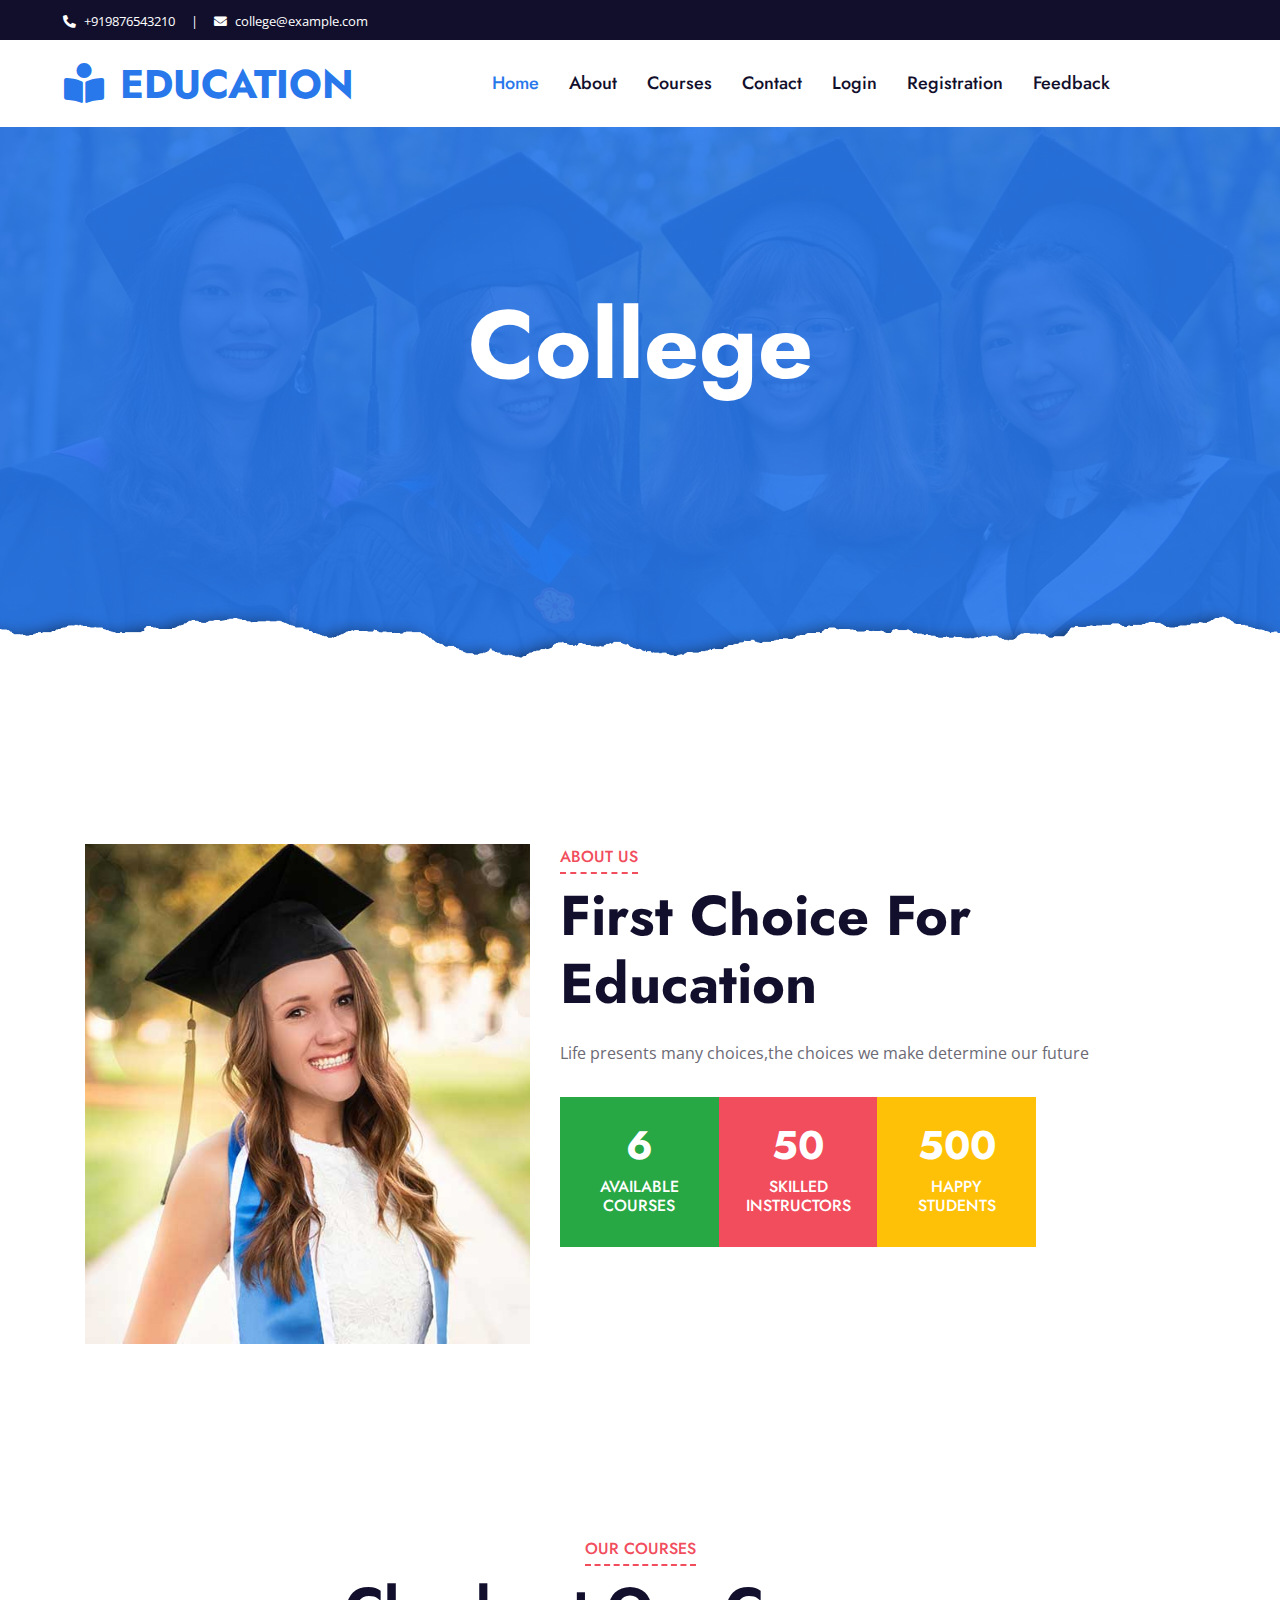
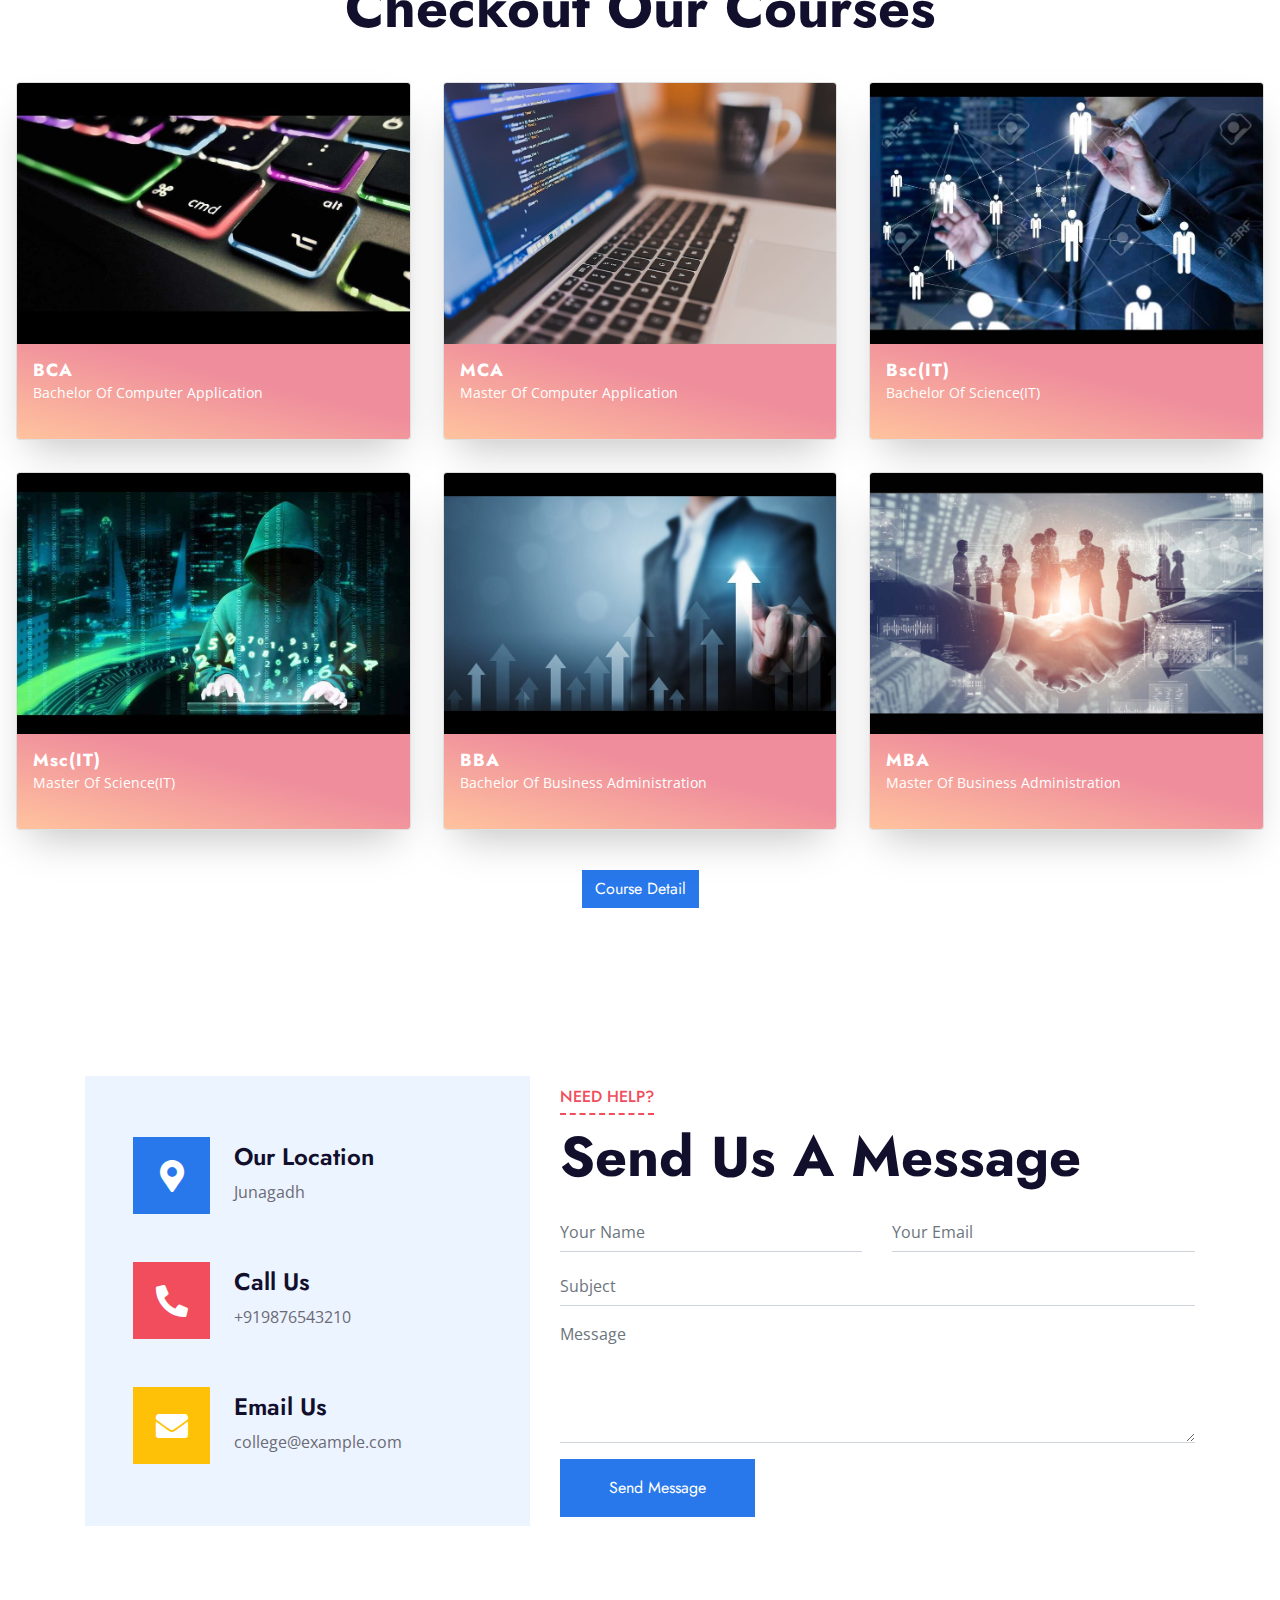
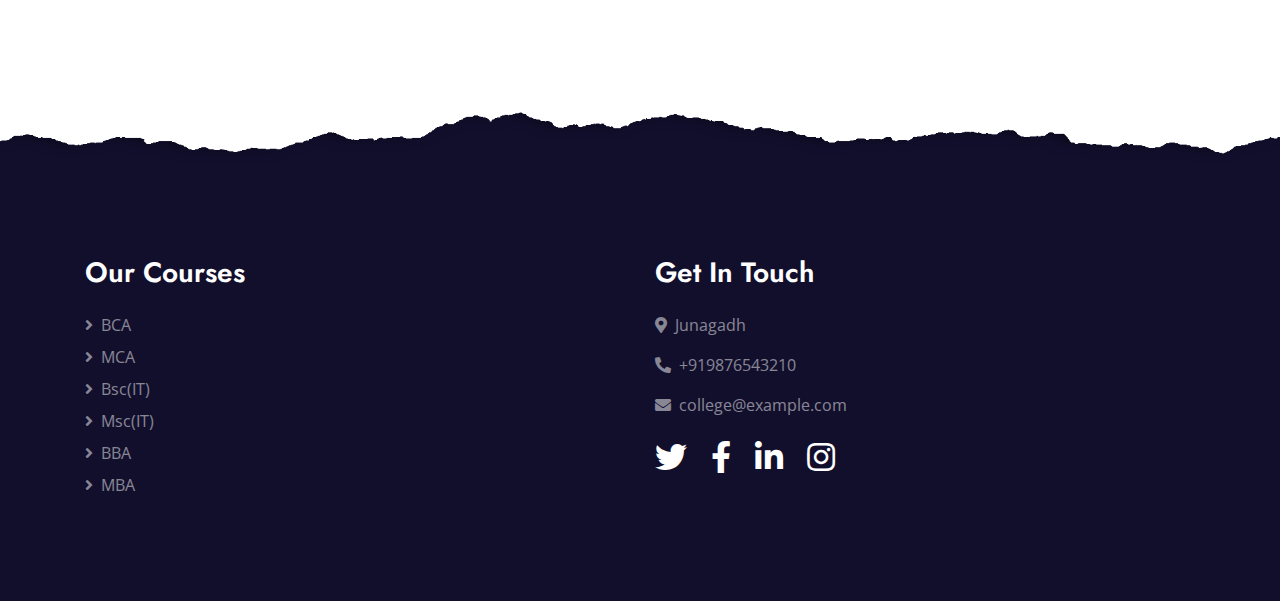
<file: index.html>
<!DOCTYPE html>
<html lang="en">

<head>
    <meta charset="utf-8">
    <title>Education</title>
    <meta content="width=device-width, initial-scale=1.0" name="viewport">
    <meta content="Free HTML Templates" name="keywords">
    <meta content="Free HTML Templates" name="description">

    <!-- Favicon -->
    <link href="img/favicon.ico" rel="icon">

    <!-- Google Web Fonts -->
    <link rel="preconnect" href="https://fonts.gstatic.com">
    <link href="https://fonts.googleapis.com/css2?family=Jost:wght@500;600;700&family=Open+Sans:wght@400;600&display=swap" rel="stylesheet"> 

    <!-- Font Awesome -->
    <link href="https://cdnjs.cloudflare.com/ajax/libs/font-awesome/5.10.0/css/all.min.css" rel="stylesheet">

    <!-- Libraries Stylesheet -->
    <link href="lib/owlcarousel/assets/owl.carousel.min.css" rel="stylesheet">

    <!-- Customized Bootstrap Stylesheet -->
    <link href="css/style.css" rel="stylesheet">
</head>
<body>
    <!-- Topbar Start -->
    <div class="container-fluid bg-dark">
        <div class="row py-2 px-lg-5">
            <div class="col-lg-6 text-center text-lg-left mb-2 mb-lg-0">
                <div class="d-inline-flex align-items-center text-white">
                    <small><i class="fa fa-phone-alt mr-2"></i>+919876543210</small>
                    <small class="px-3">|</small>
                    <small><i class="fa fa-envelope mr-2"></i>college@example.com</small>
                </div>
            </div>
            
        </div>
    </div>
    <!-- Topbar End -->


    <!-- Navbar Start -->
    <div class="container-fluid p-0">
        <nav class="navbar navbar-expand-lg bg-white navbar-light py-3 py-lg-0 px-lg-5">
            <a href="index.html" class="navbar-brand ml-lg-3">
                <h1 class="m-0 text-uppercase text-primary"><i class="fa fa-book-reader mr-3"></i>Education</h1>
            </a>
            <button type="button" class="navbar-toggler" data-toggle="collapse" data-target="#navbarCollapse">
                <span class="navbar-toggler-icon"></span>
            </button>
            <div class="collapse navbar-collapse justify-content-between px-lg-3" id="navbarCollapse">
                <div class="navbar-nav mx-auto py-0">
                    <a href="index.html" class="nav-item nav-link active">Home</a>
                    <a href="about.html" class="nav-item nav-link">About</a>
                    <a href="course.html" class="nav-item nav-link">Courses</a>
                    
                    <a href="contact.html" class="nav-item nav-link">Contact</a>
					<a href="login.html" class="nav-item nav-link">Login</a>
					<a href="reg.html" class="nav-item nav-link">Registration</a>
                    <a href="feed.html" class="nav-item nav-link">Feedback</a>
                </div>
                
            </div>
        </nav>
    </div>
    <!-- Navbar End -->


    <!-- Header Start -->
    <div class="jumbotron jumbotron-fluid position-relative overlay-bottom" style="margin-bottom: 90px;">
        <div class="container text-center my-5 py-5">
            <h1 class="text-white display-1 mb-5"> College</h1>
            <div class="mx-auto mb-5" style="width: 100%; max-width: 600px;">
                <div class="input-group">
                    <div class="input-group-prepend">
                    </div>
                </div>
            </div>
        </div>
    </div>
    <!-- Header End -->
    <!-- About Start -->
    <div class="container-fluid py-5">
        <div class="container py-5">
            <div class="row">
                <div class="col-lg-5 mb-5 mb-lg-0" style="min-height: 500px;">
                    <div class="position-relative h-100">
                        <img class="position-absolute w-100 h-100" src="img/about.jpg" style="object-fit: cover;">
                    </div>
                </div>
                <div class="col-lg-7">
                    <div class="section-title position-relative mb-4">
                        <h6 class="d-inline-block position-relative text-secondary text-uppercase pb-2">About Us</h6>
                        <h1 class="display-4">First Choice For  Education </h1>
                    </div>
                    <p>Life presents many choices,the choices we make determine our future </p>
                    <div class="row pt-3 mx-0">
                        <div class="col-3 px-0">
                            <div class="bg-success text-center p-4">
                                <h1 class="text-white" data-toggle="counter-up">6</h1>
                                <h6 class="text-uppercase text-white">Available<span class="d-block">Courses</span></h6>
                            </div>
                        </div>
                       
                        <div class="col-3 px-0">
                            <div class="bg-secondary text-center p-4">
                                <h1 class="text-white" data-toggle="counter-up">50</h1>
                                <h6 class="text-uppercase text-white">Skilled<span class="d-block">Instructors</span></h6>
                            </div>
                        </div>
                        <div class="col-3 px-0">
                            <div class="bg-warning text-center p-4">
                                <h1 class="text-white" data-toggle="counter-up">500</h1>
                                <h6 class="text-uppercase text-white">Happy<span class="d-block">Students</span></h6>
                            </div>
                        </div>
                    </div>
                </div>
            </div>
        </div>
    </div>
    <!-- About End -->
    <!-- Courses Start -->
    <div class="container-fluid px-0 py-5">
        <div class="row mx-0 justify-content-center pt-5">
            <div class="col-lg-6">
                <div class="section-title text-center position-relative mb-4">
                    <h6 class="d-inline-block position-relative text-secondary text-uppercase pb-2">Our Courses</h6>
                    <h1 class="display-4">Checkout Our Courses</h1>
                </div>
            </div>
        </div>
        
        <ul class="cards">
            <li class="cards_item">
              <div class="card">
                <div class="card_image"><img src="img/pic1.jpg"></div>
                <div class="card_content">
                  <h2 class="card_title">BCA</h2>
                  <p class="card_text">Bachelor Of Computer Application</p>
              </div>
            </li>
            <li class="cards_item">
              <div class="card">
                <div class="card_image"><img src="img/pic3.jpg"></div>
                <div class="card_content">
                  <h2 class="card_title">MCA</h2>
                  <p class="card_text">Master Of Computer Application</p>
                </div>
              </div>
            </li>
            <li class="cards_item">
              <div class="card">
                <div class="card_image"><img src="img/pic7.jpg"></div>
                <div class="card_content">
                  <h2 class="card_title">Bsc(IT)</h2>
                  <p class="card_text">Bachelor Of Science(IT)</p>
                </div>
              </div>
            </li>
            <li class="cards_item">
              <div class="card">
                <div class="card_image"><img src="img/pic8.jpg"></div>
                <div class="card_content">
                  <h2 class="card_title">Msc(IT)</h2>
                  <p class="card_text">Master Of Science(IT)</p>
                </div>
              </div>
            </li>
            <li class="cards_item">
              <div class="card">
                <div class="card_image"><img src="img/pic6.jpg"></div>
                <div class="card_content">
                  <h2 class="card_title">BBA</h2>
                  <p class="card_text">Bachelor Of Business Administration</p>
                </div>
              </div>
            </li>
            <li class="cards_item">
              <div class="card">
                <div class="card_image"><img src="img/pic5.jpg"></div>
                <div class="card_content">
                  <h2 class="card_title">MBA</h2>
                  <p class="card_text">Master Of Business Administration</p>
                </div>
              </div>
            </li>
          </ul>        <div class="w-100 bg-white text-center p-4" >
                        <a class="btn btn-primary" href="detail.html">Course Detail</a>
                    </div>
                </div>
            </div>
        </div>
            </div>
    <!-- Courses End -->
   
    <!-- Contact Start -->
    <div class="container-fluid py-5">
        <div class="container py-5">
            <div class="row align-items-center">
                <div class="col-lg-5 mb-5 mb-lg-0">
                    <div class="bg-light d-flex flex-column justify-content-center px-5" style="height: 450px;">
                        <div class="d-flex align-items-center mb-5">
                            <div class="btn-icon bg-primary mr-4">
                                <i class="fa fa-2x fa-map-marker-alt text-white"></i>
                            </div>
                            <div class="mt-n1">
                                <h4>Our Location</h4>
                                <p class="m-0">Junagadh</p>
                            </div>
                        </div>
                        <div class="d-flex align-items-center mb-5">
                            <div class="btn-icon bg-secondary mr-4">
                                <i class="fa fa-2x fa-phone-alt text-white"></i>
                            </div>
                            <div class="mt-n1">
                                <h4>Call Us</h4>
                                <p class="m-0">+919876543210</p>
                            </div>
                        </div>
                        <div class="d-flex align-items-center">
                            <div class="btn-icon bg-warning mr-4">
                                <i class="fa fa-2x fa-envelope text-white"></i>
                            </div>
                            <div class="mt-n1">
                                <h4>Email Us</h4>
                                <p class="m-0">college@example.com</p>
                            </div>
                        </div>
                    </div>
                </div>
                <div class="col-lg-7">
                    <div class="section-title position-relative mb-4">
                        <h6 class="d-inline-block position-relative text-secondary text-uppercase pb-2">Need Help?</h6>
                        <h1 class="display-4">Send Us A Message</h1>
                    </div>
                    <div class="contact-form">
                        <form>
                            <div class="row">
                                <div class="col-6 form-group">
                                    <input type="text" class="form-control border-top-0 border-right-0 border-left-0 p-0" placeholder="Your Name" required="required">
                                </div>
                                <div class="col-6 form-group">
                                    <input type="email" class="form-control border-top-0 border-right-0 border-left-0 p-0" placeholder="Your Email" required="required">
                                </div>
                            </div>
                            <div class="form-group">
                                <input type="text" class="form-control border-top-0 border-right-0 border-left-0 p-0" placeholder="Subject" required="required">
                            </div>
                            <div class="form-group">
                                <textarea class="form-control border-top-0 border-right-0 border-left-0 p-0" rows="5" placeholder="Message" required="required"></textarea>
                            </div>
                            <div>
                                <button class="btn btn-primary py-3 px-5" type="submit">Send Message</button>
                            </div>
                        </form>
                    </div>
                </div>
            </div>
        </div>
    </div>
    <!-- Contact End -->


    <!-- Footer Start -->
    <div class="container-fluid position-relative overlay-top bg-dark text-white-50 py-5" style="margin-top: 90px;">
        <div class="container mt-5 pt-5">
            <div class="row">
                <div class="col-md-6 mb-5">
                    <h3 class="text-white mb-4">Our Courses</h3>
                    <div class="d-flex flex-column justify-content-start">
                        <a class="text-white-50 mb-2" href="bca.html"><i class="fa fa-angle-right mr-2"></i>BCA</a>
                        <a class="text-white-50 mb-2" href="mca.html"><i class="fa fa-angle-right mr-2"></i>MCA</a>
                        <a class="text-white-50 mb-2" href="bsc.html"><i class="fa fa-angle-right mr-2"></i>Bsc(IT)</a>
                        <a class="text-white-50 mb-2" href="msc.html"><i class="fa fa-angle-right mr-2"></i>Msc(IT)</a>
                        <a class="text-white-50 mb-2" href="bba.html"><i class="fa fa-angle-right mr-2"></i>BBA</a>
                        <a class="text-white-50 mb-2" href="mba.html"><i class="fa fa-angle-right mr-2"></i>MBA</a>
                    </div>
                </div>
                <div class="col-md-6 mb-5">
                    <h3 class="text-white mb-4">Get In Touch</h3>
                    <p><i class="fa fa-map-marker-alt mr-2"></i>Junagadh</p>
                    <p><i class="fa fa-phone-alt mr-2"></i>+919876543210</p>
                    <p><i class="fa fa-envelope mr-2"></i>college@example.com</p>
                    <div class="d-flex justify-content-start mt-4">
                        <a class="text-white mr-4" href="#"><i class="fab fa-2x fa-twitter"></i></a>
                        <a class="text-white mr-4" href="#"><i class="fab fa-2x fa-facebook-f"></i></a>
                        <a class="text-white mr-4" href="#"><i class="fab fa-2x fa-linkedin-in"></i></a>
                        <a class="text-white" href="#"><i class="fab fa-2x fa-instagram"></i></a>
                    </div>
                </div>
            </div>
    <!-- Footer End -->


    <!-- Back to Top -->
    <a href="#" class="btn btn-lg btn-primary rounded-0 btn-lg-square back-to-top"><i class="fa fa-angle-double-up"></i></a>


    <!-- JavaScript Libraries -->
    <script src="https://code.jquery.com/jquery-3.4.1.min.js"></script>
    <script src="https://stackpath.bootstrapcdn.com/bootstrap/4.4.1/js/bootstrap.bundle.min.js"></script>
    <script src="lib/easing/easing.min.js"></script>
    <script src="lib/waypoints/waypoints.min.js"></script>
    <script src="lib/counterup/counterup.min.js"></script>
    <script src="lib/owlcarousel/owl.carousel.min.js"></script>

    <!-- Template Javascript -->
    <script src="js/main.js"></script>
</body>

</html>
</file>
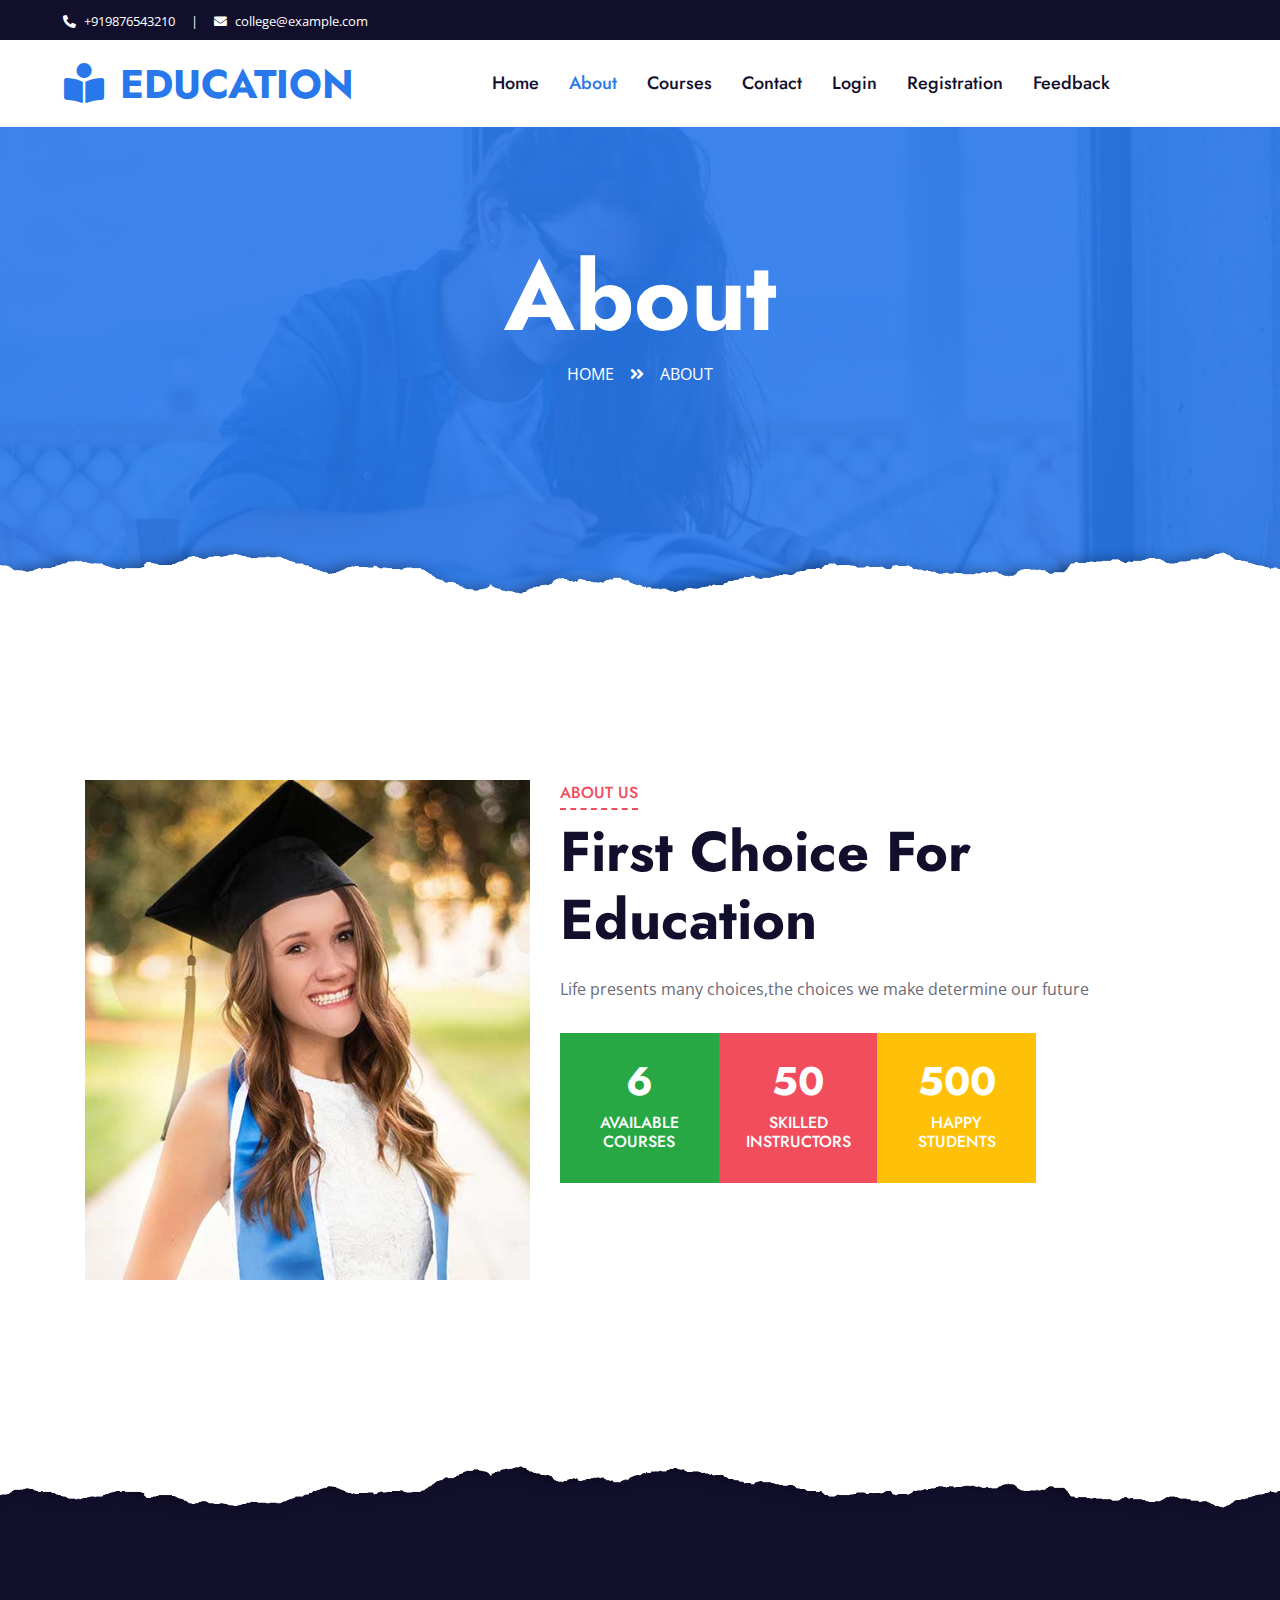
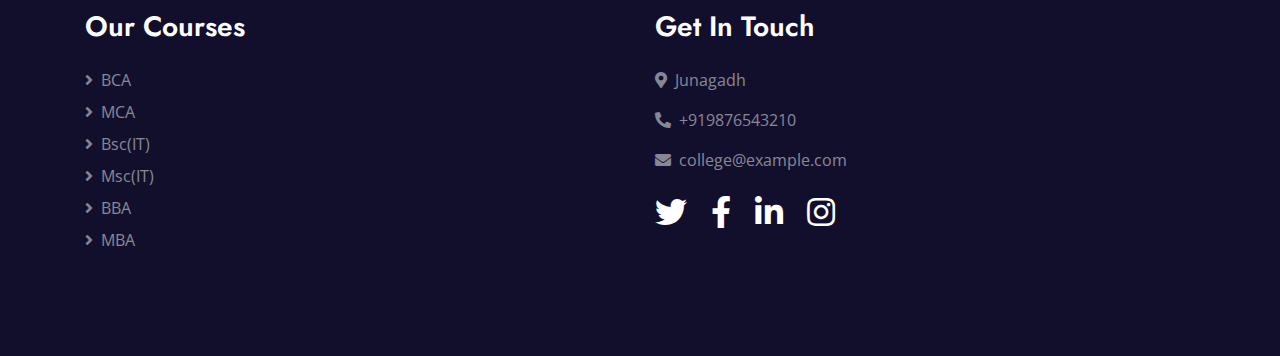
<file: about.html>
<!DOCTYPE html>
<html lang="en">

<head>
    <meta charset="utf-8">
    <title>Education</title>
    <meta content="width=device-width, initial-scale=1.0" name="viewport">
    <meta content="Free HTML Templates" name="keywords">
    <meta content="Free HTML Templates" name="description">

    <!-- Favicon -->
    <link href="img/favicon.ico" rel="icon">

    <!-- Google Web Fonts -->
    <link rel="preconnect" href="https://fonts.gstatic.com">
    <link href="https://fonts.googleapis.com/css2?family=Jost:wght@500;600;700&family=Open+Sans:wght@400;600&display=swap" rel="stylesheet"> 

    <!-- Font Awesome -->
    <link href="https://cdnjs.cloudflare.com/ajax/libs/font-awesome/5.10.0/css/all.min.css" rel="stylesheet">

    <!-- Libraries Stylesheet -->
    <link href="lib/owlcarousel/assets/owl.carousel.min.css" rel="stylesheet">

    <!-- Customized Bootstrap Stylesheet -->
    <link href="css/style.css" rel="stylesheet">
</head>

<body>
    <!-- Topbar Start -->
    <div class="container-fluid bg-dark">
        <div class="row py-2 px-lg-5">
            <div class="col-lg-6 text-center text-lg-left mb-2 mb-lg-0">
                <div class="d-inline-flex align-items-center text-white">
                    <small><i class="fa fa-phone-alt mr-2"></i>+919876543210</small>
                    <small class="px-3">|</small>
                    <small><i class="fa fa-envelope mr-2"></i>college@example.com</small>
                </div>
            </div>
            
        </div>
    </div>
    <!-- Topbar End -->


    <!-- Navbar Start -->
    <div class="container-fluid p-0">
        <nav class="navbar navbar-expand-lg bg-white navbar-light py-3 py-lg-0 px-lg-5">
            <a href="index.html" class="navbar-brand ml-lg-3">
                <h1 class="m-0 text-uppercase text-primary"><i class="fa fa-book-reader mr-3"></i>Education</h1>
            </a>
            <button type="button" class="navbar-toggler" data-toggle="collapse" data-target="#navbarCollapse">
                <span class="navbar-toggler-icon"></span>
            </button>
            <div class="collapse navbar-collapse justify-content-between px-lg-3" id="navbarCollapse">
                <div class="navbar-nav mx-auto py-0">
                    <a href="index.html" class="nav-item nav-link">Home</a>
                    <a href="about.html" class="nav-item nav-link active">About</a>
                    <a href="course.html" class="nav-item nav-link">Courses</a>
                    
                    <a href="contact.html" class="nav-item nav-link">Contact</a>
					<a href="login.html" class="nav-item nav-link">Login</a>
					<a href="reg.html" class="nav-item nav-link">Registration</a>
                    <a href="feed.html" class="nav-item nav-link">Feedback</a>
                </div>
                
            </div>
        </nav>
    </div>
    <!-- Navbar End -->


    <!-- Header Start -->
    <div class="jumbotron jumbotron-fluid page-header position-relative overlay-bottom" style="margin-bottom: 90px;">
        <div class="container text-center py-5">
            <h1 class="text-white display-1">About</h1>
            <div class="d-inline-flex text-white mb-5">
                <p class="m-0 text-uppercase"><a class="text-white" href="index.html">Home</a></p>
                <i class="fa fa-angle-double-right pt-1 px-3"></i>
                <p class="m-0 text-uppercase">About</p>
            </div>
            <div class="mx-auto mb-5" style="width: 100%; max-width: 600px;">
            </div>
        </div>
    </div>
    <!-- Header End -->


    <!-- About Start -->
    <div class="container-fluid py-5">
        <div class="container py-5">
            <div class="row">
                <div class="col-lg-5 mb-5 mb-lg-0" style="min-height: 500px;">
                    <div class="position-relative h-100">
                        <img class="position-absolute w-100 h-100" src="img/about.jpg" style="object-fit: cover;">
                    </div>
                </div>
                <div class="col-lg-7">
                    <div class="section-title position-relative mb-4">
                        <h6 class="d-inline-block position-relative text-secondary text-uppercase pb-2">About Us</h6>
                        <h1 class="display-4">First Choice For  Education </h1>
                    </div>
                    <p>Life presents many choices,the choices we make determine our future </p>
                    <div class="row pt-3 mx-0">
                        <div class="col-3 px-0">
                            <div class="bg-success text-center p-4">
                                <h1 class="text-white" data-toggle="counter-up">6</h1>
                                <h6 class="text-uppercase text-white">Available<span class="d-block">Courses</span></h6>
                            </div>
                        </div>
                       
                        <div class="col-3 px-0">
                            <div class="bg-secondary text-center p-4">
                                <h1 class="text-white" data-toggle="counter-up">50</h1>
                                <h6 class="text-uppercase text-white">Skilled<span class="d-block">Instructors</span></h6>
                            </div>
                        </div>
                        <div class="col-3 px-0">
                            <div class="bg-warning text-center p-4">
                                <h1 class="text-white" data-toggle="counter-up">500</h1>
                                <h6 class="text-uppercase text-white">Happy<span class="d-block">Students</span></h6>
                            </div>
                        </div>
                    </div>
                </div>
            </div>
        </div>
    </div>
    <!-- About End -->
     <!-- Footer Start -->
     <div class="container-fluid position-relative overlay-top bg-dark text-white-50 py-5" style="margin-top: 90px;">
        <div class="container mt-5 pt-5">
            <div class="row">
                <div class="col-md-6 mb-5">
                    <h3 class="text-white mb-4">Our Courses</h3>
                    <div class="d-flex flex-column justify-content-start">
                        <a class="text-white-50 mb-2" href="bca.html"><i class="fa fa-angle-right mr-2"></i>BCA</a>
                        <a class="text-white-50 mb-2" href="mca.html"><i class="fa fa-angle-right mr-2"></i>MCA</a>
                        <a class="text-white-50 mb-2" href="bsc.html"><i class="fa fa-angle-right mr-2"></i>Bsc(IT)</a>
                        <a class="text-white-50 mb-2" href="msc.html"><i class="fa fa-angle-right mr-2"></i>Msc(IT)</a>
                        <a class="text-white-50 mb-2" href="bba.html"><i class="fa fa-angle-right mr-2"></i>BBA</a>
                        <a class="text-white-50 mb-2" href="mba.html"><i class="fa fa-angle-right mr-2"></i>MBA</a>
                    </div>
                </div>
                <div class="col-md-6 mb-5">
                    <h3 class="text-white mb-4">Get In Touch</h3>
                    <p><i class="fa fa-map-marker-alt mr-2"></i>Junagadh</p>
                    <p><i class="fa fa-phone-alt mr-2"></i>+919876543210</p>
                    <p><i class="fa fa-envelope mr-2"></i>college@example.com</p>
                    <div class="d-flex justify-content-start mt-4">
                        <a class="text-white mr-4" href="#"><i class="fab fa-2x fa-twitter"></i></a>
                        <a class="text-white mr-4" href="#"><i class="fab fa-2x fa-facebook-f"></i></a>
                        <a class="text-white mr-4" href="#"><i class="fab fa-2x fa-linkedin-in"></i></a>
                        <a class="text-white" href="#"><i class="fab fa-2x fa-instagram"></i></a>
                    </div>
                </div>
            </div>
    <!-- Footer End -->

    <!-- Back to Top -->
    <a href="#" class="btn btn-lg btn-primary rounded-0 btn-lg-square back-to-top"><i class="fa fa-angle-double-up"></i></a>


    <!-- JavaScript Libraries -->
    <script src="https://code.jquery.com/jquery-3.4.1.min.js"></script>
    <script src="https://stackpath.bootstrapcdn.com/bootstrap/4.4.1/js/bootstrap.bundle.min.js"></script>
    <script src="lib/easing/easing.min.js"></script>
    <script src="lib/waypoints/waypoints.min.js"></script>
    <script src="lib/counterup/counterup.min.js"></script>
    <script src="lib/owlcarousel/owl.carousel.min.js"></script>

    <!-- Template Javascript -->
    <script src="js/main.js"></script>
</body>

</html>
</file>
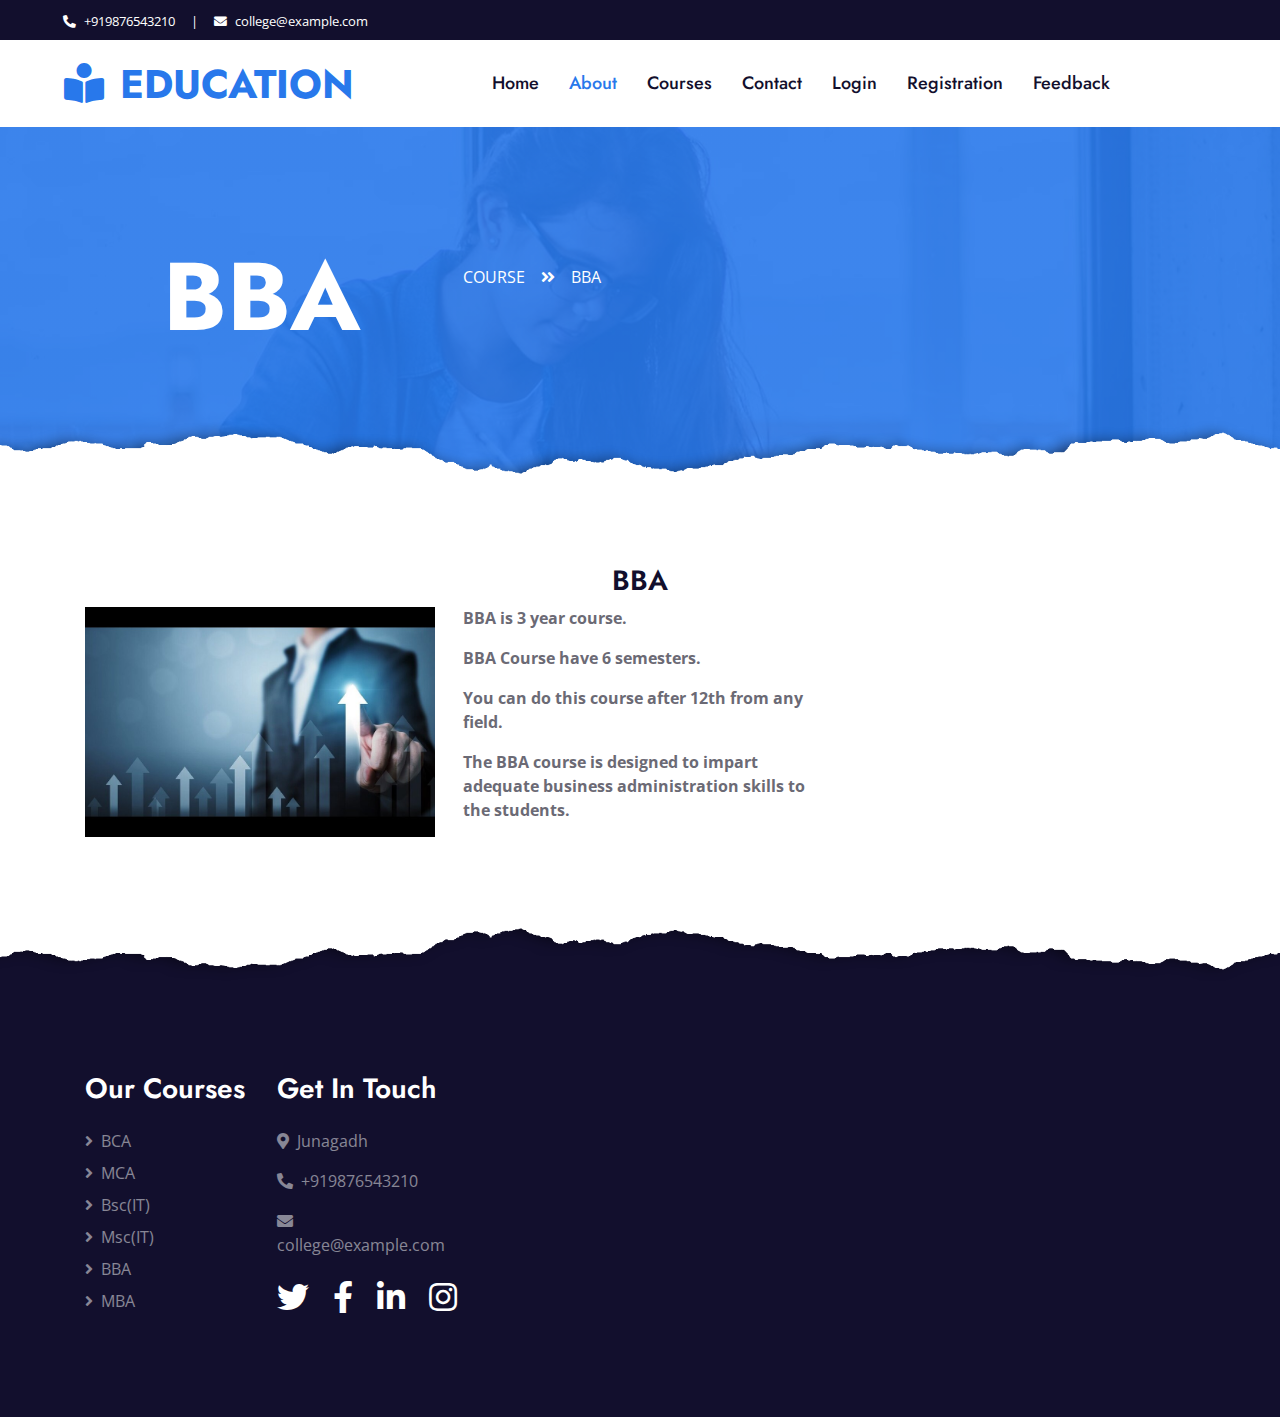
<file: bba.html>
<!DOCTYPE html>
<html lang="en">

<head>
    <meta charset="utf-8">
    <title>Education</title>
    <meta content="width=device-width, initial-scale=1.0" name="viewport">
    <meta content="Free HTML Templates" name="keywords">
    <meta content="Free HTML Templates" name="description">

    <!-- Favicon -->
    <link href="img/favicon.ico" rel="icon">

    <!-- Google Web Fonts -->
    <link rel="preconnect" href="https://fonts.gstatic.com">
    <link href="https://fonts.googleapis.com/css2?family=Jost:wght@500;600;700&family=Open+Sans:wght@400;600&display=swap" rel="stylesheet"> 

    <!-- Font Awesome -->
    <link href="https://cdnjs.cloudflare.com/ajax/libs/font-awesome/5.10.0/css/all.min.css" rel="stylesheet">

    <!-- Libraries Stylesheet -->
    <link href="lib/owlcarousel/assets/owl.carousel.min.css" rel="stylesheet">

    <!-- Customized Bootstrap Stylesheet -->
    <link href="css/style.css" rel="stylesheet">
</head>
<style>
    .container{
  display: grid;
  align-items: center;
  grid-template-columns: 1fr 1fr 1fr;
  column-gap: 25px;
}
img{
  width: 350px;
  height: 230px;
}
text{
  font-size: 80px;
}

</style>

<body>
    <!-- Topbar Start -->
    <div class="container-fluid bg-dark">
        <div class="row py-2 px-lg-5">
            <div class="col-lg-6 text-center text-lg-left mb-2 mb-lg-0">
                <div class="d-inline-flex align-items-center text-white">
                    <small><i class="fa fa-phone-alt mr-2"></i>+919876543210</small>
                    <small class="px-3">|</small>
                    <small><i class="fa fa-envelope mr-2"></i>college@example.com</small>
                </div>
            </div>
            
        </div>
    </div>
    <!-- Topbar End -->


    <!-- Navbar Start -->
    <div class="container-fluid p-0">
        <nav class="navbar navbar-expand-lg bg-white navbar-light py-3 py-lg-0 px-lg-5">
            <a href="index.html" class="navbar-brand ml-lg-3">
                <h1 class="m-0 text-uppercase text-primary"><i class="fa fa-book-reader mr-3"></i>Education</h1>
            </a>
            <button type="button" class="navbar-toggler" data-toggle="collapse" data-target="#navbarCollapse">
                <span class="navbar-toggler-icon"></span>
            </button>
            <div class="collapse navbar-collapse justify-content-between px-lg-3" id="navbarCollapse">
                <div class="navbar-nav mx-auto py-0">
                    <a href="index.html" class="nav-item nav-link">Home</a>
                    <a href="about.html" class="nav-item nav-link active">About</a>
                    <a href="course.html" class="nav-item nav-link">Courses</a>
                    
                    <a href="contact.html" class="nav-item nav-link">Contact</a>
					<a href="login.html" class="nav-item nav-link">Login</a>
					<a href="reg.html" class="nav-item nav-link">Registration</a>
                    <a href="feed.html" class="nav-item nav-link">Feedback</a>
                </div>
                
            </div>
        </nav>
    </div>
    <!-- Navbar End -->


    <!-- Header Start -->
    <div class="jumbotron jumbotron-fluid page-header position-relative overlay-bottom" style="margin-bottom: 90px;">
        <div class="container text-center py-5">
            <h1 class="text-white display-1">BBA</h1>
            <div class="d-inline-flex text-white mb-5">
                <p class="m-0 text-uppercase"><a class="text-white" href="course.html">Course</a></p>
                <i class="fa fa-angle-double-right pt-1 px-3"></i>
                <p class="m-0 text-uppercase">BBA</p>
            </div>
            <div class="mx-auto mb-5" style="width: 100%; max-width: 600px;">
            </div>
        </div>
    </div>
    <!-- Header End -->

    <!-- BCA Start -->
<h3 style="text-align: center;">BBA</h3>
<div class="container">
    <div class="img">
        <img src="img/pic6.jpg">
    </div>
    <div class="text" style="font-weight: bold;">
    <p>BBA is 3 year course.</p>
    <p>BBA Course have 6 semesters.</p>
    <p>You can do this course after 12th from any field.</p>
    <p>The BBA course is designed to impart adequate business administration skills to the students.</p>
    
</div>
    
</div>
<!-- BCA End -->
     <!-- Footer Stasrt -->
     <div class="container-fluid position-relative overlay-top bg-dark text-white-50 py-5" style="margin-top: 90px;">
        <div class="container mt-5 pt-5">
            <div class="row">
                <div class="col-md-6 mb-5">
                    <h3 class="text-white mb-4">Our Courses</h3>
                    <div class="d-flex flex-column justify-content-start">
                        <a class="text-white-50 mb-2" href="bca.html"><i class="fa fa-angle-right mr-2"></i>BCA</a>
                        <a class="text-white-50 mb-2" href="mca.html"><i class="fa fa-angle-right mr-2"></i>MCA</a>
                        <a class="text-white-50 mb-2" href="bsc.html"><i class="fa fa-angle-right mr-2"></i>Bsc(IT)</a>
                        <a class="text-white-50 mb-2" href="msc.html"><i class="fa fa-angle-right mr-2"></i>Msc(IT)</a>
                        <a class="text-white-50 mb-2" href="bba.html"><i class="fa fa-angle-right mr-2"></i>BBA</a>
                        <a class="text-white-50 mb-2" href="mba.html"><i class="fa fa-angle-right mr-2"></i>MBA</a>
                    </div>
                </div>
                <div class="col-md-6 mb-5">
                    <h3 class="text-white mb-4">Get In Touch</h3>
                    <p><i class="fa fa-map-marker-alt mr-2"></i>Junagadh</p>
                    <p><i class="fa fa-phone-alt mr-2"></i>+919876543210</p>
                    <p><i class="fa fa-envelope mr-2"></i>college@example.com</p>
                    <div class="d-flex justify-content-start mt-4">
                        <a class="text-white mr-4" href="#"><i class="fab fa-2x fa-twitter"></i></a>
                        <a class="text-white mr-4" href="#"><i class="fab fa-2x fa-facebook-f"></i></a>
                        <a class="text-white mr-4" href="#"><i class="fab fa-2x fa-linkedin-in"></i></a>
                        <a class="text-white" href="#"><i class="fab fa-2x fa-instagram"></i></a>
                    </div>
                </div>
            </div>
    <!-- Footer End -->

    <!-- Back to Top -->
    <a href="#" class="btn btn-lg btn-primary rounded-0 btn-lg-square back-to-top"><i class="fa fa-angle-double-up"></i></a>


    <!-- JavaScript Libraries -->
    <script src="https://code.jquery.com/jquery-3.4.1.min.js"></script>
    <script src="https://stackpath.bootstrapcdn.com/bootstrap/4.4.1/js/bootstrap.bundle.min.js"></script>
    <script src="lib/easing/easing.min.js"></script>
    <script src="lib/waypoints/waypoints.min.js"></script>
    <script src="lib/counterup/counterup.min.js"></script>
    <script src="lib/owlcarousel/owl.carousel.min.js"></script>

    <!-- Template Javascript -->
    <script src="js/main.js"></script>
</body>

</html>
</file>
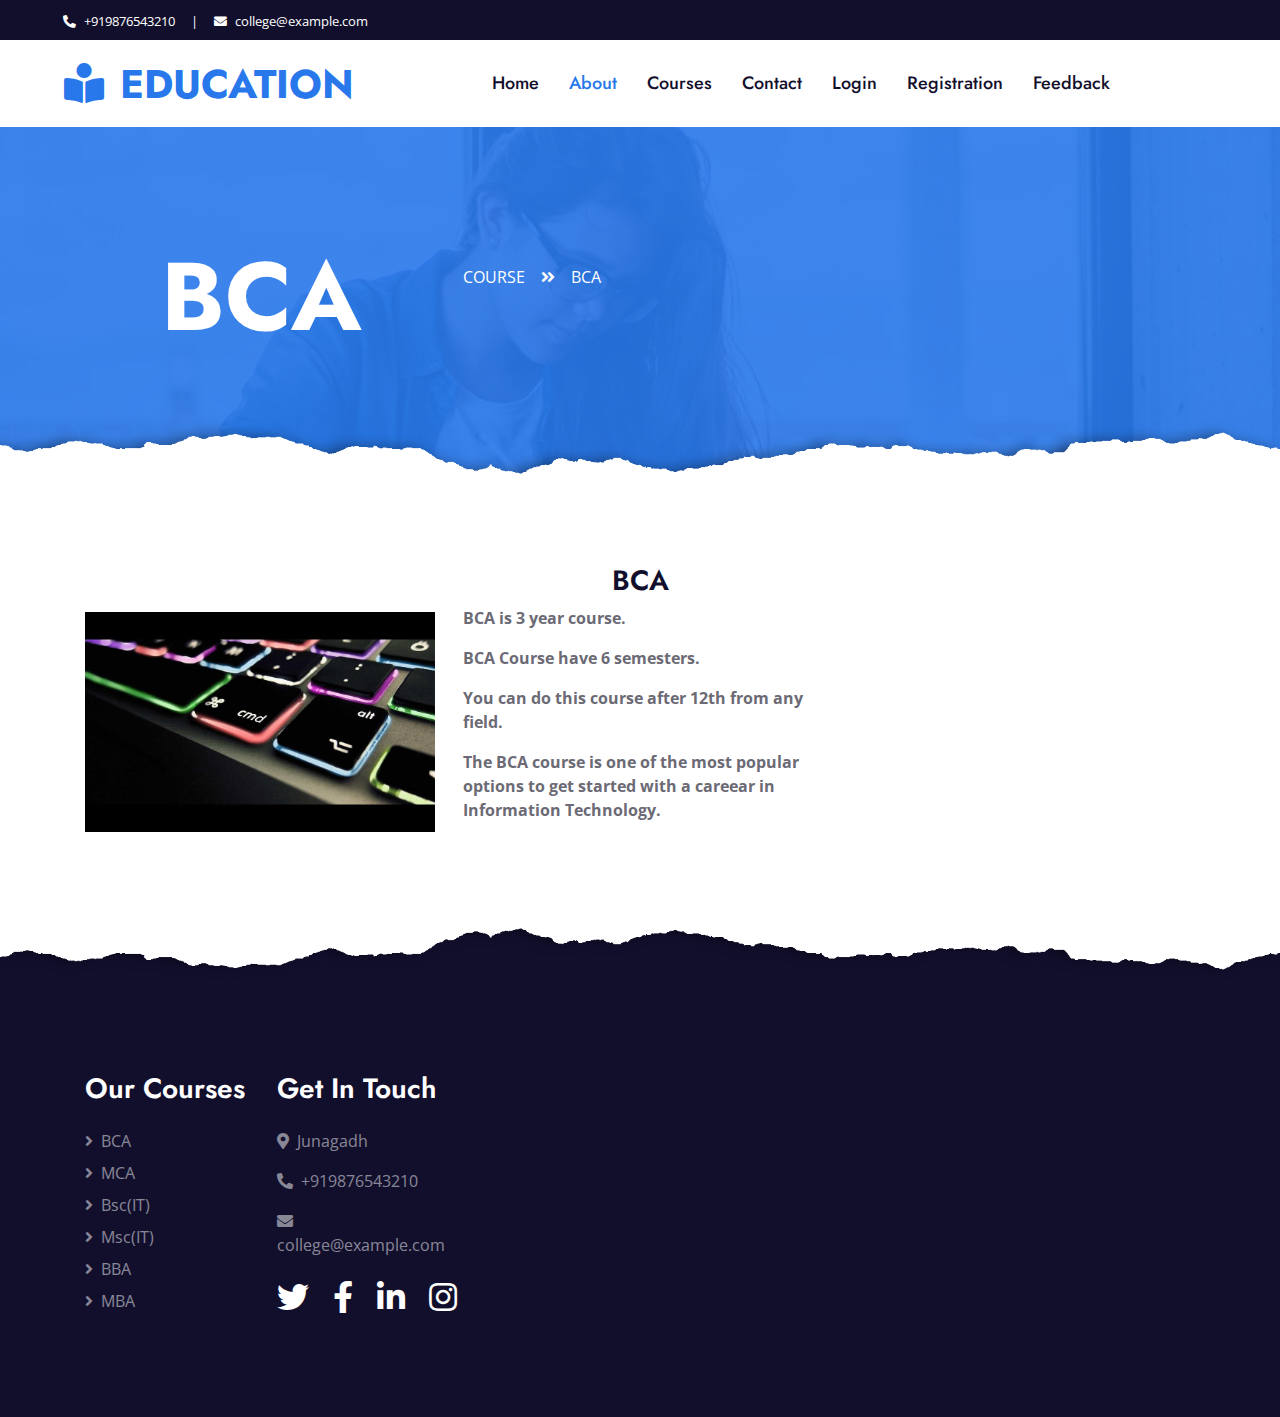
<file: bca.html>
<!DOCTYPE html>
<html lang="en">

<head>
    <meta charset="utf-8">
    <title>Education</title>
    <meta content="width=device-width, initial-scale=1.0" name="viewport">
    <meta content="Free HTML Templates" name="keywords">
    <meta content="Free HTML Templates" name="description">

    <!-- Favicon -->
    <link href="img/favicon.ico" rel="icon">

    <!-- Google Web Fonts -->
    <link rel="preconnect" href="https://fonts.gstatic.com">
    <link href="https://fonts.googleapis.com/css2?family=Jost:wght@500;600;700&family=Open+Sans:wght@400;600&display=swap" rel="stylesheet"> 

    <!-- Font Awesome -->
    <link href="https://cdnjs.cloudflare.com/ajax/libs/font-awesome/5.10.0/css/all.min.css" rel="stylesheet">

    <!-- Libraries Stylesheet -->
    <link href="lib/owlcarousel/assets/owl.carousel.min.css" rel="stylesheet">

    <!-- Customized Bootstrap Stylesheet -->
    <link href="css/style.css" rel="stylesheet">
</head>
<style>
    .container{
  display: grid;
  align-items: center;
  grid-template-columns: 1fr 1fr 1fr;
  column-gap: 25px;
}
img{
  width: 350px;
  height: 220px;
}
text{
  font-size: 80px;
}

</style>

<body>
    <!-- Topbar Start -->
    <div class="container-fluid bg-dark">
        <div class="row py-2 px-lg-5">
            <div class="col-lg-6 text-center text-lg-left mb-2 mb-lg-0">
                <div class="d-inline-flex align-items-center text-white">
                    <small><i class="fa fa-phone-alt mr-2"></i>+919876543210</small>
                    <small class="px-3">|</small>
                    <small><i class="fa fa-envelope mr-2"></i>college@example.com</small>
                </div>
            </div>
            
        </div>
    </div>
    <!-- Topbar End -->


    <!-- Navbar Start -->
    <div class="container-fluid p-0">
        <nav class="navbar navbar-expand-lg bg-white navbar-light py-3 py-lg-0 px-lg-5">
            <a href="index.html" class="navbar-brand ml-lg-3">
                <h1 class="m-0 text-uppercase text-primary"><i class="fa fa-book-reader mr-3"></i>Education</h1>
            </a>
            <button type="button" class="navbar-toggler" data-toggle="collapse" data-target="#navbarCollapse">
                <span class="navbar-toggler-icon"></span>
            </button>
            <div class="collapse navbar-collapse justify-content-between px-lg-3" id="navbarCollapse">
                <div class="navbar-nav mx-auto py-0">
                    <a href="index.html" class="nav-item nav-link">Home</a>
                    <a href="about.html" class="nav-item nav-link active">About</a>
                    <a href="course.html" class="nav-item nav-link">Courses</a>
                    
                    <a href="contact.html" class="nav-item nav-link">Contact</a>
					<a href="login.html" class="nav-item nav-link">Login</a>
					<a href="reg.html" class="nav-item nav-link">Registration</a>
                    <a href="feed.html" class="nav-item nav-link">Feedback</a>
                </div>
                
            </div>
        </nav>
    </div>
    <!-- Navbar End -->


    <!-- Header Start -->
    <div class="jumbotron jumbotron-fluid page-header position-relative overlay-bottom" style="margin-bottom: 90px;">
        <div class="container text-center py-5">
            <h1 class="text-white display-1">BCA</h1>
            <div class="d-inline-flex text-white mb-5">
                <p class="m-0 text-uppercase"><a class="text-white" href="course.html">Course</a></p>
                <i class="fa fa-angle-double-right pt-1 px-3"></i>
                <p class="m-0 text-uppercase">BCA</p>
            </div>
            <div class="mx-auto mb-5" style="width: 100%; max-width: 600px;">
            </div>
        </div>
    </div>
    <!-- Header End -->

    <!-- BCA Start -->
<h3 style="text-align: center;">BCA</h3>
<div class="container">
    <div class="img">
        <img src="img/pic1.jpg">
    </div>
    <div class="text" style="font-weight: bold;">
    <p>BCA is 3 year course.</p>
    <p>BCA Course have 6 semesters.</p>
    <p>You can do this course after 12th from any field.</p>
    <p>The BCA course is one of the most popular options to get started with a careear in Information Technology.</p>
    
</div>
    
</div>
<!-- BCA End -->
     <!-- Footer Stasrt -->
     <div class="container-fluid position-relative overlay-top bg-dark text-white-50 py-5" style="margin-top: 90px;">
        <div class="container mt-5 pt-5">
            <div class="row">
                <div class="col-md-6 mb-5">
                    <h3 class="text-white mb-4">Our Courses</h3>
                    <div class="d-flex flex-column justify-content-start">
                        <a class="text-white-50 mb-2" href="bca.html"><i class="fa fa-angle-right mr-2"></i>BCA</a>
                        <a class="text-white-50 mb-2" href="mca.html"><i class="fa fa-angle-right mr-2"></i>MCA</a>
                        <a class="text-white-50 mb-2" href="bsc.html"><i class="fa fa-angle-right mr-2"></i>Bsc(IT)</a>
                        <a class="text-white-50 mb-2" href="msc.html"><i class="fa fa-angle-right mr-2"></i>Msc(IT)</a>
                        <a class="text-white-50 mb-2" href="bba.html"><i class="fa fa-angle-right mr-2"></i>BBA</a>
                        <a class="text-white-50 mb-2" href="mba.html"><i class="fa fa-angle-right mr-2"></i>MBA</a>
                    </div>
                </div>
                <div class="col-md-6 mb-5">
                    <h3 class="text-white mb-4">Get In Touch</h3>
                    <p><i class="fa fa-map-marker-alt mr-2"></i>Junagadh</p>
                    <p><i class="fa fa-phone-alt mr-2"></i>+919876543210</p>
                    <p><i class="fa fa-envelope mr-2"></i>college@example.com</p>
                    <div class="d-flex justify-content-start mt-4">
                        <a class="text-white mr-4" href="#"><i class="fab fa-2x fa-twitter"></i></a>
                        <a class="text-white mr-4" href="#"><i class="fab fa-2x fa-facebook-f"></i></a>
                        <a class="text-white mr-4" href="#"><i class="fab fa-2x fa-linkedin-in"></i></a>
                        <a class="text-white" href="#"><i class="fab fa-2x fa-instagram"></i></a>
                    </div>
                </div>
            </div>
    <!-- Footer End -->

    <!-- Back to Top -->
    <a href="#" class="btn btn-lg btn-primary rounded-0 btn-lg-square back-to-top"><i class="fa fa-angle-double-up"></i></a>


    <!-- JavaScript Libraries -->
    <script src="https://code.jquery.com/jquery-3.4.1.min.js"></script>
    <script src="https://stackpath.bootstrapcdn.com/bootstrap/4.4.1/js/bootstrap.bundle.min.js"></script>
    <script src="lib/easing/easing.min.js"></script>
    <script src="lib/waypoints/waypoints.min.js"></script>
    <script src="lib/counterup/counterup.min.js"></script>
    <script src="lib/owlcarousel/owl.carousel.min.js"></script>

    <!-- Template Javascript -->
    <script src="js/main.js"></script>
</body>

</html>
</file>
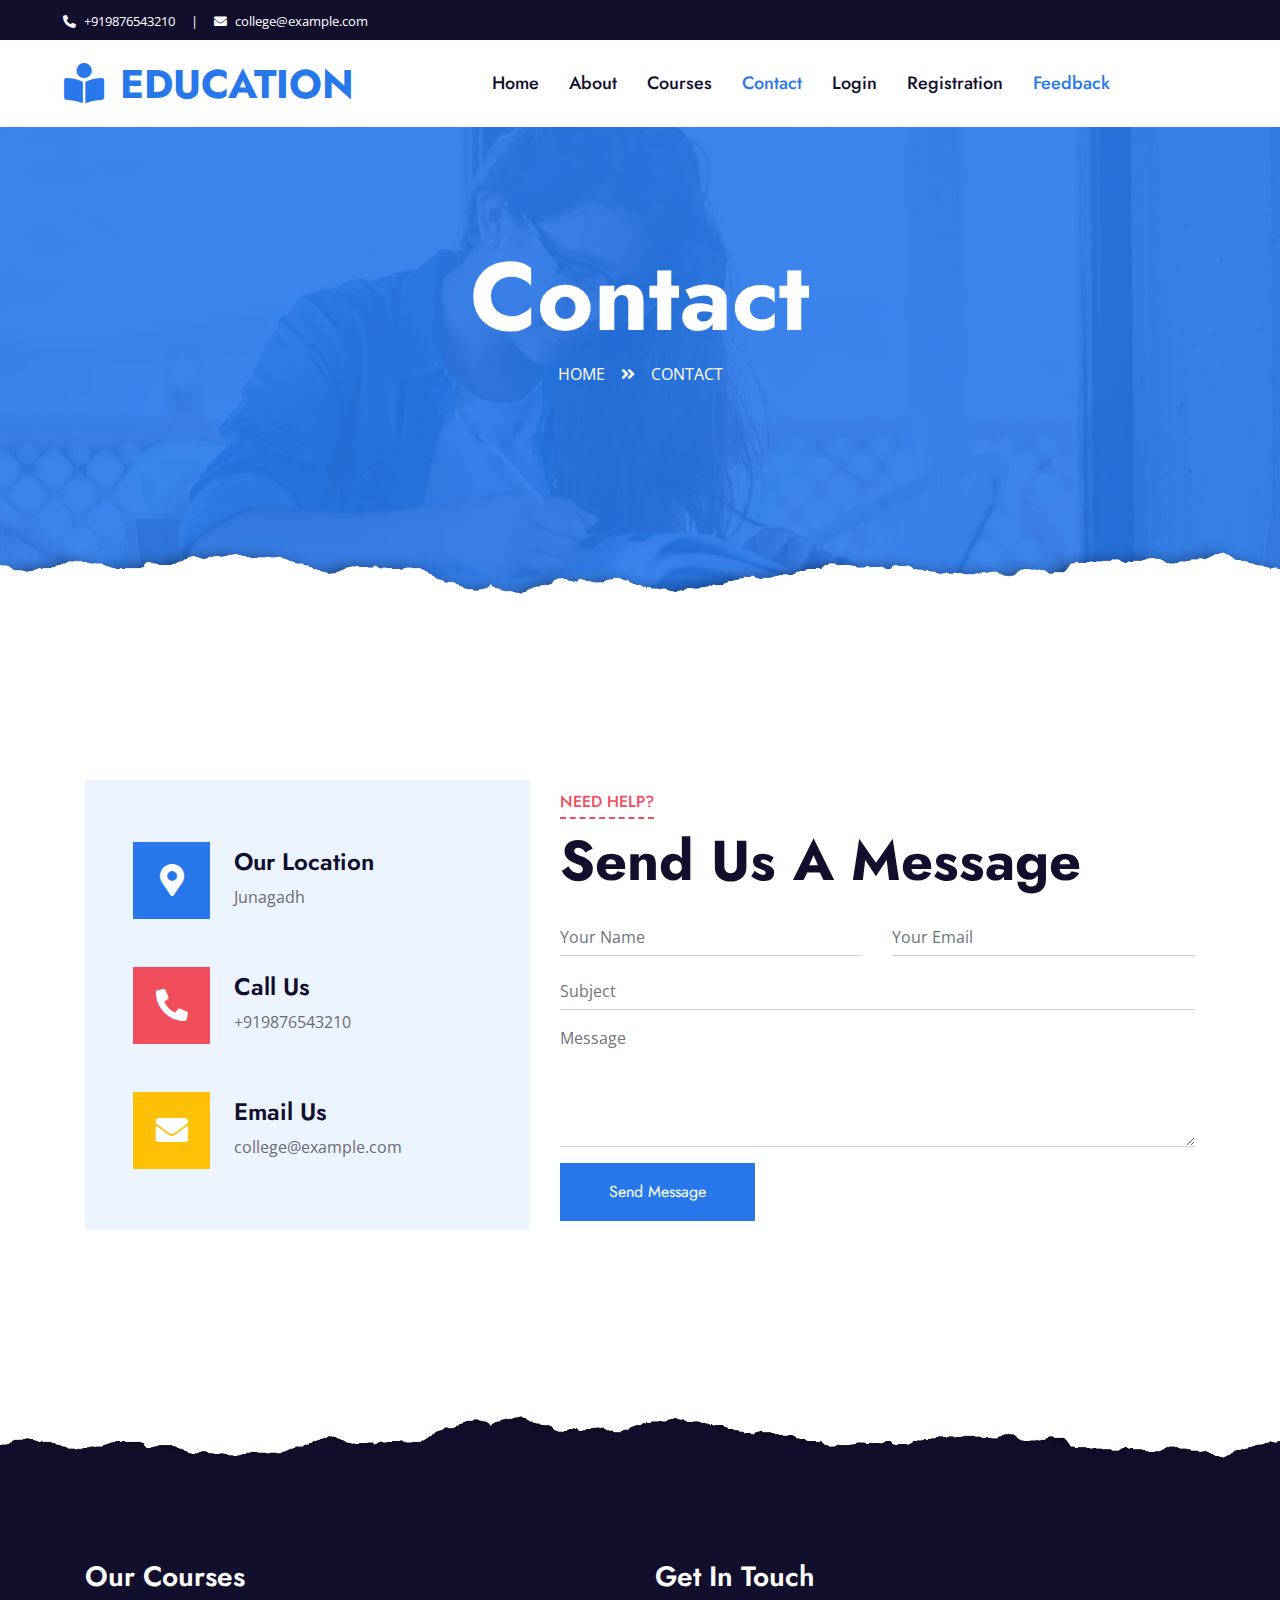
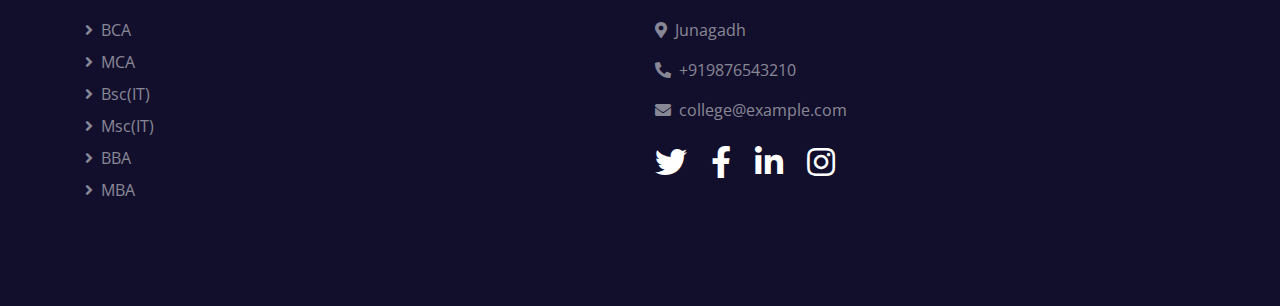
<file: contact.html>
<!DOCTYPE html>
<html lang="en">

<head>
    <meta charset="utf-8">
    <title>Edukate - Online Education Website Template</title>
    <meta content="width=device-width, initial-scale=1.0" name="viewport">
    <meta content="Free HTML Templates" name="keywords">
    <meta content="Free HTML Templates" name="description">

    <!-- Favicon -->
    <link href="img/favicon.ico" rel="icon">

    <!-- Google Web Fonts -->
    <link rel="preconnect" href="https://fonts.gstatic.com">
    <link href="https://fonts.googleapis.com/css2?family=Jost:wght@500;600;700&family=Open+Sans:wght@400;600&display=swap" rel="stylesheet"> 

    <!-- Font Awesome -->
    <link href="https://cdnjs.cloudflare.com/ajax/libs/font-awesome/5.10.0/css/all.min.css" rel="stylesheet">

    <!-- Libraries Stylesheet -->
    <link href="lib/owlcarousel/assets/owl.carousel.min.css" rel="stylesheet">

    <!-- Customized Bootstrap Stylesheet -->
    <link href="css/style.css" rel="stylesheet">
</head>

<body>
    <!-- Topbar Start -->
    <div class="container-fluid bg-dark">
        <div class="row py-2 px-lg-5">
            <div class="col-lg-6 text-center text-lg-left mb-2 mb-lg-0">
                <div class="d-inline-flex align-items-center text-white">
                    <small><i class="fa fa-phone-alt mr-2"></i>+919876543210</small>
                    <small class="px-3">|</small>
                    <small><i class="fa fa-envelope mr-2"></i>college@example.com</small>
                </div>
            </div>
            
        </div>
    </div>
    <!-- Topbar End -->


    <!-- Navbar Start -->
    <div class="container-fluid p-0">
        <nav class="navbar navbar-expand-lg bg-white navbar-light py-3 py-lg-0 px-lg-5">
            <a href="index.html" class="navbar-brand ml-lg-3">
                <h1 class="m-0 text-uppercase text-primary"><i class="fa fa-book-reader mr-3"></i>Education</h1>
            </a>
            <button type="button" class="navbar-toggler" data-toggle="collapse" data-target="#navbarCollapse">
                <span class="navbar-toggler-icon"></span>
            </button>
            <div class="collapse navbar-collapse justify-content-between px-lg-3" id="navbarCollapse">
                <div class="navbar-nav mx-auto py-0">
                    <a href="index.html" class="nav-item nav-link">Home</a>
                    <a href="about.html" class="nav-item nav-link">About</a>
                    <a href="course.html" class="nav-item nav-link">Courses</a>
                    <a href="contact.html" class="nav-item nav-link active">Contact</a>
					<a href="login.html" class="nav-item nav-link">Login</a>
					<a href="reg.html" class="nav-item nav-link">Registration</a>
                    <a href="feed.html" class="nav-item nav-link active">Feedback</a>
                </div>
                
            </div>
        </nav>
    </div>
    <!-- Navbar End -->


    <!-- Header Start -->
    <div class="jumbotron jumbotron-fluid page-header position-relative overlay-bottom" style="margin-bottom: 90px;">
        <div class="container text-center py-5">
            <h1 class="text-white display-1">Contact</h1>
            <div class="d-inline-flex text-white mb-5">
                <p class="m-0 text-uppercase"><a class="text-white" href="index.html">Home</a></p>
                <i class="fa fa-angle-double-right pt-1 px-3"></i>
                <p class="m-0 text-uppercase">Contact</p>
            </div>
            <div class="mx-auto mb-5" style="width: 100%; max-width: 600px;">
            </div>
        </div>
    </div>
    <!-- Header End -->


    <!-- Contact Start -->
    <div class="container-fluid py-5">
        <div class="container py-5">
            <div class="row align-items-center">
                <div class="col-lg-5 mb-5 mb-lg-0">
                    <div class="bg-light d-flex flex-column justify-content-center px-5" style="height: 450px;">
                        <div class="d-flex align-items-center mb-5">
                            <div class="btn-icon bg-primary mr-4">
                                <i class="fa fa-2x fa-map-marker-alt text-white"></i>
                            </div>
                            <div class="mt-n1">
                                <h4>Our Location</h4>
                                <p class="m-0">Junagadh</p>
                            </div>
                        </div>
                        <div class="d-flex align-items-center mb-5">
                            <div class="btn-icon bg-secondary mr-4">
                                <i class="fa fa-2x fa-phone-alt text-white"></i>
                            </div>
                            <div class="mt-n1">
                                <h4>Call Us</h4>
                                <p class="m-0">+919876543210</p>
                            </div>
                        </div>
                        <div class="d-flex align-items-center">
                            <div class="btn-icon bg-warning mr-4">
                                <i class="fa fa-2x fa-envelope text-white"></i>
                            </div>
                            <div class="mt-n1">
                                <h4>Email Us</h4>
                                <p class="m-0">college@example.com</p>
                            </div>
                        </div>
                    </div>
                </div>
                <div class="col-lg-7">
                    <div class="section-title position-relative mb-4">
                        <h6 class="d-inline-block position-relative text-secondary text-uppercase pb-2">Need Help?</h6>
                        <h1 class="display-4">Send Us A Message</h1>
                    </div>
                    <div class="contact-form">
                        <form>
                            <div class="row">
                                <div class="col-6 form-group">
                                    <input type="text" class="form-control border-top-0 border-right-0 border-left-0 p-0" placeholder="Your Name" required="required">
                                </div>
                                <div class="col-6 form-group">
                                    <input type="email" class="form-control border-top-0 border-right-0 border-left-0 p-0" placeholder="Your Email" required="required">
                                </div>
                            </div>
                            <div class="form-group">
                                <input type="text" class="form-control border-top-0 border-right-0 border-left-0 p-0" placeholder="Subject" required="required">
                            </div>
                            <div class="form-group">
                                <textarea class="form-control border-top-0 border-right-0 border-left-0 p-0" rows="5" placeholder="Message" required="required"></textarea>
                            </div>
                            <div>
                                <button class="btn btn-primary py-3 px-5" type="submit">Send Message</button>
                            </div>
                        </form>
                    </div>
                </div>
            </div>
        </div>
    </div>
    <!-- Contact End -->


    <!-- Footer Start -->
     <!-- Footer Start -->
     <div class="container-fluid position-relative overlay-top bg-dark text-white-50 py-5" style="margin-top: 90px;">
        <div class="container mt-5 pt-5">
            <div class="row">
                <div class="col-md-6 mb-5">
                    <h3 class="text-white mb-4">Our Courses</h3>
                    <div class="d-flex flex-column justify-content-start">
                        <a class="text-white-50 mb-2" href="bca.html"><i class="fa fa-angle-right mr-2"></i>BCA</a>
                        <a class="text-white-50 mb-2" href="mca.html"><i class="fa fa-angle-right mr-2"></i>MCA</a>
                        <a class="text-white-50 mb-2" href="bsc.html"><i class="fa fa-angle-right mr-2"></i>Bsc(IT)</a>
                        <a class="text-white-50 mb-2" href="msc.html"><i class="fa fa-angle-right mr-2"></i>Msc(IT)</a>
                        <a class="text-white-50 mb-2" href="bba.html"><i class="fa fa-angle-right mr-2"></i>BBA</a>
                        <a class="text-white-50 mb-2" href="mba.html"><i class="fa fa-angle-right mr-2"></i>MBA</a>
                    </div>
                </div>
                <div class="col-md-6 mb-5">
                    <h3 class="text-white mb-4">Get In Touch</h3>
                    <p><i class="fa fa-map-marker-alt mr-2"></i>Junagadh</p>
                    <p><i class="fa fa-phone-alt mr-2"></i>+919876543210</p>
                    <p><i class="fa fa-envelope mr-2"></i>college@example.com</p>
                    <div class="d-flex justify-content-start mt-4">
                        <a class="text-white mr-4" href="#"><i class="fab fa-2x fa-twitter"></i></a>
                        <a class="text-white mr-4" href="#"><i class="fab fa-2x fa-facebook-f"></i></a>
                        <a class="text-white mr-4" href="#"><i class="fab fa-2x fa-linkedin-in"></i></a>
                        <a class="text-white" href="#"><i class="fab fa-2x fa-instagram"></i></a>
                    </div>
                </div>
            </div>
    <!-- Footer End -->

    <!-- Back to Top -->
    <a href="#" class="btn btn-lg btn-primary rounded-0 btn-lg-square back-to-top"><i class="fa fa-angle-double-up"></i></a>


    <!-- JavaScript Libraries -->
    <script src="https://code.jquery.com/jquery-3.4.1.min.js"></script>
    <script src="https://stackpath.bootstrapcdn.com/bootstrap/4.4.1/js/bootstrap.bundle.min.js"></script>
    <script src="lib/easing/easing.min.js"></script>
    <script src="lib/waypoints/waypoints.min.js"></script>
    <script src="lib/counterup/counterup.min.js"></script>
    <script src="lib/owlcarousel/owl.carousel.min.js"></script>

    <!-- Template Javascript -->
    <script src="js/main.js"></script>
</body>

</html>
</file>
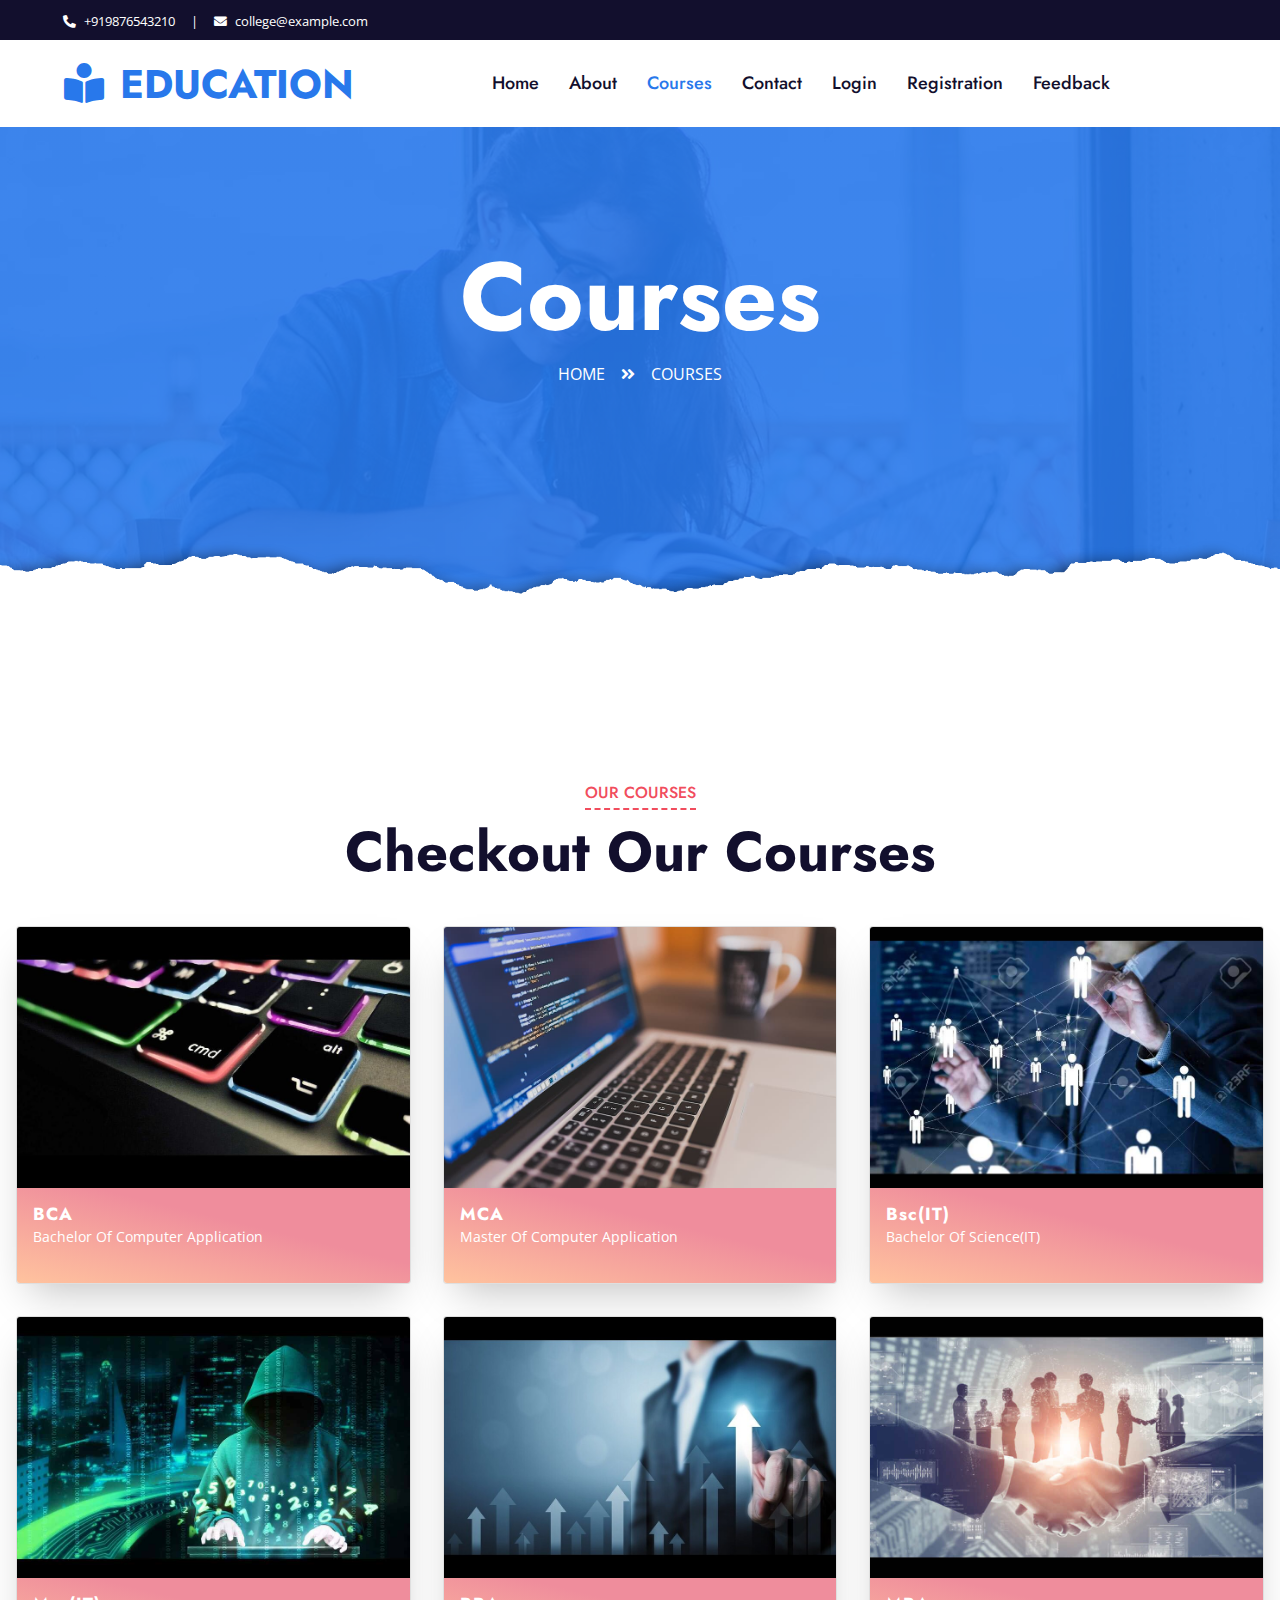
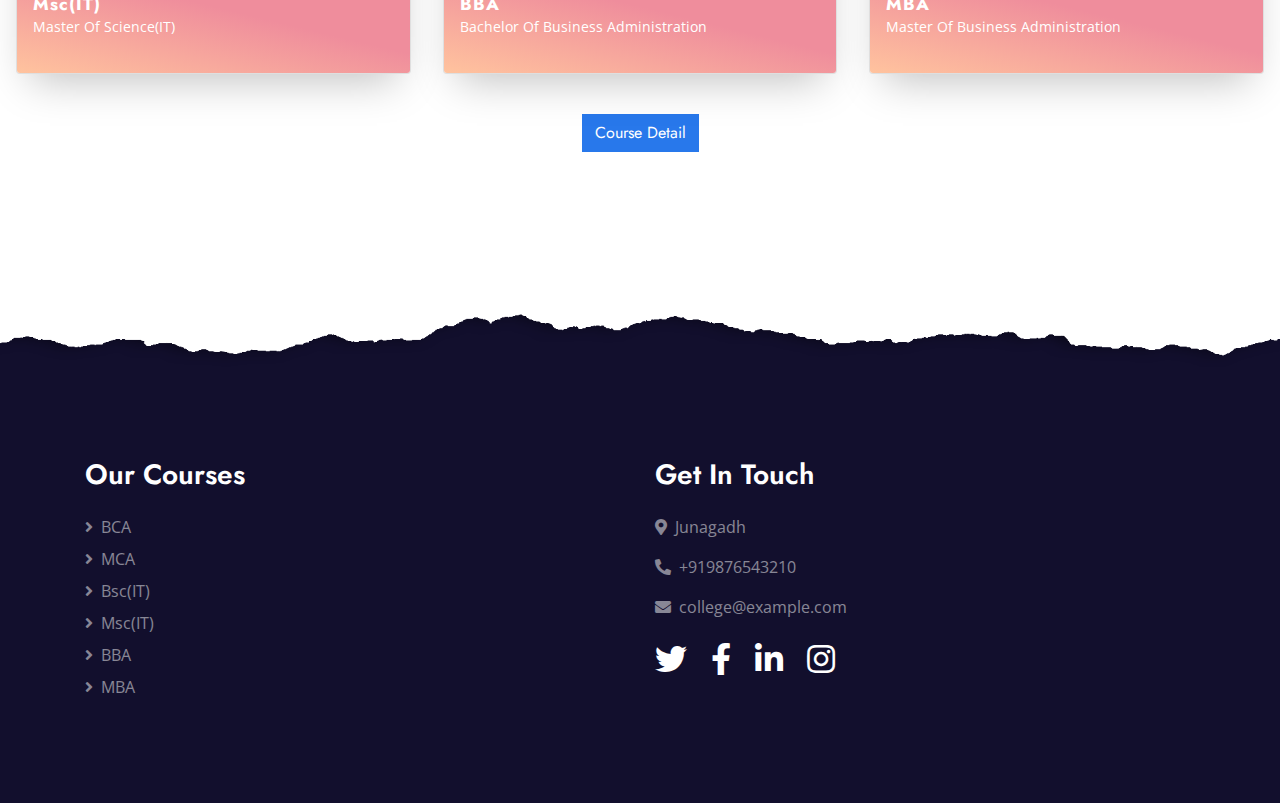
<file: course.html>
<!DOCTYPE html>
<html lang="en">

<head>
    <meta charset="utf-8">
    <title>Education</title>
    <meta content="width=device-width, initial-scale=1.0" name="viewport">
    <meta content="Free HTML Templates" name="keywords">
    <meta content="Free HTML Templates" name="description">

    <!-- Favicon -->
    <link href="img/favicon.ico" rel="icon">

    <!-- Google Web Fonts -->
    <link rel="preconnect" href="https://fonts.gstatic.com">
    <link href="https://fonts.googleapis.com/css2?family=Jost:wght@500;600;700&family=Open+Sans:wght@400;600&display=swap" rel="stylesheet"> 

    <!-- Font Awesome -->
    <link href="https://cdnjs.cloudflare.com/ajax/libs/font-awesome/5.10.0/css/all.min.css" rel="stylesheet">

    <!-- Libraries Stylesheet -->
    <link href="lib/owlcarousel/assets/owl.carousel.min.css" rel="stylesheet">

    <!-- Customized Bootstrap Stylesheet -->
    <link href="css/style.css" rel="stylesheet">
</head>

<body>
    <!-- Topbar Start -->
    <div class="container-fluid bg-dark">
        <div class="row py-2 px-lg-5">
            <div class="col-lg-6 text-center text-lg-left mb-2 mb-lg-0">
                <div class="d-inline-flex align-items-center text-white">
                    <small><i class="fa fa-phone-alt mr-2"></i>+919876543210</small>
                    <small class="px-3">|</small>
                    <small><i class="fa fa-envelope mr-2"></i>college@example.com</small>
                </div>
            </div>
            
        </div>
    </div>
    <!-- Topbar End -->


    <!-- Navbar Start -->
    <div class="container-fluid p-0">
        <nav class="navbar navbar-expand-lg bg-white navbar-light py-3 py-lg-0 px-lg-5">
            <a href="index.html" class="navbar-brand ml-lg-3">
                <h1 class="m-0 text-uppercase text-primary"><i class="fa fa-book-reader mr-3"></i>Education</h1>
            </a>
            <button type="button" class="navbar-toggler" data-toggle="collapse" data-target="#navbarCollapse">
                <span class="navbar-toggler-icon"></span>
            </button>
            <div class="collapse navbar-collapse justify-content-between px-lg-3" id="navbarCollapse">
                <div class="navbar-nav mx-auto py-0">
                    <a href="index.html" class="nav-item nav-link">Home</a>
                    <a href="about.html" class="nav-item nav-link">About</a>
                    <a href="course.html" class="nav-item nav-link active">Courses</a>
                    <a href="contact.html" class="nav-item nav-link">Contact</a>
					<a href="login.html" class="nav-item nav-link">Login</a>
					<a href="reg.html" class="nav-item nav-link">Registration</a>
                    <a href="feed.html" class="nav-item nav-link">Feedback</a>
                </div>
                
            </div>
        </nav>
    </div>
    <!-- Navbar End -->


    <!-- Header Start -->
    <div class="jumbotron jumbotron-fluid page-header position-relative overlay-bottom" style="margin-bottom: 90px;">
        <div class="container text-center py-5">
            <h1 class="text-white display-1">Courses</h1>
            <div class="d-inline-flex text-white mb-5">
                <p class="m-0 text-uppercase"><a class="text-white" href="index.html">Home</a></p>
                <i class="fa fa-angle-double-right pt-1 px-3"></i>
                <p class="m-0 text-uppercase">Courses</p>
            </div>
            <div class="mx-auto mb-5" style="width: 100%; max-width: 600px;">
            </div>
        </div>
    </div>
    <!-- Header End -->


    <!-- Courses Start -->
    <div class="container-fluid px-0 py-5">
      <div class="row mx-0 justify-content-center pt-5">
          <div class="col-lg-6">
              <div class="section-title text-center position-relative mb-4">
                  <h6 class="d-inline-block position-relative text-secondary text-uppercase pb-2">Our Courses</h6>
                  <h1 class="display-4">Checkout Our Courses</h1>
              </div>
          </div>
      </div>
      
      <ul class="cards">
          <li class="cards_item">
            <div class="card">
              <div class="card_image"><img src="img/pic1.jpg"></div>
              <div class="card_content">
                <h2 class="card_title">BCA</h2>
                <p class="card_text">Bachelor Of Computer Application</p>
            </div>
          </li>
          <li class="cards_item">
            <div class="card">
              <div class="card_image"><img src="img/pic3.jpg"></div>
              <div class="card_content">
                <h2 class="card_title">MCA</h2>
                <p class="card_text">Master Of Computer Application</p>
              </div>
            </div>
          </li>
          <li class="cards_item">
            <div class="card">
              <div class="card_image"><img src="img/pic7.jpg"></div>
              <div class="card_content">
                <h2 class="card_title">Bsc(IT)</h2>
                <p class="card_text">Bachelor Of Science(IT)</p>
              </div>
            </div>
          </li>
          <li class="cards_item">
            <div class="card">
              <div class="card_image"><img src="img/pic8.jpg"></div>
              <div class="card_content">
                <h2 class="card_title">Msc(IT)</h2>
                <p class="card_text">Master Of Science(IT)</p>
              </div>
            </div>
          </li>
          <li class="cards_item">
            <div class="card">
              <div class="card_image"><img src="img/pic6.jpg"></div>
              <div class="card_content">
                <h2 class="card_title">BBA</h2>
                <p class="card_text">Bachelor Of Business Administration</p>
              </div>
            </div>
          </li>
          <li class="cards_item">
            <div class="card">
              <div class="card_image"><img src="img/pic5.jpg"></div>
              <div class="card_content">
                <h2 class="card_title">MBA</h2>
                <p class="card_text">Master Of Business Administration</p>
              </div>
            </div>
          </li>
        </ul>        <div class="w-100 bg-white text-center p-4" >
                      <a class="btn btn-primary" href="detail.html">Course Detail</a>
                  </div>
              </div>
          </div>
      </div>
          </div>
  <!-- Courses End -->
      <!-- Footer Start -->
    <div class="container-fluid position-relative overlay-top bg-dark text-white-50 py-5" style="margin-top: 90px;">
      <div class="container mt-5 pt-5">
          <div class="row">
              <div class="col-md-6 mb-5">
                  <h3 class="text-white mb-4">Our Courses</h3>
                  <div class="d-flex flex-column justify-content-start">
                      <a class="text-white-50 mb-2" href="bca.html"><i class="fa fa-angle-right mr-2"></i>BCA</a>
                      <a class="text-white-50 mb-2" href="mca.html"><i class="fa fa-angle-right mr-2"></i>MCA</a>
                      <a class="text-white-50 mb-2" href="bsc.html"><i class="fa fa-angle-right mr-2"></i>Bsc(IT)</a>
                      <a class="text-white-50 mb-2" href="msc.html"><i class="fa fa-angle-right mr-2"></i>Msc(IT)</a>
                      <a class="text-white-50 mb-2" href="bba.html"><i class="fa fa-angle-right mr-2"></i>BBA</a>
                      <a class="text-white-50 mb-2" href="mba.html"><i class="fa fa-angle-right mr-2"></i>MBA</a>
                  </div>
              </div>
              <div class="col-md-6 mb-5">
                  <h3 class="text-white mb-4">Get In Touch</h3>
                  <p><i class="fa fa-map-marker-alt mr-2"></i>Junagadh</p>
                  <p><i class="fa fa-phone-alt mr-2"></i>+919876543210</p>
                  <p><i class="fa fa-envelope mr-2"></i>college@example.com</p>
                  <div class="d-flex justify-content-start mt-4">
                      <a class="text-white mr-4" href="#"><i class="fab fa-2x fa-twitter"></i></a>
                      <a class="text-white mr-4" href="#"><i class="fab fa-2x fa-facebook-f"></i></a>
                      <a class="text-white mr-4" href="#"><i class="fab fa-2x fa-linkedin-in"></i></a>
                      <a class="text-white" href="#"><i class="fab fa-2x fa-instagram"></i></a>
                  </div>
              </div>
          </div>
  <!-- Footer End -->

    <!-- Back to Top -->
    <a href="#" class="btn btn-lg btn-primary rounded-0 btn-lg-square back-to-top"><i class="fa fa-angle-double-up"></i></a>


    <!-- JavaScript Libraries -->
    <script src="https://code.jquery.com/jquery-3.4.1.min.js"></script>
    <script src="https://stackpath.bootstrapcdn.com/bootstrap/4.4.1/js/bootstrap.bundle.min.js"></script>
    <script src="lib/easing/easing.min.js"></script>
    <script src="lib/waypoints/waypoints.min.js"></script>
    <script src="lib/counterup/counterup.min.js"></script>
    <script src="lib/owlcarousel/owl.carousel.min.js"></script>

    <!-- Template Javascript -->
    <script src="js/main.js"></script>
</body>

</html>
</file>
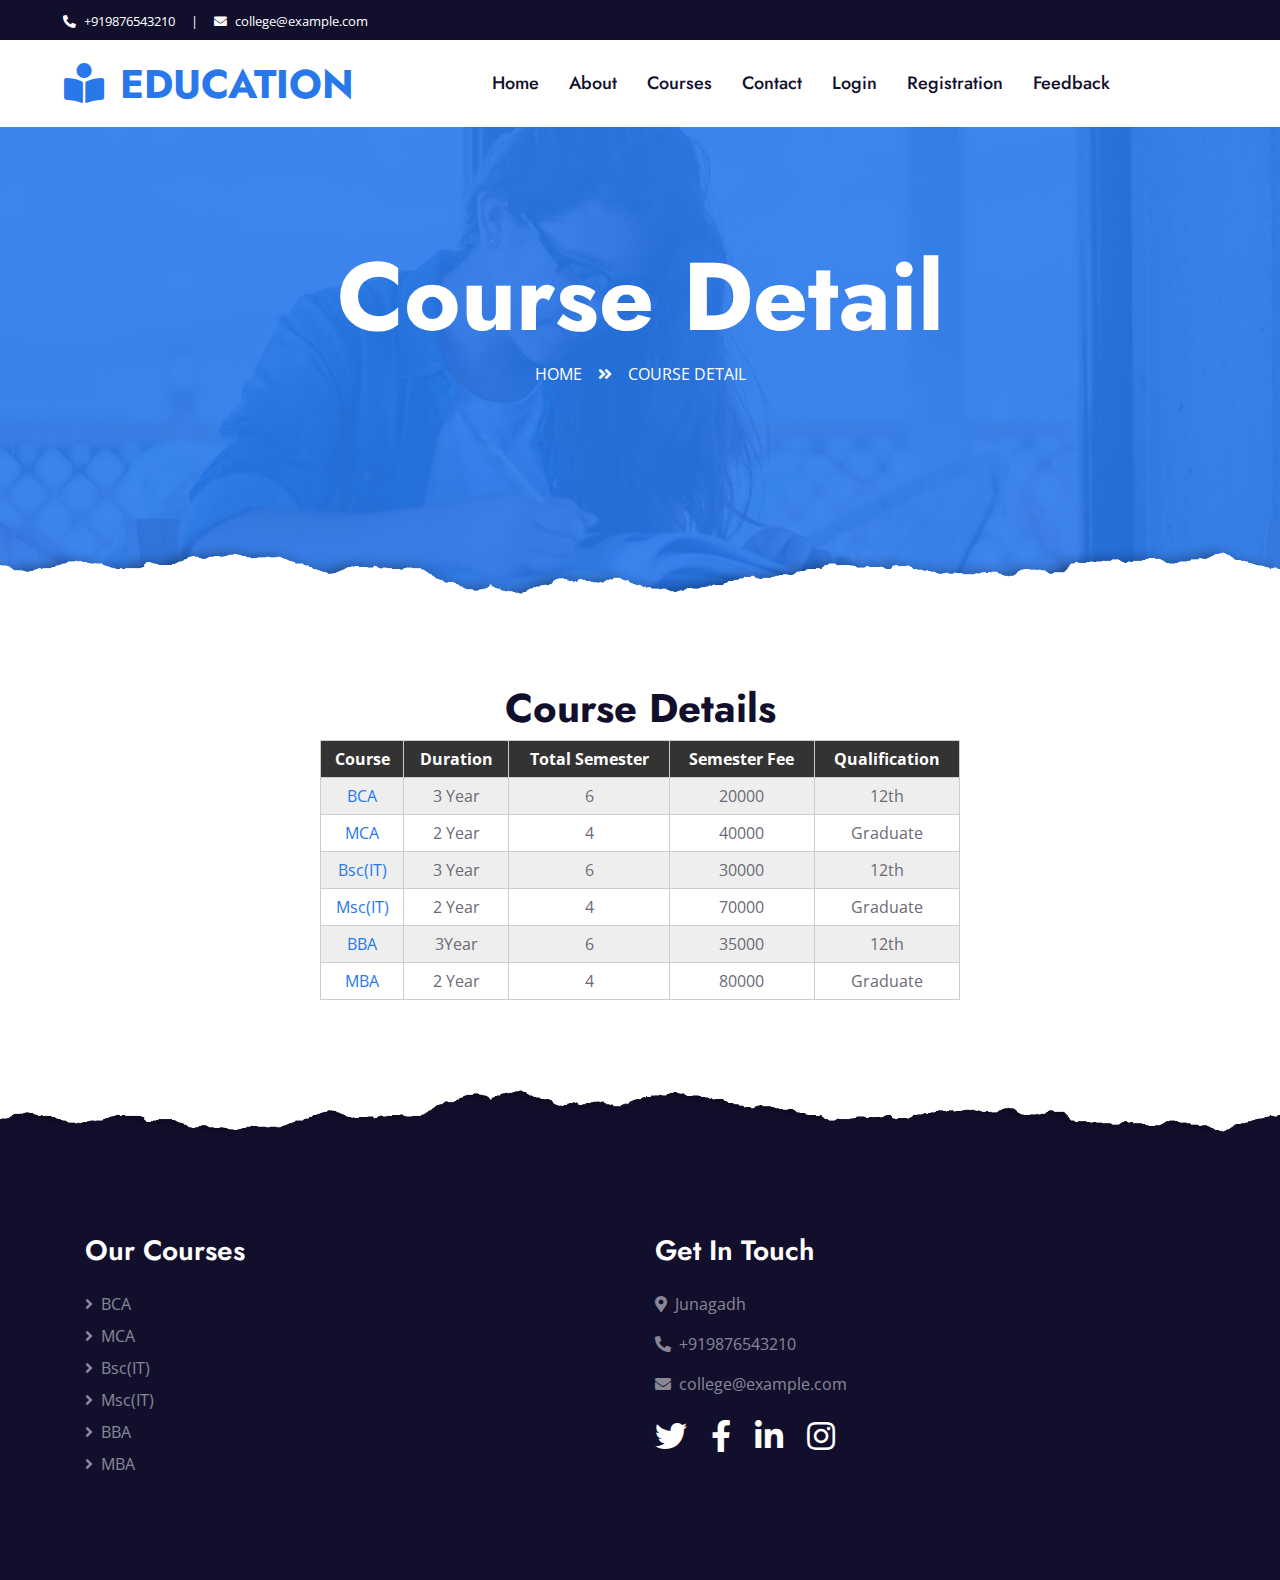
<file: detail.html>
<!DOCTYPE html>
<html lang="en">

<head>
    <meta charset="utf-8">
    <title>Education</title>
    <meta content="width=device-width, initial-scale=1.0" name="viewport">
    <meta content="Free HTML Templates" name="keywords">
    <meta content="Free HTML Templates" name="description">

    <!-- Favicon -->
    <link href="img/favicon.ico" rel="icon">

    <!-- Google Web Fonts -->
    <link rel="preconnect" href="https://fonts.gstatic.com">
    <link href="https://fonts.googleapis.com/css2?family=Jost:wght@500;600;700&family=Open+Sans:wght@400;600&display=swap" rel="stylesheet"> 

    <!-- Font Awesome -->
    <link href="https://cdnjs.cloudflare.com/ajax/libs/font-awesome/5.10.0/css/all.min.css" rel="stylesheet">

    <!-- Libraries Stylesheet -->
    <link href="lib/owlcarousel/assets/owl.carousel.min.css" rel="stylesheet">

    <!-- Customized Bootstrap Stylesheet -->
    <link href="css/style.css" rel="stylesheet">
</head>

<body>
    <!-- Topbar Start -->
    <div class="container-fluid bg-dark">
        <div class="row py-2 px-lg-5">
            <div class="col-lg-6 text-center text-lg-left mb-2 mb-lg-0">
                <div class="d-inline-flex align-items-center text-white">
                    <small><i class="fa fa-phone-alt mr-2"></i>+919876543210</small>
                    <small class="px-3">|</small>
                    <small><i class="fa fa-envelope mr-2"></i>college@example.com</small>
                </div>
            </div>
            
        </div>
    </div>
    <!-- Topbar End -->


    <!-- Navbar Start -->
    <div class="container-fluid p-0">
        <nav class="navbar navbar-expand-lg bg-white navbar-light py-3 py-lg-0 px-lg-5">
            <a href="index.html" class="navbar-brand ml-lg-3">
                <h1 class="m-0 text-uppercase text-primary"><i class="fa fa-book-reader mr-3"></i>Education</h1>
            </a>
            <button type="button" class="navbar-toggler" data-toggle="collapse" data-target="#navbarCollapse">
                <span class="navbar-toggler-icon"></span>
            </button>
            <div class="collapse navbar-collapse justify-content-between px-lg-3" id="navbarCollapse">
                <div class="navbar-nav mx-auto py-0">
                    <a href="index.html" class="nav-item nav-link">Home</a>
                    <a href="about.html" class="nav-item nav-link">About</a>
                    <a href="course.html" class="nav-item nav-link">Courses</a>
                    <a href="contact.html" class="nav-item nav-link">Contact</a>
					<a href="login.html" class="nav-item nav-link">Login</a>
					<a href="reg.html" class="nav-item nav-link">Registration</a>
                    <a href="feed.html" class="nav-item nav-link">Feedback</a>

                </div>
               
            </div>
        </nav>
    </div>
    <!-- Navbar End -->


    <!-- Header Start -->
    <div class="jumbotron jumbotron-fluid page-header position-relative overlay-bottom" style="margin-bottom: 90px;">
        <div class="container text-center py-5">
            <h1 class="text-white display-1">Course Detail</h1>
            <div class="d-inline-flex text-white mb-5">
                <p class="m-0 text-uppercase"><a class="text-white" href="index.html">Home</a></p>
                <i class="fa fa-angle-double-right pt-1 px-3"></i>
                <p class="m-0 text-uppercase">Course Detail</p>
            </div>
            <div class="mx-auto mb-5" style="width: 100%; max-width: 600px;">
            </div>
        </div>
    </div>
    <!-- Header End -->


    <!-- Detail Start -->
    <h1 style="text-align: center;">Course Details</h1>
    <table class="center">
        <thead>
        <tr>
            <th>Course</th>
            <th>Duration</th>
            <th>Total Semester</th>
            <th>Semester Fee</th>
            <th>Qualification</th>
        </tr>
        </thead>
        <tbody>
        <tr>
            <td><a href="bca.html">BCA</a></td>
            <td>3 Year</td>
            <td>6</td>
            <td>20000</td>
            <td>12th</td>
        </tr>
        <tr>
            <td><a href="mca.html">MCA</a></td>
            <td>2 Year</td>
            <td>4</td>
            <td>40000</td>
            <td>Graduate</td>
        </tr>
        <tr>
            <td><a href="bsc.html">Bsc(IT)</a></td>
            <td>3 Year</td>
            <td>6</td>
            <td>30000</td>
            <td>12th</td>
        </tr>
        <tr>
            <td><a href="msc.html">Msc(IT)</a></td>
            <td>2 Year</td>
            <td>4</td>
            <td>70000</td>
            <td>Graduate</td>
        </tr>
        <tr>
            <td><a href="bba.html">BBA</a></td>
            <td>3Year</td>
            <td>6</td>
            <td>35000</td>
            <td>12th</td>
        </tr>
        <tr>
            <td><a href="mba.html">MBA</a></td>
            <td>2 Year</td>
            <td>4</td>
            <td>80000</td>
            <td>Graduate</td>
        </tr>
        </tbody>
    </table>
    <!-- Detail End -->


     <!-- Footer Start -->
     <div class="container-fluid position-relative overlay-top bg-dark text-white-50 py-5" style="margin-top: 90px;">
        <div class="container mt-5 pt-5">
            <div class="row">
                <div class="col-md-6 mb-5">
                    <h3 class="text-white mb-4">Our Courses</h3>
                    <div class="d-flex flex-column justify-content-start">
                        <a class="text-white-50 mb-2" href="bca.html"><i class="fa fa-angle-right mr-2"></i>BCA</a>
                        <a class="text-white-50 mb-2" href="mca.html"><i class="fa fa-angle-right mr-2"></i>MCA</a>
                        <a class="text-white-50 mb-2" href="bsc.html"><i class="fa fa-angle-right mr-2"></i>Bsc(IT)</a>
                        <a class="text-white-50 mb-2" href="msc.html"><i class="fa fa-angle-right mr-2"></i>Msc(IT)</a>
                        <a class="text-white-50 mb-2" href="bba.html"><i class="fa fa-angle-right mr-2"></i>BBA</a>
                        <a class="text-white-50 mb-2" href="mba.html"><i class="fa fa-angle-right mr-2"></i>MBA</a>
                    </div>
                </div>
                <div class="col-md-6 mb-5">
                    <h3 class="text-white mb-4">Get In Touch</h3>
                    <p><i class="fa fa-map-marker-alt mr-2"></i>Junagadh</p>
                    <p><i class="fa fa-phone-alt mr-2"></i>+919876543210</p>
                    <p><i class="fa fa-envelope mr-2"></i>college@example.com</p>
                    <div class="d-flex justify-content-start mt-4">
                        <a class="text-white mr-4" href="#"><i class="fab fa-2x fa-twitter"></i></a>
                        <a class="text-white mr-4" href="#"><i class="fab fa-2x fa-facebook-f"></i></a>
                        <a class="text-white mr-4" href="#"><i class="fab fa-2x fa-linkedin-in"></i></a>
                        <a class="text-white" href="#"><i class="fab fa-2x fa-instagram"></i></a>
                    </div>
                </div>
            </div>
    <!-- Footer End -->

    <!-- Back to Top -->
    <a href="#" class="btn btn-lg btn-primary rounded-0 btn-lg-square back-to-top"><i class="fa fa-angle-double-up"></i></a>


    <!-- JavaScript Libraries -->
    <script src="https://code.jquery.com/jquery-3.4.1.min.js"></script>
    <script src="https://stackpath.bootstrapcdn.com/bootstrap/4.4.1/js/bootstrap.bundle.min.js"></script>
    <script src="lib/easing/easing.min.js"></script>
    <script src="lib/waypoints/waypoints.min.js"></script>
    <script src="lib/counterup/counterup.min.js"></script>
    <script src="lib/owlcarousel/owl.carousel.min.js"></script>

    <!-- Template Javascript -->
    <script src="js/main.js"></script>
</body>

</html>
</file>
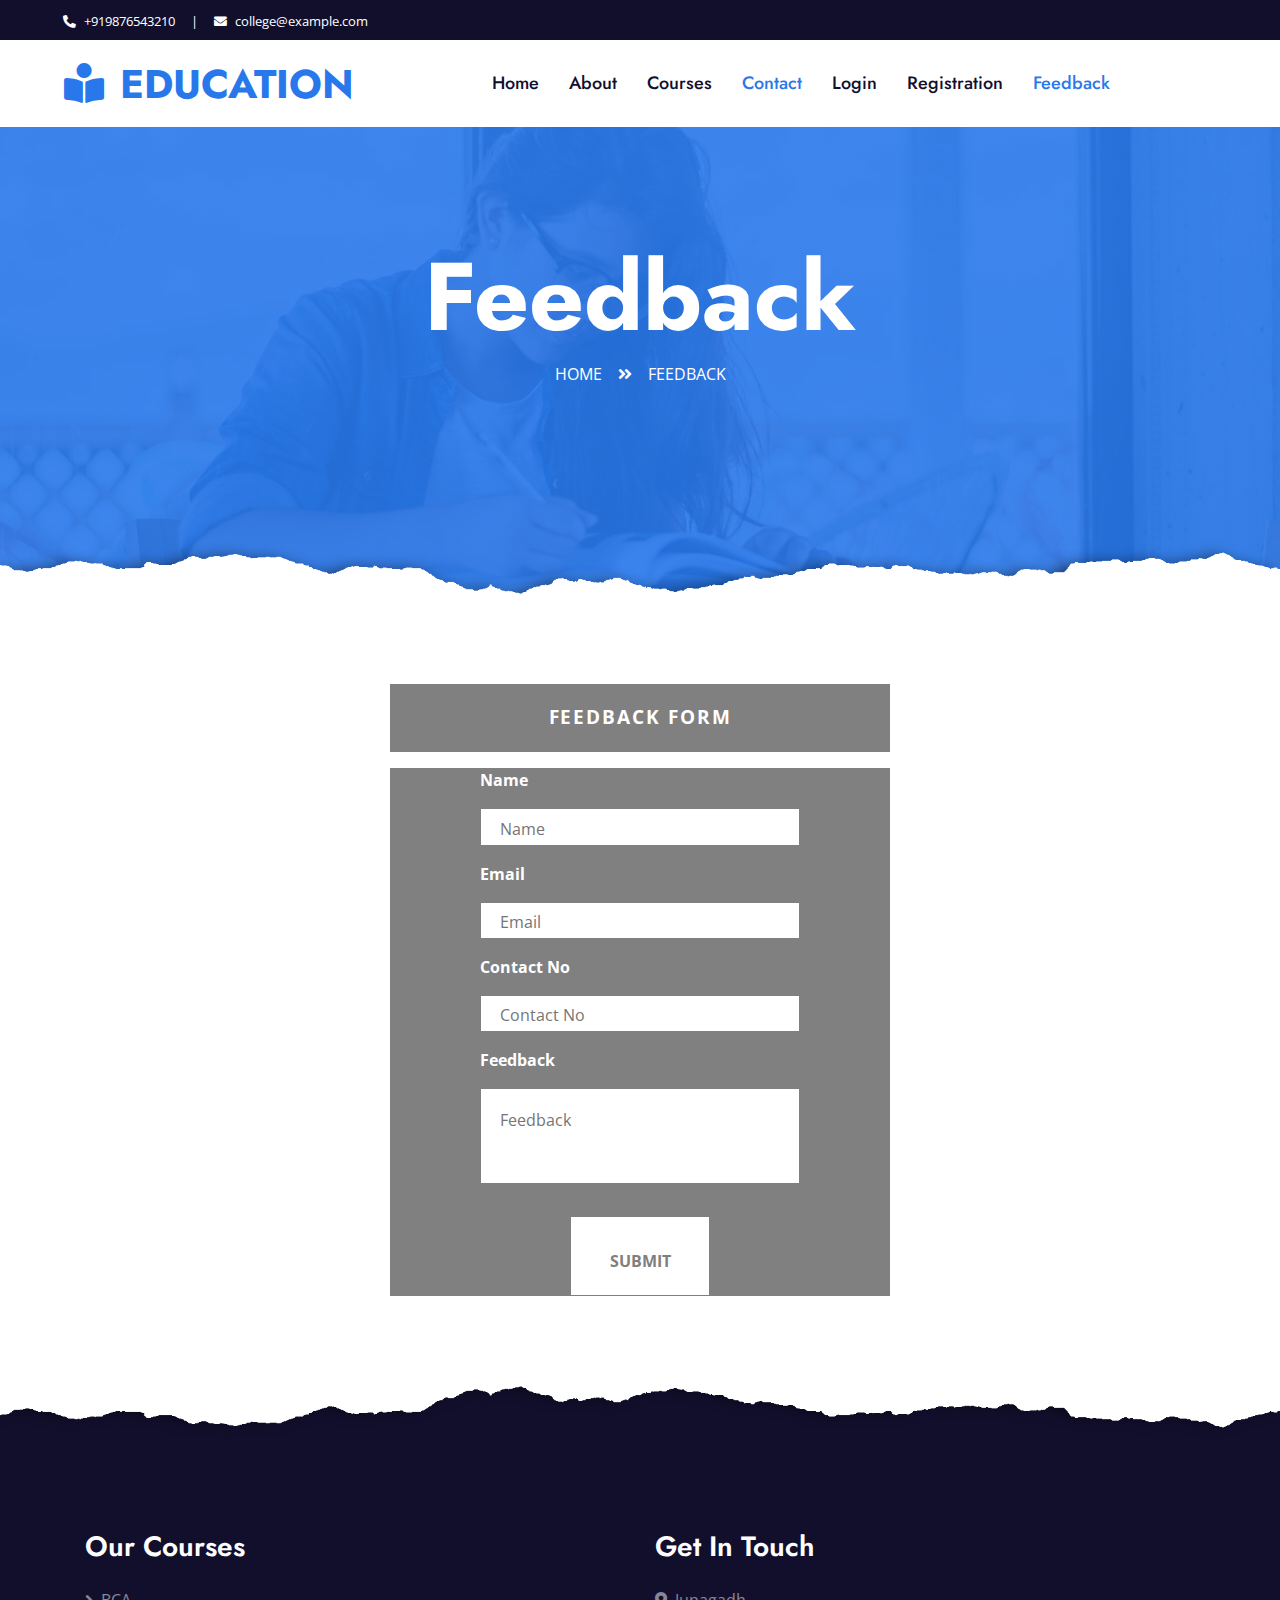
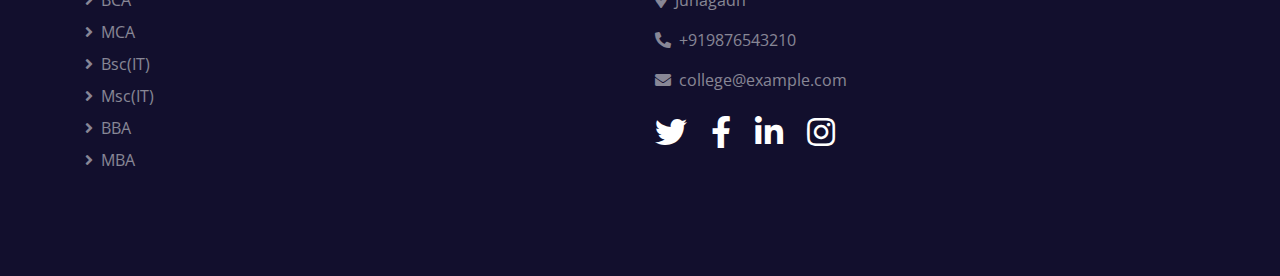
<file: feed.html>
<!DOCTYPE html>
<html lang="en">

<head>
    <meta charset="utf-8">
    <title>Edukate - Online Education Website Template</title>
    <meta content="width=device-width, initial-scale=1.0" name="viewport">
    <meta content="Free HTML Templates" name="keywords">
    <meta content="Free HTML Templates" name="description">

    <!-- Favicon -->
    <link href="img/favicon.ico" rel="icon">

    <!-- Google Web Fonts -->
    <link rel="preconnect" href="https://fonts.gstatic.com">
    <link href="https://fonts.googleapis.com/css2?family=Jost:wght@500;600;700&family=Open+Sans:wght@400;600&display=swap" rel="stylesheet"> 

    <!-- Font Awesome -->
    <link href="https://cdnjs.cloudflare.com/ajax/libs/font-awesome/5.10.0/css/all.min.css" rel="stylesheet">

    <!-- Libraries Stylesheet -->
    <link href="lib/owlcarousel/assets/owl.carousel.min.css" rel="stylesheet">

    <!-- Customized Bootstrap Stylesheet -->
    <link href="css/style.css" rel="stylesheet">
</head>
<style>
    div.formContainer {
  margin: 4em auto 4em auto;
  width: 80%;
  color: grey;
  }

div.heading {
  margin: 0 auto 0 auto;
  width: 100%;
  padding: 1em 0 1em 0;
  letter-spacing: 0.1em;
  font-size: 1.2em;
  font-weight: bold;
  border-bottom: 1px solid gray;
  text-align: center;
  background-color: gray;
  color: #fff;
}

div.form {
  margin: 0 auto 0 auto;
  width: 100%;
  background-color: grey;
}

div.form form {
  margin: 0 auto 0 auto;
  width: 80%;
}

div.form label {
  display: block;
  width: 80%;
  margin: 1em auto 1em auto;
  outline: none;
  color: #fff;
  font-weight: bolder;
  letter-spacing: 0.1;
}

div.form input {
  display: block;
  width: 80%;
  height: 2em;
  margin: 1em auto 1em auto;
  outline: none;
  color: gray;
  padding: 1.2em 0 1em 1.2em;
  background-color: #fff;
  border: 0.5px solid gray;
}

div.form textarea {
  display: block;
  width: 80%;
  margin: 1em auto 1em auto;
  outline: none;
  color: gray;
  padding: 1.2em 0 1em 1.2em;
  background-color: #fff;
  border: 0.5px solid gray;
  height: 6em;
  resize: none;
}

div.form button {
  outline: none;
  margin: 2em auto 2em auto;
  padding: 2em;
  cursor: pointer;
  border: none;
  display: block;
  width: 35%;
  height: 5em;
  text-align: center;
  border: 1px solid gray;
}

div.form input:active,
div.form input:focus,
div.form select:active,
div.form select:focus,
div.form textarea:active,
div.form textarea:focus,
div.form button:active,
div.form button:hover {
  box-shadow: 0 0 2px 2px white;
}

div.form button {
  background-color: #fff;
  color: gray;
  font-weight: bolder;
  transition: all 0.2s linear;
}

@keyframes status {
  from {
      transform: scale(0);
  }
  to {
      transform: scale(1);
  }
}

div.statusActive {
  display: block;
  width: 80%;
  margin: 1em auto 1em auto;
  padding: 1.2em 0 1em 1.2em;
  background-color: gray;
  color: black;
  text-align: center;
  animation-name: status;
  animation-duration: 0.3s;
  transition: all 0.2s linear;
}

div.loadingActive {
  width: 90%;
  margin: 4em auto 4em auto;
  grid-template-columns: 33.3% 33.3% 33.3%;
  display: grid;
  transition: all linear 0.2s;
}

div.loadingActive div {
  padding: 0.5em;
  background-color: gray;
  animation-name: rotatingDiv;
  animation-duration: 1s;
  animation-iteration-count: infinite;
}

@keyframes rotatingDiv {
  from {
      transform: rotate(-180deg);
  }
  to {
      transform: rotate(360deg);
  }
}

@media only screen and (min-width: 1224px) {
  div.formContainer {
      width: 500px;
  }
}

@media only screen and (min-width: 1824px) {
  div.formContainer {
      width: 500px;
  }
}

@media only screen and (min-device-width: 320px) and (max-device-width: 480px) {
  div.formContainer {
      width: 80%;
  }
}
</style>
<body>
    <!-- Topbar Start -->
    <div class="container-fluid bg-dark">
        <div class="row py-2 px-lg-5">
            <div class="col-lg-6 text-center text-lg-left mb-2 mb-lg-0">
                <div class="d-inline-flex align-items-center text-white">
                    <small><i class="fa fa-phone-alt mr-2"></i>+919876543210</small>
                    <small class="px-3">|</small>
                    <small><i class="fa fa-envelope mr-2"></i>college@example.com</small>
                </div>
            </div>
                    </div>
    </div>
    <!-- Topbar End -->


    <!-- Navbar Start -->
    <div class="container-fluid p-0">
        <nav class="navbar navbar-expand-lg bg-white navbar-light py-3 py-lg-0 px-lg-5">
            <a href="index.html" class="navbar-brand ml-lg-3">
                <h1 class="m-0 text-uppercase text-primary"><i class="fa fa-book-reader mr-3"></i>Education</h1>
            </a>
            <button type="button" class="navbar-toggler" data-toggle="collapse" data-target="#navbarCollapse">
                <span class="navbar-toggler-icon"></span>
            </button>
            <div class="collapse navbar-collapse justify-content-between px-lg-3" id="navbarCollapse">
                <div class="navbar-nav mx-auto py-0">
                    <a href="index.html" class="nav-item nav-link">Home</a>
                    <a href="about.html" class="nav-item nav-link">About</a>
                    <a href="course.html" class="nav-item nav-link">Courses</a>
                    <a href="contact.html" class="nav-item nav-link active">Contact</a>
					<a href="login.html" class="nav-item nav-link">Login</a>
					<a href="reg.html" class="nav-item nav-link">Registration</a>
                    <a href="feed.html" class="nav-item nav-link active">Feedback</a>
                </div>
                
            </div>
        </nav>
    </div>
    <!-- Navbar End -->


    <!-- Header Start -->
    <div class="jumbotron jumbotron-fluid page-header position-relative overlay-bottom" style="margin-bottom: 90px;">
        <div class="container text-center py-5">
            <h1 class="text-white display-1">Feedback</h1>
            <div class="d-inline-flex text-white mb-5">
                <p class="m-0 text-uppercase"><a class="text-white" href="index.html">Home</a></p>
                <i class="fa fa-angle-double-right pt-1 px-3"></i>
                <p class="m-0 text-uppercase">Feedback</p>
            </div>
            <div class="mx-auto mb-5" style="width: 100%; max-width: 600px;">
            </div>
        </div>
    </div>
    <!-- Header End -->
    <!-- feed Start -->
    <div class="formContainer">
        <div class="heading">
            FEEDBACK FORM 
        </div>
        
        <div class="form">
            <form id="form">
                <label>Name</label>
                <input  type="text"  placeholder="Name" />
                <label>Email</label>
                <input  type="email" placeholder="Email"/>
                <label>Contact No</label>
                <input  type="text" placeholder="Contact No" />
                <label>Feedback</label>
                <textarea placeholder="Feedback"></textarea>
                <button type="submit">SUBMIT</button>
            </form>
        </div>

        <div id="loading">
            <div>
            </div>
            <div>
            </div>
            <div>
            </div>
        </div>

        <div id="status">

        </div>

    </div>
    <!-- feed End -->


     <!-- Footer Start -->
     <div class="container-fluid position-relative overlay-top bg-dark text-white-50 py-5" style="margin-top: 90px;">
        <div class="container mt-5 pt-5">
            <div class="row">
                <div class="col-md-6 mb-5">
                    <h3 class="text-white mb-4">Our Courses</h3>
                    <div class="d-flex flex-column justify-content-start">
                        <a class="text-white-50 mb-2" href="bca.html"><i class="fa fa-angle-right mr-2"></i>BCA</a>
                        <a class="text-white-50 mb-2" href="mca.html"><i class="fa fa-angle-right mr-2"></i>MCA</a>
                        <a class="text-white-50 mb-2" href="bsc.html"><i class="fa fa-angle-right mr-2"></i>Bsc(IT)</a>
                        <a class="text-white-50 mb-2" href="msc.html"><i class="fa fa-angle-right mr-2"></i>Msc(IT)</a>
                        <a class="text-white-50 mb-2" href="bba.html"><i class="fa fa-angle-right mr-2"></i>BBA</a>
                        <a class="text-white-50 mb-2" href="mba.html"><i class="fa fa-angle-right mr-2"></i>MBA</a>
                    </div>
                </div>
                <div class="col-md-6 mb-5">
                    <h3 class="text-white mb-4">Get In Touch</h3>
                    <p><i class="fa fa-map-marker-alt mr-2"></i>Junagadh</p>
                    <p><i class="fa fa-phone-alt mr-2"></i>+919876543210</p>
                    <p><i class="fa fa-envelope mr-2"></i>college@example.com</p>
                    <div class="d-flex justify-content-start mt-4">
                        <a class="text-white mr-4" href="#"><i class="fab fa-2x fa-twitter"></i></a>
                        <a class="text-white mr-4" href="#"><i class="fab fa-2x fa-facebook-f"></i></a>
                        <a class="text-white mr-4" href="#"><i class="fab fa-2x fa-linkedin-in"></i></a>
                        <a class="text-white" href="#"><i class="fab fa-2x fa-instagram"></i></a>
                    </div>
                </div>
            </div>
    <!-- Footer End -->

    <!-- Back to Top -->
    <a href="#" class="btn btn-lg btn-primary rounded-0 btn-lg-square back-to-top"><i class="fa fa-angle-double-up"></i></a>


    <!-- JavaScript Libraries -->
    <script src="https://code.jquery.com/jquery-3.4.1.min.js"></script>
    <script src="https://stackpath.bootstrapcdn.com/bootstrap/4.4.1/js/bootstrap.bundle.min.js"></script>
    <script src="lib/easing/easing.min.js"></script>
    <script src="lib/waypoints/waypoints.min.js"></script>
    <script src="lib/counterup/counterup.min.js"></script>
    <script src="lib/owlcarousel/owl.carousel.min.js"></script>

    <!-- Template Javascript -->
    <script src="js/main.js"></script>
</body>

</html>
</file>
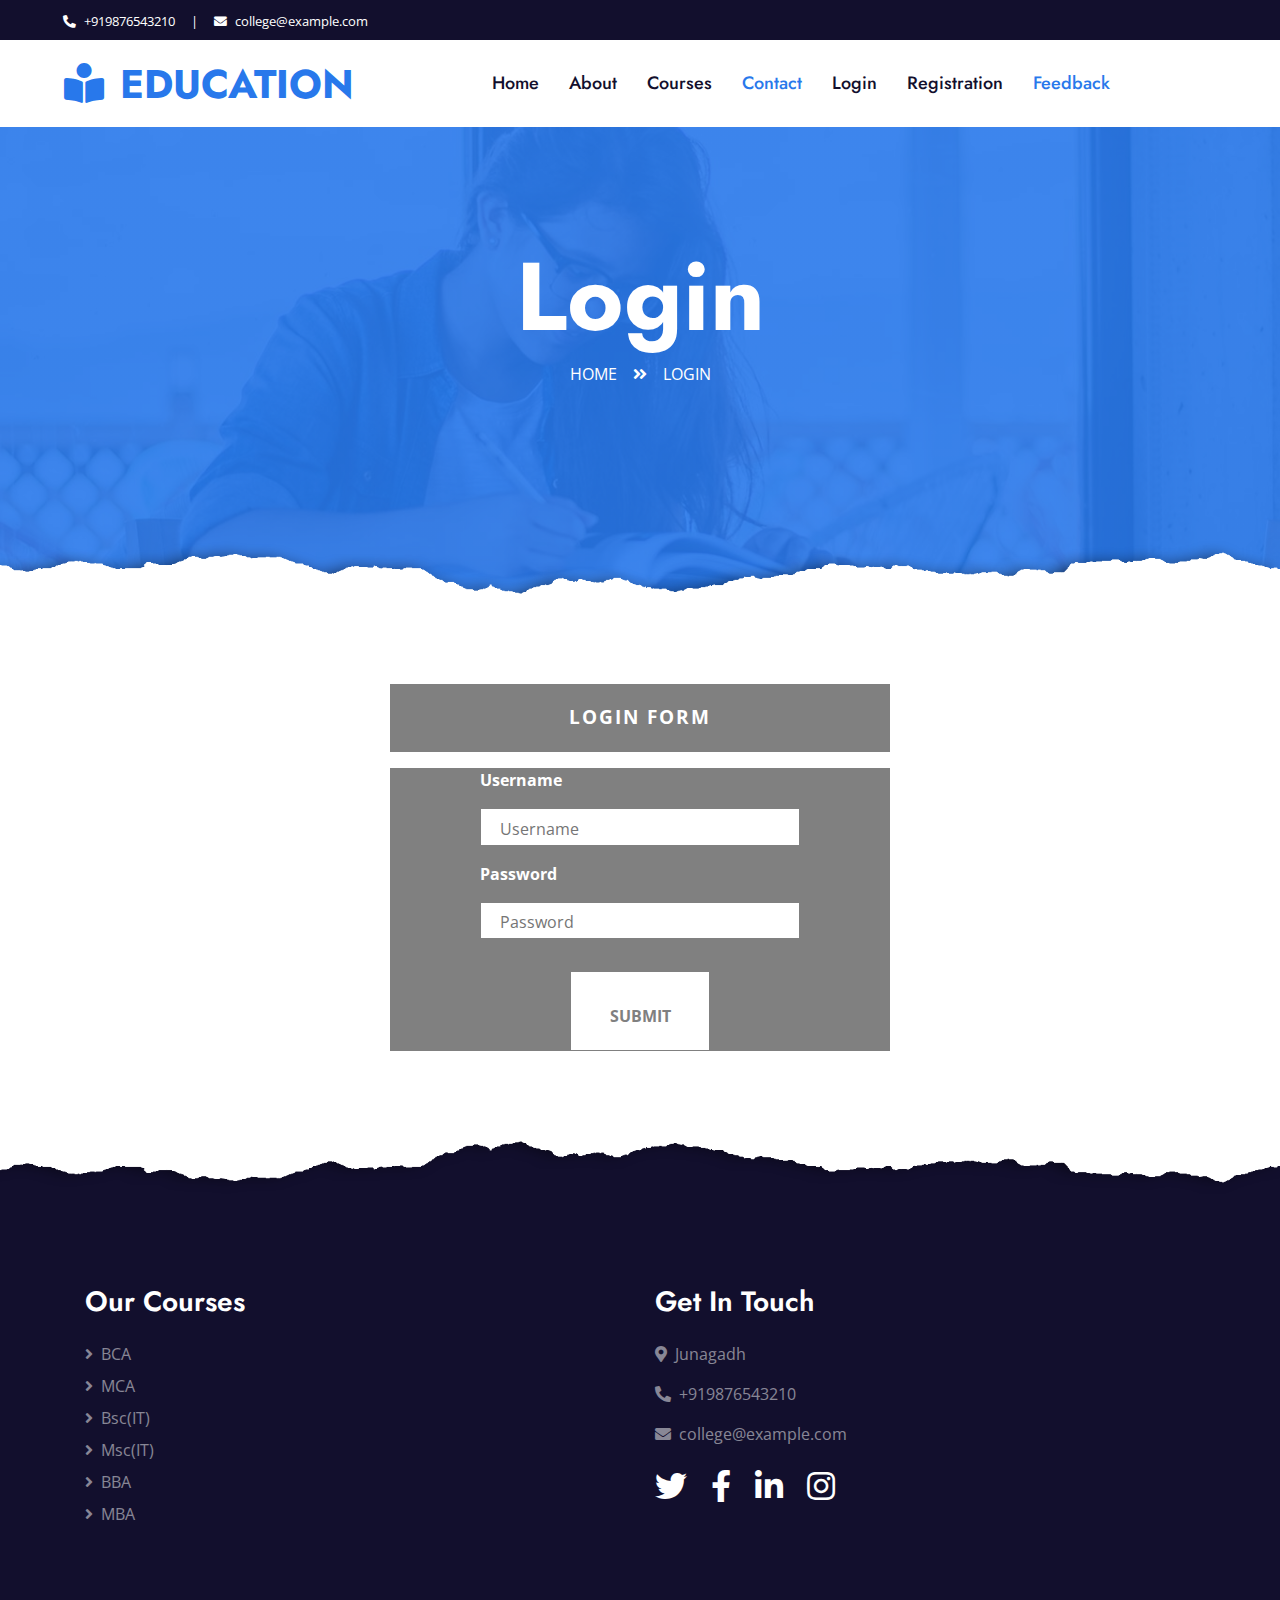
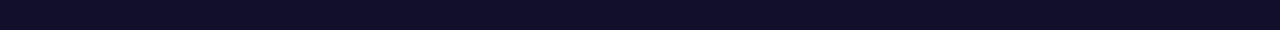
<file: login.html>
<!DOCTYPE html>
<html lang="en">

<head>
    <meta charset="utf-8">
    <title>Education</title>
    <meta content="width=device-width, initial-scale=1.0" name="viewport">
    <meta content="Free HTML Templates" name="keywords">
    <meta content="Free HTML Templates" name="description">

    <!-- Favicon -->
    <link href="img/favicon.ico" rel="icon">

    <!-- Google Web Fonts -->
    <link rel="preconnect" href="https://fonts.gstatic.com">
    <link href="https://fonts.googleapis.com/css2?family=Jost:wght@500;600;700&family=Open+Sans:wght@400;600&display=swap" rel="stylesheet"> 

    <!-- Font Awesome -->
    <link href="https://cdnjs.cloudflare.com/ajax/libs/font-awesome/5.10.0/css/all.min.css" rel="stylesheet">

    <!-- Libraries Stylesheet -->
    <link href="lib/owlcarousel/assets/owl.carousel.min.css" rel="stylesheet">

    <!-- Customized Bootstrap Stylesheet -->
    <link href="css/style.css" rel="stylesheet">
</head>
<style>
    div.formContainer {
  margin: 4em auto 4em auto;
  width: 80%;
  color: grey;
  }

div.heading {
  margin: 0 auto 0 auto;
  width: 100%;
  padding: 1em 0 1em 0;
  letter-spacing: 0.1em;
  font-size: 1.2em;
  font-weight: bold;
  border-bottom: 1px solid gray;
  text-align: center;
  background-color: gray;
  color: #fff;
}

div.form {
  margin: 0 auto 0 auto;
  width: 100%;
  background-color: grey;
}

div.form form {
  margin: 0 auto 0 auto;
  width: 80%;
}

div.form label {
  display: block;
  width: 80%;
  margin: 1em auto 1em auto;
  outline: none;
  color: #fff;
  font-weight: bolder;
  letter-spacing: 0.1;
}

div.form input {
  display: block;
  width: 80%;
  height: 2em;
  margin: 1em auto 1em auto;
  outline: none;
  color: gray;
  padding: 1.2em 0 1em 1.2em;
  background-color: #fff;
  border: 0.5px solid gray;
}

div.form button {
  outline: none;
  margin: 2em auto 2em auto;
  padding: 2em;
  cursor: pointer;
  border: none;
  display: block;
  width: 35%;
  height: 5em;
  text-align: center;
  border: 1px solid gray;
}

div.form input:active,
div.form input:focus,
div.form select:active,
div.form select:focus,
div.form textarea:active,
div.form textarea:focus,
div.form button:active,
div.form button:hover {
  box-shadow: 0 0 2px 2px white;
}

div.form button {
  background-color: #fff;
  color: gray;
  font-weight: bolder;
  transition: all 0.2s linear;
}

@keyframes status {
  from {
      transform: scale(0);
  }
  to {
      transform: scale(1);
  }
}

div.statusActive {
  display: block;
  width: 80%;
  margin: 1em auto 1em auto;
  padding: 1.2em 0 1em 1.2em;
  background-color: gray;
  color: black;
  text-align: center;
  animation-name: status;
  animation-duration: 0.3s;
  transition: all 0.2s linear;
}

div.loadingActive {
  width: 90%;
  margin: 4em auto 4em auto;
  grid-template-columns: 33.3% 33.3% 33.3%;
  display: grid;
  transition: all linear 0.2s;
}

div.loadingActive div {
  padding: 0.5em;
  background-color: gray;
  animation-name: rotatingDiv;
  animation-duration: 1s;
  animation-iteration-count: infinite;
}

@keyframes rotatingDiv {
  from {
      transform: rotate(-180deg);
  }
  to {
      transform: rotate(360deg);
  }
}

@media only screen and (min-width: 1224px) {
  div.formContainer {
      width: 500px;
  }
}

@media only screen and (min-width: 1824px) {
  div.formContainer {
      width: 500px;
  }
}

@media only screen and (min-device-width: 320px) and (max-device-width: 480px) {
  div.formContainer {
      width: 80%;
  }
}
</style>
<body>
    <!-- Topbar Start -->
    <div class="container-fluid bg-dark">
        <div class="row py-2 px-lg-5">
            <div class="col-lg-6 text-center text-lg-left mb-2 mb-lg-0">
                <div class="d-inline-flex align-items-center text-white">
                    <small><i class="fa fa-phone-alt mr-2"></i>+919876543210</small>
                    <small class="px-3">|</small>
                    <small><i class="fa fa-envelope mr-2"></i>college@example.com</small>
                </div>
            </div>
                    </div>
    </div>
    <!-- Topbar End -->


    <!-- Navbar Start -->
    <div class="container-fluid p-0">
        <nav class="navbar navbar-expand-lg bg-white navbar-light py-3 py-lg-0 px-lg-5">
            <a href="index.html" class="navbar-brand ml-lg-3">
                <h1 class="m-0 text-uppercase text-primary"><i class="fa fa-book-reader mr-3"></i>Education</h1>
            </a>
            <button type="button" class="navbar-toggler" data-toggle="collapse" data-target="#navbarCollapse">
                <span class="navbar-toggler-icon"></span>
            </button>
            <div class="collapse navbar-collapse justify-content-between px-lg-3" id="navbarCollapse">
                <div class="navbar-nav mx-auto py-0">
                    <a href="index.html" class="nav-item nav-link">Home</a>
                    <a href="about.html" class="nav-item nav-link">About</a>
                    <a href="course.html" class="nav-item nav-link">Courses</a>
                    <a href="contact.html" class="nav-item nav-link active">Contact</a>
					<a href="login.html" class="nav-item nav-link">Login</a>
					<a href="reg.html" class="nav-item nav-link">Registration</a>
                    <a href="feed.html" class="nav-item nav-link active">Feedback</a>
                </div>
                
            </div>
        </nav>
    </div>
    <!-- Navbar End -->


    <!-- Header Start -->
    <div class="jumbotron jumbotron-fluid page-header position-relative overlay-bottom" style="margin-bottom: 90px;">
        <div class="container text-center py-5">
            <h1 class="text-white display-1">Login</h1>
            <div class="d-inline-flex text-white mb-5">
                <p class="m-0 text-uppercase"><a class="text-white" href="index.html">Home</a></p>
                <i class="fa fa-angle-double-right pt-1 px-3"></i>
                <p class="m-0 text-uppercase">Login</p>
            </div>
            <div class="mx-auto mb-5" style="width: 100%; max-width: 600px;">
            </div>
        </div>
    </div>
    <!-- Header End -->
    <!-- Login Start -->
    <div class="formContainer">
        <div class="heading">
            LOGIN FORM 
        </div>
        
        <div class="form">
            <form id="form">
                <label>Username</label>
                <input  type="text"  placeholder="Username" />
                <label>Password</label>
                <input  type="email" placeholder="Password"/>
                <button type="submit">SUBMIT</button>
            </form>
        </div>

        <div id="loading">
            <div>
            </div>
            <div>
            </div>
            <div>
            </div>
        </div>

        <div id="status">

        </div>

    </div>
    <!-- Login End -->



     <!-- Footer Start -->
     <div class="container-fluid position-relative overlay-top bg-dark text-white-50 py-5" style="margin-top: 90px;">
        <div class="container mt-5 pt-5">
            <div class="row">
                <div class="col-md-6 mb-5">
                    <h3 class="text-white mb-4">Our Courses</h3>
                    <div class="d-flex flex-column justify-content-start">
                        <a class="text-white-50 mb-2" href="bca.html"><i class="fa fa-angle-right mr-2"></i>BCA</a>
                        <a class="text-white-50 mb-2" href="mca.html"><i class="fa fa-angle-right mr-2"></i>MCA</a>
                        <a class="text-white-50 mb-2" href="bsc.html"><i class="fa fa-angle-right mr-2"></i>Bsc(IT)</a>
                        <a class="text-white-50 mb-2" href="msc.html"><i class="fa fa-angle-right mr-2"></i>Msc(IT)</a>
                        <a class="text-white-50 mb-2" href="bba.html"><i class="fa fa-angle-right mr-2"></i>BBA</a>
                        <a class="text-white-50 mb-2" href="mba.html"><i class="fa fa-angle-right mr-2"></i>MBA</a>
                    </div>
                </div>
                <div class="col-md-6 mb-5">
                    <h3 class="text-white mb-4">Get In Touch</h3>
                    <p><i class="fa fa-map-marker-alt mr-2"></i>Junagadh</p>
                    <p><i class="fa fa-phone-alt mr-2"></i>+919876543210</p>
                    <p><i class="fa fa-envelope mr-2"></i>college@example.com</p>
                    <div class="d-flex justify-content-start mt-4">
                        <a class="text-white mr-4" href="#"><i class="fab fa-2x fa-twitter"></i></a>
                        <a class="text-white mr-4" href="#"><i class="fab fa-2x fa-facebook-f"></i></a>
                        <a class="text-white mr-4" href="#"><i class="fab fa-2x fa-linkedin-in"></i></a>
                        <a class="text-white" href="#"><i class="fab fa-2x fa-instagram"></i></a>
                    </div>
                </div>
            </div>
    <!-- Footer End -->

    <!-- Back to Top -->
    <a href="#" class="btn btn-lg btn-primary rounded-0 btn-lg-square back-to-top"><i class="fa fa-angle-double-up"></i></a>


    <!-- JavaScript Libraries -->
    <script src="https://code.jquery.com/jquery-3.4.1.min.js"></script>
    <script src="https://stackpath.bootstrapcdn.com/bootstrap/4.4.1/js/bootstrap.bundle.min.js"></script>
    <script src="lib/easing/easing.min.js"></script>
    <script src="lib/waypoints/waypoints.min.js"></script>
    <script src="lib/counterup/counterup.min.js"></script>
    <script src="lib/owlcarousel/owl.carousel.min.js"></script>

    <!-- Template Javascript -->
    <script src="js/main.js"></script>
</body>

</html>
</file>
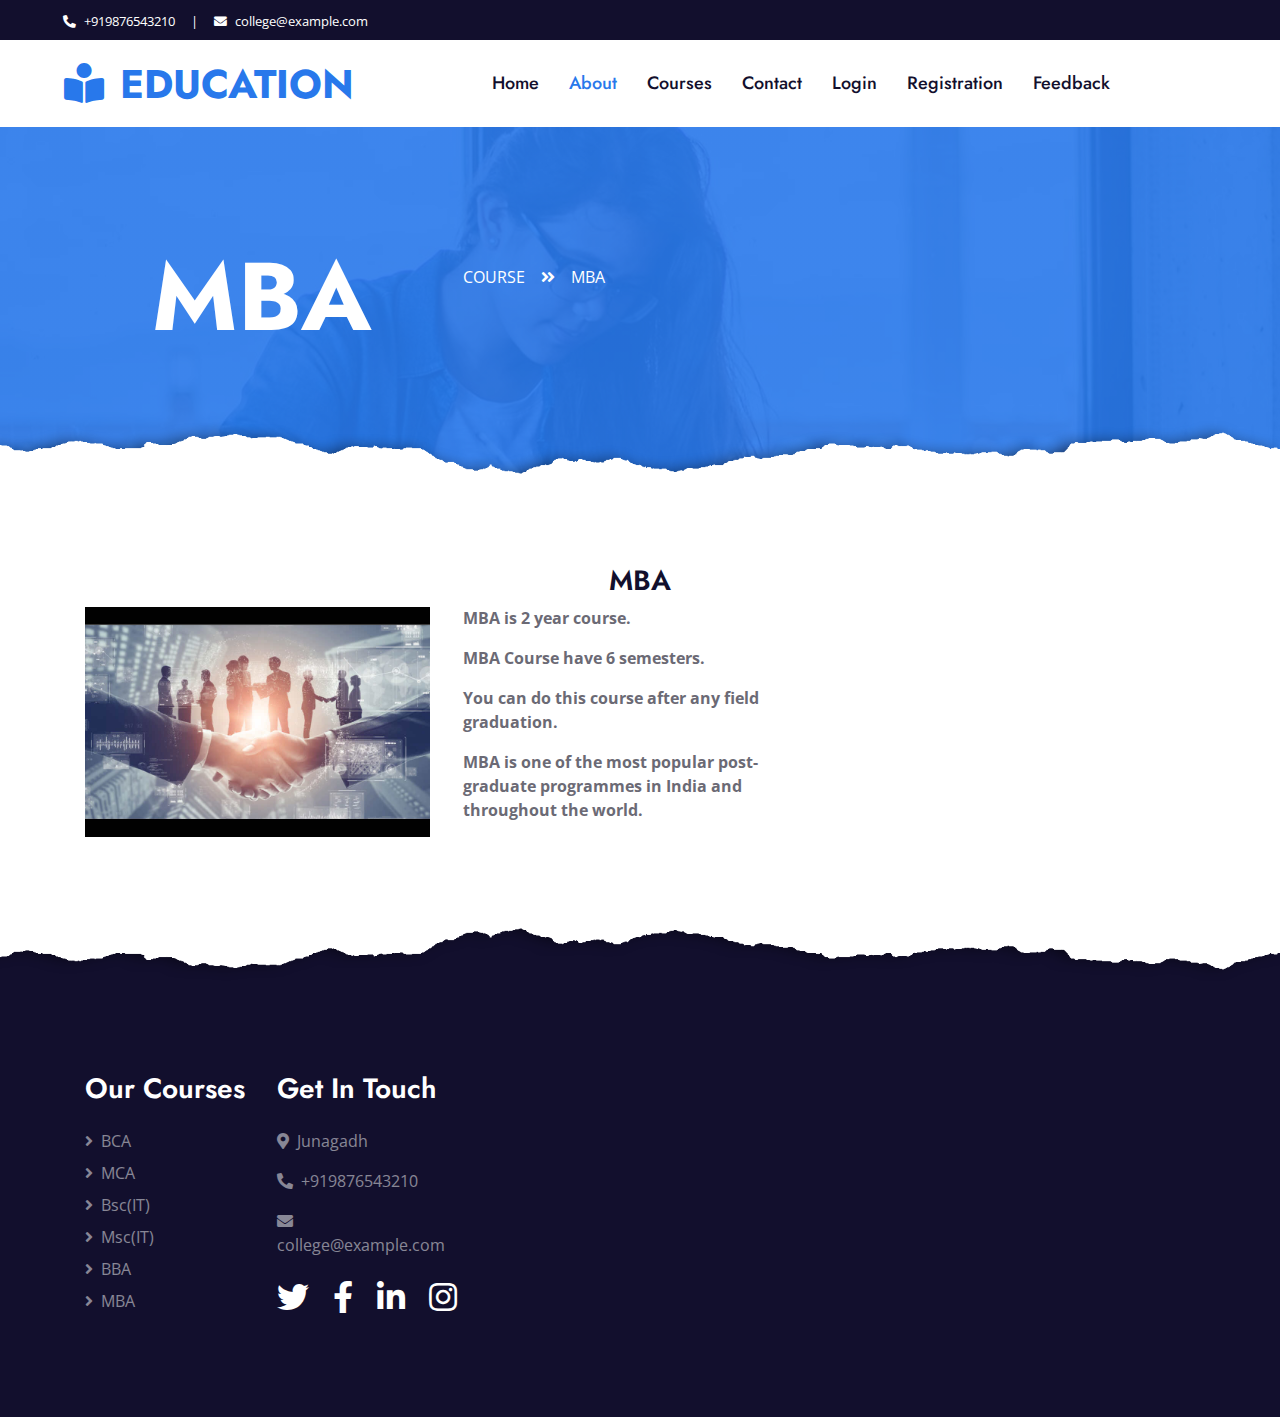
<file: mba.html>
<!DOCTYPE html>
<html lang="en">

<head>
    <meta charset="utf-8">
    <title>Education</title>
    <meta content="width=device-width, initial-scale=1.0" name="viewport">
    <meta content="Free HTML Templates" name="keywords">
    <meta content="Free HTML Templates" name="description">

    <!-- Favicon -->
    <link href="img/favicon.ico" rel="icon">

    <!-- Google Web Fonts -->
    <link rel="preconnect" href="https://fonts.gstatic.com">
    <link href="https://fonts.googleapis.com/css2?family=Jost:wght@500;600;700&family=Open+Sans:wght@400;600&display=swap" rel="stylesheet"> 

    <!-- Font Awesome -->
    <link href="https://cdnjs.cloudflare.com/ajax/libs/font-awesome/5.10.0/css/all.min.css" rel="stylesheet">

    <!-- Libraries Stylesheet -->
    <link href="lib/owlcarousel/assets/owl.carousel.min.css" rel="stylesheet">

    <!-- Customized Bootstrap Stylesheet -->
    <link href="css/style.css" rel="stylesheet">
</head>
<style>
    .container{
  display: grid;
  align-items: center;
  grid-template-columns: 1fr 1fr 1fr;
  column-gap: 25px;
}
img{
 will-change: 350px;
 height: 230px;
}
text{
  font-size: 80px;
}

</style>

<body>
    <!-- Topbar Start -->
    <div class="container-fluid bg-dark">
        <div class="row py-2 px-lg-5">
            <div class="col-lg-6 text-center text-lg-left mb-2 mb-lg-0">
                <div class="d-inline-flex align-items-center text-white">
                    <small><i class="fa fa-phone-alt mr-2"></i>+919876543210</small>
                    <small class="px-3">|</small>
                    <small><i class="fa fa-envelope mr-2"></i>college@example.com</small>
                </div>
            </div>
            
        </div>
    </div>
    <!-- Topbar End -->


    <!-- Navbar Start -->
    <div class="container-fluid p-0">
        <nav class="navbar navbar-expand-lg bg-white navbar-light py-3 py-lg-0 px-lg-5">
            <a href="index.html" class="navbar-brand ml-lg-3">
                <h1 class="m-0 text-uppercase text-primary"><i class="fa fa-book-reader mr-3"></i>Education</h1>
            </a>
            <button type="button" class="navbar-toggler" data-toggle="collapse" data-target="#navbarCollapse">
                <span class="navbar-toggler-icon"></span>
            </button>
            <div class="collapse navbar-collapse justify-content-between px-lg-3" id="navbarCollapse">
                <div class="navbar-nav mx-auto py-0">
                    <a href="index.html" class="nav-item nav-link">Home</a>
                    <a href="about.html" class="nav-item nav-link active">About</a>
                    <a href="course.html" class="nav-item nav-link">Courses</a>
                    
                    <a href="contact.html" class="nav-item nav-link">Contact</a>
					<a href="login.html" class="nav-item nav-link">Login</a>
					<a href="reg.html" class="nav-item nav-link">Registration</a>
                    <a href="feed.html" class="nav-item nav-link">Feedback</a>
                </div>
                
            </div>
        </nav>
    </div>
    <!-- Navbar End -->


    <!-- Header Start -->
    <div class="jumbotron jumbotron-fluid page-header position-relative overlay-bottom" style="margin-bottom: 90px;">
        <div class="container text-center py-5">
            <h1 class="text-white display-1">MBA</h1>
            <div class="d-inline-flex text-white mb-5">
                <p class="m-0 text-uppercase"><a class="text-white" href="course.html">Course</a></p>
                <i class="fa fa-angle-double-right pt-1 px-3"></i>
                <p class="m-0 text-uppercase">MBA</p>
            </div>
            <div class="mx-auto mb-5" style="width: 100%; max-width: 600px;">
            </div>
        </div>
    </div>
    <!-- Header End -->

    <!-- BCA Start -->
<h3 style="text-align: center;">MBA</h3>
<div class="container">
    <div class="img">
        <img src="img/pic5.jpg">
    </div>
    <div class="text" style="font-weight: bold;">
    <p>MBA is 2 year course.</p>
    <p>MBA Course have 6 semesters.</p>
    <p>You can do this course after any field graduation.</p>
    <p>MBA is one of the most popular post-graduate programmes in India and throughout the world. </p>
    
</div>
    
</div>
<!-- BCA End -->
     <!-- Footer Stasrt -->
     <div class="container-fluid position-relative overlay-top bg-dark text-white-50 py-5" style="margin-top: 90px;">
        <div class="container mt-5 pt-5">
            <div class="row">
                <div class="col-md-6 mb-5">
                    <h3 class="text-white mb-4">Our Courses</h3>
                    <div class="d-flex flex-column justify-content-start">
                        <a class="text-white-50 mb-2" href="bca.html"><i class="fa fa-angle-right mr-2"></i>BCA</a>
                        <a class="text-white-50 mb-2" href="mca.html"><i class="fa fa-angle-right mr-2"></i>MCA</a>
                        <a class="text-white-50 mb-2" href="bsc.html"><i class="fa fa-angle-right mr-2"></i>Bsc(IT)</a>
                        <a class="text-white-50 mb-2" href="msc.html"><i class="fa fa-angle-right mr-2"></i>Msc(IT)</a>
                        <a class="text-white-50 mb-2" href="bba.html"><i class="fa fa-angle-right mr-2"></i>BBA</a>
                        <a class="text-white-50 mb-2" href="mba.html"><i class="fa fa-angle-right mr-2"></i>MBA</a>
                    </div>
                </div>
                <div class="col-md-6 mb-5">
                    <h3 class="text-white mb-4">Get In Touch</h3>
                    <p><i class="fa fa-map-marker-alt mr-2"></i>Junagadh</p>
                    <p><i class="fa fa-phone-alt mr-2"></i>+919876543210</p>
                    <p><i class="fa fa-envelope mr-2"></i>college@example.com</p>
                    <div class="d-flex justify-content-start mt-4">
                        <a class="text-white mr-4" href="#"><i class="fab fa-2x fa-twitter"></i></a>
                        <a class="text-white mr-4" href="#"><i class="fab fa-2x fa-facebook-f"></i></a>
                        <a class="text-white mr-4" href="#"><i class="fab fa-2x fa-linkedin-in"></i></a>
                        <a class="text-white" href="#"><i class="fab fa-2x fa-instagram"></i></a>
                    </div>
                </div>
            </div>
    <!-- Footer End -->

    <!-- Back to Top -->
    <a href="#" class="btn btn-lg btn-primary rounded-0 btn-lg-square back-to-top"><i class="fa fa-angle-double-up"></i></a>


    <!-- JavaScript Libraries -->
    <script src="https://code.jquery.com/jquery-3.4.1.min.js"></script>
    <script src="https://stackpath.bootstrapcdn.com/bootstrap/4.4.1/js/bootstrap.bundle.min.js"></script>
    <script src="lib/easing/easing.min.js"></script>
    <script src="lib/waypoints/waypoints.min.js"></script>
    <script src="lib/counterup/counterup.min.js"></script>
    <script src="lib/owlcarousel/owl.carousel.min.js"></script>

    <!-- Template Javascript -->
    <script src="js/main.js"></script>
</body>

</html>
</file>
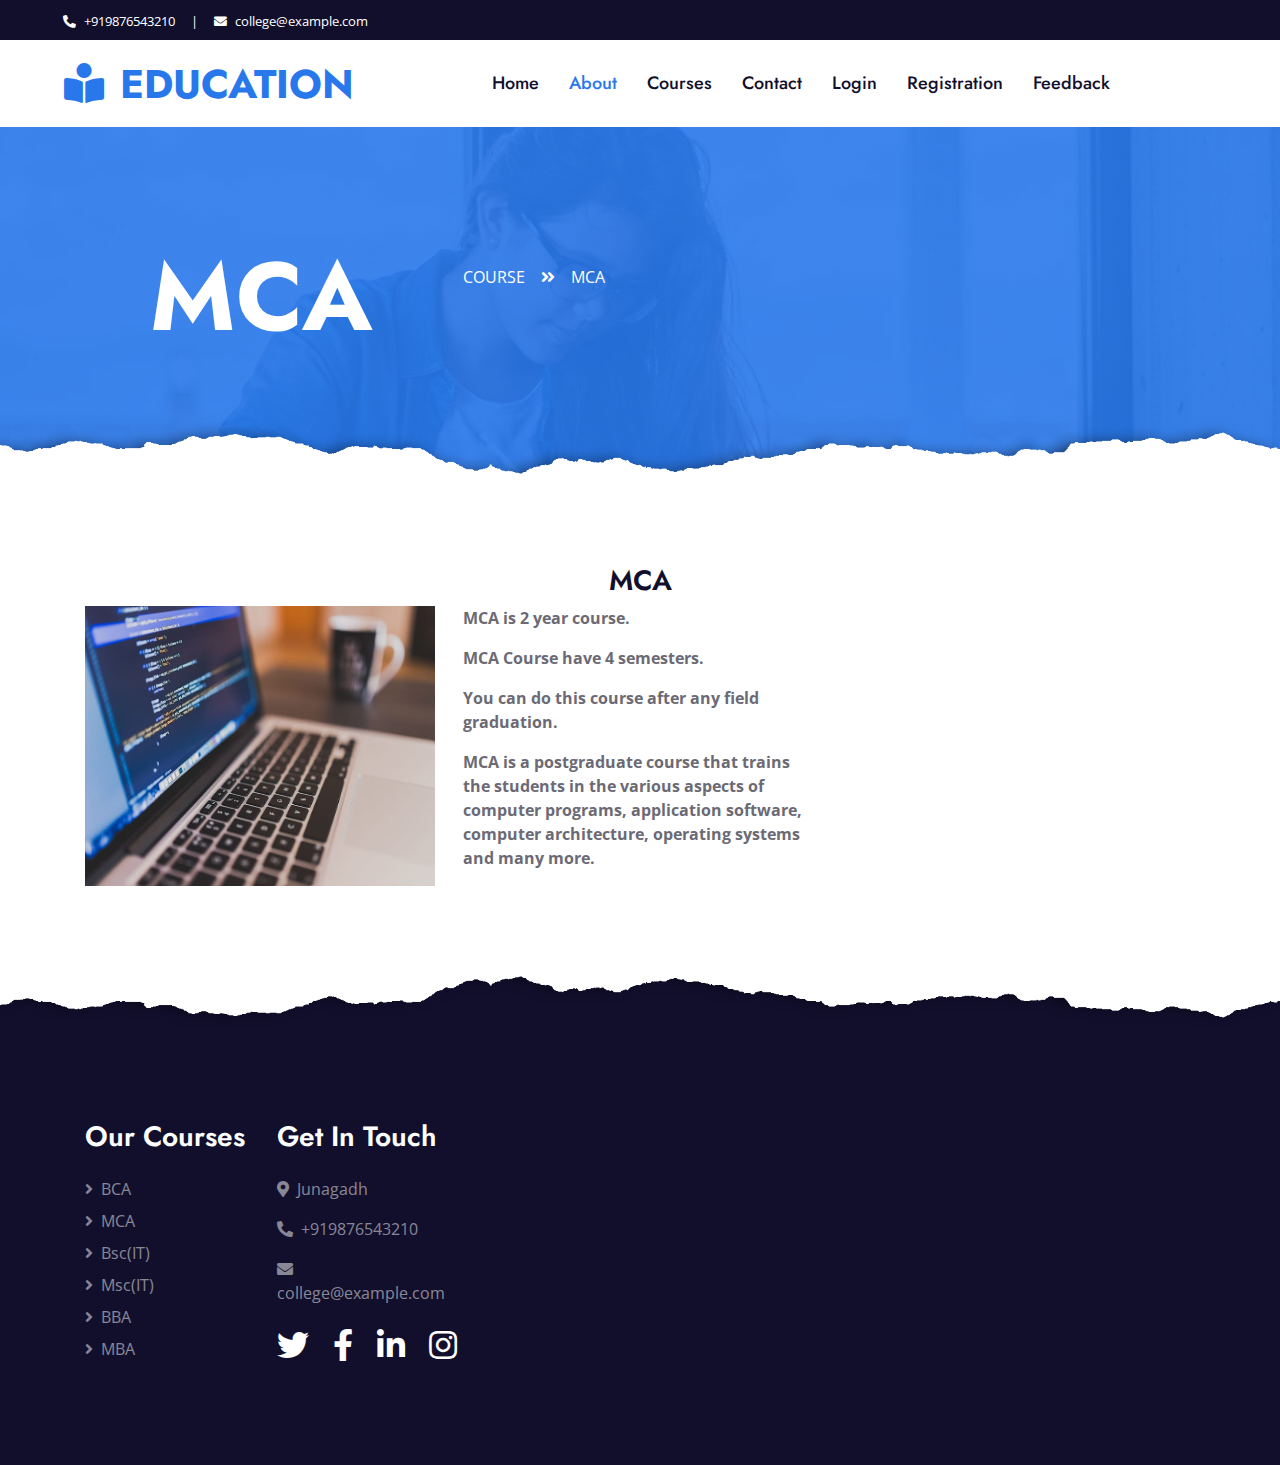
<file: mca.html>
<!DOCTYPE html>
<html lang="en">

<head>
    <meta charset="utf-8">
    <title>Education</title>
    <meta content="width=device-width, initial-scale=1.0" name="viewport">
    <meta content="Free HTML Templates" name="keywords">
    <meta content="Free HTML Templates" name="description">

    <!-- Favicon -->
    <link href="img/favicon.ico" rel="icon">

    <!-- Google Web Fonts -->
    <link rel="preconnect" href="https://fonts.gstatic.com">
    <link href="https://fonts.googleapis.com/css2?family=Jost:wght@500;600;700&family=Open+Sans:wght@400;600&display=swap" rel="stylesheet"> 

    <!-- Font Awesome -->
    <link href="https://cdnjs.cloudflare.com/ajax/libs/font-awesome/5.10.0/css/all.min.css" rel="stylesheet">

    <!-- Libraries Stylesheet -->
    <link href="lib/owlcarousel/assets/owl.carousel.min.css" rel="stylesheet">

    <!-- Customized Bootstrap Stylesheet -->
    <link href="css/style.css" rel="stylesheet">
</head>
<style>
    .container{
  display: grid;
  align-items: center;
  grid-template-columns: 1fr 1fr 1fr;
  column-gap: 25px;
}
img{
  width:350px;
  height: 280px;
}
text{
  font-size: 80px;
}

</style>

<body>
    <!-- Topbar Start -->
    <div class="container-fluid bg-dark">
        <div class="row py-2 px-lg-5">
            <div class="col-lg-6 text-center text-lg-left mb-2 mb-lg-0">
                <div class="d-inline-flex align-items-center text-white">
                    <small><i class="fa fa-phone-alt mr-2"></i>+919876543210</small>
                    <small class="px-3">|</small>
                    <small><i class="fa fa-envelope mr-2"></i>college@example.com</small>
                </div>
            </div>
            
        </div>
    </div>
    <!-- Topbar End -->


    <!-- Navbar Start -->
    <div class="container-fluid p-0">
        <nav class="navbar navbar-expand-lg bg-white navbar-light py-3 py-lg-0 px-lg-5">
            <a href="index.html" class="navbar-brand ml-lg-3">
                <h1 class="m-0 text-uppercase text-primary"><i class="fa fa-book-reader mr-3"></i>Education</h1>
            </a>
            <button type="button" class="navbar-toggler" data-toggle="collapse" data-target="#navbarCollapse">
                <span class="navbar-toggler-icon"></span>
            </button>
            <div class="collapse navbar-collapse justify-content-between px-lg-3" id="navbarCollapse">
                <div class="navbar-nav mx-auto py-0">
                    <a href="index.html" class="nav-item nav-link">Home</a>
                    <a href="about.html" class="nav-item nav-link active">About</a>
                    <a href="course.html" class="nav-item nav-link">Courses</a>
                    
                    <a href="contact.html" class="nav-item nav-link">Contact</a>
					<a href="login.html" class="nav-item nav-link">Login</a>
					<a href="reg.html" class="nav-item nav-link">Registration</a>
                    <a href="feed.html" class="nav-item nav-link">Feedback</a>
                </div>
                
            </div>
        </nav>
    </div>
    <!-- Navbar End -->


    <!-- Header Start -->
    <div class="jumbotron jumbotron-fluid page-header position-relative overlay-bottom" style="margin-bottom: 90px;">
        <div class="container text-center py-5">
            <h1 class="text-white display-1">MCA</h1>
            <div class="d-inline-flex text-white mb-5">
                <p class="m-0 text-uppercase"><a class="text-white" href="course.html">Course</a></p>
                <i class="fa fa-angle-double-right pt-1 px-3"></i>
                <p class="m-0 text-uppercase">MCA</p>
            </div>
            <div class="mx-auto mb-5" style="width: 100%; max-width: 600px;">
            </div>
        </div>
    </div>
    <!-- Header End -->

    <!-- BCA Start -->
<h3 style="text-align: center;">MCA</h3>
<div class="container">
    <div class="img">
        <img src="img/pic3.jpg">
    </div>
    <div class="text" style="font-weight: bold;">
    <p>MCA is 2 year course.</p>
    <p>MCA Course have 4 semesters.</p>
    <p>You can do this course after any field graduation.</p>
    <p>MCA is a postgraduate course that trains the students in the various aspects of computer programs, application software, computer architecture, operating systems and many more.</p>
    
</div>
    
</div>
<!-- BCA End -->
     <!-- Footer Stasrt -->
     <div class="container-fluid position-relative overlay-top bg-dark text-white-50 py-5" style="margin-top: 90px;">
        <div class="container mt-5 pt-5">
            <div class="row">
                <div class="col-md-6 mb-5">
                    <h3 class="text-white mb-4">Our Courses</h3>
                    <div class="d-flex flex-column justify-content-start">
                        <a class="text-white-50 mb-2" href="bca.html"><i class="fa fa-angle-right mr-2"></i>BCA</a>
                        <a class="text-white-50 mb-2" href="mca.html"><i class="fa fa-angle-right mr-2"></i>MCA</a>
                        <a class="text-white-50 mb-2" href="bsc.html"><i class="fa fa-angle-right mr-2"></i>Bsc(IT)</a>
                        <a class="text-white-50 mb-2" href="msc.html"><i class="fa fa-angle-right mr-2"></i>Msc(IT)</a>
                        <a class="text-white-50 mb-2" href="bba.html"><i class="fa fa-angle-right mr-2"></i>BBA</a>
                        <a class="text-white-50 mb-2" href="mba.html"><i class="fa fa-angle-right mr-2"></i>MBA</a>
                    </div>
                </div>
                <div class="col-md-6 mb-5">
                    <h3 class="text-white mb-4">Get In Touch</h3>
                    <p><i class="fa fa-map-marker-alt mr-2"></i>Junagadh</p>
                    <p><i class="fa fa-phone-alt mr-2"></i>+919876543210</p>
                    <p><i class="fa fa-envelope mr-2"></i>college@example.com</p>
                    <div class="d-flex justify-content-start mt-4">
                        <a class="text-white mr-4" href="#"><i class="fab fa-2x fa-twitter"></i></a>
                        <a class="text-white mr-4" href="#"><i class="fab fa-2x fa-facebook-f"></i></a>
                        <a class="text-white mr-4" href="#"><i class="fab fa-2x fa-linkedin-in"></i></a>
                        <a class="text-white" href="#"><i class="fab fa-2x fa-instagram"></i></a>
                    </div>
                </div>
            </div>
    <!-- Footer End -->

    <!-- Back to Top -->
    <a href="#" class="btn btn-lg btn-primary rounded-0 btn-lg-square back-to-top"><i class="fa fa-angle-double-up"></i></a>


    <!-- JavaScript Libraries -->
    <script src="https://code.jquery.com/jquery-3.4.1.min.js"></script>
    <script src="https://stackpath.bootstrapcdn.com/bootstrap/4.4.1/js/bootstrap.bundle.min.js"></script>
    <script src="lib/easing/easing.min.js"></script>
    <script src="lib/waypoints/waypoints.min.js"></script>
    <script src="lib/counterup/counterup.min.js"></script>
    <script src="lib/owlcarousel/owl.carousel.min.js"></script>

    <!-- Template Javascript -->
    <script src="js/main.js"></script>
</body>

</html>
</file>
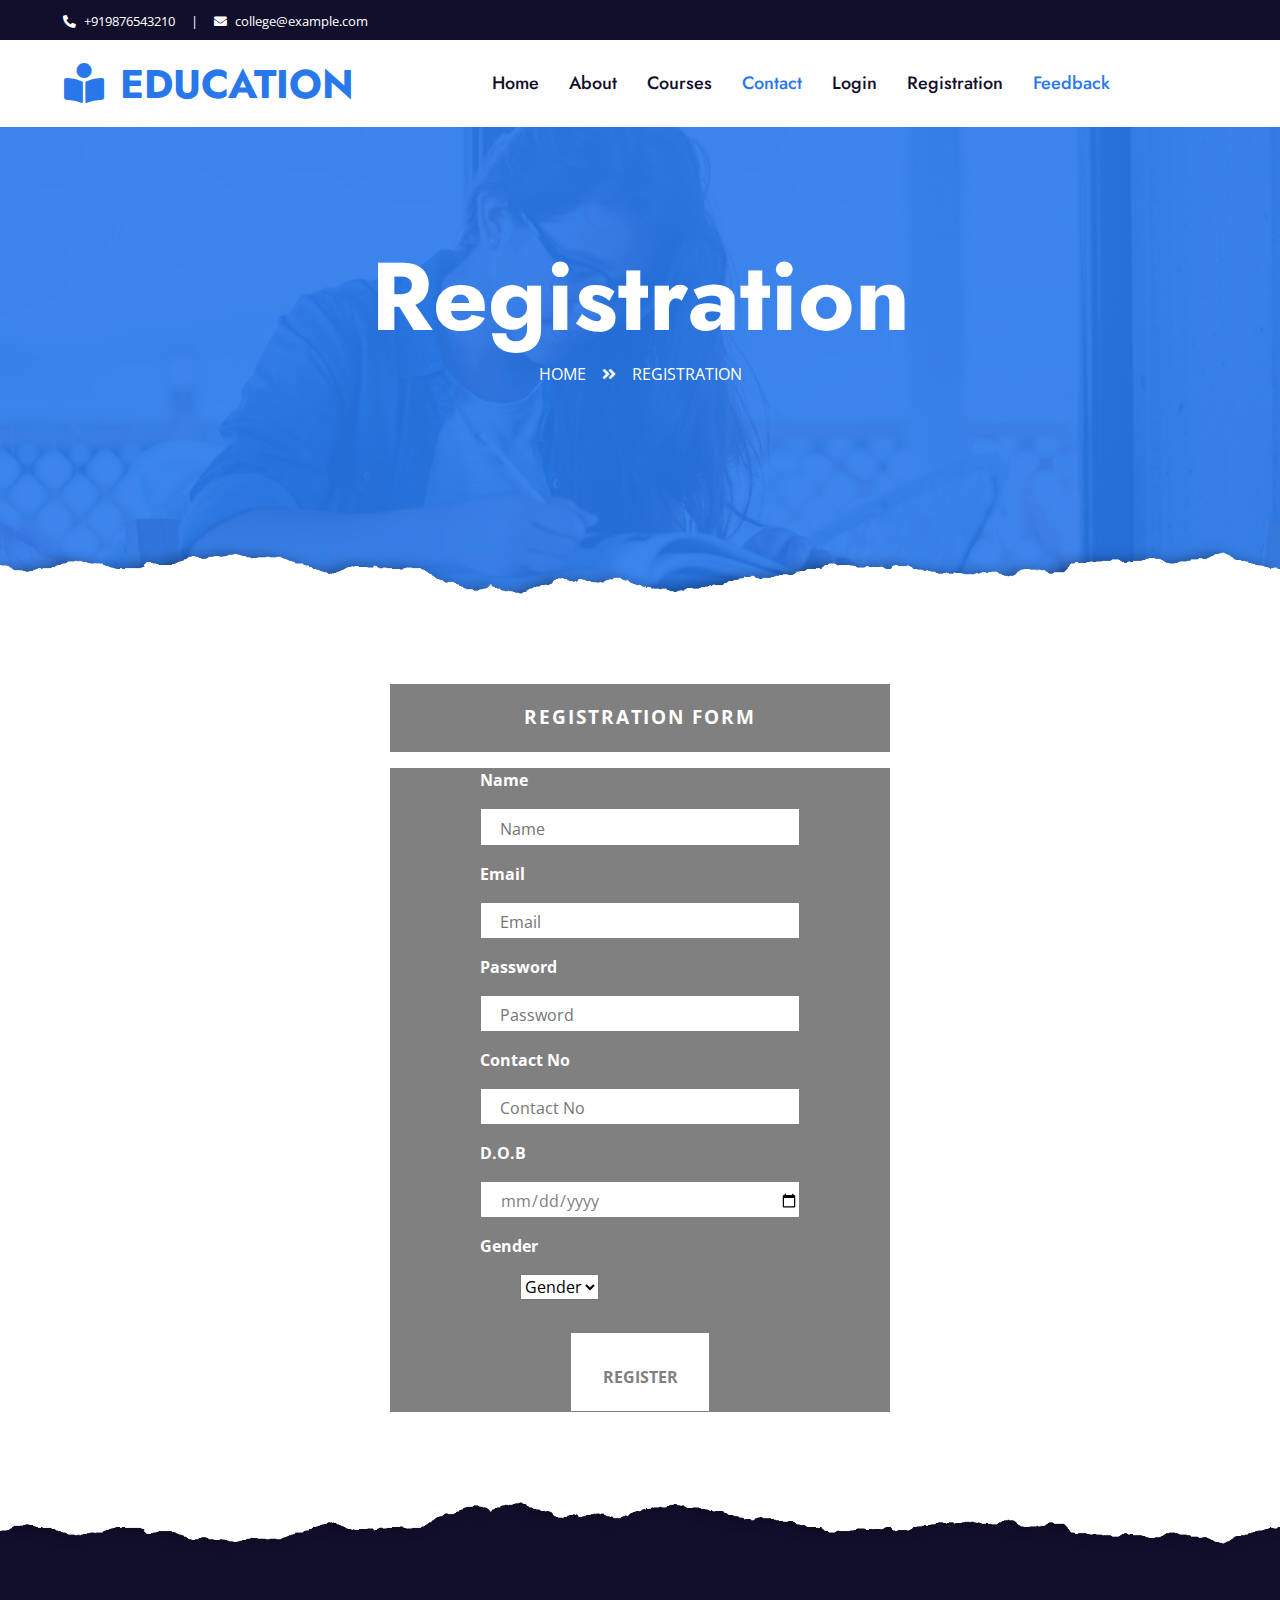
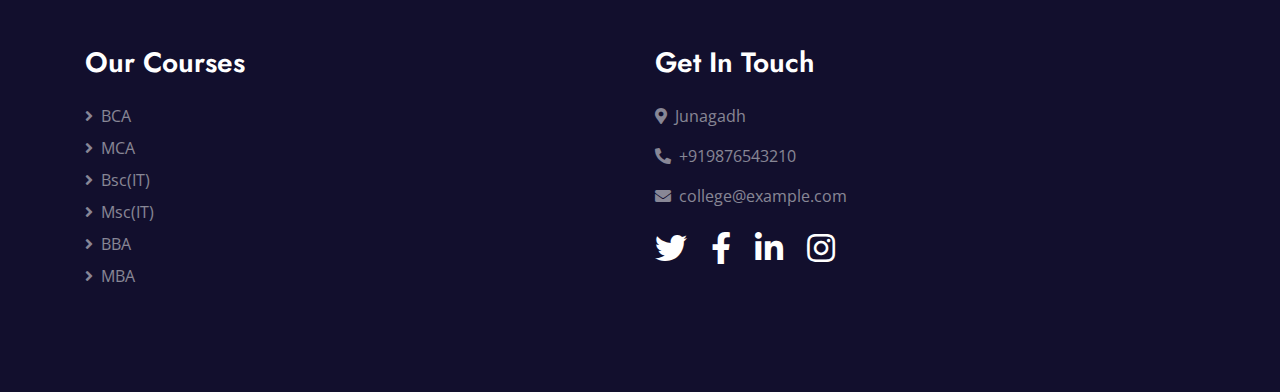
<file: reg.html>
<!DOCTYPE html>
<html lang="en">

<head>
    <meta charset="utf-8">
    <title>Education</title>
    <meta content="width=device-width, initial-scale=1.0" name="viewport">
    <meta content="Free HTML Templates" name="keywords">
    <meta content="Free HTML Templates" name="description">

    <!-- Favicon -->
    <link href="img/favicon.ico" rel="icon">

    <!-- Google Web Fonts -->
    <link rel="preconnect" href="https://fonts.gstatic.com">
    <link href="https://fonts.googleapis.com/css2?family=Jost:wght@500;600;700&family=Open+Sans:wght@400;600&display=swap" rel="stylesheet"> 

    <!-- Font Awesome -->
    <link href="https://cdnjs.cloudflare.com/ajax/libs/font-awesome/5.10.0/css/all.min.css" rel="stylesheet">

    <!-- Libraries Stylesheet -->
    <link href="lib/owlcarousel/assets/owl.carousel.min.css" rel="stylesheet">

    <!-- Customized Bootstrap Stylesheet -->
    <link href="css/style.css" rel="stylesheet">
</head>
<style>
    div.formContainer {
  margin: 4em auto 4em auto;
  width: 80%;
  color: grey;
  }

div.heading {
  margin: 0 auto 0 auto;
  width: 100%;
  padding: 1em 0 1em 0;
  letter-spacing: 0.1em;
  font-size: 1.2em;
  font-weight: bold;
  border-bottom: 1px solid gray;
  text-align: center;
  background-color: gray;
  color: #fff;
}

div.form {
  margin: 0 auto 0 auto;
  width: 100%;
  background-color: grey;
}

div.form form {
  margin: 0 auto 0 auto;
  width: 80%;
}

div.form label {
  display: block;
  width: 80%;
  margin: 1em auto 1em auto;
  outline: none;
  color: #fff;
  font-weight: bolder;
  letter-spacing: 0.1;
}

div.form input {
  display: block;
  width: 80%;
  height: 2em;
  margin: 1em auto 1em auto;
  outline: none;
  color: gray;
  padding: 1.2em 0 1em 1.2em;
  background-color: #fff;
  border: 0.5px solid gray;
}


div.form button {
  outline: none;
  margin: 2em auto 2em auto;
  padding: 2em;
  cursor: pointer;
  border: none;
  display: block;
  width: 35%;
  height: 5em;
  text-align: center;
  border: 1px solid gray;
}

div.form input:active,
div.form input:focus,
div.form select:active,
div.form select:focus,
div.form textarea:active,
div.form textarea:focus,
div.form button:active,
div.form button:hover {
  box-shadow: 0 0 2px 2px white;
}

div.form button {
  background-color: #fff;
  color: gray;
  font-weight: bolder;
  transition: all 0.2s linear;
}

@keyframes status {
  from {
      transform: scale(0);
  }
  to {
      transform: scale(1);
  }
}

div.statusActive {
  display: block;
  width: 80%;
  margin: 1em auto 1em auto;
  padding: 1.2em 0 1em 1.2em;
  background-color: gray;
  color: black;
  text-align: center;
  animation-name: status;
  animation-duration: 0.3s;
  transition: all 0.2s linear;
}

div.loadingActive {
  width: 90%;
  margin: 4em auto 4em auto;
  grid-template-columns: 33.3% 33.3% 33.3%;
  display: grid;
  transition: all linear 0.2s;
}

div.loadingActive div {
  padding: 0.5em;
  background-color: gray;
  animation-name: rotatingDiv;
  animation-duration: 1s;
  animation-iteration-count: infinite;
}

@keyframes rotatingDiv {
  from {
      transform: rotate(-180deg);
  }
  to {
      transform: rotate(360deg);
  }
}

@media only screen and (min-width: 1224px) {
  div.formContainer {
      width: 500px;
  }
}

@media only screen and (min-width: 1824px) {
  div.formContainer {
      width: 500px;
  }
}

@media only screen and (min-device-width: 320px) and (max-device-width: 480px) {
  div.formContainer {
      width: 80%;
  }
}
</style>
<body>
    <!-- Topbar Start -->
    <div class="container-fluid bg-dark">
        <div class="row py-2 px-lg-5">
            <div class="col-lg-6 text-center text-lg-left mb-2 mb-lg-0">
                <div class="d-inline-flex align-items-center text-white">
                    <small><i class="fa fa-phone-alt mr-2"></i>+919876543210</small>
                    <small class="px-3">|</small>
                    <small><i class="fa fa-envelope mr-2"></i>college@example.com</small>
                </div>
            </div>
                    </div>
    </div>
    <!-- Topbar End -->


    <!-- Navbar Start -->
    <div class="container-fluid p-0">
        <nav class="navbar navbar-expand-lg bg-white navbar-light py-3 py-lg-0 px-lg-5">
            <a href="index.html" class="navbar-brand ml-lg-3">
                <h1 class="m-0 text-uppercase text-primary"><i class="fa fa-book-reader mr-3"></i>Education</h1>
            </a>
            <button type="button" class="navbar-toggler" data-toggle="collapse" data-target="#navbarCollapse">
                <span class="navbar-toggler-icon"></span>
            </button>
            <div class="collapse navbar-collapse justify-content-between px-lg-3" id="navbarCollapse">
                <div class="navbar-nav mx-auto py-0">
                    <a href="index.html" class="nav-item nav-link">Home</a>
                    <a href="about.html" class="nav-item nav-link">About</a>
                    <a href="course.html" class="nav-item nav-link">Courses</a>
                    <a href="contact.html" class="nav-item nav-link active">Contact</a>
					<a href="login.html" class="nav-item nav-link">Login</a>
					<a href="reg.html" class="nav-item nav-link">Registration</a>
                    <a href="feed.html" class="nav-item nav-link active">Feedback</a>
                </div>
                
            </div>
        </nav>
    </div>
    <!-- Navbar End -->


    <!-- Header Start -->
    <div class="jumbotron jumbotron-fluid page-header position-relative overlay-bottom" style="margin-bottom: 90px;">
        <div class="container text-center py-5">
            <h1 class="text-white display-1">Registration</h1>
            <div class="d-inline-flex text-white mb-5">
                <p class="m-0 text-uppercase"><a class="text-white" href="index.html">Home</a></p>
                <i class="fa fa-angle-double-right pt-1 px-3"></i>
                <p class="m-0 text-uppercase">Registration</p>
            </div>
            <div class="mx-auto mb-5" style="width: 100%; max-width: 600px;">
            </div>
        </div>
    </div>
    <!-- Header End -->
    <!-- Registration Start -->
    <div class="formContainer">
        <div class="heading">
            REGISTRATION FORM 
        </div>
        
        <div class="form">
            <form id="form">
                <label>Name</label>
                <input  type="text"  placeholder="Name" />
                <label>Email</label>
                <input  type="email" placeholder="Email"/>
                <label>Password</label>
                <input type="password" placeholder="Password">
                <label>Contact No</label>
                <input  type="text" placeholder="Contact No" />
                <label>D.O.B</label>
               <input type="date">
               <label>Gender</label>
				<select id="selection" style="margin-left: 80px;">
					<option>Gender</option>
					<option>Male</option>
					<option>Female</option>
				</select>
                <button type="submit">REGISTER</button>
            </form>
        </div>

        <div id="loading">
            <div>
            </div>
            <div>
            </div>
            <div>
            </div>
        </div>

        <div id="status">

        </div>

    </div>
    <!-- Registration End -->

     <!-- Footer Start -->
     <div class="container-fluid position-relative overlay-top bg-dark text-white-50 py-5" style="margin-top: 90px;">
        <div class="container mt-5 pt-5">
            <div class="row">
                <div class="col-md-6 mb-5">
                    <h3 class="text-white mb-4">Our Courses</h3>
                    <div class="d-flex flex-column justify-content-start">
                        <a class="text-white-50 mb-2" href="bca.html"><i class="fa fa-angle-right mr-2"></i>BCA</a>
                        <a class="text-white-50 mb-2" href="mca.html"><i class="fa fa-angle-right mr-2"></i>MCA</a>
                        <a class="text-white-50 mb-2" href="bsc.html"><i class="fa fa-angle-right mr-2"></i>Bsc(IT)</a>
                        <a class="text-white-50 mb-2" href="msc.html"><i class="fa fa-angle-right mr-2"></i>Msc(IT)</a>
                        <a class="text-white-50 mb-2" href="bba.html"><i class="fa fa-angle-right mr-2"></i>BBA</a>
                        <a class="text-white-50 mb-2" href="mba.html"><i class="fa fa-angle-right mr-2"></i>MBA</a>
                    </div>
                </div>
                <div class="col-md-6 mb-5">
                    <h3 class="text-white mb-4">Get In Touch</h3>
                    <p><i class="fa fa-map-marker-alt mr-2"></i>Junagadh</p>
                    <p><i class="fa fa-phone-alt mr-2"></i>+919876543210</p>
                    <p><i class="fa fa-envelope mr-2"></i>college@example.com</p>
                    <div class="d-flex justify-content-start mt-4">
                        <a class="text-white mr-4" href="#"><i class="fab fa-2x fa-twitter"></i></a>
                        <a class="text-white mr-4" href="#"><i class="fab fa-2x fa-facebook-f"></i></a>
                        <a class="text-white mr-4" href="#"><i class="fab fa-2x fa-linkedin-in"></i></a>
                        <a class="text-white" href="#"><i class="fab fa-2x fa-instagram"></i></a>
                    </div>
                </div>
            </div>
    <!-- Footer End -->

    <!-- Back to Top -->
    <a href="#" class="btn btn-lg btn-primary rounded-0 btn-lg-square back-to-top"><i class="fa fa-angle-double-up"></i></a>


    <!-- JavaScript Libraries -->
    <script src="https://code.jquery.com/jquery-3.4.1.min.js"></script>
    <script src="https://stackpath.bootstrapcdn.com/bootstrap/4.4.1/js/bootstrap.bundle.min.js"></script>
    <script src="lib/easing/easing.min.js"></script>
    <script src="lib/waypoints/waypoints.min.js"></script>
    <script src="lib/counterup/counterup.min.js"></script>
    <script src="lib/owlcarousel/owl.carousel.min.js"></script>

    <!-- Template Javascript -->
    <script src="js/main.js"></script>
</body>

</html>
</file>
<file: css/style.css>
/******* Bootstrap Theming ********/
/*!
 * Bootstrap v4.5.3 (https://getbootstrap.com/)
 * Copyright 2011-2020 The Bootstrap Authors
 * Copyright 2011-2020 Twitter, Inc.
 * Licensed under MIT (https://github.com/twbs/bootstrap/blob/main/LICENSE)
 */
:root {
  --blue: #007bff;
  --indigo: #6610f2;
  --purple: #6f42c1;
  --pink: #e83e8c;
  --red: #dc3545;
  --orange: #fd7e14;
  --yellow: #ffc107;
  --green: #28a745;
  --teal: #20c997;
  --cyan: #17a2b8;
  --white: #fff;
  --gray: #6c757d;
  --gray-dark: #343a40;
  --primary: #2878EB;
  --secondary: #F14D5D;
  --success: #28a745;
  --info: #17a2b8;
  --warning: #ffc107;
  --danger: #dc3545;
  --light: #ECF4FF;
  --dark: #120F2D;
  --breakpoint-xs: 0;
  --breakpoint-sm: 576px;
  --breakpoint-md: 768px;
  --breakpoint-lg: 992px;
  --breakpoint-xl: 1200px;
  --font-family-sans-serif: -apple-system, BlinkMacSystemFont, "Segoe UI", Roboto, "Helvetica Neue", Arial, "Noto Sans", sans-serif, "Apple Color Emoji", "Segoe UI Emoji", "Segoe UI Symbol", "Noto Color Emoji";
  --font-family-monospace: SFMono-Regular, Menlo, Monaco, Consolas, "Liberation Mono", "Courier New", monospace;
}

*,
*::before,
*::after {
  box-sizing: border-box;
}

html {
  font-family: sans-serif;
  line-height: 1.15;
  -webkit-text-size-adjust: 100%;
  -webkit-tap-highlight-color: rgba(0, 0, 0, 0);
}

article, aside, figcaption, figure, footer, header, hgroup, main, nav, section {
  display: block;
}

body {
  margin: 0;
  font-family: "Open Sans", sans-serif;
  font-size: 1rem;
  font-weight: 400;
  line-height: 1.5;
  color: #6B6A75;
  text-align: left;
  background-color: #FFFFFF;
}

[tabindex="-1"]:focus:not(:focus-visible) {
  outline: 0 !important;
}

hr {
  box-sizing: content-box;
  height: 0;
  overflow: visible;
}

h1, h2, h3, h4, h5, h6 {
  margin-top: 0;
  margin-bottom: 0.5rem;
}

p {
  margin-top: 0;
  margin-bottom: 1rem;
}

abbr[title],
abbr[data-original-title] {
  text-decoration: underline;
  text-decoration: underline dotted;
  cursor: help;
  border-bottom: 0;
  text-decoration-skip-ink: none;
}

address {
  margin-bottom: 1rem;
  font-style: normal;
  line-height: inherit;
}

ol,
ul,
dl {
  margin-top: 0;
  margin-bottom: 1rem;
}

ol ol,
ul ul,
ol ul,
ul ol {
  margin-bottom: 0;
}

dt {
  font-weight: 700;
}

dd {
  margin-bottom: .5rem;
  margin-left: 0;
}

blockquote {
  margin: 0 0 1rem;
}

b,
strong {
  font-weight: bolder;
}

small {
  font-size: 80%;
}

sub,
sup {
  position: relative;
  font-size: 75%;
  line-height: 0;
  vertical-align: baseline;
}

sub {
  bottom: -.25em;
}

sup {
  top: -.5em;
}

a {
  color: #2878EB;
  text-decoration: none;
  background-color: transparent;
}

a:hover {
  color: #1154b6;
  text-decoration: underline;
}

a:not([href]):not([class]) {
  color: inherit;
  text-decoration: none;
}

a:not([href]):not([class]):hover {
  color: inherit;
  text-decoration: none;
}

pre,
code,
kbd,
samp {
  font-family: SFMono-Regular, Menlo, Monaco, Consolas, "Liberation Mono", "Courier New", monospace;
  font-size: 1em;
}

pre {
  margin-top: 0;
  margin-bottom: 1rem;
  overflow: auto;
  -ms-overflow-style: scrollbar;
}

figure {
  margin: 0 0 1rem;
}

img {
  vertical-align: middle;
  border-style: none;
}

svg {
  overflow: hidden;
  vertical-align: middle;
}

table {
  border-collapse: collapse;
}

caption {
  padding-top: 0.75rem;
  padding-bottom: 0.75rem;
  color: #6c757d;
  text-align: left;
  caption-side: bottom;
}

th {
  text-align: inherit;
  text-align: -webkit-match-parent;
}

label {
  display: inline-block;
  margin-bottom: 0.5rem;
}

button {
  border-radius: 0;
}

button:focus {
  outline: 1px dotted;
  outline: 5px auto -webkit-focus-ring-color;
}

input,
button,
select,
optgroup,
textarea {
  margin: 0;
  font-family: inherit;
  font-size: inherit;
  line-height: inherit;
}

button,
input {
  overflow: visible;
}

button,
select {
  text-transform: none;
}

[role="button"] {
  cursor: pointer;
}

select {
  word-wrap: normal;
}

button,
[type="button"],
[type="reset"],
[type="submit"] {
  -webkit-appearance: button;
}

button:not(:disabled),
[type="button"]:not(:disabled),
[type="reset"]:not(:disabled),
[type="submit"]:not(:disabled) {
  cursor: pointer;
}

button::-moz-focus-inner,
[type="button"]::-moz-focus-inner,
[type="reset"]::-moz-focus-inner,
[type="submit"]::-moz-focus-inner {
  padding: 0;
  border-style: none;
}

input[type="radio"],
input[type="checkbox"] {
  box-sizing: border-box;
  padding: 0;
}

textarea {
  overflow: auto;
  resize: vertical;
}

fieldset {
  min-width: 0;
  padding: 0;
  margin: 0;
  border: 0;
}

legend {
  display: block;
  width: 100%;
  max-width: 100%;
  padding: 0;
  margin-bottom: .5rem;
  font-size: 1.5rem;
  line-height: inherit;
  color: inherit;
  white-space: normal;
}

@media (max-width: 1200px) {
  legend {
    font-size: calc(1.275rem + 0.3vw) ;
  }
}

progress {
  vertical-align: baseline;
}

[type="number"]::-webkit-inner-spin-button,
[type="number"]::-webkit-outer-spin-button {
  height: auto;
}

[type="search"] {
  outline-offset: -2px;
  -webkit-appearance: none;
}

[type="search"]::-webkit-search-decoration {
  -webkit-appearance: none;
}

::-webkit-file-upload-button {
  font: inherit;
  -webkit-appearance: button;
}

output {
  display: inline-block;
}

summary {
  display: list-item;
  cursor: pointer;
}

template {
  display: none;
}

[hidden] {
  display: none !important;
}

h1, h2, h3, h4, h5, h6,
.h1, .h2, .h3, .h4, .h5, .h6 {
  margin-bottom: 0.5rem;
  font-family: "Jost", sans-serif;
  font-weight: 500;
  line-height: 1.2;
  color: #120F2D;
}

h1, .h1 {
  font-size: 2.5rem;
}

@media (max-width: 1200px) {
  h1, .h1 {
    font-size: calc(1.375rem + 1.5vw) ;
  }
}

h2, .h2 {
  font-size: 2rem;
}

@media (max-width: 1200px) {
  h2, .h2 {
    font-size: calc(1.325rem + 0.9vw) ;
  }
}

h3, .h3 {
  font-size: 1.75rem;
}

@media (max-width: 1200px) {
  h3, .h3 {
    font-size: calc(1.3rem + 0.6vw) ;
  }
}

h4, .h4 {
  font-size: 1.5rem;
}

@media (max-width: 1200px) {
  h4, .h4 {
    font-size: calc(1.275rem + 0.3vw) ;
  }
}

h5, .h5 {
  font-size: 1.25rem;
}

h6, .h6 {
  font-size: 1rem;
}

.lead {
  font-size: 1.25rem;
  font-weight: 300;
}

.display-1 {
  font-size: 6rem;
  font-weight: 300;
  line-height: 1.2;
}

@media (max-width: 1200px) {
  .display-1 {
    font-size: calc(1.725rem + 5.7vw) ;
  }
}

.display-2 {
  font-size: 5.5rem;
  font-weight: 300;
  line-height: 1.2;
}

@media (max-width: 1200px) {
  .display-2 {
    font-size: calc(1.675rem + 5.1vw) ;
  }
}

.display-3 {
  font-size: 4.5rem;
  font-weight: 300;
  line-height: 1.2;
}

@media (max-width: 1200px) {
  .display-3 {
    font-size: calc(1.575rem + 3.9vw) ;
  }
}

.display-4 {
  font-size: 3.5rem;
  font-weight: 300;
  line-height: 1.2;
}

@media (max-width: 1200px) {
  .display-4 {
    font-size: calc(1.475rem + 2.7vw) ;
  }
}

hr {
  margin-top: 1rem;
  margin-bottom: 1rem;
  border: 0;
  border-top: 1px solid rgba(0, 0, 0, 0.1);
}

small,
.small {
  font-size: 80%;
  font-weight: 400;
}

mark,
.mark {
  padding: 0.2em;
  background-color: #fcf8e3;
}

.list-unstyled {
  padding-left: 0;
  list-style: none;
}

.list-inline {
  padding-left: 0;
  list-style: none;
}

.list-inline-item {
  display: inline-block;
}

.list-inline-item:not(:last-child) {
  margin-right: 0.5rem;
}

.initialism {
  font-size: 90%;
  text-transform: uppercase;
}

.blockquote {
  margin-bottom: 1rem;
  font-size: 1.25rem;
}

.blockquote-footer {
  display: block;
  font-size: 80%;
  color: #6c757d;
}

.blockquote-footer::before {
  content: "\2014\00A0";
}

.img-fluid {
  max-width: 100%;
  height: auto;
}

.img-thumbnail {
  padding: 0.25rem;
  background-color: #FFFFFF;
  border: 1px solid #dee2e6;
  border-radius: false;
  max-width: 100%;
  height: auto;
}

.figure {
  display: inline-block;
}

.figure-img {
  margin-bottom: 0.5rem;
  line-height: 1;
}

.figure-caption {
  font-size: 90%;
  color: #6c757d;
}

code {
  font-size: 87.5%;
  color: #e83e8c;
  word-wrap: break-word;
}

a > code {
  color: inherit;
}

kbd {
  padding: 0.2rem 0.4rem;
  font-size: 87.5%;
  color: #fff;
  background-color: #212529;
  border-radius: 0.2rem;
}

kbd kbd {
  padding: 0;
  font-size: 100%;
  font-weight: 700;
}

pre {
  display: block;
  font-size: 87.5%;
  color: #212529;
}

pre code {
  font-size: inherit;
  color: inherit;
  word-break: normal;
}

.pre-scrollable {
  max-height: 340px;
  overflow-y: scroll;
}

.container,
.container-fluid,
.container-sm,
.container-md,
.container-lg,
.container-xl {
  width: 100%;
  padding-right: 15px;
  padding-left: 15px;
  margin-right: auto;
  margin-left: auto;
}

@media (min-width: 576px) {
  .container, .container-sm {
    max-width: 540px;
  }
}

@media (min-width: 768px) {
  .container, .container-sm, .container-md {
    max-width: 720px;
  }
}

@media (min-width: 992px) {
  .container, .container-sm, .container-md, .container-lg {
    max-width: 960px;
  }
}

@media (min-width: 1200px) {
  .container, .container-sm, .container-md, .container-lg, .container-xl {
    max-width: 1140px;
  }
}

.row {
  display: flex;
  flex-wrap: wrap;
  margin-right: -15px;
  margin-left: -15px;
}

.no-gutters {
  margin-right: 0;
  margin-left: 0;
}

.no-gutters > .col,
.no-gutters > [class*="col-"] {
  padding-right: 0;
  padding-left: 0;
}

.col-1, .col-2, .col-3, .col-4, .col-5, .col-6, .col-7, .col-8, .col-9, .col-10, .col-11, .col-12, .col,
.col-auto, .col-sm-1, .col-sm-2, .col-sm-3, .col-sm-4, .col-sm-5, .col-sm-6, .col-sm-7, .col-sm-8, .col-sm-9, .col-sm-10, .col-sm-11, .col-sm-12, .col-sm,
.col-sm-auto, .col-md-1, .col-md-2, .col-md-3, .col-md-4, .col-md-5, .col-md-6, .col-md-7, .col-md-8, .col-md-9, .col-md-10, .col-md-11, .col-md-12, .col-md,
.col-md-auto, .col-lg-1, .col-lg-2, .col-lg-3, .col-lg-4, .col-lg-5, .col-lg-6, .col-lg-7, .col-lg-8, .col-lg-9, .col-lg-10, .col-lg-11, .col-lg-12, .col-lg,
.col-lg-auto, .col-xl-1, .col-xl-2, .col-xl-3, .col-xl-4, .col-xl-5, .col-xl-6, .col-xl-7, .col-xl-8, .col-xl-9, .col-xl-10, .col-xl-11, .col-xl-12, .col-xl,
.col-xl-auto {
  position: relative;
  width: 100%;
  padding-right: 15px;
  padding-left: 15px;
}

.col {
  flex-basis: 0;
  flex-grow: 1;
  max-width: 100%;
}

.row-cols-1 > * {
  flex: 0 0 100%;
  max-width: 100%;
}

.row-cols-2 > * {
  flex: 0 0 50%;
  max-width: 50%;
}

.row-cols-3 > * {
  flex: 0 0 33.33333%;
  max-width: 33.33333%;
}

.row-cols-4 > * {
  flex: 0 0 25%;
  max-width: 25%;
}

.row-cols-5 > * {
  flex: 0 0 20%;
  max-width: 20%;
}

.row-cols-6 > * {
  flex: 0 0 16.66667%;
  max-width: 16.66667%;
}

.col-auto {
  flex: 0 0 auto;
  width: auto;
  max-width: 100%;
}

.col-1 {
  flex: 0 0 8.33333%;
  max-width: 8.33333%;
}

.col-2 {
  flex: 0 0 16.66667%;
  max-width: 16.66667%;
}

.col-3 {
  flex: 0 0 25%;
  max-width: 25%;
}

.col-4 {
  flex: 0 0 33.33333%;
  max-width: 33.33333%;
}

.col-5 {
  flex: 0 0 41.66667%;
  max-width: 41.66667%;
}

.col-6 {
  flex: 0 0 50%;
  max-width: 50%;
}

.col-7 {
  flex: 0 0 58.33333%;
  max-width: 58.33333%;
}

.col-8 {
  flex: 0 0 66.66667%;
  max-width: 66.66667%;
}

.col-9 {
  flex: 0 0 75%;
  max-width: 75%;
}

.col-10 {
  flex: 0 0 83.33333%;
  max-width: 83.33333%;
}

.col-11 {
  flex: 0 0 91.66667%;
  max-width: 91.66667%;
}

.col-12 {
  flex: 0 0 100%;
  max-width: 100%;
}

.order-first {
  order: -1;
}

.order-last {
  order: 13;
}

.order-0 {
  order: 0;
}

.order-1 {
  order: 1;
}

.order-2 {
  order: 2;
}

.order-3 {
  order: 3;
}

.order-4 {
  order: 4;
}

.order-5 {
  order: 5;
}

.order-6 {
  order: 6;
}

.order-7 {
  order: 7;
}

.order-8 {
  order: 8;
}

.order-9 {
  order: 9;
}

.order-10 {
  order: 10;
}

.order-11 {
  order: 11;
}

.order-12 {
  order: 12;
}

.offset-1 {
  margin-left: 8.33333%;
}

.offset-2 {
  margin-left: 16.66667%;
}

.offset-3 {
  margin-left: 25%;
}

.offset-4 {
  margin-left: 33.33333%;
}

.offset-5 {
  margin-left: 41.66667%;
}

.offset-6 {
  margin-left: 50%;
}

.offset-7 {
  margin-left: 58.33333%;
}

.offset-8 {
  margin-left: 66.66667%;
}

.offset-9 {
  margin-left: 75%;
}

.offset-10 {
  margin-left: 83.33333%;
}

.offset-11 {
  margin-left: 91.66667%;
}

@media (min-width: 576px) {
  .col-sm {
    flex-basis: 0;
    flex-grow: 1;
    max-width: 100%;
  }
  .row-cols-sm-1 > * {
    flex: 0 0 100%;
    max-width: 100%;
  }
  .row-cols-sm-2 > * {
    flex: 0 0 50%;
    max-width: 50%;
  }
  .row-cols-sm-3 > * {
    flex: 0 0 33.33333%;
    max-width: 33.33333%;
  }
  .row-cols-sm-4 > * {
    flex: 0 0 25%;
    max-width: 25%;
  }
  .row-cols-sm-5 > * {
    flex: 0 0 20%;
    max-width: 20%;
  }
  .row-cols-sm-6 > * {
    flex: 0 0 16.66667%;
    max-width: 16.66667%;
  }
  .col-sm-auto {
    flex: 0 0 auto;
    width: auto;
    max-width: 100%;
  }
  .col-sm-1 {
    flex: 0 0 8.33333%;
    max-width: 8.33333%;
  }
  .col-sm-2 {
    flex: 0 0 16.66667%;
    max-width: 16.66667%;
  }
  .col-sm-3 {
    flex: 0 0 25%;
    max-width: 25%;
  }
  .col-sm-4 {
    flex: 0 0 33.33333%;
    max-width: 33.33333%;
  }
  .col-sm-5 {
    flex: 0 0 41.66667%;
    max-width: 41.66667%;
  }
  .col-sm-6 {
    flex: 0 0 50%;
    max-width: 50%;
  }
  .col-sm-7 {
    flex: 0 0 58.33333%;
    max-width: 58.33333%;
  }
  .col-sm-8 {
    flex: 0 0 66.66667%;
    max-width: 66.66667%;
  }
  .col-sm-9 {
    flex: 0 0 75%;
    max-width: 75%;
  }
  .col-sm-10 {
    flex: 0 0 83.33333%;
    max-width: 83.33333%;
  }
  .col-sm-11 {
    flex: 0 0 91.66667%;
    max-width: 91.66667%;
  }
  .col-sm-12 {
    flex: 0 0 100%;
    max-width: 100%;
  }
  .order-sm-first {
    order: -1;
  }
  .order-sm-last {
    order: 13;
  }
  .order-sm-0 {
    order: 0;
  }
  .order-sm-1 {
    order: 1;
  }
  .order-sm-2 {
    order: 2;
  }
  .order-sm-3 {
    order: 3;
  }
  .order-sm-4 {
    order: 4;
  }
  .order-sm-5 {
    order: 5;
  }
  .order-sm-6 {
    order: 6;
  }
  .order-sm-7 {
    order: 7;
  }
  .order-sm-8 {
    order: 8;
  }
  .order-sm-9 {
    order: 9;
  }
  .order-sm-10 {
    order: 10;
  }
  .order-sm-11 {
    order: 11;
  }
  .order-sm-12 {
    order: 12;
  }
  .offset-sm-0 {
    margin-left: 0;
  }
  .offset-sm-1 {
    margin-left: 8.33333%;
  }
  .offset-sm-2 {
    margin-left: 16.66667%;
  }
  .offset-sm-3 {
    margin-left: 25%;
  }
  .offset-sm-4 {
    margin-left: 33.33333%;
  }
  .offset-sm-5 {
    margin-left: 41.66667%;
  }
  .offset-sm-6 {
    margin-left: 50%;
  }
  .offset-sm-7 {
    margin-left: 58.33333%;
  }
  .offset-sm-8 {
    margin-left: 66.66667%;
  }
  .offset-sm-9 {
    margin-left: 75%;
  }
  .offset-sm-10 {
    margin-left: 83.33333%;
  }
  .offset-sm-11 {
    margin-left: 91.66667%;
  }
}

@media (min-width: 768px) {
  .col-md {
    flex-basis: 0;
    flex-grow: 1;
    max-width: 100%;
  }
  .row-cols-md-1 > * {
    flex: 0 0 100%;
    max-width: 100%;
  }
  .row-cols-md-2 > * {
    flex: 0 0 50%;
    max-width: 50%;
  }
  .row-cols-md-3 > * {
    flex: 0 0 33.33333%;
    max-width: 33.33333%;
  }
  .row-cols-md-4 > * {
    flex: 0 0 25%;
    max-width: 25%;
  }
  .row-cols-md-5 > * {
    flex: 0 0 20%;
    max-width: 20%;
  }
  .row-cols-md-6 > * {
    flex: 0 0 16.66667%;
    max-width: 16.66667%;
  }
  .col-md-auto {
    flex: 0 0 auto;
    width: auto;
    max-width: 100%;
  }
  .col-md-1 {
    flex: 0 0 8.33333%;
    max-width: 8.33333%;
  }
  .col-md-2 {
    flex: 0 0 16.66667%;
    max-width: 16.66667%;
  }
  .col-md-3 {
    flex: 0 0 25%;
    max-width: 25%;
  }
  .col-md-4 {
    flex: 0 0 33.33333%;
    max-width: 33.33333%;
  }
  .col-md-5 {
    flex: 0 0 41.66667%;
    max-width: 41.66667%;
  }
  .col-md-6 {
    flex: 0 0 50%;
    max-width: 50%;
  }
  .col-md-7 {
    flex: 0 0 58.33333%;
    max-width: 58.33333%;
  }
  .col-md-8 {
    flex: 0 0 66.66667%;
    max-width: 66.66667%;
  }
  .col-md-9 {
    flex: 0 0 75%;
    max-width: 75%;
  }
  .col-md-10 {
    flex: 0 0 83.33333%;
    max-width: 83.33333%;
  }
  .col-md-11 {
    flex: 0 0 91.66667%;
    max-width: 91.66667%;
  }
  .col-md-12 {
    flex: 0 0 100%;
    max-width: 100%;
  }
  .order-md-first {
    order: -1;
  }
  .order-md-last {
    order: 13;
  }
  .order-md-0 {
    order: 0;
  }
  .order-md-1 {
    order: 1;
  }
  .order-md-2 {
    order: 2;
  }
  .order-md-3 {
    order: 3;
  }
  .order-md-4 {
    order: 4;
  }
  .order-md-5 {
    order: 5;
  }
  .order-md-6 {
    order: 6;
  }
  .order-md-7 {
    order: 7;
  }
  .order-md-8 {
    order: 8;
  }
  .order-md-9 {
    order: 9;
  }
  .order-md-10 {
    order: 10;
  }
  .order-md-11 {
    order: 11;
  }
  .order-md-12 {
    order: 12;
  }
  .offset-md-0 {
    margin-left: 0;
  }
  .offset-md-1 {
    margin-left: 8.33333%;
  }
  .offset-md-2 {
    margin-left: 16.66667%;
  }
  .offset-md-3 {
    margin-left: 25%;
  }
  .offset-md-4 {
    margin-left: 33.33333%;
  }
  .offset-md-5 {
    margin-left: 41.66667%;
  }
  .offset-md-6 {
    margin-left: 50%;
  }
  .offset-md-7 {
    margin-left: 58.33333%;
  }
  .offset-md-8 {
    margin-left: 66.66667%;
  }
  .offset-md-9 {
    margin-left: 75%;
  }
  .offset-md-10 {
    margin-left: 83.33333%;
  }
  .offset-md-11 {
    margin-left: 91.66667%;
  }
}

@media (min-width: 992px) {
  .col-lg {
    flex-basis: 0;
    flex-grow: 1;
    max-width: 100%;
  }
  .row-cols-lg-1 > * {
    flex: 0 0 100%;
    max-width: 100%;
  }
  .row-cols-lg-2 > * {
    flex: 0 0 50%;
    max-width: 50%;
  }
  .row-cols-lg-3 > * {
    flex: 0 0 33.33333%;
    max-width: 33.33333%;
  }
  .row-cols-lg-4 > * {
    flex: 0 0 25%;
    max-width: 25%;
  }
  .row-cols-lg-5 > * {
    flex: 0 0 20%;
    max-width: 20%;
  }
  .row-cols-lg-6 > * {
    flex: 0 0 16.66667%;
    max-width: 16.66667%;
  }
  .col-lg-auto {
    flex: 0 0 auto;
    width: auto;
    max-width: 100%;
  }
  .col-lg-1 {
    flex: 0 0 8.33333%;
    max-width: 8.33333%;
  }
  .col-lg-2 {
    flex: 0 0 16.66667%;
    max-width: 16.66667%;
  }
  .col-lg-3 {
    flex: 0 0 25%;
    max-width: 25%;
  }
  .col-lg-4 {
    flex: 0 0 33.33333%;
    max-width: 33.33333%;
  }
  .col-lg-5 {
    flex: 0 0 41.66667%;
    max-width: 41.66667%;
  }
  .col-lg-6 {
    flex: 0 0 50%;
    max-width: 50%;
  }
  .col-lg-7 {
    flex: 0 0 58.33333%;
    max-width: 58.33333%;
  }
  .col-lg-8 {
    flex: 0 0 66.66667%;
    max-width: 66.66667%;
  }
  .col-lg-9 {
    flex: 0 0 75%;
    max-width: 75%;
  }
  .col-lg-10 {
    flex: 0 0 83.33333%;
    max-width: 83.33333%;
  }
  .col-lg-11 {
    flex: 0 0 91.66667%;
    max-width: 91.66667%;
  }
  .col-lg-12 {
    flex: 0 0 100%;
    max-width: 100%;
  }
  .order-lg-first {
    order: -1;
  }
  .order-lg-last {
    order: 13;
  }
  .order-lg-0 {
    order: 0;
  }
  .order-lg-1 {
    order: 1;
  }
  .order-lg-2 {
    order: 2;
  }
  .order-lg-3 {
    order: 3;
  }
  .order-lg-4 {
    order: 4;
  }
  .order-lg-5 {
    order: 5;
  }
  .order-lg-6 {
    order: 6;
  }
  .order-lg-7 {
    order: 7;
  }
  .order-lg-8 {
    order: 8;
  }
  .order-lg-9 {
    order: 9;
  }
  .order-lg-10 {
    order: 10;
  }
  .order-lg-11 {
    order: 11;
  }
  .order-lg-12 {
    order: 12;
  }
  .offset-lg-0 {
    margin-left: 0;
  }
  .offset-lg-1 {
    margin-left: 8.33333%;
  }
  .offset-lg-2 {
    margin-left: 16.66667%;
  }
  .offset-lg-3 {
    margin-left: 25%;
  }
  .offset-lg-4 {
    margin-left: 33.33333%;
  }
  .offset-lg-5 {
    margin-left: 41.66667%;
  }
  .offset-lg-6 {
    margin-left: 50%;
  }
  .offset-lg-7 {
    margin-left: 58.33333%;
  }
  .offset-lg-8 {
    margin-left: 66.66667%;
  }
  .offset-lg-9 {
    margin-left: 75%;
  }
  .offset-lg-10 {
    margin-left: 83.33333%;
  }
  .offset-lg-11 {
    margin-left: 91.66667%;
  }
}

@media (min-width: 1200px) {
  .col-xl {
    flex-basis: 0;
    flex-grow: 1;
    max-width: 100%;
  }
  .row-cols-xl-1 > * {
    flex: 0 0 100%;
    max-width: 100%;
  }
  .row-cols-xl-2 > * {
    flex: 0 0 50%;
    max-width: 50%;
  }
  .row-cols-xl-3 > * {
    flex: 0 0 33.33333%;
    max-width: 33.33333%;
  }
  .row-cols-xl-4 > * {
    flex: 0 0 25%;
    max-width: 25%;
  }
  .row-cols-xl-5 > * {
    flex: 0 0 20%;
    max-width: 20%;
  }
  .row-cols-xl-6 > * {
    flex: 0 0 16.66667%;
    max-width: 16.66667%;
  }
  .col-xl-auto {
    flex: 0 0 auto;
    width: auto;
    max-width: 100%;
  }
  .col-xl-1 {
    flex: 0 0 8.33333%;
    max-width: 8.33333%;
  }
  .col-xl-2 {
    flex: 0 0 16.66667%;
    max-width: 16.66667%;
  }
  .col-xl-3 {
    flex: 0 0 25%;
    max-width: 25%;
  }
  .col-xl-4 {
    flex: 0 0 33.33333%;
    max-width: 33.33333%;
  }
  .col-xl-5 {
    flex: 0 0 41.66667%;
    max-width: 41.66667%;
  }
  .col-xl-6 {
    flex: 0 0 50%;
    max-width: 50%;
  }
  .col-xl-7 {
    flex: 0 0 58.33333%;
    max-width: 58.33333%;
  }
  .col-xl-8 {
    flex: 0 0 66.66667%;
    max-width: 66.66667%;
  }
  .col-xl-9 {
    flex: 0 0 75%;
    max-width: 75%;
  }
  .col-xl-10 {
    flex: 0 0 83.33333%;
    max-width: 83.33333%;
  }
  .col-xl-11 {
    flex: 0 0 91.66667%;
    max-width: 91.66667%;
  }
  .col-xl-12 {
    flex: 0 0 100%;
    max-width: 100%;
  }
  .order-xl-first {
    order: -1;
  }
  .order-xl-last {
    order: 13;
  }
  .order-xl-0 {
    order: 0;
  }
  .order-xl-1 {
    order: 1;
  }
  .order-xl-2 {
    order: 2;
  }
  .order-xl-3 {
    order: 3;
  }
  .order-xl-4 {
    order: 4;
  }
  .order-xl-5 {
    order: 5;
  }
  .order-xl-6 {
    order: 6;
  }
  .order-xl-7 {
    order: 7;
  }
  .order-xl-8 {
    order: 8;
  }
  .order-xl-9 {
    order: 9;
  }
  .order-xl-10 {
    order: 10;
  }
  .order-xl-11 {
    order: 11;
  }
  .order-xl-12 {
    order: 12;
  }
  .offset-xl-0 {
    margin-left: 0;
  }
  .offset-xl-1 {
    margin-left: 8.33333%;
  }
  .offset-xl-2 {
    margin-left: 16.66667%;
  }
  .offset-xl-3 {
    margin-left: 25%;
  }
  .offset-xl-4 {
    margin-left: 33.33333%;
  }
  .offset-xl-5 {
    margin-left: 41.66667%;
  }
  .offset-xl-6 {
    margin-left: 50%;
  }
  .offset-xl-7 {
    margin-left: 58.33333%;
  }
  .offset-xl-8 {
    margin-left: 66.66667%;
  }
  .offset-xl-9 {
    margin-left: 75%;
  }
  .offset-xl-10 {
    margin-left: 83.33333%;
  }
  .offset-xl-11 {
    margin-left: 91.66667%;
  }
}

.table {
  width: 100%;
  margin-bottom: 1rem;
  color: #6B6A75;
}

.table th,
.table td {
  padding: 0.75rem;
  vertical-align: top;
  border-top: 1px solid #dee2e6;
}

.table thead th {
  vertical-align: bottom;
  border-bottom: 2px solid #dee2e6;
}

.table tbody + tbody {
  border-top: 2px solid #dee2e6;
}

.table-sm th,
.table-sm td {
  padding: 0.3rem;
}

.table-bordered {
  border: 1px solid #dee2e6;
}

.table-bordered th,
.table-bordered td {
  border: 1px solid #dee2e6;
}

.table-bordered thead th,
.table-bordered thead td {
  border-bottom-width: 2px;
}

.table-borderless th,
.table-borderless td,
.table-borderless thead th,
.table-borderless tbody + tbody {
  border: 0;
}

.table-striped tbody tr:nth-of-type(odd) {
  background-color: rgba(0, 0, 0, 0.05);
}

.table-hover tbody tr:hover {
  color: #6B6A75;
  background-color: rgba(0, 0, 0, 0.075);
}

.table-primary,
.table-primary > th,
.table-primary > td {
  background-color: #c3d9f9;
}

.table-primary th,
.table-primary td,
.table-primary thead th,
.table-primary tbody + tbody {
  border-color: #8fb9f5;
}

.table-hover .table-primary:hover {
  background-color: #accaf7;
}

.table-hover .table-primary:hover > td,
.table-hover .table-primary:hover > th {
  background-color: #accaf7;
}

.table-secondary,
.table-secondary > th,
.table-secondary > td {
  background-color: #fbcdd2;
}

.table-secondary th,
.table-secondary td,
.table-secondary thead th,
.table-secondary tbody + tbody {
  border-color: #f8a2ab;
}

.table-hover .table-secondary:hover {
  background-color: #f9b5bd;
}

.table-hover .table-secondary:hover > td,
.table-hover .table-secondary:hover > th {
  background-color: #f9b5bd;
}

.table-success,
.table-success > th,
.table-success > td {
  background-color: #c3e6cb;
}

.table-success th,
.table-success td,
.table-success thead th,
.table-success tbody + tbody {
  border-color: #8fd19e;
}

.table-hover .table-success:hover {
  background-color: #b1dfbb;
}

.table-hover .table-success:hover > td,
.table-hover .table-success:hover > th {
  background-color: #b1dfbb;
}

.table-info,
.table-info > th,
.table-info > td {
  background-color: #bee5eb;
}

.table-info th,
.table-info td,
.table-info thead th,
.table-info tbody + tbody {
  border-color: #86cfda;
}

.table-hover .table-info:hover {
  background-color: #abdde5;
}

.table-hover .table-info:hover > td,
.table-hover .table-info:hover > th {
  background-color: #abdde5;
}

.table-warning,
.table-warning > th,
.table-warning > td {
  background-color: #ffeeba;
}

.table-warning th,
.table-warning td,
.table-warning thead th,
.table-warning tbody + tbody {
  border-color: #ffdf7e;
}

.table-hover .table-warning:hover {
  background-color: #ffe8a1;
}

.table-hover .table-warning:hover > td,
.table-hover .table-warning:hover > th {
  background-color: #ffe8a1;
}

.table-danger,
.table-danger > th,
.table-danger > td {
  background-color: #f5c6cb;
}

.table-danger th,
.table-danger td,
.table-danger thead th,
.table-danger tbody + tbody {
  border-color: #ed969e;
}

.table-hover .table-danger:hover {
  background-color: #f1b0b7;
}

.table-hover .table-danger:hover > td,
.table-hover .table-danger:hover > th {
  background-color: #f1b0b7;
}

.table-light,
.table-light > th,
.table-light > td {
  background-color: #fafcff;
}

.table-light th,
.table-light td,
.table-light thead th,
.table-light tbody + tbody {
  border-color: #f5f9ff;
}

.table-hover .table-light:hover {
  background-color: #e1edff;
}

.table-hover .table-light:hover > td,
.table-hover .table-light:hover > th {
  background-color: #e1edff;
}

.table-dark,
.table-dark > th,
.table-dark > td {
  background-color: #bdbcc4;
}

.table-dark th,
.table-dark td,
.table-dark thead th,
.table-dark tbody + tbody {
  border-color: #848292;
}

.table-hover .table-dark:hover {
  background-color: #b0aeb8;
}

.table-hover .table-dark:hover > td,
.table-hover .table-dark:hover > th {
  background-color: #b0aeb8;
}

.table-active,
.table-active > th,
.table-active > td {
  background-color: rgba(0, 0, 0, 0.075);
}

.table-hover .table-active:hover {
  background-color: rgba(0, 0, 0, 0.075);
}

.table-hover .table-active:hover > td,
.table-hover .table-active:hover > th {
  background-color: rgba(0, 0, 0, 0.075);
}

.table .thead-dark th {
  color: #fff;
  background-color: #343a40;
  border-color: #454d55;
}

.table .thead-light th {
  color: #495057;
  background-color: #e9ecef;
  border-color: #dee2e6;
}

.table-dark {
  color: #fff;
  background-color: #343a40;
}

.table-dark th,
.table-dark td,
.table-dark thead th {
  border-color: #454d55;
}

.table-dark.table-bordered {
  border: 0;
}

.table-dark.table-striped tbody tr:nth-of-type(odd) {
  background-color: rgba(255, 255, 255, 0.05);
}

.table-dark.table-hover tbody tr:hover {
  color: #fff;
  background-color: rgba(255, 255, 255, 0.075);
}

@media (max-width: 575.98px) {
  .table-responsive-sm {
    display: block;
    width: 100%;
    overflow-x: auto;
    -webkit-overflow-scrolling: touch;
  }
  .table-responsive-sm > .table-bordered {
    border: 0;
  }
}

@media (max-width: 767.98px) {
  .table-responsive-md {
    display: block;
    width: 100%;
    overflow-x: auto;
    -webkit-overflow-scrolling: touch;
  }
  .table-responsive-md > .table-bordered {
    border: 0;
  }
}

@media (max-width: 991.98px) {
  .table-responsive-lg {
    display: block;
    width: 100%;
    overflow-x: auto;
    -webkit-overflow-scrolling: touch;
  }
  .table-responsive-lg > .table-bordered {
    border: 0;
  }
}

@media (max-width: 1199.98px) {
  .table-responsive-xl {
    display: block;
    width: 100%;
    overflow-x: auto;
    -webkit-overflow-scrolling: touch;
  }
  .table-responsive-xl > .table-bordered {
    border: 0;
  }
}

.table-responsive {
  display: block;
  width: 100%;
  overflow-x: auto;
  -webkit-overflow-scrolling: touch;
}

.table-responsive > .table-bordered {
  border: 0;
}

.form-control {
  display: block;
  width: 100%;
  height: calc(1.5em + 0.75rem + 2px);
  padding: 0.375rem 0.75rem;
  font-size: 1rem;
  font-weight: 400;
  line-height: 1.5;
  color: #495057;
  background-color: #fff;
  background-clip: padding-box;
  border: 1px solid #ced4da;
  border-radius: false;
  transition: border-color 0.15s ease-in-out, box-shadow 0.15s ease-in-out;
}

@media (prefers-reduced-motion: reduce) {
  .form-control {
    transition: none;
  }
}

.form-control::-ms-expand {
  background-color: transparent;
  border: 0;
}

.form-control:-moz-focusring {
  color: transparent;
  text-shadow: 0 0 0 #495057;
}

.form-control:focus {
  color: #495057;
  background-color: #fff;
  border-color: #9dc1f6;
  outline: 0;
  box-shadow: 0 0 0 0.2rem rgba(40, 120, 235, 0.25);
}

.form-control::placeholder {
  color: #6c757d;
  opacity: 1;
}

.form-control:disabled, .form-control[readonly] {
  background-color: #e9ecef;
  opacity: 1;
}

input[type="date"].form-control,
input[type="time"].form-control,
input[type="datetime-local"].form-control,
input[type="month"].form-control {
  appearance: none;
}

select.form-control:focus::-ms-value {
  color: #495057;
  background-color: #fff;
}

.form-control-file,
.form-control-range {
  display: block;
  width: 100%;
}

.col-form-label {
  padding-top: calc(0.375rem + 1px);
  padding-bottom: calc(0.375rem + 1px);
  margin-bottom: 0;
  font-size: inherit;
  line-height: 1.5;
}

.col-form-label-lg {
  padding-top: calc(0.5rem + 1px);
  padding-bottom: calc(0.5rem + 1px);
  font-size: 1.25rem;
  line-height: 1.5;
}

.col-form-label-sm {
  padding-top: calc(0.25rem + 1px);
  padding-bottom: calc(0.25rem + 1px);
  font-size: 0.875rem;
  line-height: 1.5;
}

.form-control-plaintext {
  display: block;
  width: 100%;
  padding: 0.375rem 0;
  margin-bottom: 0;
  font-size: 1rem;
  line-height: 1.5;
  color: #6B6A75;
  background-color: transparent;
  border: solid transparent;
  border-width: 1px 0;
}

.form-control-plaintext.form-control-sm, .form-control-plaintext.form-control-lg {
  padding-right: 0;
  padding-left: 0;
}

.form-control-sm {
  height: calc(1.5em + 0.5rem + 2px);
  padding: 0.25rem 0.5rem;
  font-size: 0.875rem;
  line-height: 1.5;
  border-radius: 0.2rem;
}

.form-control-lg {
  height: calc(1.5em + 1rem + 2px);
  padding: 0.5rem 1rem;
  font-size: 1.25rem;
  line-height: 1.5;
  border-radius: 0.3rem;
}

select.form-control[size], select.form-control[multiple] {
  height: auto;
}

textarea.form-control {
  height: auto;
}

.form-group {
  margin-bottom: 1rem;
}

.form-text {
  display: block;
  margin-top: 0.25rem;
}

.form-row {
  display: flex;
  flex-wrap: wrap;
  margin-right: -5px;
  margin-left: -5px;
}

.form-row > .col,
.form-row > [class*="col-"] {
  padding-right: 5px;
  padding-left: 5px;
}

.form-check {
  position: relative;
  display: block;
  padding-left: 1.25rem;
}

.form-check-input {
  position: absolute;
  margin-top: 0.3rem;
  margin-left: -1.25rem;
}

.form-check-input[disabled] ~ .form-check-label,
.form-check-input:disabled ~ .form-check-label {
  color: #6c757d;
}

.form-check-label {
  margin-bottom: 0;
}

.form-check-inline {
  display: inline-flex;
  align-items: center;
  padding-left: 0;
  margin-right: 0.75rem;
}

.form-check-inline .form-check-input {
  position: static;
  margin-top: 0;
  margin-right: 0.3125rem;
  margin-left: 0;
}

.valid-feedback {
  display: none;
  width: 100%;
  margin-top: 0.25rem;
  font-size: 80%;
  color: #28a745;
}

.valid-tooltip {
  position: absolute;
  top: 100%;
  left: 0;
  z-index: 5;
  display: none;
  max-width: 100%;
  padding: 0.25rem 0.5rem;
  margin-top: .1rem;
  font-size: 0.875rem;
  line-height: 1.5;
  color: #fff;
  background-color: rgba(40, 167, 69, 0.9);
  border-radius: false;
}

.was-validated :valid ~ .valid-feedback,
.was-validated :valid ~ .valid-tooltip,
.is-valid ~ .valid-feedback,
.is-valid ~ .valid-tooltip {
  display: block;
}

.was-validated .form-control:valid, .form-control.is-valid {
  border-color: #28a745;
  padding-right: calc(1.5em + 0.75rem);
  background-image: url("data:image/svg+xml,%3csvg xmlns='http://www.w3.org/2000/svg' width='8' height='8' viewBox='0 0 8 8'%3e%3cpath fill='%2328a745' d='M2.3 6.73L.6 4.53c-.4-1.04.46-1.4 1.1-.8l1.1 1.4 3.4-3.8c.6-.63 1.6-.27 1.2.7l-4 4.6c-.43.5-.8.4-1.1.1z'/%3e%3c/svg%3e");
  background-repeat: no-repeat;
  background-position: right calc(0.375em + 0.1875rem) center;
  background-size: calc(0.75em + 0.375rem) calc(0.75em + 0.375rem);
}

.was-validated .form-control:valid:focus, .form-control.is-valid:focus {
  border-color: #28a745;
  box-shadow: 0 0 0 0.2rem rgba(40, 167, 69, 0.25);
}

.was-validated textarea.form-control:valid, textarea.form-control.is-valid {
  padding-right: calc(1.5em + 0.75rem);
  background-position: top calc(0.375em + 0.1875rem) right calc(0.375em + 0.1875rem);
}

.was-validated .custom-select:valid, .custom-select.is-valid {
  border-color: #28a745;
  padding-right: calc(0.75em + 2.3125rem);
  background: url("data:image/svg+xml,%3csvg xmlns='http://www.w3.org/2000/svg' width='4' height='5' viewBox='0 0 4 5'%3e%3cpath fill='%23343a40' d='M2 0L0 2h4zm0 5L0 3h4z'/%3e%3c/svg%3e") no-repeat right 0.75rem center/8px 10px, url("data:image/svg+xml,%3csvg xmlns='http://www.w3.org/2000/svg' width='8' height='8' viewBox='0 0 8 8'%3e%3cpath fill='%2328a745' d='M2.3 6.73L.6 4.53c-.4-1.04.46-1.4 1.1-.8l1.1 1.4 3.4-3.8c.6-.63 1.6-.27 1.2.7l-4 4.6c-.43.5-.8.4-1.1.1z'/%3e%3c/svg%3e") #fff no-repeat center right 1.75rem/calc(0.75em + 0.375rem) calc(0.75em + 0.375rem);
}

.was-validated .custom-select:valid:focus, .custom-select.is-valid:focus {
  border-color: #28a745;
  box-shadow: 0 0 0 0.2rem rgba(40, 167, 69, 0.25);
}

.was-validated .form-check-input:valid ~ .form-check-label, .form-check-input.is-valid ~ .form-check-label {
  color: #28a745;
}

.was-validated .form-check-input:valid ~ .valid-feedback,
.was-validated .form-check-input:valid ~ .valid-tooltip, .form-check-input.is-valid ~ .valid-feedback,
.form-check-input.is-valid ~ .valid-tooltip {
  display: block;
}

.was-validated .custom-control-input:valid ~ .custom-control-label, .custom-control-input.is-valid ~ .custom-control-label {
  color: #28a745;
}

.was-validated .custom-control-input:valid ~ .custom-control-label::before, .custom-control-input.is-valid ~ .custom-control-label::before {
  border-color: #28a745;
}

.was-validated .custom-control-input:valid:checked ~ .custom-control-label::before, .custom-control-input.is-valid:checked ~ .custom-control-label::before {
  border-color: #34ce57;
  background-color: #34ce57;
}

.was-validated .custom-control-input:valid:focus ~ .custom-control-label::before, .custom-control-input.is-valid:focus ~ .custom-control-label::before {
  box-shadow: 0 0 0 0.2rem rgba(40, 167, 69, 0.25);
}

.was-validated .custom-control-input:valid:focus:not(:checked) ~ .custom-control-label::before, .custom-control-input.is-valid:focus:not(:checked) ~ .custom-control-label::before {
  border-color: #28a745;
}

.was-validated .custom-file-input:valid ~ .custom-file-label, .custom-file-input.is-valid ~ .custom-file-label {
  border-color: #28a745;
}

.was-validated .custom-file-input:valid:focus ~ .custom-file-label, .custom-file-input.is-valid:focus ~ .custom-file-label {
  border-color: #28a745;
  box-shadow: 0 0 0 0.2rem rgba(40, 167, 69, 0.25);
}

.invalid-feedback {
  display: none;
  width: 100%;
  margin-top: 0.25rem;
  font-size: 80%;
  color: #dc3545;
}

.invalid-tooltip {
  position: absolute;
  top: 100%;
  left: 0;
  z-index: 5;
  display: none;
  max-width: 100%;
  padding: 0.25rem 0.5rem;
  margin-top: .1rem;
  font-size: 0.875rem;
  line-height: 1.5;
  color: #fff;
  background-color: rgba(220, 53, 69, 0.9);
  border-radius: false;
}

.was-validated :invalid ~ .invalid-feedback,
.was-validated :invalid ~ .invalid-tooltip,
.is-invalid ~ .invalid-feedback,
.is-invalid ~ .invalid-tooltip {
  display: block;
}

.was-validated .form-control:invalid, .form-control.is-invalid {
  border-color: #dc3545;
  padding-right: calc(1.5em + 0.75rem);
  background-image: url("data:image/svg+xml,%3csvg xmlns='http://www.w3.org/2000/svg' width='12' height='12' fill='none' stroke='%23dc3545' viewBox='0 0 12 12'%3e%3ccircle cx='6' cy='6' r='4.5'/%3e%3cpath stroke-linejoin='round' d='M5.8 3.6h.4L6 6.5z'/%3e%3ccircle cx='6' cy='8.2' r='.6' fill='%23dc3545' stroke='none'/%3e%3c/svg%3e");
  background-repeat: no-repeat;
  background-position: right calc(0.375em + 0.1875rem) center;
  background-size: calc(0.75em + 0.375rem) calc(0.75em + 0.375rem);
}

.was-validated .form-control:invalid:focus, .form-control.is-invalid:focus {
  border-color: #dc3545;
  box-shadow: 0 0 0 0.2rem rgba(220, 53, 69, 0.25);
}

.was-validated textarea.form-control:invalid, textarea.form-control.is-invalid {
  padding-right: calc(1.5em + 0.75rem);
  background-position: top calc(0.375em + 0.1875rem) right calc(0.375em + 0.1875rem);
}

.was-validated .custom-select:invalid, .custom-select.is-invalid {
  border-color: #dc3545;
  padding-right: calc(0.75em + 2.3125rem);
  background: url("data:image/svg+xml,%3csvg xmlns='http://www.w3.org/2000/svg' width='4' height='5' viewBox='0 0 4 5'%3e%3cpath fill='%23343a40' d='M2 0L0 2h4zm0 5L0 3h4z'/%3e%3c/svg%3e") no-repeat right 0.75rem center/8px 10px, url("data:image/svg+xml,%3csvg xmlns='http://www.w3.org/2000/svg' width='12' height='12' fill='none' stroke='%23dc3545' viewBox='0 0 12 12'%3e%3ccircle cx='6' cy='6' r='4.5'/%3e%3cpath stroke-linejoin='round' d='M5.8 3.6h.4L6 6.5z'/%3e%3ccircle cx='6' cy='8.2' r='.6' fill='%23dc3545' stroke='none'/%3e%3c/svg%3e") #fff no-repeat center right 1.75rem/calc(0.75em + 0.375rem) calc(0.75em + 0.375rem);
}

.was-validated .custom-select:invalid:focus, .custom-select.is-invalid:focus {
  border-color: #dc3545;
  box-shadow: 0 0 0 0.2rem rgba(220, 53, 69, 0.25);
}

.was-validated .form-check-input:invalid ~ .form-check-label, .form-check-input.is-invalid ~ .form-check-label {
  color: #dc3545;
}

.was-validated .form-check-input:invalid ~ .invalid-feedback,
.was-validated .form-check-input:invalid ~ .invalid-tooltip, .form-check-input.is-invalid ~ .invalid-feedback,
.form-check-input.is-invalid ~ .invalid-tooltip {
  display: block;
}

.was-validated .custom-control-input:invalid ~ .custom-control-label, .custom-control-input.is-invalid ~ .custom-control-label {
  color: #dc3545;
}

.was-validated .custom-control-input:invalid ~ .custom-control-label::before, .custom-control-input.is-invalid ~ .custom-control-label::before {
  border-color: #dc3545;
}

.was-validated .custom-control-input:invalid:checked ~ .custom-control-label::before, .custom-control-input.is-invalid:checked ~ .custom-control-label::before {
  border-color: #e4606d;
  background-color: #e4606d;
}

.was-validated .custom-control-input:invalid:focus ~ .custom-control-label::before, .custom-control-input.is-invalid:focus ~ .custom-control-label::before {
  box-shadow: 0 0 0 0.2rem rgba(220, 53, 69, 0.25);
}

.was-validated .custom-control-input:invalid:focus:not(:checked) ~ .custom-control-label::before, .custom-control-input.is-invalid:focus:not(:checked) ~ .custom-control-label::before {
  border-color: #dc3545;
}

.was-validated .custom-file-input:invalid ~ .custom-file-label, .custom-file-input.is-invalid ~ .custom-file-label {
  border-color: #dc3545;
}

.was-validated .custom-file-input:invalid:focus ~ .custom-file-label, .custom-file-input.is-invalid:focus ~ .custom-file-label {
  border-color: #dc3545;
  box-shadow: 0 0 0 0.2rem rgba(220, 53, 69, 0.25);
}

.form-inline {
  display: flex;
  flex-flow: row wrap;
  align-items: center;
}

.form-inline .form-check {
  width: 100%;
}

@media (min-width: 576px) {
  .form-inline label {
    display: flex;
    align-items: center;
    justify-content: center;
    margin-bottom: 0;
  }
  .form-inline .form-group {
    display: flex;
    flex: 0 0 auto;
    flex-flow: row wrap;
    align-items: center;
    margin-bottom: 0;
  }
  .form-inline .form-control {
    display: inline-block;
    width: auto;
    vertical-align: middle;
  }
  .form-inline .form-control-plaintext {
    display: inline-block;
  }
  .form-inline .input-group,
  .form-inline .custom-select {
    width: auto;
  }
  .form-inline .form-check {
    display: flex;
    align-items: center;
    justify-content: center;
    width: auto;
    padding-left: 0;
  }
  .form-inline .form-check-input {
    position: relative;
    flex-shrink: 0;
    margin-top: 0;
    margin-right: 0.25rem;
    margin-left: 0;
  }
  .form-inline .custom-control {
    align-items: center;
    justify-content: center;
  }
  .form-inline .custom-control-label {
    margin-bottom: 0;
  }
}

.btn {
  display: inline-block;
  font-weight: 400;
  color: #6B6A75;
  text-align: center;
  vertical-align: middle;
  user-select: none;
  background-color: transparent;
  border: 1px solid transparent;
  padding: 0.375rem 0.75rem;
  font-size: 1rem;
  line-height: 1.5;
  border-radius: false;
  transition: color 0.15s ease-in-out, background-color 0.15s ease-in-out, border-color 0.15s ease-in-out, box-shadow 0.15s ease-in-out;
}

@media (prefers-reduced-motion: reduce) {
  .btn {
    transition: none;
  }
}

.btn:hover {
  color: #6B6A75;
  text-decoration: none;
}

.btn:focus, .btn.focus {
  outline: 0;
  box-shadow: 0 0 0 0.2rem rgba(40, 120, 235, 0.25);
}

.btn.disabled, .btn:disabled {
  opacity: 0.65;
}

.btn:not(:disabled):not(.disabled) {
  cursor: pointer;
}

a.btn.disabled,
fieldset:disabled a.btn {
  pointer-events: none;
}

.btn-primary {
  color: #fff;
  background-color: #2878EB;
  border-color: #2878EB;
}

.btn-primary:hover {
  color: #fff;
  background-color: #1465d9;
  border-color: #135fcd;
}

.btn-primary:focus, .btn-primary.focus {
  color: #fff;
  background-color: #1465d9;
  border-color: #135fcd;
  box-shadow: 0 0 0 0.2rem rgba(72, 140, 238, 0.5);
}

.btn-primary.disabled, .btn-primary:disabled {
  color: #fff;
  background-color: #2878EB;
  border-color: #2878EB;
}

.btn-primary:not(:disabled):not(.disabled):active, .btn-primary:not(:disabled):not(.disabled).active,
.show > .btn-primary.dropdown-toggle {
  color: #fff;
  background-color: #135fcd;
  border-color: #125ac1;
}

.btn-primary:not(:disabled):not(.disabled):active:focus, .btn-primary:not(:disabled):not(.disabled).active:focus,
.show > .btn-primary.dropdown-toggle:focus {
  box-shadow: 0 0 0 0.2rem rgba(72, 140, 238, 0.5);
}

.btn-secondary {
  color: #fff;
  background-color: #F14D5D;
  border-color: #F14D5D;
}

.btn-secondary:hover {
  color: #fff;
  background-color: #ee2a3d;
  border-color: #ed1e32;
}

.btn-secondary:focus, .btn-secondary.focus {
  color: #fff;
  background-color: #ee2a3d;
  border-color: #ed1e32;
  box-shadow: 0 0 0 0.2rem rgba(243, 104, 117, 0.5);
}

.btn-secondary.disabled, .btn-secondary:disabled {
  color: #fff;
  background-color: #F14D5D;
  border-color: #F14D5D;
}

.btn-secondary:not(:disabled):not(.disabled):active, .btn-secondary:not(:disabled):not(.disabled).active,
.show > .btn-secondary.dropdown-toggle {
  color: #fff;
  background-color: #ed1e32;
  border-color: #ec1328;
}

.btn-secondary:not(:disabled):not(.disabled):active:focus, .btn-secondary:not(:disabled):not(.disabled).active:focus,
.show > .btn-secondary.dropdown-toggle:focus {
  box-shadow: 0 0 0 0.2rem rgba(243, 104, 117, 0.5);
}

.btn-success {
  color: #fff;
  background-color: #28a745;
  border-color: #28a745;
}

.btn-success:hover {
  color: #fff;
  background-color: #218838;
  border-color: #1e7e34;
}

.btn-success:focus, .btn-success.focus {
  color: #fff;
  background-color: #218838;
  border-color: #1e7e34;
  box-shadow: 0 0 0 0.2rem rgba(72, 180, 97, 0.5);
}

.btn-success.disabled, .btn-success:disabled {
  color: #fff;
  background-color: #28a745;
  border-color: #28a745;
}

.btn-success:not(:disabled):not(.disabled):active, .btn-success:not(:disabled):not(.disabled).active,
.show > .btn-success.dropdown-toggle {
  color: #fff;
  background-color: #1e7e34;
  border-color: #1c7430;
}

.btn-success:not(:disabled):not(.disabled):active:focus, .btn-success:not(:disabled):not(.disabled).active:focus,
.show > .btn-success.dropdown-toggle:focus {
  box-shadow: 0 0 0 0.2rem rgba(72, 180, 97, 0.5);
}

.btn-info {
  color: #fff;
  background-color: #17a2b8;
  border-color: #17a2b8;
}

.btn-info:hover {
  color: #fff;
  background-color: #138496;
  border-color: #117a8b;
}

.btn-info:focus, .btn-info.focus {
  color: #fff;
  background-color: #138496;
  border-color: #117a8b;
  box-shadow: 0 0 0 0.2rem rgba(58, 176, 195, 0.5);
}

.btn-info.disabled, .btn-info:disabled {
  color: #fff;
  background-color: #17a2b8;
  border-color: #17a2b8;
}

.btn-info:not(:disabled):not(.disabled):active, .btn-info:not(:disabled):not(.disabled).active,
.show > .btn-info.dropdown-toggle {
  color: #fff;
  background-color: #117a8b;
  border-color: #10707f;
}

.btn-info:not(:disabled):not(.disabled):active:focus, .btn-info:not(:disabled):not(.disabled).active:focus,
.show > .btn-info.dropdown-toggle:focus {
  box-shadow: 0 0 0 0.2rem rgba(58, 176, 195, 0.5);
}

.btn-warning {
  color: #212529;
  background-color: #ffc107;
  border-color: #ffc107;
}

.btn-warning:hover {
  color: #212529;
  background-color: #e0a800;
  border-color: #d39e00;
}

.btn-warning:focus, .btn-warning.focus {
  color: #212529;
  background-color: #e0a800;
  border-color: #d39e00;
  box-shadow: 0 0 0 0.2rem rgba(222, 170, 12, 0.5);
}

.btn-warning.disabled, .btn-warning:disabled {
  color: #212529;
  background-color: #ffc107;
  border-color: #ffc107;
}

.btn-warning:not(:disabled):not(.disabled):active, .btn-warning:not(:disabled):not(.disabled).active,
.show > .btn-warning.dropdown-toggle {
  color: #212529;
  background-color: #d39e00;
  border-color: #c69500;
}

.btn-warning:not(:disabled):not(.disabled):active:focus, .btn-warning:not(:disabled):not(.disabled).active:focus,
.show > .btn-warning.dropdown-toggle:focus {
  box-shadow: 0 0 0 0.2rem rgba(222, 170, 12, 0.5);
}

.btn-danger {
  color: #fff;
  background-color: #dc3545;
  border-color: #dc3545;
}

.btn-danger:hover {
  color: #fff;
  background-color: #c82333;
  border-color: #bd2130;
}

.btn-danger:focus, .btn-danger.focus {
  color: #fff;
  background-color: #c82333;
  border-color: #bd2130;
  box-shadow: 0 0 0 0.2rem rgba(225, 83, 97, 0.5);
}

.btn-danger.disabled, .btn-danger:disabled {
  color: #fff;
  background-color: #dc3545;
  border-color: #dc3545;
}

.btn-danger:not(:disabled):not(.disabled):active, .btn-danger:not(:disabled):not(.disabled).active,
.show > .btn-danger.dropdown-toggle {
  color: #fff;
  background-color: #bd2130;
  border-color: #b21f2d;
}

.btn-danger:not(:disabled):not(.disabled):active:focus, .btn-danger:not(:disabled):not(.disabled).active:focus,
.show > .btn-danger.dropdown-toggle:focus {
  box-shadow: 0 0 0 0.2rem rgba(225, 83, 97, 0.5);
}

.btn-light {
  color: #212529;
  background-color: #ECF4FF;
  border-color: #ECF4FF;
}

.btn-light:hover {
  color: #212529;
  background-color: #c6deff;
  border-color: #b9d6ff;
}

.btn-light:focus, .btn-light.focus {
  color: #212529;
  background-color: #c6deff;
  border-color: #b9d6ff;
  box-shadow: 0 0 0 0.2rem rgba(206, 213, 223, 0.5);
}

.btn-light.disabled, .btn-light:disabled {
  color: #212529;
  background-color: #ECF4FF;
  border-color: #ECF4FF;
}

.btn-light:not(:disabled):not(.disabled):active, .btn-light:not(:disabled):not(.disabled).active,
.show > .btn-light.dropdown-toggle {
  color: #212529;
  background-color: #b9d6ff;
  border-color: #accfff;
}

.btn-light:not(:disabled):not(.disabled):active:focus, .btn-light:not(:disabled):not(.disabled).active:focus,
.show > .btn-light.dropdown-toggle:focus {
  box-shadow: 0 0 0 0.2rem rgba(206, 213, 223, 0.5);
}

.btn-dark {
  color: #fff;
  background-color: #120F2D;
  border-color: #120F2D;
}

.btn-dark:hover {
  color: #fff;
  background-color: #070510;
  border-color: #030207;
}

.btn-dark:focus, .btn-dark.focus {
  color: #fff;
  background-color: #070510;
  border-color: #030207;
  box-shadow: 0 0 0 0.2rem rgba(54, 51, 77, 0.5);
}

.btn-dark.disabled, .btn-dark:disabled {
  color: #fff;
  background-color: #120F2D;
  border-color: #120F2D;
}

.btn-dark:not(:disabled):not(.disabled):active, .btn-dark:not(:disabled):not(.disabled).active,
.show > .btn-dark.dropdown-toggle {
  color: #fff;
  background-color: #030207;
  border-color: black;
}

.btn-dark:not(:disabled):not(.disabled):active:focus, .btn-dark:not(:disabled):not(.disabled).active:focus,
.show > .btn-dark.dropdown-toggle:focus {
  box-shadow: 0 0 0 0.2rem rgba(54, 51, 77, 0.5);
}

.btn-outline-primary {
  color: #2878EB;
  border-color: #2878EB;
}

.btn-outline-primary:hover {
  color: #fff;
  background-color: #2878EB;
  border-color: #2878EB;
}

.btn-outline-primary:focus, .btn-outline-primary.focus {
  box-shadow: 0 0 0 0.2rem rgba(40, 120, 235, 0.5);
}

.btn-outline-primary.disabled, .btn-outline-primary:disabled {
  color: #2878EB;
  background-color: transparent;
}

.btn-outline-primary:not(:disabled):not(.disabled):active, .btn-outline-primary:not(:disabled):not(.disabled).active,
.show > .btn-outline-primary.dropdown-toggle {
  color: #fff;
  background-color: #2878EB;
  border-color: #2878EB;
}

.btn-outline-primary:not(:disabled):not(.disabled):active:focus, .btn-outline-primary:not(:disabled):not(.disabled).active:focus,
.show > .btn-outline-primary.dropdown-toggle:focus {
  box-shadow: 0 0 0 0.2rem rgba(40, 120, 235, 0.5);
}

.btn-outline-secondary {
  color: #F14D5D;
  border-color: #F14D5D;
}

.btn-outline-secondary:hover {
  color: #fff;
  background-color: #F14D5D;
  border-color: #F14D5D;
}

.btn-outline-secondary:focus, .btn-outline-secondary.focus {
  box-shadow: 0 0 0 0.2rem rgba(241, 77, 93, 0.5);
}

.btn-outline-secondary.disabled, .btn-outline-secondary:disabled {
  color: #F14D5D;
  background-color: transparent;
}

.btn-outline-secondary:not(:disabled):not(.disabled):active, .btn-outline-secondary:not(:disabled):not(.disabled).active,
.show > .btn-outline-secondary.dropdown-toggle {
  color: #fff;
  background-color: #F14D5D;
  border-color: #F14D5D;
}

.btn-outline-secondary:not(:disabled):not(.disabled):active:focus, .btn-outline-secondary:not(:disabled):not(.disabled).active:focus,
.show > .btn-outline-secondary.dropdown-toggle:focus {
  box-shadow: 0 0 0 0.2rem rgba(241, 77, 93, 0.5);
}

.btn-outline-success {
  color: #28a745;
  border-color: #28a745;
}

.btn-outline-success:hover {
  color: #fff;
  background-color: #28a745;
  border-color: #28a745;
}

.btn-outline-success:focus, .btn-outline-success.focus {
  box-shadow: 0 0 0 0.2rem rgba(40, 167, 69, 0.5);
}

.btn-outline-success.disabled, .btn-outline-success:disabled {
  color: #28a745;
  background-color: transparent;
}

.btn-outline-success:not(:disabled):not(.disabled):active, .btn-outline-success:not(:disabled):not(.disabled).active,
.show > .btn-outline-success.dropdown-toggle {
  color: #fff;
  background-color: #28a745;
  border-color: #28a745;
}

.btn-outline-success:not(:disabled):not(.disabled):active:focus, .btn-outline-success:not(:disabled):not(.disabled).active:focus,
.show > .btn-outline-success.dropdown-toggle:focus {
  box-shadow: 0 0 0 0.2rem rgba(40, 167, 69, 0.5);
}

.btn-outline-info {
  color: #17a2b8;
  border-color: #17a2b8;
}

.btn-outline-info:hover {
  color: #fff;
  background-color: #17a2b8;
  border-color: #17a2b8;
}

.btn-outline-info:focus, .btn-outline-info.focus {
  box-shadow: 0 0 0 0.2rem rgba(23, 162, 184, 0.5);
}

.btn-outline-info.disabled, .btn-outline-info:disabled {
  color: #17a2b8;
  background-color: transparent;
}

.btn-outline-info:not(:disabled):not(.disabled):active, .btn-outline-info:not(:disabled):not(.disabled).active,
.show > .btn-outline-info.dropdown-toggle {
  color: #fff;
  background-color: #17a2b8;
  border-color: #17a2b8;
}

.btn-outline-info:not(:disabled):not(.disabled):active:focus, .btn-outline-info:not(:disabled):not(.disabled).active:focus,
.show > .btn-outline-info.dropdown-toggle:focus {
  box-shadow: 0 0 0 0.2rem rgba(23, 162, 184, 0.5);
}

.btn-outline-warning {
  color: #ffc107;
  border-color: #ffc107;
}

.btn-outline-warning:hover {
  color: #212529;
  background-color: #ffc107;
  border-color: #ffc107;
}

.btn-outline-warning:focus, .btn-outline-warning.focus {
  box-shadow: 0 0 0 0.2rem rgba(255, 193, 7, 0.5);
}

.btn-outline-warning.disabled, .btn-outline-warning:disabled {
  color: #ffc107;
  background-color: transparent;
}

.btn-outline-warning:not(:disabled):not(.disabled):active, .btn-outline-warning:not(:disabled):not(.disabled).active,
.show > .btn-outline-warning.dropdown-toggle {
  color: #212529;
  background-color: #ffc107;
  border-color: #ffc107;
}

.btn-outline-warning:not(:disabled):not(.disabled):active:focus, .btn-outline-warning:not(:disabled):not(.disabled).active:focus,
.show > .btn-outline-warning.dropdown-toggle:focus {
  box-shadow: 0 0 0 0.2rem rgba(255, 193, 7, 0.5);
}

.btn-outline-danger {
  color: #dc3545;
  border-color: #dc3545;
}

.btn-outline-danger:hover {
  color: #fff;
  background-color: #dc3545;
  border-color: #dc3545;
}

.btn-outline-danger:focus, .btn-outline-danger.focus {
  box-shadow: 0 0 0 0.2rem rgba(220, 53, 69, 0.5);
}

.btn-outline-danger.disabled, .btn-outline-danger:disabled {
  color: #dc3545;
  background-color: transparent;
}

.btn-outline-danger:not(:disabled):not(.disabled):active, .btn-outline-danger:not(:disabled):not(.disabled).active,
.show > .btn-outline-danger.dropdown-toggle {
  color: #fff;
  background-color: #dc3545;
  border-color: #dc3545;
}

.btn-outline-danger:not(:disabled):not(.disabled):active:focus, .btn-outline-danger:not(:disabled):not(.disabled).active:focus,
.show > .btn-outline-danger.dropdown-toggle:focus {
  box-shadow: 0 0 0 0.2rem rgba(220, 53, 69, 0.5);
}

.btn-outline-light {
  color: #ECF4FF;
  border-color: #ECF4FF;
}

.btn-outline-light:hover {
  color: #212529;
  background-color: #ECF4FF;
  border-color: #ECF4FF;
}

.btn-outline-light:focus, .btn-outline-light.focus {
  box-shadow: 0 0 0 0.2rem rgba(236, 244, 255, 0.5);
}

.btn-outline-light.disabled, .btn-outline-light:disabled {
  color: #ECF4FF;
  background-color: transparent;
}

.btn-outline-light:not(:disabled):not(.disabled):active, .btn-outline-light:not(:disabled):not(.disabled).active,
.show > .btn-outline-light.dropdown-toggle {
  color: #212529;
  background-color: #ECF4FF;
  border-color: #ECF4FF;
}

.btn-outline-light:not(:disabled):not(.disabled):active:focus, .btn-outline-light:not(:disabled):not(.disabled).active:focus,
.show > .btn-outline-light.dropdown-toggle:focus {
  box-shadow: 0 0 0 0.2rem rgba(236, 244, 255, 0.5);
}

.btn-outline-dark {
  color: #120F2D;
  border-color: #120F2D;
}

.btn-outline-dark:hover {
  color: #fff;
  background-color: #120F2D;
  border-color: #120F2D;
}

.btn-outline-dark:focus, .btn-outline-dark.focus {
  box-shadow: 0 0 0 0.2rem rgba(18, 15, 45, 0.5);
}

.btn-outline-dark.disabled, .btn-outline-dark:disabled {
  color: #120F2D;
  background-color: transparent;
}

.btn-outline-dark:not(:disabled):not(.disabled):active, .btn-outline-dark:not(:disabled):not(.disabled).active,
.show > .btn-outline-dark.dropdown-toggle {
  color: #fff;
  background-color: #120F2D;
  border-color: #120F2D;
}

.btn-outline-dark:not(:disabled):not(.disabled):active:focus, .btn-outline-dark:not(:disabled):not(.disabled).active:focus,
.show > .btn-outline-dark.dropdown-toggle:focus {
  box-shadow: 0 0 0 0.2rem rgba(18, 15, 45, 0.5);
}

.btn-link {
  font-weight: 400;
  color: #2878EB;
  text-decoration: none;
}

.btn-link:hover {
  color: #1154b6;
  text-decoration: underline;
}

.btn-link:focus, .btn-link.focus {
  text-decoration: underline;
}

.btn-link:disabled, .btn-link.disabled {
  color: #6c757d;
  pointer-events: none;
}

.btn-lg, .btn-group-lg > .btn {
  padding: 0.5rem 1rem;
  font-size: 1.25rem;
  line-height: 1.5;
  border-radius: 0.3rem;
}

.btn-sm, .btn-group-sm > .btn {
  padding: 0.25rem 0.5rem;
  font-size: 0.875rem;
  line-height: 1.5;
  border-radius: 0.2rem;
}

.btn-block {
  display: block;
  width: 100%;
}

.btn-block + .btn-block {
  margin-top: 0.5rem;
}

input[type="submit"].btn-block,
input[type="reset"].btn-block,
input[type="button"].btn-block {
  width: 100%;
}

.fade {
  transition: opacity 0.15s linear;
}

@media (prefers-reduced-motion: reduce) {
  .fade {
    transition: none;
  }
}

.fade:not(.show) {
  opacity: 0;
}

.collapse:not(.show) {
  display: none;
}

.collapsing {
  position: relative;
  height: 0;
  overflow: hidden;
  transition: height 0.35s ease;
}

@media (prefers-reduced-motion: reduce) {
  .collapsing {
    transition: none;
  }
}

.dropup,
.dropright,
.dropdown,
.dropleft {
  position: relative;
}

.dropdown-toggle {
  white-space: nowrap;
}

.dropdown-toggle::after {
  display: inline-block;
  margin-left: 0.255em;
  vertical-align: 0.255em;
  content: "";
  border-top: 0.3em solid;
  border-right: 0.3em solid transparent;
  border-bottom: 0;
  border-left: 0.3em solid transparent;
}

.dropdown-toggle:empty::after {
  margin-left: 0;
}

.dropdown-menu {
  position: absolute;
  top: 100%;
  left: 0;
  z-index: 1000;
  display: none;
  float: left;
  min-width: 10rem;
  padding: 0.5rem 0;
  margin: 0.125rem 0 0;
  font-size: 1rem;
  color: #6B6A75;
  text-align: left;
  list-style: none;
  background-color: #fff;
  background-clip: padding-box;
  border: 1px solid rgba(0, 0, 0, 0.15);
  border-radius: false;
}

.dropdown-menu-left {
  right: auto;
  left: 0;
}

.dropdown-menu-right {
  right: 0;
  left: auto;
}

@media (min-width: 576px) {
  .dropdown-menu-sm-left {
    right: auto;
    left: 0;
  }
  .dropdown-menu-sm-right {
    right: 0;
    left: auto;
  }
}

@media (min-width: 768px) {
  .dropdown-menu-md-left {
    right: auto;
    left: 0;
  }
  .dropdown-menu-md-right {
    right: 0;
    left: auto;
  }
}

@media (min-width: 992px) {
  .dropdown-menu-lg-left {
    right: auto;
    left: 0;
  }
  .dropdown-menu-lg-right {
    right: 0;
    left: auto;
  }
}

@media (min-width: 1200px) {
  .dropdown-menu-xl-left {
    right: auto;
    left: 0;
  }
  .dropdown-menu-xl-right {
    right: 0;
    left: auto;
  }
}

.dropup .dropdown-menu {
  top: auto;
  bottom: 100%;
  margin-top: 0;
  margin-bottom: 0.125rem;
}

.dropup .dropdown-toggle::after {
  display: inline-block;
  margin-left: 0.255em;
  vertical-align: 0.255em;
  content: "";
  border-top: 0;
  border-right: 0.3em solid transparent;
  border-bottom: 0.3em solid;
  border-left: 0.3em solid transparent;
}

.dropup .dropdown-toggle:empty::after {
  margin-left: 0;
}

.dropright .dropdown-menu {
  top: 0;
  right: auto;
  left: 100%;
  margin-top: 0;
  margin-left: 0.125rem;
}

.dropright .dropdown-toggle::after {
  display: inline-block;
  margin-left: 0.255em;
  vertical-align: 0.255em;
  content: "";
  border-top: 0.3em solid transparent;
  border-right: 0;
  border-bottom: 0.3em solid transparent;
  border-left: 0.3em solid;
}

.dropright .dropdown-toggle:empty::after {
  margin-left: 0;
}

.dropright .dropdown-toggle::after {
  vertical-align: 0;
}

.dropleft .dropdown-menu {
  top: 0;
  right: 100%;
  left: auto;
  margin-top: 0;
  margin-right: 0.125rem;
}

.dropleft .dropdown-toggle::after {
  display: inline-block;
  margin-left: 0.255em;
  vertical-align: 0.255em;
  content: "";
}

.dropleft .dropdown-toggle::after {
  display: none;
}

.dropleft .dropdown-toggle::before {
  display: inline-block;
  margin-right: 0.255em;
  vertical-align: 0.255em;
  content: "";
  border-top: 0.3em solid transparent;
  border-right: 0.3em solid;
  border-bottom: 0.3em solid transparent;
}

.dropleft .dropdown-toggle:empty::after {
  margin-left: 0;
}

.dropleft .dropdown-toggle::before {
  vertical-align: 0;
}

.dropdown-menu[x-placement^="top"], .dropdown-menu[x-placement^="right"], .dropdown-menu[x-placement^="bottom"], .dropdown-menu[x-placement^="left"] {
  right: auto;
  bottom: auto;
}

.dropdown-divider {
  height: 0;
  margin: 0.5rem 0;
  overflow: hidden;
  border-top: 1px solid #e9ecef;
}

.dropdown-item {
  display: block;
  width: 100%;
  padding: 0.25rem 1.5rem;
  clear: both;
  font-weight: 400;
  color: #212529;
  text-align: inherit;
  white-space: nowrap;
  background-color: transparent;
  border: 0;
}

.dropdown-item:hover, .dropdown-item:focus {
  color: #16181b;
  text-decoration: none;
  background-color: #f8f9fa;
}

.dropdown-item.active, .dropdown-item:active {
  color: #fff;
  text-decoration: none;
  background-color: #2878EB;
}

.dropdown-item.disabled, .dropdown-item:disabled {
  color: #6c757d;
  pointer-events: none;
  background-color: transparent;
}

.dropdown-menu.show {
  display: block;
}

.dropdown-header {
  display: block;
  padding: 0.5rem 1.5rem;
  margin-bottom: 0;
  font-size: 0.875rem;
  color: #6c757d;
  white-space: nowrap;
}

.dropdown-item-text {
  display: block;
  padding: 0.25rem 1.5rem;
  color: #212529;
}

.btn-group,
.btn-group-vertical {
  position: relative;
  display: inline-flex;
  vertical-align: middle;
}

.btn-group > .btn,
.btn-group-vertical > .btn {
  position: relative;
  flex: 1 1 auto;
}

.btn-group > .btn:hover,
.btn-group-vertical > .btn:hover {
  z-index: 1;
}

.btn-group > .btn:focus, .btn-group > .btn:active, .btn-group > .btn.active,
.btn-group-vertical > .btn:focus,
.btn-group-vertical > .btn:active,
.btn-group-vertical > .btn.active {
  z-index: 1;
}

.btn-toolbar {
  display: flex;
  flex-wrap: wrap;
  justify-content: flex-start;
}

.btn-toolbar .input-group {
  width: auto;
}

.btn-group > .btn:not(:first-child),
.btn-group > .btn-group:not(:first-child) {
  margin-left: -1px;
}

.btn-group > .btn:not(:last-child):not(.dropdown-toggle),
.btn-group > .btn-group:not(:last-child) > .btn {
  border-top-right-radius: 0;
  border-bottom-right-radius: 0;
}

.btn-group > .btn:not(:first-child),
.btn-group > .btn-group:not(:first-child) > .btn {
  border-top-left-radius: 0;
  border-bottom-left-radius: 0;
}

.dropdown-toggle-split {
  padding-right: 0.5625rem;
  padding-left: 0.5625rem;
}

.dropdown-toggle-split::after,
.dropup .dropdown-toggle-split::after,
.dropright .dropdown-toggle-split::after {
  margin-left: 0;
}

.dropleft .dropdown-toggle-split::before {
  margin-right: 0;
}

.btn-sm + .dropdown-toggle-split, .btn-group-sm > .btn + .dropdown-toggle-split {
  padding-right: 0.375rem;
  padding-left: 0.375rem;
}

.btn-lg + .dropdown-toggle-split, .btn-group-lg > .btn + .dropdown-toggle-split {
  padding-right: 0.75rem;
  padding-left: 0.75rem;
}

.btn-group-vertical {
  flex-direction: column;
  align-items: flex-start;
  justify-content: center;
}

.btn-group-vertical > .btn,
.btn-group-vertical > .btn-group {
  width: 100%;
}

.btn-group-vertical > .btn:not(:first-child),
.btn-group-vertical > .btn-group:not(:first-child) {
  margin-top: -1px;
}

.btn-group-vertical > .btn:not(:last-child):not(.dropdown-toggle),
.btn-group-vertical > .btn-group:not(:last-child) > .btn {
  border-bottom-right-radius: 0;
  border-bottom-left-radius: 0;
}

.btn-group-vertical > .btn:not(:first-child),
.btn-group-vertical > .btn-group:not(:first-child) > .btn {
  border-top-left-radius: 0;
  border-top-right-radius: 0;
}

.btn-group-toggle > .btn,
.btn-group-toggle > .btn-group > .btn {
  margin-bottom: 0;
}

.btn-group-toggle > .btn input[type="radio"],
.btn-group-toggle > .btn input[type="checkbox"],
.btn-group-toggle > .btn-group > .btn input[type="radio"],
.btn-group-toggle > .btn-group > .btn input[type="checkbox"] {
  position: absolute;
  clip: rect(0, 0, 0, 0);
  pointer-events: none;
}

.input-group {
  position: relative;
  display: flex;
  flex-wrap: wrap;
  align-items: stretch;
  width: 100%;
}

.input-group > .form-control,
.input-group > .form-control-plaintext,
.input-group > .custom-select,
.input-group > .custom-file {
  position: relative;
  flex: 1 1 auto;
  width: 1%;
  min-width: 0;
  margin-bottom: 0;
}

.input-group > .form-control + .form-control,
.input-group > .form-control + .custom-select,
.input-group > .form-control + .custom-file,
.input-group > .form-control-plaintext + .form-control,
.input-group > .form-control-plaintext + .custom-select,
.input-group > .form-control-plaintext + .custom-file,
.input-group > .custom-select + .form-control,
.input-group > .custom-select + .custom-select,
.input-group > .custom-select + .custom-file,
.input-group > .custom-file + .form-control,
.input-group > .custom-file + .custom-select,
.input-group > .custom-file + .custom-file {
  margin-left: -1px;
}

.input-group > .form-control:focus,
.input-group > .custom-select:focus,
.input-group > .custom-file .custom-file-input:focus ~ .custom-file-label {
  z-index: 3;
}

.input-group > .custom-file .custom-file-input:focus {
  z-index: 4;
}

.input-group > .form-control:not(:last-child),
.input-group > .custom-select:not(:last-child) {
  border-top-right-radius: 0;
  border-bottom-right-radius: 0;
}

.input-group > .form-control:not(:first-child),
.input-group > .custom-select:not(:first-child) {
  border-top-left-radius: 0;
  border-bottom-left-radius: 0;
}

.input-group > .custom-file {
  display: flex;
  align-items: center;
}

.input-group > .custom-file:not(:last-child) .custom-file-label,
.input-group > .custom-file:not(:last-child) .custom-file-label::after {
  border-top-right-radius: 0;
  border-bottom-right-radius: 0;
}

.input-group > .custom-file:not(:first-child) .custom-file-label {
  border-top-left-radius: 0;
  border-bottom-left-radius: 0;
}

.input-group-prepend,
.input-group-append {
  display: flex;
}

.input-group-prepend .btn,
.input-group-append .btn {
  position: relative;
  z-index: 2;
}

.input-group-prepend .btn:focus,
.input-group-append .btn:focus {
  z-index: 3;
}

.input-group-prepend .btn + .btn,
.input-group-prepend .btn + .input-group-text,
.input-group-prepend .input-group-text + .input-group-text,
.input-group-prepend .input-group-text + .btn,
.input-group-append .btn + .btn,
.input-group-append .btn + .input-group-text,
.input-group-append .input-group-text + .input-group-text,
.input-group-append .input-group-text + .btn {
  margin-left: -1px;
}

.input-group-prepend {
  margin-right: -1px;
}

.input-group-append {
  margin-left: -1px;
}

.input-group-text {
  display: flex;
  align-items: center;
  padding: 0.375rem 0.75rem;
  margin-bottom: 0;
  font-size: 1rem;
  font-weight: 400;
  line-height: 1.5;
  color: #495057;
  text-align: center;
  white-space: nowrap;
  background-color: #e9ecef;
  border: 1px solid #ced4da;
  border-radius: false;
}

.input-group-text input[type="radio"],
.input-group-text input[type="checkbox"] {
  margin-top: 0;
}

.input-group-lg > .form-control:not(textarea),
.input-group-lg > .custom-select {
  height: calc(1.5em + 1rem + 2px);
}

.input-group-lg > .form-control,
.input-group-lg > .custom-select,
.input-group-lg > .input-group-prepend > .input-group-text,
.input-group-lg > .input-group-append > .input-group-text,
.input-group-lg > .input-group-prepend > .btn,
.input-group-lg > .input-group-append > .btn {
  padding: 0.5rem 1rem;
  font-size: 1.25rem;
  line-height: 1.5;
  border-radius: 0.3rem;
}

.input-group-sm > .form-control:not(textarea),
.input-group-sm > .custom-select {
  height: calc(1.5em + 0.5rem + 2px);
}

.input-group-sm > .form-control,
.input-group-sm > .custom-select,
.input-group-sm > .input-group-prepend > .input-group-text,
.input-group-sm > .input-group-append > .input-group-text,
.input-group-sm > .input-group-prepend > .btn,
.input-group-sm > .input-group-append > .btn {
  padding: 0.25rem 0.5rem;
  font-size: 0.875rem;
  line-height: 1.5;
  border-radius: 0.2rem;
}

.input-group-lg > .custom-select,
.input-group-sm > .custom-select {
  padding-right: 1.75rem;
}

.input-group > .input-group-prepend > .btn,
.input-group > .input-group-prepend > .input-group-text,
.input-group > .input-group-append:not(:last-child) > .btn,
.input-group > .input-group-append:not(:last-child) > .input-group-text,
.input-group > .input-group-append:last-child > .btn:not(:last-child):not(.dropdown-toggle),
.input-group > .input-group-append:last-child > .input-group-text:not(:last-child) {
  border-top-right-radius: 0;
  border-bottom-right-radius: 0;
}

.input-group > .input-group-append > .btn,
.input-group > .input-group-append > .input-group-text,
.input-group > .input-group-prepend:not(:first-child) > .btn,
.input-group > .input-group-prepend:not(:first-child) > .input-group-text,
.input-group > .input-group-prepend:first-child > .btn:not(:first-child),
.input-group > .input-group-prepend:first-child > .input-group-text:not(:first-child) {
  border-top-left-radius: 0;
  border-bottom-left-radius: 0;
}

.custom-control {
  position: relative;
  z-index: 1;
  display: block;
  min-height: 1.5rem;
  padding-left: 1.5rem;
  color-adjust: exact;
}

.custom-control-inline {
  display: inline-flex;
  margin-right: 1rem;
}

.custom-control-input {
  position: absolute;
  left: 0;
  z-index: -1;
  width: 1rem;
  height: 1.25rem;
  opacity: 0;
}

.custom-control-input:checked ~ .custom-control-label::before {
  color: #fff;
  border-color: #2878EB;
  background-color: #2878EB;
}

.custom-control-input:focus ~ .custom-control-label::before {
  box-shadow: 0 0 0 0.2rem rgba(40, 120, 235, 0.25);
}

.custom-control-input:focus:not(:checked) ~ .custom-control-label::before {
  border-color: #9dc1f6;
}

.custom-control-input:not(:disabled):active ~ .custom-control-label::before {
  color: #fff;
  background-color: #cbdffa;
  border-color: #cbdffa;
}

.custom-control-input[disabled] ~ .custom-control-label, .custom-control-input:disabled ~ .custom-control-label {
  color: #6c757d;
}

.custom-control-input[disabled] ~ .custom-control-label::before, .custom-control-input:disabled ~ .custom-control-label::before {
  background-color: #e9ecef;
}

.custom-control-label {
  position: relative;
  margin-bottom: 0;
  vertical-align: top;
}

.custom-control-label::before {
  position: absolute;
  top: 0.25rem;
  left: -1.5rem;
  display: block;
  width: 1rem;
  height: 1rem;
  pointer-events: none;
  content: "";
  background-color: #fff;
  border: #adb5bd solid 1px;
}

.custom-control-label::after {
  position: absolute;
  top: 0.25rem;
  left: -1.5rem;
  display: block;
  width: 1rem;
  height: 1rem;
  content: "";
  background: no-repeat 50% / 50% 50%;
}

.custom-checkbox .custom-control-label::before {
  border-radius: false;
}

.custom-checkbox .custom-control-input:checked ~ .custom-control-label::after {
  background-image: url("data:image/svg+xml,%3csvg xmlns='http://www.w3.org/2000/svg' width='8' height='8' viewBox='0 0 8 8'%3e%3cpath fill='%23fff' d='M6.564.75l-3.59 3.612-1.538-1.55L0 4.26l2.974 2.99L8 2.193z'/%3e%3c/svg%3e");
}

.custom-checkbox .custom-control-input:indeterminate ~ .custom-control-label::before {
  border-color: #2878EB;
  background-color: #2878EB;
}

.custom-checkbox .custom-control-input:indeterminate ~ .custom-control-label::after {
  background-image: url("data:image/svg+xml,%3csvg xmlns='http://www.w3.org/2000/svg' width='4' height='4' viewBox='0 0 4 4'%3e%3cpath stroke='%23fff' d='M0 2h4'/%3e%3c/svg%3e");
}

.custom-checkbox .custom-control-input:disabled:checked ~ .custom-control-label::before {
  background-color: rgba(40, 120, 235, 0.5);
}

.custom-checkbox .custom-control-input:disabled:indeterminate ~ .custom-control-label::before {
  background-color: rgba(40, 120, 235, 0.5);
}

.custom-radio .custom-control-label::before {
  border-radius: 50%;
}

.custom-radio .custom-control-input:checked ~ .custom-control-label::after {
  background-image: url("data:image/svg+xml,%3csvg xmlns='http://www.w3.org/2000/svg' width='12' height='12' viewBox='-4 -4 8 8'%3e%3ccircle r='3' fill='%23fff'/%3e%3c/svg%3e");
}

.custom-radio .custom-control-input:disabled:checked ~ .custom-control-label::before {
  background-color: rgba(40, 120, 235, 0.5);
}

.custom-switch {
  padding-left: 2.25rem;
}

.custom-switch .custom-control-label::before {
  left: -2.25rem;
  width: 1.75rem;
  pointer-events: all;
  border-radius: 0.5rem;
}

.custom-switch .custom-control-label::after {
  top: calc(0.25rem + 2px);
  left: calc(-2.25rem + 2px);
  width: calc(1rem - 4px);
  height: calc(1rem - 4px);
  background-color: #adb5bd;
  border-radius: 0.5rem;
  transition: transform 0.15s ease-in-out, background-color 0.15s ease-in-out, border-color 0.15s ease-in-out, box-shadow 0.15s ease-in-out;
}

@media (prefers-reduced-motion: reduce) {
  .custom-switch .custom-control-label::after {
    transition: none;
  }
}

.custom-switch .custom-control-input:checked ~ .custom-control-label::after {
  background-color: #fff;
  transform: translateX(0.75rem);
}

.custom-switch .custom-control-input:disabled:checked ~ .custom-control-label::before {
  background-color: rgba(40, 120, 235, 0.5);
}

.custom-select {
  display: inline-block;
  width: 100%;
  height: calc(1.5em + 0.75rem + 2px);
  padding: 0.375rem 1.75rem 0.375rem 0.75rem;
  font-size: 1rem;
  font-weight: 400;
  line-height: 1.5;
  color: #495057;
  vertical-align: middle;
  background: #fff url("data:image/svg+xml,%3csvg xmlns='http://www.w3.org/2000/svg' width='4' height='5' viewBox='0 0 4 5'%3e%3cpath fill='%23343a40' d='M2 0L0 2h4zm0 5L0 3h4z'/%3e%3c/svg%3e") no-repeat right 0.75rem center/8px 10px;
  border: 1px solid #ced4da;
  border-radius: false;
  appearance: none;
}

.custom-select:focus {
  border-color: #9dc1f6;
  outline: 0;
  box-shadow: 0 0 0 0.2rem rgba(40, 120, 235, 0.25);
}

.custom-select:focus::-ms-value {
  color: #495057;
  background-color: #fff;
}

.custom-select[multiple], .custom-select[size]:not([size="1"]) {
  height: auto;
  padding-right: 0.75rem;
  background-image: none;
}

.custom-select:disabled {
  color: #6c757d;
  background-color: #e9ecef;
}

.custom-select::-ms-expand {
  display: none;
}

.custom-select:-moz-focusring {
  color: transparent;
  text-shadow: 0 0 0 #495057;
}

.custom-select-sm {
  height: calc(1.5em + 0.5rem + 2px);
  padding-top: 0.25rem;
  padding-bottom: 0.25rem;
  padding-left: 0.5rem;
  font-size: 0.875rem;
}

.custom-select-lg {
  height: calc(1.5em + 1rem + 2px);
  padding-top: 0.5rem;
  padding-bottom: 0.5rem;
  padding-left: 1rem;
  font-size: 1.25rem;
}

.custom-file {
  position: relative;
  display: inline-block;
  width: 100%;
  height: calc(1.5em + 0.75rem + 2px);
  margin-bottom: 0;
}

.custom-file-input {
  position: relative;
  z-index: 2;
  width: 100%;
  height: calc(1.5em + 0.75rem + 2px);
  margin: 0;
  opacity: 0;
}

.custom-file-input:focus ~ .custom-file-label {
  border-color: #9dc1f6;
  box-shadow: 0 0 0 0.2rem rgba(40, 120, 235, 0.25);
}

.custom-file-input[disabled] ~ .custom-file-label,
.custom-file-input:disabled ~ .custom-file-label {
  background-color: #e9ecef;
}

.custom-file-input:lang(en) ~ .custom-file-label::after {
  content: "Browse";
}

.custom-file-input ~ .custom-file-label[data-browse]::after {
  content: attr(data-browse);
}

.custom-file-label {
  position: absolute;
  top: 0;
  right: 0;
  left: 0;
  z-index: 1;
  height: calc(1.5em + 0.75rem + 2px);
  padding: 0.375rem 0.75rem;
  font-weight: 400;
  line-height: 1.5;
  color: #495057;
  background-color: #fff;
  border: 1px solid #ced4da;
  border-radius: false;
}

.custom-file-label::after {
  position: absolute;
  top: 0;
  right: 0;
  bottom: 0;
  z-index: 3;
  display: block;
  height: calc(1.5em + 0.75rem);
  padding: 0.375rem 0.75rem;
  line-height: 1.5;
  color: #495057;
  content: "Browse";
  background-color: #e9ecef;
  border-left: inherit;
  border-radius: 0 false false 0;
}

.custom-range {
  width: 100%;
  height: 1.4rem;
  padding: 0;
  background-color: transparent;
  appearance: none;
}

.custom-range:focus {
  outline: none;
}

.custom-range:focus::-webkit-slider-thumb {
  box-shadow: 0 0 0 1px #FFFFFF, 0 0 0 0.2rem rgba(40, 120, 235, 0.25);
}

.custom-range:focus::-moz-range-thumb {
  box-shadow: 0 0 0 1px #FFFFFF, 0 0 0 0.2rem rgba(40, 120, 235, 0.25);
}

.custom-range:focus::-ms-thumb {
  box-shadow: 0 0 0 1px #FFFFFF, 0 0 0 0.2rem rgba(40, 120, 235, 0.25);
}

.custom-range::-moz-focus-outer {
  border: 0;
}

.custom-range::-webkit-slider-thumb {
  width: 1rem;
  height: 1rem;
  margin-top: -0.25rem;
  background-color: #2878EB;
  border: 0;
  border-radius: 1rem;
  transition: background-color 0.15s ease-in-out, border-color 0.15s ease-in-out, box-shadow 0.15s ease-in-out;
  appearance: none;
}

@media (prefers-reduced-motion: reduce) {
  .custom-range::-webkit-slider-thumb {
    transition: none;
  }
}

.custom-range::-webkit-slider-thumb:active {
  background-color: #cbdffa;
}

.custom-range::-webkit-slider-runnable-track {
  width: 100%;
  height: 0.5rem;
  color: transparent;
  cursor: pointer;
  background-color: #dee2e6;
  border-color: transparent;
  border-radius: 1rem;
}

.custom-range::-moz-range-thumb {
  width: 1rem;
  height: 1rem;
  background-color: #2878EB;
  border: 0;
  border-radius: 1rem;
  transition: background-color 0.15s ease-in-out, border-color 0.15s ease-in-out, box-shadow 0.15s ease-in-out;
  appearance: none;
}

@media (prefers-reduced-motion: reduce) {
  .custom-range::-moz-range-thumb {
    transition: none;
  }
}

.custom-range::-moz-range-thumb:active {
  background-color: #cbdffa;
}

.custom-range::-moz-range-track {
  width: 100%;
  height: 0.5rem;
  color: transparent;
  cursor: pointer;
  background-color: #dee2e6;
  border-color: transparent;
  border-radius: 1rem;
}

.custom-range::-ms-thumb {
  width: 1rem;
  height: 1rem;
  margin-top: 0;
  margin-right: 0.2rem;
  margin-left: 0.2rem;
  background-color: #2878EB;
  border: 0;
  border-radius: 1rem;
  transition: background-color 0.15s ease-in-out, border-color 0.15s ease-in-out, box-shadow 0.15s ease-in-out;
  appearance: none;
}

@media (prefers-reduced-motion: reduce) {
  .custom-range::-ms-thumb {
    transition: none;
  }
}

.custom-range::-ms-thumb:active {
  background-color: #cbdffa;
}

.custom-range::-ms-track {
  width: 100%;
  height: 0.5rem;
  color: transparent;
  cursor: pointer;
  background-color: transparent;
  border-color: transparent;
  border-width: 0.5rem;
}

.custom-range::-ms-fill-lower {
  background-color: #dee2e6;
  border-radius: 1rem;
}

.custom-range::-ms-fill-upper {
  margin-right: 15px;
  background-color: #dee2e6;
  border-radius: 1rem;
}

.custom-range:disabled::-webkit-slider-thumb {
  background-color: #adb5bd;
}

.custom-range:disabled::-webkit-slider-runnable-track {
  cursor: default;
}

.custom-range:disabled::-moz-range-thumb {
  background-color: #adb5bd;
}

.custom-range:disabled::-moz-range-track {
  cursor: default;
}

.custom-range:disabled::-ms-thumb {
  background-color: #adb5bd;
}

.custom-control-label::before,
.custom-file-label,
.custom-select {
  transition: background-color 0.15s ease-in-out, border-color 0.15s ease-in-out, box-shadow 0.15s ease-in-out;
}

@media (prefers-reduced-motion: reduce) {
  .custom-control-label::before,
  .custom-file-label,
  .custom-select {
    transition: none;
  }
}

.nav {
  display: flex;
  flex-wrap: wrap;
  padding-left: 0;
  margin-bottom: 0;
  list-style: none;
}

.nav-link {
  display: block;
  padding: 0.5rem 1rem;
}

.nav-link:hover, .nav-link:focus {
  text-decoration: none;
}

.nav-link.disabled {
  color: #6c757d;
  pointer-events: none;
  cursor: default;
}

.nav-tabs {
  border-bottom: 1px solid #dee2e6;
}

.nav-tabs .nav-item {
  margin-bottom: -1px;
}

.nav-tabs .nav-link {
  border: 1px solid transparent;
  border-top-left-radius: false;
  border-top-right-radius: false;
}

.nav-tabs .nav-link:hover, .nav-tabs .nav-link:focus {
  border-color: #e9ecef #e9ecef #dee2e6;
}

.nav-tabs .nav-link.disabled {
  color: #6c757d;
  background-color: transparent;
  border-color: transparent;
}

.nav-tabs .nav-link.active,
.nav-tabs .nav-item.show .nav-link {
  color: #495057;
  background-color: #FFFFFF;
  border-color: #dee2e6 #dee2e6 #FFFFFF;
}

.nav-tabs .dropdown-menu {
  margin-top: -1px;
  border-top-left-radius: 0;
  border-top-right-radius: 0;
}

.nav-pills .nav-link {
  border-radius: false;
}

.nav-pills .nav-link.active,
.nav-pills .show > .nav-link {
  color: #fff;
  background-color: #2878EB;
}

.nav-fill > .nav-link,
.nav-fill .nav-item {
  flex: 1 1 auto;
  text-align: center;
}

.nav-justified > .nav-link,
.nav-justified .nav-item {
  flex-basis: 0;
  flex-grow: 1;
  text-align: center;
}

.tab-content > .tab-pane {
  display: none;
}

.tab-content > .active {
  display: block;
}

.navbar {
  position: relative;
  display: flex;
  flex-wrap: wrap;
  align-items: center;
  justify-content: space-between;
  padding: 0.5rem 1rem;
}

.navbar .container,
.navbar .container-fluid, .navbar .container-sm, .navbar .container-md, .navbar .container-lg, .navbar .container-xl {
  display: flex;
  flex-wrap: wrap;
  align-items: center;
  justify-content: space-between;
}

.navbar-brand {
  display: inline-block;
  padding-top: 0.3125rem;
  padding-bottom: 0.3125rem;
  margin-right: 1rem;
  font-size: 1.25rem;
  line-height: inherit;
  white-space: nowrap;
}

.navbar-brand:hover, .navbar-brand:focus {
  text-decoration: none;
}

.navbar-nav {
  display: flex;
  flex-direction: column;
  padding-left: 0;
  margin-bottom: 0;
  list-style: none;
}

.navbar-nav .nav-link {
  padding-right: 0;
  padding-left: 0;
}

.navbar-nav .dropdown-menu {
  position: static;
  float: none;
}

.navbar-text {
  display: inline-block;
  padding-top: 0.5rem;
  padding-bottom: 0.5rem;
}

.navbar-collapse {
  flex-basis: 100%;
  flex-grow: 1;
  align-items: center;
}

.navbar-toggler {
  padding: 0.25rem 0.75rem;
  font-size: 1.25rem;
  line-height: 1;
  background-color: transparent;
  border: 1px solid transparent;
  border-radius: false;
}

.navbar-toggler:hover, .navbar-toggler:focus {
  text-decoration: none;
}

.navbar-toggler-icon {
  display: inline-block;
  width: 1.5em;
  height: 1.5em;
  vertical-align: middle;
  content: "";
  background: no-repeat center center;
  background-size: 100% 100%;
}

@media (max-width: 575.98px) {
  .navbar-expand-sm > .container,
  .navbar-expand-sm > .container-fluid, .navbar-expand-sm > .container-sm, .navbar-expand-sm > .container-md, .navbar-expand-sm > .container-lg, .navbar-expand-sm > .container-xl {
    padding-right: 0;
    padding-left: 0;
  }
}

@media (min-width: 576px) {
  .navbar-expand-sm {
    flex-flow: row nowrap;
    justify-content: flex-start;
  }
  .navbar-expand-sm .navbar-nav {
    flex-direction: row;
  }
  .navbar-expand-sm .navbar-nav .dropdown-menu {
    position: absolute;
  }
  .navbar-expand-sm .navbar-nav .nav-link {
    padding-right: 0.5rem;
    padding-left: 0.5rem;
  }
  .navbar-expand-sm > .container,
  .navbar-expand-sm > .container-fluid, .navbar-expand-sm > .container-sm, .navbar-expand-sm > .container-md, .navbar-expand-sm > .container-lg, .navbar-expand-sm > .container-xl {
    flex-wrap: nowrap;
  }
  .navbar-expand-sm .navbar-collapse {
    display: flex !important;
    flex-basis: auto;
  }
  .navbar-expand-sm .navbar-toggler {
    display: none;
  }
}

@media (max-width: 767.98px) {
  .navbar-expand-md > .container,
  .navbar-expand-md > .container-fluid, .navbar-expand-md > .container-sm, .navbar-expand-md > .container-md, .navbar-expand-md > .container-lg, .navbar-expand-md > .container-xl {
    padding-right: 0;
    padding-left: 0;
  }
}

@media (min-width: 768px) {
  .navbar-expand-md {
    flex-flow: row nowrap;
    justify-content: flex-start;
  }
  .navbar-expand-md .navbar-nav {
    flex-direction: row;
  }
  .navbar-expand-md .navbar-nav .dropdown-menu {
    position: absolute;
  }
  .navbar-expand-md .navbar-nav .nav-link {
    padding-right: 0.5rem;
    padding-left: 0.5rem;
  }
  .navbar-expand-md > .container,
  .navbar-expand-md > .container-fluid, .navbar-expand-md > .container-sm, .navbar-expand-md > .container-md, .navbar-expand-md > .container-lg, .navbar-expand-md > .container-xl {
    flex-wrap: nowrap;
  }
  .navbar-expand-md .navbar-collapse {
    display: flex !important;
    flex-basis: auto;
  }
  .navbar-expand-md .navbar-toggler {
    display: none;
  }
}

@media (max-width: 991.98px) {
  .navbar-expand-lg > .container,
  .navbar-expand-lg > .container-fluid, .navbar-expand-lg > .container-sm, .navbar-expand-lg > .container-md, .navbar-expand-lg > .container-lg, .navbar-expand-lg > .container-xl {
    padding-right: 0;
    padding-left: 0;
  }
}

@media (min-width: 992px) {
  .navbar-expand-lg {
    flex-flow: row nowrap;
    justify-content: flex-start;
  }
  .navbar-expand-lg .navbar-nav {
    flex-direction: row;
  }
  .navbar-expand-lg .navbar-nav .dropdown-menu {
    position: absolute;
  }
  .navbar-expand-lg .navbar-nav .nav-link {
    padding-right: 0.5rem;
    padding-left: 0.5rem;
  }
  .navbar-expand-lg > .container,
  .navbar-expand-lg > .container-fluid, .navbar-expand-lg > .container-sm, .navbar-expand-lg > .container-md, .navbar-expand-lg > .container-lg, .navbar-expand-lg > .container-xl {
    flex-wrap: nowrap;
  }
  .navbar-expand-lg .navbar-collapse {
    display: flex !important;
    flex-basis: auto;
  }
  .navbar-expand-lg .navbar-toggler {
    display: none;
  }
}

@media (max-width: 1199.98px) {
  .navbar-expand-xl > .container,
  .navbar-expand-xl > .container-fluid, .navbar-expand-xl > .container-sm, .navbar-expand-xl > .container-md, .navbar-expand-xl > .container-lg, .navbar-expand-xl > .container-xl {
    padding-right: 0;
    padding-left: 0;
  }
}

@media (min-width: 1200px) {
  .navbar-expand-xl {
    flex-flow: row nowrap;
    justify-content: flex-start;
  }
  .navbar-expand-xl .navbar-nav {
    flex-direction: row;
  }
  .navbar-expand-xl .navbar-nav .dropdown-menu {
    position: absolute;
  }
  .navbar-expand-xl .navbar-nav .nav-link {
    padding-right: 0.5rem;
    padding-left: 0.5rem;
  }
  .navbar-expand-xl > .container,
  .navbar-expand-xl > .container-fluid, .navbar-expand-xl > .container-sm, .navbar-expand-xl > .container-md, .navbar-expand-xl > .container-lg, .navbar-expand-xl > .container-xl {
    flex-wrap: nowrap;
  }
  .navbar-expand-xl .navbar-collapse {
    display: flex !important;
    flex-basis: auto;
  }
  .navbar-expand-xl .navbar-toggler {
    display: none;
  }
}

.navbar-expand {
  flex-flow: row nowrap;
  justify-content: flex-start;
}

.navbar-expand > .container,
.navbar-expand > .container-fluid, .navbar-expand > .container-sm, .navbar-expand > .container-md, .navbar-expand > .container-lg, .navbar-expand > .container-xl {
  padding-right: 0;
  padding-left: 0;
}

.navbar-expand .navbar-nav {
  flex-direction: row;
}

.navbar-expand .navbar-nav .dropdown-menu {
  position: absolute;
}

.navbar-expand .navbar-nav .nav-link {
  padding-right: 0.5rem;
  padding-left: 0.5rem;
}

.navbar-expand > .container,
.navbar-expand > .container-fluid, .navbar-expand > .container-sm, .navbar-expand > .container-md, .navbar-expand > .container-lg, .navbar-expand > .container-xl {
  flex-wrap: nowrap;
}

.navbar-expand .navbar-collapse {
  display: flex !important;
  flex-basis: auto;
}

.navbar-expand .navbar-toggler {
  display: none;
}

.navbar-light .navbar-brand {
  color: rgba(0, 0, 0, 0.9);
}

.navbar-light .navbar-brand:hover, .navbar-light .navbar-brand:focus {
  color: rgba(0, 0, 0, 0.9);
}

.navbar-light .navbar-nav .nav-link {
  color: rgba(0, 0, 0, 0.5);
}

.navbar-light .navbar-nav .nav-link:hover, .navbar-light .navbar-nav .nav-link:focus {
  color: rgba(0, 0, 0, 0.7);
}

.navbar-light .navbar-nav .nav-link.disabled {
  color: rgba(0, 0, 0, 0.3);
}

.navbar-light .navbar-nav .show > .nav-link,
.navbar-light .navbar-nav .active > .nav-link,
.navbar-light .navbar-nav .nav-link.show,
.navbar-light .navbar-nav .nav-link.active {
  color: rgba(0, 0, 0, 0.9);
}

.navbar-light .navbar-toggler {
  color: rgba(0, 0, 0, 0.5);
  border-color: rgba(0, 0, 0, 0.1);
}

.navbar-light .navbar-toggler-icon {
  background-image: url("data:image/svg+xml,%3csvg xmlns='http://www.w3.org/2000/svg' width='30' height='30' viewBox='0 0 30 30'%3e%3cpath stroke='rgba%280, 0, 0, 0.5%29' stroke-linecap='round' stroke-miterlimit='10' stroke-width='2' d='M4 7h22M4 15h22M4 23h22'/%3e%3c/svg%3e");
}

.navbar-light .navbar-text {
  color: rgba(0, 0, 0, 0.5);
}

.navbar-light .navbar-text a {
  color: rgba(0, 0, 0, 0.9);
}

.navbar-light .navbar-text a:hover, .navbar-light .navbar-text a:focus {
  color: rgba(0, 0, 0, 0.9);
}

.navbar-dark .navbar-brand {
  color: #fff;
}

.navbar-dark .navbar-brand:hover, .navbar-dark .navbar-brand:focus {
  color: #fff;
}

.navbar-dark .navbar-nav .nav-link {
  color: rgba(255, 255, 255, 0.5);
}

.navbar-dark .navbar-nav .nav-link:hover, .navbar-dark .navbar-nav .nav-link:focus {
  color: rgba(255, 255, 255, 0.75);
}

.navbar-dark .navbar-nav .nav-link.disabled {
  color: rgba(255, 255, 255, 0.25);
}

.navbar-dark .navbar-nav .show > .nav-link,
.navbar-dark .navbar-nav .active > .nav-link,
.navbar-dark .navbar-nav .nav-link.show,
.navbar-dark .navbar-nav .nav-link.active {
  color: #fff;
}

.navbar-dark .navbar-toggler {
  color: rgba(255, 255, 255, 0.5);
  border-color: rgba(255, 255, 255, 0.1);
}

.navbar-dark .navbar-toggler-icon {
  background-image: url("data:image/svg+xml,%3csvg xmlns='http://www.w3.org/2000/svg' width='30' height='30' viewBox='0 0 30 30'%3e%3cpath stroke='rgba%28255, 255, 255, 0.5%29' stroke-linecap='round' stroke-miterlimit='10' stroke-width='2' d='M4 7h22M4 15h22M4 23h22'/%3e%3c/svg%3e");
}

.navbar-dark .navbar-text {
  color: rgba(255, 255, 255, 0.5);
}

.navbar-dark .navbar-text a {
  color: #fff;
}

.navbar-dark .navbar-text a:hover, .navbar-dark .navbar-text a:focus {
  color: #fff;
}

.card {
  position: relative;
  display: flex;
  flex-direction: column;
  min-width: 0;
  word-wrap: break-word;
  background-color: #fff;
  background-clip: border-box;
  border: 1px solid rgba(0, 0, 0, 0.125);
  border-radius: false;
}

.card > hr {
  margin-right: 0;
  margin-left: 0;
}

.card > .list-group {
  border-top: inherit;
  border-bottom: inherit;
}

.card > .list-group:first-child {
  border-top-width: 0;
  border-top-left-radius: calc(false - 1px);
  border-top-right-radius: calc(false - 1px);
}

.card > .list-group:last-child {
  border-bottom-width: 0;
  border-bottom-right-radius: calc(false - 1px);
  border-bottom-left-radius: calc(false - 1px);
}

.card > .card-header + .list-group,
.card > .list-group + .card-footer {
  border-top: 0;
}

.card-body {
  flex: 1 1 auto;
  min-height: 1px;
  padding: 1.25rem;
}

.card-title {
  margin-bottom: 0.75rem;
}

.card-subtitle {
  margin-top: -0.375rem;
  margin-bottom: 0;
}

.card-text:last-child {
  margin-bottom: 0;
}

.card-link:hover {
  text-decoration: none;
}

.card-link + .card-link {
  margin-left: 1.25rem;
}

.card-header {
  padding: 0.75rem 1.25rem;
  margin-bottom: 0;
  background-color: rgba(0, 0, 0, 0.03);
  border-bottom: 1px solid rgba(0, 0, 0, 0.125);
}

.card-header:first-child {
  border-radius: calc(false - 1px) calc(false - 1px) 0 0;
}

.card-footer {
  padding: 0.75rem 1.25rem;
  background-color: rgba(0, 0, 0, 0.03);
  border-top: 1px solid rgba(0, 0, 0, 0.125);
}

.card-footer:last-child {
  border-radius: 0 0 calc(false - 1px) calc(false - 1px);
}

.card-header-tabs {
  margin-right: -0.625rem;
  margin-bottom: -0.75rem;
  margin-left: -0.625rem;
  border-bottom: 0;
}

.card-header-pills {
  margin-right: -0.625rem;
  margin-left: -0.625rem;
}

.card-img-overlay {
  position: absolute;
  top: 0;
  right: 0;
  bottom: 0;
  left: 0;
  padding: 1.25rem;
  border-radius: calc(false - 1px);
}

.card-img,
.card-img-top,
.card-img-bottom {
  flex-shrink: 0;
  width: 100%;
}

.card-img,
.card-img-top {
  border-top-left-radius: calc(false - 1px);
  border-top-right-radius: calc(false - 1px);
}

.card-img,
.card-img-bottom {
  border-bottom-right-radius: calc(false - 1px);
  border-bottom-left-radius: calc(false - 1px);
}

.card-deck .card {
  margin-bottom: 15px;
}

@media (min-width: 576px) {
  .card-deck {
    display: flex;
    flex-flow: row wrap;
    margin-right: -15px;
    margin-left: -15px;
  }
  .card-deck .card {
    flex: 1 0 0%;
    margin-right: 15px;
    margin-bottom: 0;
    margin-left: 15px;
  }
}

.card-group > .card {
  margin-bottom: 15px;
}

@media (min-width: 576px) {
  .card-group {
    display: flex;
    flex-flow: row wrap;
  }
  .card-group > .card {
    flex: 1 0 0%;
    margin-bottom: 0;
  }
  .card-group > .card + .card {
    margin-left: 0;
    border-left: 0;
  }
  .card-group > .card:not(:last-child) {
    border-top-right-radius: 0;
    border-bottom-right-radius: 0;
  }
  .card-group > .card:not(:last-child) .card-img-top,
  .card-group > .card:not(:last-child) .card-header {
    border-top-right-radius: 0;
  }
  .card-group > .card:not(:last-child) .card-img-bottom,
  .card-group > .card:not(:last-child) .card-footer {
    border-bottom-right-radius: 0;
  }
  .card-group > .card:not(:first-child) {
    border-top-left-radius: 0;
    border-bottom-left-radius: 0;
  }
  .card-group > .card:not(:first-child) .card-img-top,
  .card-group > .card:not(:first-child) .card-header {
    border-top-left-radius: 0;
  }
  .card-group > .card:not(:first-child) .card-img-bottom,
  .card-group > .card:not(:first-child) .card-footer {
    border-bottom-left-radius: 0;
  }
}

.card-columns .card {
  margin-bottom: 0.75rem;
}

@media (min-width: 576px) {
  .card-columns {
    column-count: 3;
    column-gap: 1.25rem;
    orphans: 1;
    widows: 1;
  }
  .card-columns .card {
    display: inline-block;
    width: 100%;
  }
}

.accordion {
  overflow-anchor: none;
}

.accordion > .card {
  overflow: hidden;
}

.accordion > .card:not(:last-of-type) {
  border-bottom: 0;
  border-bottom-right-radius: 0;
  border-bottom-left-radius: 0;
}

.accordion > .card:not(:first-of-type) {
  border-top-left-radius: 0;
  border-top-right-radius: 0;
}

.accordion > .card > .card-header {
  border-radius: 0;
  margin-bottom: -1px;
}

.breadcrumb {
  display: flex;
  flex-wrap: wrap;
  padding: 0.75rem 1rem;
  margin-bottom: 1rem;
  list-style: none;
  background-color: #e9ecef;
  border-radius: false;
}

.breadcrumb-item {
  display: flex;
}

.breadcrumb-item + .breadcrumb-item {
  padding-left: 0.5rem;
}

.breadcrumb-item + .breadcrumb-item::before {
  display: inline-block;
  padding-right: 0.5rem;
  color: #6c757d;
  content: "/";
}

.breadcrumb-item + .breadcrumb-item:hover::before {
  text-decoration: underline;
}

.breadcrumb-item + .breadcrumb-item:hover::before {
  text-decoration: none;
}

.breadcrumb-item.active {
  color: #6c757d;
}

.pagination {
  display: flex;
  padding-left: 0;
  list-style: none;
  border-radius: false;
}

.page-link {
  position: relative;
  display: block;
  padding: 0.5rem 0.75rem;
  margin-left: -1px;
  line-height: 1.25;
  color: #2878EB;
  background-color: #fff;
  border: 1px solid #dee2e6;
}

.page-link:hover {
  z-index: 2;
  color: #1154b6;
  text-decoration: none;
  background-color: #e9ecef;
  border-color: #dee2e6;
}

.page-link:focus {
  z-index: 3;
  outline: 0;
  box-shadow: 0 0 0 0.2rem rgba(40, 120, 235, 0.25);
}

.page-item:first-child .page-link {
  margin-left: 0;
  border-top-left-radius: false;
  border-bottom-left-radius: false;
}

.page-item:last-child .page-link {
  border-top-right-radius: false;
  border-bottom-right-radius: false;
}

.page-item.active .page-link {
  z-index: 3;
  color: #fff;
  background-color: #2878EB;
  border-color: #2878EB;
}

.page-item.disabled .page-link {
  color: #6c757d;
  pointer-events: none;
  cursor: auto;
  background-color: #fff;
  border-color: #dee2e6;
}

.pagination-lg .page-link {
  padding: 0.75rem 1.5rem;
  font-size: 1.25rem;
  line-height: 1.5;
}

.pagination-lg .page-item:first-child .page-link {
  border-top-left-radius: 0.3rem;
  border-bottom-left-radius: 0.3rem;
}

.pagination-lg .page-item:last-child .page-link {
  border-top-right-radius: 0.3rem;
  border-bottom-right-radius: 0.3rem;
}

.pagination-sm .page-link {
  padding: 0.25rem 0.5rem;
  font-size: 0.875rem;
  line-height: 1.5;
}

.pagination-sm .page-item:first-child .page-link {
  border-top-left-radius: 0.2rem;
  border-bottom-left-radius: 0.2rem;
}

.pagination-sm .page-item:last-child .page-link {
  border-top-right-radius: 0.2rem;
  border-bottom-right-radius: 0.2rem;
}

.badge {
  display: inline-block;
  padding: 0.25em 0.4em;
  font-size: 75%;
  font-weight: 700;
  line-height: 1;
  text-align: center;
  white-space: nowrap;
  vertical-align: baseline;
  border-radius: false;
  transition: color 0.15s ease-in-out, background-color 0.15s ease-in-out, border-color 0.15s ease-in-out, box-shadow 0.15s ease-in-out;
}

@media (prefers-reduced-motion: reduce) {
  .badge {
    transition: none;
  }
}

a.badge:hover, a.badge:focus {
  text-decoration: none;
}

.badge:empty {
  display: none;
}

.btn .badge {
  position: relative;
  top: -1px;
}

.badge-pill {
  padding-right: 0.6em;
  padding-left: 0.6em;
  border-radius: 10rem;
}

.badge-primary {
  color: #fff;
  background-color: #2878EB;
}

a.badge-primary:hover, a.badge-primary:focus {
  color: #fff;
  background-color: #135fcd;
}

a.badge-primary:focus, a.badge-primary.focus {
  outline: 0;
  box-shadow: 0 0 0 0.2rem rgba(40, 120, 235, 0.5);
}

.badge-secondary {
  color: #fff;
  background-color: #F14D5D;
}

a.badge-secondary:hover, a.badge-secondary:focus {
  color: #fff;
  background-color: #ed1e32;
}

a.badge-secondary:focus, a.badge-secondary.focus {
  outline: 0;
  box-shadow: 0 0 0 0.2rem rgba(241, 77, 93, 0.5);
}

.badge-success {
  color: #fff;
  background-color: #28a745;
}

a.badge-success:hover, a.badge-success:focus {
  color: #fff;
  background-color: #1e7e34;
}

a.badge-success:focus, a.badge-success.focus {
  outline: 0;
  box-shadow: 0 0 0 0.2rem rgba(40, 167, 69, 0.5);
}

.badge-info {
  color: #fff;
  background-color: #17a2b8;
}

a.badge-info:hover, a.badge-info:focus {
  color: #fff;
  background-color: #117a8b;
}

a.badge-info:focus, a.badge-info.focus {
  outline: 0;
  box-shadow: 0 0 0 0.2rem rgba(23, 162, 184, 0.5);
}

.badge-warning {
  color: #212529;
  background-color: #ffc107;
}

a.badge-warning:hover, a.badge-warning:focus {
  color: #212529;
  background-color: #d39e00;
}

a.badge-warning:focus, a.badge-warning.focus {
  outline: 0;
  box-shadow: 0 0 0 0.2rem rgba(255, 193, 7, 0.5);
}

.badge-danger {
  color: #fff;
  background-color: #dc3545;
}

a.badge-danger:hover, a.badge-danger:focus {
  color: #fff;
  background-color: #bd2130;
}

a.badge-danger:focus, a.badge-danger.focus {
  outline: 0;
  box-shadow: 0 0 0 0.2rem rgba(220, 53, 69, 0.5);
}

.badge-light {
  color: #212529;
  background-color: #ECF4FF;
}

a.badge-light:hover, a.badge-light:focus {
  color: #212529;
  background-color: #b9d6ff;
}

a.badge-light:focus, a.badge-light.focus {
  outline: 0;
  box-shadow: 0 0 0 0.2rem rgba(236, 244, 255, 0.5);
}

.badge-dark {
  color: #fff;
  background-color: #120F2D;
}

a.badge-dark:hover, a.badge-dark:focus {
  color: #fff;
  background-color: #030207;
}

a.badge-dark:focus, a.badge-dark.focus {
  outline: 0;
  box-shadow: 0 0 0 0.2rem rgba(18, 15, 45, 0.5);
}

.jumbotron {
  padding: 2rem 1rem;
  margin-bottom: 2rem;
  background-color: #e9ecef;
  border-radius: 0.3rem;
}

@media (min-width: 576px) {
  .jumbotron {
    padding: 4rem 2rem;
  }
}

.jumbotron-fluid {
  padding-right: 0;
  padding-left: 0;
  border-radius: 0;
}

.alert {
  position: relative;
  padding: 0.75rem 1.25rem;
  margin-bottom: 1rem;
  border: 1px solid transparent;
  border-radius: false;
}

.alert-heading {
  color: inherit;
}

.alert-link {
  font-weight: 700;
}

.alert-dismissible {
  padding-right: 4rem;
}

.alert-dismissible .close {
  position: absolute;
  top: 0;
  right: 0;
  z-index: 2;
  padding: 0.75rem 1.25rem;
  color: inherit;
}

.alert-primary {
  color: #153e7a;
  background-color: #d4e4fb;
  border-color: #c3d9f9;
}

.alert-primary hr {
  border-top-color: #accaf7;
}

.alert-primary .alert-link {
  color: #0e284e;
}

.alert-secondary {
  color: #7d2830;
  background-color: #fcdbdf;
  border-color: #fbcdd2;
}

.alert-secondary hr {
  border-top-color: #f9b5bd;
}

.alert-secondary .alert-link {
  color: #561c21;
}

.alert-success {
  color: #155724;
  background-color: #d4edda;
  border-color: #c3e6cb;
}

.alert-success hr {
  border-top-color: #b1dfbb;
}

.alert-success .alert-link {
  color: #0b2e13;
}

.alert-info {
  color: #0c5460;
  background-color: #d1ecf1;
  border-color: #bee5eb;
}

.alert-info hr {
  border-top-color: #abdde5;
}

.alert-info .alert-link {
  color: #062c33;
}

.alert-warning {
  color: #856404;
  background-color: #fff3cd;
  border-color: #ffeeba;
}

.alert-warning hr {
  border-top-color: #ffe8a1;
}

.alert-warning .alert-link {
  color: #533f03;
}

.alert-danger {
  color: #721c24;
  background-color: #f8d7da;
  border-color: #f5c6cb;
}

.alert-danger hr {
  border-top-color: #f1b0b7;
}

.alert-danger .alert-link {
  color: #491217;
}

.alert-light {
  color: #7b7f85;
  background-color: #fbfdff;
  border-color: #fafcff;
}

.alert-light hr {
  border-top-color: #e1edff;
}

.alert-light .alert-link {
  color: #62666b;
}

.alert-dark {
  color: #090817;
  background-color: #d0cfd5;
  border-color: #bdbcc4;
}

.alert-dark hr {
  border-top-color: #b0aeb8;
}

.alert-dark .alert-link {
  color: black;
}

@keyframes progress-bar-stripes {
  from {
    background-position: 1rem 0;
  }
  to {
    background-position: 0 0;
  }
}

.progress {
  display: flex;
  height: 1rem;
  overflow: hidden;
  line-height: 0;
  font-size: 0.75rem;
  background-color: #e9ecef;
  border-radius: false;
}

.progress-bar {
  display: flex;
  flex-direction: column;
  justify-content: center;
  overflow: hidden;
  color: #fff;
  text-align: center;
  white-space: nowrap;
  background-color: #2878EB;
  transition: width 0.6s ease;
}

@media (prefers-reduced-motion: reduce) {
  .progress-bar {
    transition: none;
  }
}

.progress-bar-striped {
  background-image: linear-gradient(45deg, rgba(255, 255, 255, 0.15) 25%, transparent 25%, transparent 50%, rgba(255, 255, 255, 0.15) 50%, rgba(255, 255, 255, 0.15) 75%, transparent 75%, transparent);
  background-size: 1rem 1rem;
}

.progress-bar-animated {
  animation: progress-bar-stripes 1s linear infinite;
}

@media (prefers-reduced-motion: reduce) {
  .progress-bar-animated {
    animation: none;
  }
}

.media {
  display: flex;
  align-items: flex-start;
}

.media-body {
  flex: 1;
}

.list-group {
  display: flex;
  flex-direction: column;
  padding-left: 0;
  margin-bottom: 0;
  border-radius: false;
}

.list-group-item-action {
  width: 100%;
  color: #495057;
  text-align: inherit;
}

.list-group-item-action:hover, .list-group-item-action:focus {
  z-index: 1;
  color: #495057;
  text-decoration: none;
  background-color: #f8f9fa;
}

.list-group-item-action:active {
  color: #6B6A75;
  background-color: #e9ecef;
}

.list-group-item {
  position: relative;
  display: block;
  padding: 0.75rem 1.25rem;
  background-color: #fff;
  border: 1px solid rgba(0, 0, 0, 0.125);
}

.list-group-item:first-child {
  border-top-left-radius: inherit;
  border-top-right-radius: inherit;
}

.list-group-item:last-child {
  border-bottom-right-radius: inherit;
  border-bottom-left-radius: inherit;
}

.list-group-item.disabled, .list-group-item:disabled {
  color: #6c757d;
  pointer-events: none;
  background-color: #fff;
}

.list-group-item.active {
  z-index: 2;
  color: #fff;
  background-color: #2878EB;
  border-color: #2878EB;
}

.list-group-item + .list-group-item {
  border-top-width: 0;
}

.list-group-item + .list-group-item.active {
  margin-top: -1px;
  border-top-width: 1px;
}

.list-group-horizontal {
  flex-direction: row;
}

.list-group-horizontal > .list-group-item:first-child {
  border-bottom-left-radius: false;
  border-top-right-radius: 0;
}

.list-group-horizontal > .list-group-item:last-child {
  border-top-right-radius: false;
  border-bottom-left-radius: 0;
}

.list-group-horizontal > .list-group-item.active {
  margin-top: 0;
}

.list-group-horizontal > .list-group-item + .list-group-item {
  border-top-width: 1px;
  border-left-width: 0;
}

.list-group-horizontal > .list-group-item + .list-group-item.active {
  margin-left: -1px;
  border-left-width: 1px;
}

@media (min-width: 576px) {
  .list-group-horizontal-sm {
    flex-direction: row;
  }
  .list-group-horizontal-sm > .list-group-item:first-child {
    border-bottom-left-radius: false;
    border-top-right-radius: 0;
  }
  .list-group-horizontal-sm > .list-group-item:last-child {
    border-top-right-radius: false;
    border-bottom-left-radius: 0;
  }
  .list-group-horizontal-sm > .list-group-item.active {
    margin-top: 0;
  }
  .list-group-horizontal-sm > .list-group-item + .list-group-item {
    border-top-width: 1px;
    border-left-width: 0;
  }
  .list-group-horizontal-sm > .list-group-item + .list-group-item.active {
    margin-left: -1px;
    border-left-width: 1px;
  }
}

@media (min-width: 768px) {
  .list-group-horizontal-md {
    flex-direction: row;
  }
  .list-group-horizontal-md > .list-group-item:first-child {
    border-bottom-left-radius: false;
    border-top-right-radius: 0;
  }
  .list-group-horizontal-md > .list-group-item:last-child {
    border-top-right-radius: false;
    border-bottom-left-radius: 0;
  }
  .list-group-horizontal-md > .list-group-item.active {
    margin-top: 0;
  }
  .list-group-horizontal-md > .list-group-item + .list-group-item {
    border-top-width: 1px;
    border-left-width: 0;
  }
  .list-group-horizontal-md > .list-group-item + .list-group-item.active {
    margin-left: -1px;
    border-left-width: 1px;
  }
}

@media (min-width: 992px) {
  .list-group-horizontal-lg {
    flex-direction: row;
  }
  .list-group-horizontal-lg > .list-group-item:first-child {
    border-bottom-left-radius: false;
    border-top-right-radius: 0;
  }
  .list-group-horizontal-lg > .list-group-item:last-child {
    border-top-right-radius: false;
    border-bottom-left-radius: 0;
  }
  .list-group-horizontal-lg > .list-group-item.active {
    margin-top: 0;
  }
  .list-group-horizontal-lg > .list-group-item + .list-group-item {
    border-top-width: 1px;
    border-left-width: 0;
  }
  .list-group-horizontal-lg > .list-group-item + .list-group-item.active {
    margin-left: -1px;
    border-left-width: 1px;
  }
}

@media (min-width: 1200px) {
  .list-group-horizontal-xl {
    flex-direction: row;
  }
  .list-group-horizontal-xl > .list-group-item:first-child {
    border-bottom-left-radius: false;
    border-top-right-radius: 0;
  }
  .list-group-horizontal-xl > .list-group-item:last-child {
    border-top-right-radius: false;
    border-bottom-left-radius: 0;
  }
  .list-group-horizontal-xl > .list-group-item.active {
    margin-top: 0;
  }
  .list-group-horizontal-xl > .list-group-item + .list-group-item {
    border-top-width: 1px;
    border-left-width: 0;
  }
  .list-group-horizontal-xl > .list-group-item + .list-group-item.active {
    margin-left: -1px;
    border-left-width: 1px;
  }
}

.list-group-flush {
  border-radius: 0;
}

.list-group-flush > .list-group-item {
  border-width: 0 0 1px;
}

.list-group-flush > .list-group-item:last-child {
  border-bottom-width: 0;
}

.list-group-item-primary {
  color: #153e7a;
  background-color: #c3d9f9;
}

.list-group-item-primary.list-group-item-action:hover, .list-group-item-primary.list-group-item-action:focus {
  color: #153e7a;
  background-color: #accaf7;
}

.list-group-item-primary.list-group-item-action.active {
  color: #fff;
  background-color: #153e7a;
  border-color: #153e7a;
}

.list-group-item-secondary {
  color: #7d2830;
  background-color: #fbcdd2;
}

.list-group-item-secondary.list-group-item-action:hover, .list-group-item-secondary.list-group-item-action:focus {
  color: #7d2830;
  background-color: #f9b5bd;
}

.list-group-item-secondary.list-group-item-action.active {
  color: #fff;
  background-color: #7d2830;
  border-color: #7d2830;
}

.list-group-item-success {
  color: #155724;
  background-color: #c3e6cb;
}

.list-group-item-success.list-group-item-action:hover, .list-group-item-success.list-group-item-action:focus {
  color: #155724;
  background-color: #b1dfbb;
}

.list-group-item-success.list-group-item-action.active {
  color: #fff;
  background-color: #155724;
  border-color: #155724;
}

.list-group-item-info {
  color: #0c5460;
  background-color: #bee5eb;
}

.list-group-item-info.list-group-item-action:hover, .list-group-item-info.list-group-item-action:focus {
  color: #0c5460;
  background-color: #abdde5;
}

.list-group-item-info.list-group-item-action.active {
  color: #fff;
  background-color: #0c5460;
  border-color: #0c5460;
}

.list-group-item-warning {
  color: #856404;
  background-color: #ffeeba;
}

.list-group-item-warning.list-group-item-action:hover, .list-group-item-warning.list-group-item-action:focus {
  color: #856404;
  background-color: #ffe8a1;
}

.list-group-item-warning.list-group-item-action.active {
  color: #fff;
  background-color: #856404;
  border-color: #856404;
}

.list-group-item-danger {
  color: #721c24;
  background-color: #f5c6cb;
}

.list-group-item-danger.list-group-item-action:hover, .list-group-item-danger.list-group-item-action:focus {
  color: #721c24;
  background-color: #f1b0b7;
}

.list-group-item-danger.list-group-item-action.active {
  color: #fff;
  background-color: #721c24;
  border-color: #721c24;
}

.list-group-item-light {
  color: #7b7f85;
  background-color: #fafcff;
}

.list-group-item-light.list-group-item-action:hover, .list-group-item-light.list-group-item-action:focus {
  color: #7b7f85;
  background-color: #e1edff;
}

.list-group-item-light.list-group-item-action.active {
  color: #fff;
  background-color: #7b7f85;
  border-color: #7b7f85;
}

.list-group-item-dark {
  color: #090817;
  background-color: #bdbcc4;
}

.list-group-item-dark.list-group-item-action:hover, .list-group-item-dark.list-group-item-action:focus {
  color: #090817;
  background-color: #b0aeb8;
}

.list-group-item-dark.list-group-item-action.active {
  color: #fff;
  background-color: #090817;
  border-color: #090817;
}

.close {
  float: right;
  font-size: 1.5rem;
  font-weight: 700;
  line-height: 1;
  color: #000;
  text-shadow: 0 1px 0 #fff;
  opacity: .5;
}

@media (max-width: 1200px) {
  .close {
    font-size: calc(1.275rem + 0.3vw) ;
  }
}

.close:hover {
  color: #000;
  text-decoration: none;
}

.close:not(:disabled):not(.disabled):hover, .close:not(:disabled):not(.disabled):focus {
  opacity: .75;
}

button.close {
  padding: 0;
  background-color: transparent;
  border: 0;
}

a.close.disabled {
  pointer-events: none;
}

.toast {
  flex-basis: 350px;
  max-width: 350px;
  font-size: 0.875rem;
  background-color: rgba(255, 255, 255, 0.85);
  background-clip: padding-box;
  border: 1px solid rgba(0, 0, 0, 0.1);
  box-shadow: 0 0.25rem 0.75rem rgba(0, 0, 0, 0.1);
  opacity: 0;
  border-radius: 0.25rem;
}

.toast:not(:last-child) {
  margin-bottom: 0.75rem;
}

.toast.showing {
  opacity: 1;
}

.toast.show {
  display: block;
  opacity: 1;
}

.toast.hide {
  display: none;
}

.toast-header {
  display: flex;
  align-items: center;
  padding: 0.25rem 0.75rem;
  color: #6c757d;
  background-color: rgba(255, 255, 255, 0.85);
  background-clip: padding-box;
  border-bottom: 1px solid rgba(0, 0, 0, 0.05);
  border-top-left-radius: calc(0.25rem - 1px);
  border-top-right-radius: calc(0.25rem - 1px);
}

.toast-body {
  padding: 0.75rem;
}

.modal-open {
  overflow: hidden;
}

.modal-open .modal {
  overflow-x: hidden;
  overflow-y: auto;
}

.modal {
  position: fixed;
  top: 0;
  left: 0;
  z-index: 1050;
  display: none;
  width: 100%;
  height: 100%;
  overflow: hidden;
  outline: 0;
}

.modal-dialog {
  position: relative;
  width: auto;
  margin: 0.5rem;
  pointer-events: none;
}

.modal.fade .modal-dialog {
  transition: transform 0.3s ease-out;
  transform: translate(0, -50px);
}

@media (prefers-reduced-motion: reduce) {
  .modal.fade .modal-dialog {
    transition: none;
  }
}

.modal.show .modal-dialog {
  transform: none;
}

.modal.modal-static .modal-dialog {
  transform: scale(1.02);
}

.modal-dialog-scrollable {
  display: flex;
  max-height: calc(100% - 1rem);
}

.modal-dialog-scrollable .modal-content {
  max-height: calc(100vh - 1rem);
  overflow: hidden;
}

.modal-dialog-scrollable .modal-header,
.modal-dialog-scrollable .modal-footer {
  flex-shrink: 0;
}

.modal-dialog-scrollable .modal-body {
  overflow-y: auto;
}

.modal-dialog-centered {
  display: flex;
  align-items: center;
  min-height: calc(100% - 1rem);
}

.modal-dialog-centered::before {
  display: block;
  height: calc(100vh - 1rem);
  height: min-content;
  content: "";
}

.modal-dialog-centered.modal-dialog-scrollable {
  flex-direction: column;
  justify-content: center;
  height: 100%;
}

.modal-dialog-centered.modal-dialog-scrollable .modal-content {
  max-height: none;
}

.modal-dialog-centered.modal-dialog-scrollable::before {
  content: none;
}

.modal-content {
  position: relative;
  display: flex;
  flex-direction: column;
  width: 100%;
  pointer-events: auto;
  background-color: #fff;
  background-clip: padding-box;
  border: 1px solid rgba(0, 0, 0, 0.2);
  border-radius: 0.3rem;
  outline: 0;
}

.modal-backdrop {
  position: fixed;
  top: 0;
  left: 0;
  z-index: 1040;
  width: 100vw;
  height: 100vh;
  background-color: #000;
}

.modal-backdrop.fade {
  opacity: 0;
}

.modal-backdrop.show {
  opacity: 0.5;
}

.modal-header {
  display: flex;
  align-items: flex-start;
  justify-content: space-between;
  padding: 1rem 1rem;
  border-bottom: 1px solid #dee2e6;
  border-top-left-radius: calc(0.3rem - 1px);
  border-top-right-radius: calc(0.3rem - 1px);
}

.modal-header .close {
  padding: 1rem 1rem;
  margin: -1rem -1rem -1rem auto;
}

.modal-title {
  margin-bottom: 0;
  line-height: 1.5;
}

.modal-body {
  position: relative;
  flex: 1 1 auto;
  padding: 1rem;
}

.modal-footer {
  display: flex;
  flex-wrap: wrap;
  align-items: center;
  justify-content: flex-end;
  padding: 0.75rem;
  border-top: 1px solid #dee2e6;
  border-bottom-right-radius: calc(0.3rem - 1px);
  border-bottom-left-radius: calc(0.3rem - 1px);
}

.modal-footer > * {
  margin: 0.25rem;
}

.modal-scrollbar-measure {
  position: absolute;
  top: -9999px;
  width: 50px;
  height: 50px;
  overflow: scroll;
}

@media (min-width: 576px) {
  .modal-dialog {
    max-width: 500px;
    margin: 1.75rem auto;
  }
  .modal-dialog-scrollable {
    max-height: calc(100% - 3.5rem);
  }
  .modal-dialog-scrollable .modal-content {
    max-height: calc(100vh - 3.5rem);
  }
  .modal-dialog-centered {
    min-height: calc(100% - 3.5rem);
  }
  .modal-dialog-centered::before {
    height: calc(100vh - 3.5rem);
    height: min-content;
  }
  .modal-sm {
    max-width: 300px;
  }
}

@media (min-width: 992px) {
  .modal-lg,
  .modal-xl {
    max-width: 800px;
  }
}

@media (min-width: 1200px) {
  .modal-xl {
    max-width: 1140px;
  }
}

.tooltip {
  position: absolute;
  z-index: 1070;
  display: block;
  margin: 0;
  font-family: "Open Sans", sans-serif;
  font-style: normal;
  font-weight: 400;
  line-height: 1.5;
  text-align: left;
  text-align: start;
  text-decoration: none;
  text-shadow: none;
  text-transform: none;
  letter-spacing: normal;
  word-break: normal;
  word-spacing: normal;
  white-space: normal;
  line-break: auto;
  font-size: 0.875rem;
  word-wrap: break-word;
  opacity: 0;
}

.tooltip.show {
  opacity: 0.9;
}

.tooltip .arrow {
  position: absolute;
  display: block;
  width: 0.8rem;
  height: 0.4rem;
}

.tooltip .arrow::before {
  position: absolute;
  content: "";
  border-color: transparent;
  border-style: solid;
}

.bs-tooltip-top, .bs-tooltip-auto[x-placement^="top"] {
  padding: 0.4rem 0;
}

.bs-tooltip-top .arrow, .bs-tooltip-auto[x-placement^="top"] .arrow {
  bottom: 0;
}

.bs-tooltip-top .arrow::before, .bs-tooltip-auto[x-placement^="top"] .arrow::before {
  top: 0;
  border-width: 0.4rem 0.4rem 0;
  border-top-color: #000;
}

.bs-tooltip-right, .bs-tooltip-auto[x-placement^="right"] {
  padding: 0 0.4rem;
}

.bs-tooltip-right .arrow, .bs-tooltip-auto[x-placement^="right"] .arrow {
  left: 0;
  width: 0.4rem;
  height: 0.8rem;
}

.bs-tooltip-right .arrow::before, .bs-tooltip-auto[x-placement^="right"] .arrow::before {
  right: 0;
  border-width: 0.4rem 0.4rem 0.4rem 0;
  border-right-color: #000;
}

.bs-tooltip-bottom, .bs-tooltip-auto[x-placement^="bottom"] {
  padding: 0.4rem 0;
}

.bs-tooltip-bottom .arrow, .bs-tooltip-auto[x-placement^="bottom"] .arrow {
  top: 0;
}

.bs-tooltip-bottom .arrow::before, .bs-tooltip-auto[x-placement^="bottom"] .arrow::before {
  bottom: 0;
  border-width: 0 0.4rem 0.4rem;
  border-bottom-color: #000;
}

.bs-tooltip-left, .bs-tooltip-auto[x-placement^="left"] {
  padding: 0 0.4rem;
}

.bs-tooltip-left .arrow, .bs-tooltip-auto[x-placement^="left"] .arrow {
  right: 0;
  width: 0.4rem;
  height: 0.8rem;
}

.bs-tooltip-left .arrow::before, .bs-tooltip-auto[x-placement^="left"] .arrow::before {
  left: 0;
  border-width: 0.4rem 0 0.4rem 0.4rem;
  border-left-color: #000;
}

.tooltip-inner {
  max-width: 200px;
  padding: 0.25rem 0.5rem;
  color: #fff;
  text-align: center;
  background-color: #000;
  border-radius: false;
}

.popover {
  position: absolute;
  top: 0;
  left: 0;
  z-index: 1060;
  display: block;
  max-width: 276px;
  font-family: "Open Sans", sans-serif;
  font-style: normal;
  font-weight: 400;
  line-height: 1.5;
  text-align: left;
  text-align: start;
  text-decoration: none;
  text-shadow: none;
  text-transform: none;
  letter-spacing: normal;
  word-break: normal;
  word-spacing: normal;
  white-space: normal;
  line-break: auto;
  font-size: 0.875rem;
  word-wrap: break-word;
  background-color: #fff;
  background-clip: padding-box;
  border: 1px solid rgba(0, 0, 0, 0.2);
  border-radius: 0.3rem;
}

.popover .arrow {
  position: absolute;
  display: block;
  width: 1rem;
  height: 0.5rem;
  margin: 0 0.3rem;
}

.popover .arrow::before, .popover .arrow::after {
  position: absolute;
  display: block;
  content: "";
  border-color: transparent;
  border-style: solid;
}

.bs-popover-top, .bs-popover-auto[x-placement^="top"] {
  margin-bottom: 0.5rem;
}

.bs-popover-top > .arrow, .bs-popover-auto[x-placement^="top"] > .arrow {
  bottom: calc(-0.5rem - 1px);
}

.bs-popover-top > .arrow::before, .bs-popover-auto[x-placement^="top"] > .arrow::before {
  bottom: 0;
  border-width: 0.5rem 0.5rem 0;
  border-top-color: rgba(0, 0, 0, 0.25);
}

.bs-popover-top > .arrow::after, .bs-popover-auto[x-placement^="top"] > .arrow::after {
  bottom: 1px;
  border-width: 0.5rem 0.5rem 0;
  border-top-color: #fff;
}

.bs-popover-right, .bs-popover-auto[x-placement^="right"] {
  margin-left: 0.5rem;
}

.bs-popover-right > .arrow, .bs-popover-auto[x-placement^="right"] > .arrow {
  left: calc(-0.5rem - 1px);
  width: 0.5rem;
  height: 1rem;
  margin: 0.3rem 0;
}

.bs-popover-right > .arrow::before, .bs-popover-auto[x-placement^="right"] > .arrow::before {
  left: 0;
  border-width: 0.5rem 0.5rem 0.5rem 0;
  border-right-color: rgba(0, 0, 0, 0.25);
}

.bs-popover-right > .arrow::after, .bs-popover-auto[x-placement^="right"] > .arrow::after {
  left: 1px;
  border-width: 0.5rem 0.5rem 0.5rem 0;
  border-right-color: #fff;
}

.bs-popover-bottom, .bs-popover-auto[x-placement^="bottom"] {
  margin-top: 0.5rem;
}

.bs-popover-bottom > .arrow, .bs-popover-auto[x-placement^="bottom"] > .arrow {
  top: calc(-0.5rem - 1px);
}

.bs-popover-bottom > .arrow::before, .bs-popover-auto[x-placement^="bottom"] > .arrow::before {
  top: 0;
  border-width: 0 0.5rem 0.5rem 0.5rem;
  border-bottom-color: rgba(0, 0, 0, 0.25);
}

.bs-popover-bottom > .arrow::after, .bs-popover-auto[x-placement^="bottom"] > .arrow::after {
  top: 1px;
  border-width: 0 0.5rem 0.5rem 0.5rem;
  border-bottom-color: #fff;
}

.bs-popover-bottom .popover-header::before, .bs-popover-auto[x-placement^="bottom"] .popover-header::before {
  position: absolute;
  top: 0;
  left: 50%;
  display: block;
  width: 1rem;
  margin-left: -0.5rem;
  content: "";
  border-bottom: 1px solid #f7f7f7;
}

.bs-popover-left, .bs-popover-auto[x-placement^="left"] {
  margin-right: 0.5rem;
}

.bs-popover-left > .arrow, .bs-popover-auto[x-placement^="left"] > .arrow {
  right: calc(-0.5rem - 1px);
  width: 0.5rem;
  height: 1rem;
  margin: 0.3rem 0;
}

.bs-popover-left > .arrow::before, .bs-popover-auto[x-placement^="left"] > .arrow::before {
  right: 0;
  border-width: 0.5rem 0 0.5rem 0.5rem;
  border-left-color: rgba(0, 0, 0, 0.25);
}

.bs-popover-left > .arrow::after, .bs-popover-auto[x-placement^="left"] > .arrow::after {
  right: 1px;
  border-width: 0.5rem 0 0.5rem 0.5rem;
  border-left-color: #fff;
}

.popover-header {
  padding: 0.5rem 0.75rem;
  margin-bottom: 0;
  font-size: 1rem;
  color: #120F2D;
  background-color: #f7f7f7;
  border-bottom: 1px solid #ebebeb;
  border-top-left-radius: calc(0.3rem - 1px);
  border-top-right-radius: calc(0.3rem - 1px);
}

.popover-header:empty {
  display: none;
}

.popover-body {
  padding: 0.5rem 0.75rem;
  color: #6B6A75;
}

.carousel {
  position: relative;
}

.carousel.pointer-event {
  touch-action: pan-y;
}

.carousel-inner {
  position: relative;
  width: 100%;
  overflow: hidden;
}

.carousel-inner::after {
  display: block;
  clear: both;
  content: "";
}

.carousel-item {
  position: relative;
  display: none;
  float: left;
  width: 100%;
  margin-right: -100%;
  backface-visibility: hidden;
  transition: transform 0.6s ease-in-out;
}

@media (prefers-reduced-motion: reduce) {
  .carousel-item {
    transition: none;
  }
}

.carousel-item.active,
.carousel-item-next,
.carousel-item-prev {
  display: block;
}

.carousel-item-next:not(.carousel-item-left),
.active.carousel-item-right {
  transform: translateX(100%);
}

.carousel-item-prev:not(.carousel-item-right),
.active.carousel-item-left {
  transform: translateX(-100%);
}

.carousel-fade .carousel-item {
  opacity: 0;
  transition-property: opacity;
  transform: none;
}

.carousel-fade .carousel-item.active,
.carousel-fade .carousel-item-next.carousel-item-left,
.carousel-fade .carousel-item-prev.carousel-item-right {
  z-index: 1;
  opacity: 1;
}

.carousel-fade .active.carousel-item-left,
.carousel-fade .active.carousel-item-right {
  z-index: 0;
  opacity: 0;
  transition: opacity 0s 0.6s;
}

@media (prefers-reduced-motion: reduce) {
  .carousel-fade .active.carousel-item-left,
  .carousel-fade .active.carousel-item-right {
    transition: none;
  }
}

.carousel-control-prev,
.carousel-control-next {
  position: absolute;
  top: 0;
  bottom: 0;
  z-index: 1;
  display: flex;
  align-items: center;
  justify-content: center;
  width: 15%;
  color: #fff;
  text-align: center;
  opacity: 0.5;
  transition: opacity 0.15s ease;
}

@media (prefers-reduced-motion: reduce) {
  .carousel-control-prev,
  .carousel-control-next {
    transition: none;
  }
}

.carousel-control-prev:hover, .carousel-control-prev:focus,
.carousel-control-next:hover,
.carousel-control-next:focus {
  color: #fff;
  text-decoration: none;
  outline: 0;
  opacity: 0.9;
}

.carousel-control-prev {
  left: 0;
}

.carousel-control-next {
  right: 0;
}

.carousel-control-prev-icon,
.carousel-control-next-icon {
  display: inline-block;
  width: 20px;
  height: 20px;
  background: no-repeat 50% / 100% 100%;
}

.carousel-control-prev-icon {
  background-image: url("data:image/svg+xml,%3csvg xmlns='http://www.w3.org/2000/svg' fill='%23fff' width='8' height='8' viewBox='0 0 8 8'%3e%3cpath d='M5.25 0l-4 4 4 4 1.5-1.5L4.25 4l2.5-2.5L5.25 0z'/%3e%3c/svg%3e");
}

.carousel-control-next-icon {
  background-image: url("data:image/svg+xml,%3csvg xmlns='http://www.w3.org/2000/svg' fill='%23fff' width='8' height='8' viewBox='0 0 8 8'%3e%3cpath d='M2.75 0l-1.5 1.5L3.75 4l-2.5 2.5L2.75 8l4-4-4-4z'/%3e%3c/svg%3e");
}

.carousel-indicators {
  position: absolute;
  right: 0;
  bottom: 0;
  left: 0;
  z-index: 15;
  display: flex;
  justify-content: center;
  padding-left: 0;
  margin-right: 15%;
  margin-left: 15%;
  list-style: none;
}

.carousel-indicators li {
  box-sizing: content-box;
  flex: 0 1 auto;
  width: 30px;
  height: 3px;
  margin-right: 3px;
  margin-left: 3px;
  text-indent: -999px;
  cursor: pointer;
  background-color: #fff;
  background-clip: padding-box;
  border-top: 10px solid transparent;
  border-bottom: 10px solid transparent;
  opacity: .5;
  transition: opacity 0.6s ease;
}

@media (prefers-reduced-motion: reduce) {
  .carousel-indicators li {
    transition: none;
  }
}

.carousel-indicators .active {
  opacity: 1;
}

.carousel-caption {
  position: absolute;
  right: 15%;
  bottom: 20px;
  left: 15%;
  z-index: 10;
  padding-top: 20px;
  padding-bottom: 20px;
  color: #fff;
  text-align: center;
}

@keyframes spinner-border {
  to {
    transform: rotate(360deg);
  }
}

.spinner-border {
  display: inline-block;
  width: 2rem;
  height: 2rem;
  vertical-align: text-bottom;
  border: 0.25em solid currentColor;
  border-right-color: transparent;
  border-radius: 50%;
  animation: spinner-border .75s linear infinite;
}

.spinner-border-sm {
  width: 1rem;
  height: 1rem;
  border-width: 0.2em;
}

@keyframes spinner-grow {
  0% {
    transform: scale(0);
  }
  50% {
    opacity: 1;
    transform: none;
  }
}

.spinner-grow {
  display: inline-block;
  width: 2rem;
  height: 2rem;
  vertical-align: text-bottom;
  background-color: currentColor;
  border-radius: 50%;
  opacity: 0;
  animation: spinner-grow .75s linear infinite;
}

.spinner-grow-sm {
  width: 1rem;
  height: 1rem;
}

.align-baseline {
  vertical-align: baseline !important;
}

.align-top {
  vertical-align: top !important;
}

.align-middle {
  vertical-align: middle !important;
}

.align-bottom {
  vertical-align: bottom !important;
}

.align-text-bottom {
  vertical-align: text-bottom !important;
}

.align-text-top {
  vertical-align: text-top !important;
}

.bg-primary {
  background-color: #2878EB !important;
}

a.bg-primary:hover, a.bg-primary:focus,
button.bg-primary:hover,
button.bg-primary:focus {
  background-color: #135fcd !important;
}

.bg-secondary {
  background-color: #F14D5D !important;
}

a.bg-secondary:hover, a.bg-secondary:focus,
button.bg-secondary:hover,
button.bg-secondary:focus {
  background-color: #ed1e32 !important;
}

.bg-success {
  background-color: #28a745 !important;
}

a.bg-success:hover, a.bg-success:focus,
button.bg-success:hover,
button.bg-success:focus {
  background-color: #1e7e34 !important;
}

.bg-info {
  background-color: #17a2b8 !important;
}

a.bg-info:hover, a.bg-info:focus,
button.bg-info:hover,
button.bg-info:focus {
  background-color: #117a8b !important;
}

.bg-warning {
  background-color: #ffc107 !important;
}

a.bg-warning:hover, a.bg-warning:focus,
button.bg-warning:hover,
button.bg-warning:focus {
  background-color: #d39e00 !important;
}

.bg-danger {
  background-color: #dc3545 !important;
}

a.bg-danger:hover, a.bg-danger:focus,
button.bg-danger:hover,
button.bg-danger:focus {
  background-color: #bd2130 !important;
}

.bg-light {
  background-color: #ECF4FF !important;
}

a.bg-light:hover, a.bg-light:focus,
button.bg-light:hover,
button.bg-light:focus {
  background-color: #b9d6ff !important;
}

.bg-dark {
  background-color: #120F2D !important;
}

a.bg-dark:hover, a.bg-dark:focus,
button.bg-dark:hover,
button.bg-dark:focus {
  background-color: #030207 !important;
}

.bg-white {
  background-color: #fff !important;
}

.bg-transparent {
  background-color: transparent !important;
}

.border {
  border: 1px solid #dee2e6 !important;
}

.border-top {
  border-top: 1px solid #dee2e6 !important;
}

.border-right {
  border-right: 1px solid #dee2e6 !important;
}

.border-bottom {
  border-bottom: 1px solid #dee2e6 !important;
}

.border-left {
  border-left: 1px solid #dee2e6 !important;
}

.border-0 {
  border: 0 !important;
}

.border-top-0 {
  border-top: 0 !important;
}

.border-right-0 {
  border-right: 0 !important;
}

.border-bottom-0 {
  border-bottom: 0 !important;
}

.border-left-0 {
  border-left: 0 !important;
}

.border-primary {
  border-color: #2878EB !important;
}

.border-secondary {
  border-color: #F14D5D !important;
}

.border-success {
  border-color: #28a745 !important;
}

.border-info {
  border-color: #17a2b8 !important;
}

.border-warning {
  border-color: #ffc107 !important;
}

.border-danger {
  border-color: #dc3545 !important;
}

.border-light {
  border-color: #ECF4FF !important;
}

.border-dark {
  border-color: #120F2D !important;
}

.border-white {
  border-color: #fff !important;
}

.rounded-sm {
  border-radius: 0.2rem !important;
}

.rounded {
  border-radius: false !important;
}

.rounded-top {
  border-top-left-radius: false !important;
  border-top-right-radius: false !important;
}

.rounded-right {
  border-top-right-radius: false !important;
  border-bottom-right-radius: false !important;
}

.rounded-bottom {
  border-bottom-right-radius: false !important;
  border-bottom-left-radius: false !important;
}

.rounded-left {
  border-top-left-radius: false !important;
  border-bottom-left-radius: false !important;
}

.rounded-lg {
  border-radius: 0.3rem !important;
}

.rounded-circle {
  border-radius: 50% !important;
}

.rounded-pill {
  border-radius: 50rem !important;
}

.rounded-0 {
  border-radius: 0 !important;
}

.clearfix::after {
  display: block;
  clear: both;
  content: "";
}

.d-none {
  display: none !important;
}

.d-inline {
  display: inline !important;
}

.d-inline-block {
  display: inline-block !important;
}

.d-block {
  display: block !important;
}

.d-table {
  display: table !important;
}

.d-table-row {
  display: table-row !important;
}

.d-table-cell {
  display: table-cell !important;
}

.d-flex {
  display: flex !important;
}

.d-inline-flex {
  display: inline-flex !important;
}

@media (min-width: 576px) {
  .d-sm-none {
    display: none !important;
  }
  .d-sm-inline {
    display: inline !important;
  }
  .d-sm-inline-block {
    display: inline-block !important;
  }
  .d-sm-block {
    display: block !important;
  }
  .d-sm-table {
    display: table !important;
  }
  .d-sm-table-row {
    display: table-row !important;
  }
  .d-sm-table-cell {
    display: table-cell !important;
  }
  .d-sm-flex {
    display: flex !important;
  }
  .d-sm-inline-flex {
    display: inline-flex !important;
  }
}

@media (min-width: 768px) {
  .d-md-none {
    display: none !important;
  }
  .d-md-inline {
    display: inline !important;
  }
  .d-md-inline-block {
    display: inline-block !important;
  }
  .d-md-block {
    display: block !important;
  }
  .d-md-table {
    display: table !important;
  }
  .d-md-table-row {
    display: table-row !important;
  }
  .d-md-table-cell {
    display: table-cell !important;
  }
  .d-md-flex {
    display: flex !important;
  }
  .d-md-inline-flex {
    display: inline-flex !important;
  }
}

@media (min-width: 992px) {
  .d-lg-none {
    display: none !important;
  }
  .d-lg-inline {
    display: inline !important;
  }
  .d-lg-inline-block {
    display: inline-block !important;
  }
  .d-lg-block {
    display: block !important;
  }
  .d-lg-table {
    display: table !important;
  }
  .d-lg-table-row {
    display: table-row !important;
  }
  .d-lg-table-cell {
    display: table-cell !important;
  }
  .d-lg-flex {
    display: flex !important;
  }
  .d-lg-inline-flex {
    display: inline-flex !important;
  }
}

@media (min-width: 1200px) {
  .d-xl-none {
    display: none !important;
  }
  .d-xl-inline {
    display: inline !important;
  }
  .d-xl-inline-block {
    display: inline-block !important;
  }
  .d-xl-block {
    display: block !important;
  }
  .d-xl-table {
    display: table !important;
  }
  .d-xl-table-row {
    display: table-row !important;
  }
  .d-xl-table-cell {
    display: table-cell !important;
  }
  .d-xl-flex {
    display: flex !important;
  }
  .d-xl-inline-flex {
    display: inline-flex !important;
  }
}

@media print {
  .d-print-none {
    display: none !important;
  }
  .d-print-inline {
    display: inline !important;
  }
  .d-print-inline-block {
    display: inline-block !important;
  }
  .d-print-block {
    display: block !important;
  }
  .d-print-table {
    display: table !important;
  }
  .d-print-table-row {
    display: table-row !important;
  }
  .d-print-table-cell {
    display: table-cell !important;
  }
  .d-print-flex {
    display: flex !important;
  }
  .d-print-inline-flex {
    display: inline-flex !important;
  }
}

.embed-responsive {
  position: relative;
  display: block;
  width: 100%;
  padding: 0;
  overflow: hidden;
}

.embed-responsive::before {
  display: block;
  content: "";
}

.embed-responsive .embed-responsive-item,
.embed-responsive iframe,
.embed-responsive embed,
.embed-responsive object,
.embed-responsive video {
  position: absolute;
  top: 0;
  bottom: 0;
  left: 0;
  width: 100%;
  height: 100%;
  border: 0;
}

.embed-responsive-21by9::before {
  padding-top: 42.85714%;
}

.embed-responsive-16by9::before {
  padding-top: 56.25%;
}

.embed-responsive-4by3::before {
  padding-top: 75%;
}

.embed-responsive-1by1::before {
  padding-top: 100%;
}

.flex-row {
  flex-direction: row !important;
}

.flex-column {
  flex-direction: column !important;
}

.flex-row-reverse {
  flex-direction: row-reverse !important;
}

.flex-column-reverse {
  flex-direction: column-reverse !important;
}

.flex-wrap {
  flex-wrap: wrap !important;
}

.flex-nowrap {
  flex-wrap: nowrap !important;
}

.flex-wrap-reverse {
  flex-wrap: wrap-reverse !important;
}

.flex-fill {
  flex: 1 1 auto !important;
}

.flex-grow-0 {
  flex-grow: 0 !important;
}

.flex-grow-1 {
  flex-grow: 1 !important;
}

.flex-shrink-0 {
  flex-shrink: 0 !important;
}

.flex-shrink-1 {
  flex-shrink: 1 !important;
}

.justify-content-start {
  justify-content: flex-start !important;
}

.justify-content-end {
  justify-content: flex-end !important;
}

.justify-content-center {
  justify-content: center !important;
}

.justify-content-between {
  justify-content: space-between !important;
}

.justify-content-around {
  justify-content: space-around !important;
}

.align-items-start {
  align-items: flex-start !important;
}

.align-items-end {
  align-items: flex-end !important;
}

.align-items-center {
  align-items: center !important;
}

.align-items-baseline {
  align-items: baseline !important;
}

.align-items-stretch {
  align-items: stretch !important;
}

.align-content-start {
  align-content: flex-start !important;
}

.align-content-end {
  align-content: flex-end !important;
}

.align-content-center {
  align-content: center !important;
}

.align-content-between {
  align-content: space-between !important;
}

.align-content-around {
  align-content: space-around !important;
}

.align-content-stretch {
  align-content: stretch !important;
}

.align-self-auto {
  align-self: auto !important;
}

.align-self-start {
  align-self: flex-start !important;
}

.align-self-end {
  align-self: flex-end !important;
}

.align-self-center {
  align-self: center !important;
}

.align-self-baseline {
  align-self: baseline !important;
}

.align-self-stretch {
  align-self: stretch !important;
}

@media (min-width: 576px) {
  .flex-sm-row {
    flex-direction: row !important;
  }
  .flex-sm-column {
    flex-direction: column !important;
  }
  .flex-sm-row-reverse {
    flex-direction: row-reverse !important;
  }
  .flex-sm-column-reverse {
    flex-direction: column-reverse !important;
  }
  .flex-sm-wrap {
    flex-wrap: wrap !important;
  }
  .flex-sm-nowrap {
    flex-wrap: nowrap !important;
  }
  .flex-sm-wrap-reverse {
    flex-wrap: wrap-reverse !important;
  }
  .flex-sm-fill {
    flex: 1 1 auto !important;
  }
  .flex-sm-grow-0 {
    flex-grow: 0 !important;
  }
  .flex-sm-grow-1 {
    flex-grow: 1 !important;
  }
  .flex-sm-shrink-0 {
    flex-shrink: 0 !important;
  }
  .flex-sm-shrink-1 {
    flex-shrink: 1 !important;
  }
  .justify-content-sm-start {
    justify-content: flex-start !important;
  }
  .justify-content-sm-end {
    justify-content: flex-end !important;
  }
  .justify-content-sm-center {
    justify-content: center !important;
  }
  .justify-content-sm-between {
    justify-content: space-between !important;
  }
  .justify-content-sm-around {
    justify-content: space-around !important;
  }
  .align-items-sm-start {
    align-items: flex-start !important;
  }
  .align-items-sm-end {
    align-items: flex-end !important;
  }
  .align-items-sm-center {
    align-items: center !important;
  }
  .align-items-sm-baseline {
    align-items: baseline !important;
  }
  .align-items-sm-stretch {
    align-items: stretch !important;
  }
  .align-content-sm-start {
    align-content: flex-start !important;
  }
  .align-content-sm-end {
    align-content: flex-end !important;
  }
  .align-content-sm-center {
    align-content: center !important;
  }
  .align-content-sm-between {
    align-content: space-between !important;
  }
  .align-content-sm-around {
    align-content: space-around !important;
  }
  .align-content-sm-stretch {
    align-content: stretch !important;
  }
  .align-self-sm-auto {
    align-self: auto !important;
  }
  .align-self-sm-start {
    align-self: flex-start !important;
  }
  .align-self-sm-end {
    align-self: flex-end !important;
  }
  .align-self-sm-center {
    align-self: center !important;
  }
  .align-self-sm-baseline {
    align-self: baseline !important;
  }
  .align-self-sm-stretch {
    align-self: stretch !important;
  }
}

@media (min-width: 768px) {
  .flex-md-row {
    flex-direction: row !important;
  }
  .flex-md-column {
    flex-direction: column !important;
  }
  .flex-md-row-reverse {
    flex-direction: row-reverse !important;
  }
  .flex-md-column-reverse {
    flex-direction: column-reverse !important;
  }
  .flex-md-wrap {
    flex-wrap: wrap !important;
  }
  .flex-md-nowrap {
    flex-wrap: nowrap !important;
  }
  .flex-md-wrap-reverse {
    flex-wrap: wrap-reverse !important;
  }
  .flex-md-fill {
    flex: 1 1 auto !important;
  }
  .flex-md-grow-0 {
    flex-grow: 0 !important;
  }
  .flex-md-grow-1 {
    flex-grow: 1 !important;
  }
  .flex-md-shrink-0 {
    flex-shrink: 0 !important;
  }
  .flex-md-shrink-1 {
    flex-shrink: 1 !important;
  }
  .justify-content-md-start {
    justify-content: flex-start !important;
  }
  .justify-content-md-end {
    justify-content: flex-end !important;
  }
  .justify-content-md-center {
    justify-content: center !important;
  }
  .justify-content-md-between {
    justify-content: space-between !important;
  }
  .justify-content-md-around {
    justify-content: space-around !important;
  }
  .align-items-md-start {
    align-items: flex-start !important;
  }
  .align-items-md-end {
    align-items: flex-end !important;
  }
  .align-items-md-center {
    align-items: center !important;
  }
  .align-items-md-baseline {
    align-items: baseline !important;
  }
  .align-items-md-stretch {
    align-items: stretch !important;
  }
  .align-content-md-start {
    align-content: flex-start !important;
  }
  .align-content-md-end {
    align-content: flex-end !important;
  }
  .align-content-md-center {
    align-content: center !important;
  }
  .align-content-md-between {
    align-content: space-between !important;
  }
  .align-content-md-around {
    align-content: space-around !important;
  }
  .align-content-md-stretch {
    align-content: stretch !important;
  }
  .align-self-md-auto {
    align-self: auto !important;
  }
  .align-self-md-start {
    align-self: flex-start !important;
  }
  .align-self-md-end {
    align-self: flex-end !important;
  }
  .align-self-md-center {
    align-self: center !important;
  }
  .align-self-md-baseline {
    align-self: baseline !important;
  }
  .align-self-md-stretch {
    align-self: stretch !important;
  }
}

@media (min-width: 992px) {
  .flex-lg-row {
    flex-direction: row !important;
  }
  .flex-lg-column {
    flex-direction: column !important;
  }
  .flex-lg-row-reverse {
    flex-direction: row-reverse !important;
  }
  .flex-lg-column-reverse {
    flex-direction: column-reverse !important;
  }
  .flex-lg-wrap {
    flex-wrap: wrap !important;
  }
  .flex-lg-nowrap {
    flex-wrap: nowrap !important;
  }
  .flex-lg-wrap-reverse {
    flex-wrap: wrap-reverse !important;
  }
  .flex-lg-fill {
    flex: 1 1 auto !important;
  }
  .flex-lg-grow-0 {
    flex-grow: 0 !important;
  }
  .flex-lg-grow-1 {
    flex-grow: 1 !important;
  }
  .flex-lg-shrink-0 {
    flex-shrink: 0 !important;
  }
  .flex-lg-shrink-1 {
    flex-shrink: 1 !important;
  }
  .justify-content-lg-start {
    justify-content: flex-start !important;
  }
  .justify-content-lg-end {
    justify-content: flex-end !important;
  }
  .justify-content-lg-center {
    justify-content: center !important;
  }
  .justify-content-lg-between {
    justify-content: space-between !important;
  }
  .justify-content-lg-around {
    justify-content: space-around !important;
  }
  .align-items-lg-start {
    align-items: flex-start !important;
  }
  .align-items-lg-end {
    align-items: flex-end !important;
  }
  .align-items-lg-center {
    align-items: center !important;
  }
  .align-items-lg-baseline {
    align-items: baseline !important;
  }
  .align-items-lg-stretch {
    align-items: stretch !important;
  }
  .align-content-lg-start {
    align-content: flex-start !important;
  }
  .align-content-lg-end {
    align-content: flex-end !important;
  }
  .align-content-lg-center {
    align-content: center !important;
  }
  .align-content-lg-between {
    align-content: space-between !important;
  }
  .align-content-lg-around {
    align-content: space-around !important;
  }
  .align-content-lg-stretch {
    align-content: stretch !important;
  }
  .align-self-lg-auto {
    align-self: auto !important;
  }
  .align-self-lg-start {
    align-self: flex-start !important;
  }
  .align-self-lg-end {
    align-self: flex-end !important;
  }
  .align-self-lg-center {
    align-self: center !important;
  }
  .align-self-lg-baseline {
    align-self: baseline !important;
  }
  .align-self-lg-stretch {
    align-self: stretch !important;
  }
}

@media (min-width: 1200px) {
  .flex-xl-row {
    flex-direction: row !important;
  }
  .flex-xl-column {
    flex-direction: column !important;
  }
  .flex-xl-row-reverse {
    flex-direction: row-reverse !important;
  }
  .flex-xl-column-reverse {
    flex-direction: column-reverse !important;
  }
  .flex-xl-wrap {
    flex-wrap: wrap !important;
  }
  .flex-xl-nowrap {
    flex-wrap: nowrap !important;
  }
  .flex-xl-wrap-reverse {
    flex-wrap: wrap-reverse !important;
  }
  .flex-xl-fill {
    flex: 1 1 auto !important;
  }
  .flex-xl-grow-0 {
    flex-grow: 0 !important;
  }
  .flex-xl-grow-1 {
    flex-grow: 1 !important;
  }
  .flex-xl-shrink-0 {
    flex-shrink: 0 !important;
  }
  .flex-xl-shrink-1 {
    flex-shrink: 1 !important;
  }
  .justify-content-xl-start {
    justify-content: flex-start !important;
  }
  .justify-content-xl-end {
    justify-content: flex-end !important;
  }
  .justify-content-xl-center {
    justify-content: center !important;
  }
  .justify-content-xl-between {
    justify-content: space-between !important;
  }
  .justify-content-xl-around {
    justify-content: space-around !important;
  }
  .align-items-xl-start {
    align-items: flex-start !important;
  }
  .align-items-xl-end {
    align-items: flex-end !important;
  }
  .align-items-xl-center {
    align-items: center !important;
  }
  .align-items-xl-baseline {
    align-items: baseline !important;
  }
  .align-items-xl-stretch {
    align-items: stretch !important;
  }
  .align-content-xl-start {
    align-content: flex-start !important;
  }
  .align-content-xl-end {
    align-content: flex-end !important;
  }
  .align-content-xl-center {
    align-content: center !important;
  }
  .align-content-xl-between {
    align-content: space-between !important;
  }
  .align-content-xl-around {
    align-content: space-around !important;
  }
  .align-content-xl-stretch {
    align-content: stretch !important;
  }
  .align-self-xl-auto {
    align-self: auto !important;
  }
  .align-self-xl-start {
    align-self: flex-start !important;
  }
  .align-self-xl-end {
    align-self: flex-end !important;
  }
  .align-self-xl-center {
    align-self: center !important;
  }
  .align-self-xl-baseline {
    align-self: baseline !important;
  }
  .align-self-xl-stretch {
    align-self: stretch !important;
  }
}

.float-left {
  float: left !important;
}

.float-right {
  float: right !important;
}

.float-none {
  float: none !important;
}

@media (min-width: 576px) {
  .float-sm-left {
    float: left !important;
  }
  .float-sm-right {
    float: right !important;
  }
  .float-sm-none {
    float: none !important;
  }
}

@media (min-width: 768px) {
  .float-md-left {
    float: left !important;
  }
  .float-md-right {
    float: right !important;
  }
  .float-md-none {
    float: none !important;
  }
}

@media (min-width: 992px) {
  .float-lg-left {
    float: left !important;
  }
  .float-lg-right {
    float: right !important;
  }
  .float-lg-none {
    float: none !important;
  }
}

@media (min-width: 1200px) {
  .float-xl-left {
    float: left !important;
  }
  .float-xl-right {
    float: right !important;
  }
  .float-xl-none {
    float: none !important;
  }
}

.user-select-all {
  user-select: all !important;
}

.user-select-auto {
  user-select: auto !important;
}

.user-select-none {
  user-select: none !important;
}

.overflow-auto {
  overflow: auto !important;
}

.overflow-hidden {
  overflow: hidden !important;
}

.position-static {
  position: static !important;
}

.position-relative {
  position: relative !important;
}

.position-absolute {
  position: absolute !important;
}

.position-fixed {
  position: fixed !important;
}

.position-sticky {
  position: sticky !important;
}

.fixed-top {
  position: fixed;
  top: 0;
  right: 0;
  left: 0;
  z-index: 1030;
}

.fixed-bottom {
  position: fixed;
  right: 0;
  bottom: 0;
  left: 0;
  z-index: 1030;
}

@supports (position: sticky) {
  .sticky-top {
    position: sticky;
    top: 0;
    z-index: 1020;
  }
}

.sr-only {
  position: absolute;
  width: 1px;
  height: 1px;
  padding: 0;
  margin: -1px;
  overflow: hidden;
  clip: rect(0, 0, 0, 0);
  white-space: nowrap;
  border: 0;
}

.sr-only-focusable:active, .sr-only-focusable:focus {
  position: static;
  width: auto;
  height: auto;
  overflow: visible;
  clip: auto;
  white-space: normal;
}

.shadow-sm {
  box-shadow: 0 0.125rem 0.25rem rgba(0, 0, 0, 0.075) !important;
}

.shadow {
  box-shadow: 0 0.5rem 1rem rgba(0, 0, 0, 0.15) !important;
}

.shadow-lg {
  box-shadow: 0 1rem 3rem rgba(0, 0, 0, 0.175) !important;
}

.shadow-none {
  box-shadow: none !important;
}

.w-25 {
  width: 25% !important;
}

.w-50 {
  width: 50% !important;
}

.w-75 {
  width: 75% !important;
}

.w-100 {
  width: 100% !important;
}

.w-auto {
  width: auto !important;
}

.h-25 {
  height: 25% !important;
}

.h-50 {
  height: 50% !important;
}

.h-75 {
  height: 75% !important;
}

.h-100 {
  height: 100% !important;
}

.h-auto {
  height: auto !important;
}

.mw-100 {
  max-width: 100% !important;
}

.mh-100 {
  max-height: 100% !important;
}

.min-vw-100 {
  min-width: 100vw !important;
}

.min-vh-100 {
  min-height: 100vh !important;
}

.vw-100 {
  width: 100vw !important;
}

.vh-100 {
  height: 100vh !important;
}

.m-0 {
  margin: 0 !important;
}

.mt-0,
.my-0 {
  margin-top: 0 !important;
}

.mr-0,
.mx-0 {
  margin-right: 0 !important;
}

.mb-0,
.my-0 {
  margin-bottom: 0 !important;
}

.ml-0,
.mx-0 {
  margin-left: 0 !important;
}

.m-1 {
  margin: 0.25rem !important;
}

.mt-1,
.my-1 {
  margin-top: 0.25rem !important;
}

.mr-1,
.mx-1 {
  margin-right: 0.25rem !important;
}

.mb-1,
.my-1 {
  margin-bottom: 0.25rem !important;
}

.ml-1,
.mx-1 {
  margin-left: 0.25rem !important;
}

.m-2 {
  margin: 0.5rem !important;
}

.mt-2,
.my-2 {
  margin-top: 0.5rem !important;
}

.mr-2,
.mx-2 {
  margin-right: 0.5rem !important;
}

.mb-2,
.my-2 {
  margin-bottom: 0.5rem !important;
}

.ml-2,
.mx-2 {
  margin-left: 0.5rem !important;
}

.m-3 {
  margin: 1rem !important;
}

.mt-3,
.my-3 {
  margin-top: 1rem !important;
}

.mr-3,
.mx-3 {
  margin-right: 1rem !important;
}

.mb-3,
.my-3 {
  margin-bottom: 1rem !important;
}

.ml-3,
.mx-3 {
  margin-left: 1rem !important;
}

.m-4 {
  margin: 1.5rem !important;
}

.mt-4,
.my-4 {
  margin-top: 1.5rem !important;
}

.mr-4,
.mx-4 {
  margin-right: 1.5rem !important;
}

.mb-4,
.my-4 {
  margin-bottom: 1.5rem !important;
}

.ml-4,
.mx-4 {
  margin-left: 1.5rem !important;
}

.m-5 {
  margin: 3rem !important;
}

.mt-5,
.my-5 {
  margin-top: 3rem !important;
}

.mr-5,
.mx-5 {
  margin-right: 3rem !important;
}

.mb-5,
.my-5 {
  margin-bottom: 3rem !important;
}

.ml-5,
.mx-5 {
  margin-left: 3rem !important;
}

.p-0 {
  padding: 0 !important;
}

.pt-0,
.py-0 {
  padding-top: 0 !important;
}

.pr-0,
.px-0 {
  padding-right: 0 !important;
}

.pb-0,
.py-0 {
  padding-bottom: 0 !important;
}

.pl-0,
.px-0 {
  padding-left: 0 !important;
}

.p-1 {
  padding: 0.25rem !important;
}

.pt-1,
.py-1 {
  padding-top: 0.25rem !important;
}

.pr-1,
.px-1 {
  padding-right: 0.25rem !important;
}

.pb-1,
.py-1 {
  padding-bottom: 0.25rem !important;
}

.pl-1,
.px-1 {
  padding-left: 0.25rem !important;
}

.p-2 {
  padding: 0.5rem !important;
}

.pt-2,
.py-2 {
  padding-top: 0.5rem !important;
}

.pr-2,
.px-2 {
  padding-right: 0.5rem !important;
}

.pb-2,
.py-2 {
  padding-bottom: 0.5rem !important;
}

.pl-2,
.px-2 {
  padding-left: 0.5rem !important;
}

.p-3 {
  padding: 1rem !important;
}

.pt-3,
.py-3 {
  padding-top: 1rem !important;
}

.pr-3,
.px-3 {
  padding-right: 1rem !important;
}

.pb-3,
.py-3 {
  padding-bottom: 1rem !important;
}

.pl-3,
.px-3 {
  padding-left: 1rem !important;
}

.p-4 {
  padding: 1.5rem !important;
}

.pt-4,
.py-4 {
  padding-top: 1.5rem !important;
}

.pr-4,
.px-4 {
  padding-right: 1.5rem !important;
}

.pb-4,
.py-4 {
  padding-bottom: 1.5rem !important;
}

.pl-4,
.px-4 {
  padding-left: 1.5rem !important;
}

.p-5 {
  padding: 3rem !important;
}

.pt-5,
.py-5 {
  padding-top: 3rem !important;
}

.pr-5,
.px-5 {
  padding-right: 3rem !important;
}

.pb-5,
.py-5 {
  padding-bottom: 3rem !important;
}

.pl-5,
.px-5 {
  padding-left: 3rem !important;
}

.m-n1 {
  margin: -0.25rem !important;
}

.mt-n1,
.my-n1 {
  margin-top: -0.25rem !important;
}

.mr-n1,
.mx-n1 {
  margin-right: -0.25rem !important;
}

.mb-n1,
.my-n1 {
  margin-bottom: -0.25rem !important;
}

.ml-n1,
.mx-n1 {
  margin-left: -0.25rem !important;
}

.m-n2 {
  margin: -0.5rem !important;
}

.mt-n2,
.my-n2 {
  margin-top: -0.5rem !important;
}

.mr-n2,
.mx-n2 {
  margin-right: -0.5rem !important;
}

.mb-n2,
.my-n2 {
  margin-bottom: -0.5rem !important;
}

.ml-n2,
.mx-n2 {
  margin-left: -0.5rem !important;
}

.m-n3 {
  margin: -1rem !important;
}

.mt-n3,
.my-n3 {
  margin-top: -1rem !important;
}

.mr-n3,
.mx-n3 {
  margin-right: -1rem !important;
}

.mb-n3,
.my-n3 {
  margin-bottom: -1rem !important;
}

.ml-n3,
.mx-n3 {
  margin-left: -1rem !important;
}

.m-n4 {
  margin: -1.5rem !important;
}

.mt-n4,
.my-n4 {
  margin-top: -1.5rem !important;
}

.mr-n4,
.mx-n4 {
  margin-right: -1.5rem !important;
}

.mb-n4,
.my-n4 {
  margin-bottom: -1.5rem !important;
}

.ml-n4,
.mx-n4 {
  margin-left: -1.5rem !important;
}

.m-n5 {
  margin: -3rem !important;
}

.mt-n5,
.my-n5 {
  margin-top: -3rem !important;
}

.mr-n5,
.mx-n5 {
  margin-right: -3rem !important;
}

.mb-n5,
.my-n5 {
  margin-bottom: -3rem !important;
}

.ml-n5,
.mx-n5 {
  margin-left: -3rem !important;
}

.m-auto {
  margin: auto !important;
}

.mt-auto,
.my-auto {
  margin-top: auto !important;
}

.mr-auto,
.mx-auto {
  margin-right: auto !important;
}

.mb-auto,
.my-auto {
  margin-bottom: auto !important;
}

.ml-auto,
.mx-auto {
  margin-left: auto !important;
}

@media (min-width: 576px) {
  .m-sm-0 {
    margin: 0 !important;
  }
  .mt-sm-0,
  .my-sm-0 {
    margin-top: 0 !important;
  }
  .mr-sm-0,
  .mx-sm-0 {
    margin-right: 0 !important;
  }
  .mb-sm-0,
  .my-sm-0 {
    margin-bottom: 0 !important;
  }
  .ml-sm-0,
  .mx-sm-0 {
    margin-left: 0 !important;
  }
  .m-sm-1 {
    margin: 0.25rem !important;
  }
  .mt-sm-1,
  .my-sm-1 {
    margin-top: 0.25rem !important;
  }
  .mr-sm-1,
  .mx-sm-1 {
    margin-right: 0.25rem !important;
  }
  .mb-sm-1,
  .my-sm-1 {
    margin-bottom: 0.25rem !important;
  }
  .ml-sm-1,
  .mx-sm-1 {
    margin-left: 0.25rem !important;
  }
  .m-sm-2 {
    margin: 0.5rem !important;
  }
  .mt-sm-2,
  .my-sm-2 {
    margin-top: 0.5rem !important;
  }
  .mr-sm-2,
  .mx-sm-2 {
    margin-right: 0.5rem !important;
  }
  .mb-sm-2,
  .my-sm-2 {
    margin-bottom: 0.5rem !important;
  }
  .ml-sm-2,
  .mx-sm-2 {
    margin-left: 0.5rem !important;
  }
  .m-sm-3 {
    margin: 1rem !important;
  }
  .mt-sm-3,
  .my-sm-3 {
    margin-top: 1rem !important;
  }
  .mr-sm-3,
  .mx-sm-3 {
    margin-right: 1rem !important;
  }
  .mb-sm-3,
  .my-sm-3 {
    margin-bottom: 1rem !important;
  }
  .ml-sm-3,
  .mx-sm-3 {
    margin-left: 1rem !important;
  }
  .m-sm-4 {
    margin: 1.5rem !important;
  }
  .mt-sm-4,
  .my-sm-4 {
    margin-top: 1.5rem !important;
  }
  .mr-sm-4,
  .mx-sm-4 {
    margin-right: 1.5rem !important;
  }
  .mb-sm-4,
  .my-sm-4 {
    margin-bottom: 1.5rem !important;
  }
  .ml-sm-4,
  .mx-sm-4 {
    margin-left: 1.5rem !important;
  }
  .m-sm-5 {
    margin: 3rem !important;
  }
  .mt-sm-5,
  .my-sm-5 {
    margin-top: 3rem !important;
  }
  .mr-sm-5,
  .mx-sm-5 {
    margin-right: 3rem !important;
  }
  .mb-sm-5,
  .my-sm-5 {
    margin-bottom: 3rem !important;
  }
  .ml-sm-5,
  .mx-sm-5 {
    margin-left: 3rem !important;
  }
  .p-sm-0 {
    padding: 0 !important;
  }
  .pt-sm-0,
  .py-sm-0 {
    padding-top: 0 !important;
  }
  .pr-sm-0,
  .px-sm-0 {
    padding-right: 0 !important;
  }
  .pb-sm-0,
  .py-sm-0 {
    padding-bottom: 0 !important;
  }
  .pl-sm-0,
  .px-sm-0 {
    padding-left: 0 !important;
  }
  .p-sm-1 {
    padding: 0.25rem !important;
  }
  .pt-sm-1,
  .py-sm-1 {
    padding-top: 0.25rem !important;
  }
  .pr-sm-1,
  .px-sm-1 {
    padding-right: 0.25rem !important;
  }
  .pb-sm-1,
  .py-sm-1 {
    padding-bottom: 0.25rem !important;
  }
  .pl-sm-1,
  .px-sm-1 {
    padding-left: 0.25rem !important;
  }
  .p-sm-2 {
    padding: 0.5rem !important;
  }
  .pt-sm-2,
  .py-sm-2 {
    padding-top: 0.5rem !important;
  }
  .pr-sm-2,
  .px-sm-2 {
    padding-right: 0.5rem !important;
  }
  .pb-sm-2,
  .py-sm-2 {
    padding-bottom: 0.5rem !important;
  }
  .pl-sm-2,
  .px-sm-2 {
    padding-left: 0.5rem !important;
  }
  .p-sm-3 {
    padding: 1rem !important;
  }
  .pt-sm-3,
  .py-sm-3 {
    padding-top: 1rem !important;
  }
  .pr-sm-3,
  .px-sm-3 {
    padding-right: 1rem !important;
  }
  .pb-sm-3,
  .py-sm-3 {
    padding-bottom: 1rem !important;
  }
  .pl-sm-3,
  .px-sm-3 {
    padding-left: 1rem !important;
  }
  .p-sm-4 {
    padding: 1.5rem !important;
  }
  .pt-sm-4,
  .py-sm-4 {
    padding-top: 1.5rem !important;
  }
  .pr-sm-4,
  .px-sm-4 {
    padding-right: 1.5rem !important;
  }
  .pb-sm-4,
  .py-sm-4 {
    padding-bottom: 1.5rem !important;
  }
  .pl-sm-4,
  .px-sm-4 {
    padding-left: 1.5rem !important;
  }
  .p-sm-5 {
    padding: 3rem !important;
  }
  .pt-sm-5,
  .py-sm-5 {
    padding-top: 3rem !important;
  }
  .pr-sm-5,
  .px-sm-5 {
    padding-right: 3rem !important;
  }
  .pb-sm-5,
  .py-sm-5 {
    padding-bottom: 3rem !important;
  }
  .pl-sm-5,
  .px-sm-5 {
    padding-left: 3rem !important;
  }
  .m-sm-n1 {
    margin: -0.25rem !important;
  }
  .mt-sm-n1,
  .my-sm-n1 {
    margin-top: -0.25rem !important;
  }
  .mr-sm-n1,
  .mx-sm-n1 {
    margin-right: -0.25rem !important;
  }
  .mb-sm-n1,
  .my-sm-n1 {
    margin-bottom: -0.25rem !important;
  }
  .ml-sm-n1,
  .mx-sm-n1 {
    margin-left: -0.25rem !important;
  }
  .m-sm-n2 {
    margin: -0.5rem !important;
  }
  .mt-sm-n2,
  .my-sm-n2 {
    margin-top: -0.5rem !important;
  }
  .mr-sm-n2,
  .mx-sm-n2 {
    margin-right: -0.5rem !important;
  }
  .mb-sm-n2,
  .my-sm-n2 {
    margin-bottom: -0.5rem !important;
  }
  .ml-sm-n2,
  .mx-sm-n2 {
    margin-left: -0.5rem !important;
  }
  .m-sm-n3 {
    margin: -1rem !important;
  }
  .mt-sm-n3,
  .my-sm-n3 {
    margin-top: -1rem !important;
  }
  .mr-sm-n3,
  .mx-sm-n3 {
    margin-right: -1rem !important;
  }
  .mb-sm-n3,
  .my-sm-n3 {
    margin-bottom: -1rem !important;
  }
  .ml-sm-n3,
  .mx-sm-n3 {
    margin-left: -1rem !important;
  }
  .m-sm-n4 {
    margin: -1.5rem !important;
  }
  .mt-sm-n4,
  .my-sm-n4 {
    margin-top: -1.5rem !important;
  }
  .mr-sm-n4,
  .mx-sm-n4 {
    margin-right: -1.5rem !important;
  }
  .mb-sm-n4,
  .my-sm-n4 {
    margin-bottom: -1.5rem !important;
  }
  .ml-sm-n4,
  .mx-sm-n4 {
    margin-left: -1.5rem !important;
  }
  .m-sm-n5 {
    margin: -3rem !important;
  }
  .mt-sm-n5,
  .my-sm-n5 {
    margin-top: -3rem !important;
  }
  .mr-sm-n5,
  .mx-sm-n5 {
    margin-right: -3rem !important;
  }
  .mb-sm-n5,
  .my-sm-n5 {
    margin-bottom: -3rem !important;
  }
  .ml-sm-n5,
  .mx-sm-n5 {
    margin-left: -3rem !important;
  }
  .m-sm-auto {
    margin: auto !important;
  }
  .mt-sm-auto,
  .my-sm-auto {
    margin-top: auto !important;
  }
  .mr-sm-auto,
  .mx-sm-auto {
    margin-right: auto !important;
  }
  .mb-sm-auto,
  .my-sm-auto {
    margin-bottom: auto !important;
  }
  .ml-sm-auto,
  .mx-sm-auto {
    margin-left: auto !important;
  }
}

@media (min-width: 768px) {
  .m-md-0 {
    margin: 0 !important;
  }
  .mt-md-0,
  .my-md-0 {
    margin-top: 0 !important;
  }
  .mr-md-0,
  .mx-md-0 {
    margin-right: 0 !important;
  }
  .mb-md-0,
  .my-md-0 {
    margin-bottom: 0 !important;
  }
  .ml-md-0,
  .mx-md-0 {
    margin-left: 0 !important;
  }
  .m-md-1 {
    margin: 0.25rem !important;
  }
  .mt-md-1,
  .my-md-1 {
    margin-top: 0.25rem !important;
  }
  .mr-md-1,
  .mx-md-1 {
    margin-right: 0.25rem !important;
  }
  .mb-md-1,
  .my-md-1 {
    margin-bottom: 0.25rem !important;
  }
  .ml-md-1,
  .mx-md-1 {
    margin-left: 0.25rem !important;
  }
  .m-md-2 {
    margin: 0.5rem !important;
  }
  .mt-md-2,
  .my-md-2 {
    margin-top: 0.5rem !important;
  }
  .mr-md-2,
  .mx-md-2 {
    margin-right: 0.5rem !important;
  }
  .mb-md-2,
  .my-md-2 {
    margin-bottom: 0.5rem !important;
  }
  .ml-md-2,
  .mx-md-2 {
    margin-left: 0.5rem !important;
  }
  .m-md-3 {
    margin: 1rem !important;
  }
  .mt-md-3,
  .my-md-3 {
    margin-top: 1rem !important;
  }
  .mr-md-3,
  .mx-md-3 {
    margin-right: 1rem !important;
  }
  .mb-md-3,
  .my-md-3 {
    margin-bottom: 1rem !important;
  }
  .ml-md-3,
  .mx-md-3 {
    margin-left: 1rem !important;
  }
  .m-md-4 {
    margin: 1.5rem !important;
  }
  .mt-md-4,
  .my-md-4 {
    margin-top: 1.5rem !important;
  }
  .mr-md-4,
  .mx-md-4 {
    margin-right: 1.5rem !important;
  }
  .mb-md-4,
  .my-md-4 {
    margin-bottom: 1.5rem !important;
  }
  .ml-md-4,
  .mx-md-4 {
    margin-left: 1.5rem !important;
  }
  .m-md-5 {
    margin: 3rem !important;
  }
  .mt-md-5,
  .my-md-5 {
    margin-top: 3rem !important;
  }
  .mr-md-5,
  .mx-md-5 {
    margin-right: 3rem !important;
  }
  .mb-md-5,
  .my-md-5 {
    margin-bottom: 3rem !important;
  }
  .ml-md-5,
  .mx-md-5 {
    margin-left: 3rem !important;
  }
  .p-md-0 {
    padding: 0 !important;
  }
  .pt-md-0,
  .py-md-0 {
    padding-top: 0 !important;
  }
  .pr-md-0,
  .px-md-0 {
    padding-right: 0 !important;
  }
  .pb-md-0,
  .py-md-0 {
    padding-bottom: 0 !important;
  }
  .pl-md-0,
  .px-md-0 {
    padding-left: 0 !important;
  }
  .p-md-1 {
    padding: 0.25rem !important;
  }
  .pt-md-1,
  .py-md-1 {
    padding-top: 0.25rem !important;
  }
  .pr-md-1,
  .px-md-1 {
    padding-right: 0.25rem !important;
  }
  .pb-md-1,
  .py-md-1 {
    padding-bottom: 0.25rem !important;
  }
  .pl-md-1,
  .px-md-1 {
    padding-left: 0.25rem !important;
  }
  .p-md-2 {
    padding: 0.5rem !important;
  }
  .pt-md-2,
  .py-md-2 {
    padding-top: 0.5rem !important;
  }
  .pr-md-2,
  .px-md-2 {
    padding-right: 0.5rem !important;
  }
  .pb-md-2,
  .py-md-2 {
    padding-bottom: 0.5rem !important;
  }
  .pl-md-2,
  .px-md-2 {
    padding-left: 0.5rem !important;
  }
  .p-md-3 {
    padding: 1rem !important;
  }
  .pt-md-3,
  .py-md-3 {
    padding-top: 1rem !important;
  }
  .pr-md-3,
  .px-md-3 {
    padding-right: 1rem !important;
  }
  .pb-md-3,
  .py-md-3 {
    padding-bottom: 1rem !important;
  }
  .pl-md-3,
  .px-md-3 {
    padding-left: 1rem !important;
  }
  .p-md-4 {
    padding: 1.5rem !important;
  }
  .pt-md-4,
  .py-md-4 {
    padding-top: 1.5rem !important;
  }
  .pr-md-4,
  .px-md-4 {
    padding-right: 1.5rem !important;
  }
  .pb-md-4,
  .py-md-4 {
    padding-bottom: 1.5rem !important;
  }
  .pl-md-4,
  .px-md-4 {
    padding-left: 1.5rem !important;
  }
  .p-md-5 {
    padding: 3rem !important;
  }
  .pt-md-5,
  .py-md-5 {
    padding-top: 3rem !important;
  }
  .pr-md-5,
  .px-md-5 {
    padding-right: 3rem !important;
  }
  .pb-md-5,
  .py-md-5 {
    padding-bottom: 3rem !important;
  }
  .pl-md-5,
  .px-md-5 {
    padding-left: 3rem !important;
  }
  .m-md-n1 {
    margin: -0.25rem !important;
  }
  .mt-md-n1,
  .my-md-n1 {
    margin-top: -0.25rem !important;
  }
  .mr-md-n1,
  .mx-md-n1 {
    margin-right: -0.25rem !important;
  }
  .mb-md-n1,
  .my-md-n1 {
    margin-bottom: -0.25rem !important;
  }
  .ml-md-n1,
  .mx-md-n1 {
    margin-left: -0.25rem !important;
  }
  .m-md-n2 {
    margin: -0.5rem !important;
  }
  .mt-md-n2,
  .my-md-n2 {
    margin-top: -0.5rem !important;
  }
  .mr-md-n2,
  .mx-md-n2 {
    margin-right: -0.5rem !important;
  }
  .mb-md-n2,
  .my-md-n2 {
    margin-bottom: -0.5rem !important;
  }
  .ml-md-n2,
  .mx-md-n2 {
    margin-left: -0.5rem !important;
  }
  .m-md-n3 {
    margin: -1rem !important;
  }
  .mt-md-n3,
  .my-md-n3 {
    margin-top: -1rem !important;
  }
  .mr-md-n3,
  .mx-md-n3 {
    margin-right: -1rem !important;
  }
  .mb-md-n3,
  .my-md-n3 {
    margin-bottom: -1rem !important;
  }
  .ml-md-n3,
  .mx-md-n3 {
    margin-left: -1rem !important;
  }
  .m-md-n4 {
    margin: -1.5rem !important;
  }
  .mt-md-n4,
  .my-md-n4 {
    margin-top: -1.5rem !important;
  }
  .mr-md-n4,
  .mx-md-n4 {
    margin-right: -1.5rem !important;
  }
  .mb-md-n4,
  .my-md-n4 {
    margin-bottom: -1.5rem !important;
  }
  .ml-md-n4,
  .mx-md-n4 {
    margin-left: -1.5rem !important;
  }
  .m-md-n5 {
    margin: -3rem !important;
  }
  .mt-md-n5,
  .my-md-n5 {
    margin-top: -3rem !important;
  }
  .mr-md-n5,
  .mx-md-n5 {
    margin-right: -3rem !important;
  }
  .mb-md-n5,
  .my-md-n5 {
    margin-bottom: -3rem !important;
  }
  .ml-md-n5,
  .mx-md-n5 {
    margin-left: -3rem !important;
  }
  .m-md-auto {
    margin: auto !important;
  }
  .mt-md-auto,
  .my-md-auto {
    margin-top: auto !important;
  }
  .mr-md-auto,
  .mx-md-auto {
    margin-right: auto !important;
  }
  .mb-md-auto,
  .my-md-auto {
    margin-bottom: auto !important;
  }
  .ml-md-auto,
  .mx-md-auto {
    margin-left: auto !important;
  }
}

@media (min-width: 992px) {
  .m-lg-0 {
    margin: 0 !important;
  }
  .mt-lg-0,
  .my-lg-0 {
    margin-top: 0 !important;
  }
  .mr-lg-0,
  .mx-lg-0 {
    margin-right: 0 !important;
  }
  .mb-lg-0,
  .my-lg-0 {
    margin-bottom: 0 !important;
  }
  .ml-lg-0,
  .mx-lg-0 {
    margin-left: 0 !important;
  }
  .m-lg-1 {
    margin: 0.25rem !important;
  }
  .mt-lg-1,
  .my-lg-1 {
    margin-top: 0.25rem !important;
  }
  .mr-lg-1,
  .mx-lg-1 {
    margin-right: 0.25rem !important;
  }
  .mb-lg-1,
  .my-lg-1 {
    margin-bottom: 0.25rem !important;
  }
  .ml-lg-1,
  .mx-lg-1 {
    margin-left: 0.25rem !important;
  }
  .m-lg-2 {
    margin: 0.5rem !important;
  }
  .mt-lg-2,
  .my-lg-2 {
    margin-top: 0.5rem !important;
  }
  .mr-lg-2,
  .mx-lg-2 {
    margin-right: 0.5rem !important;
  }
  .mb-lg-2,
  .my-lg-2 {
    margin-bottom: 0.5rem !important;
  }
  .ml-lg-2,
  .mx-lg-2 {
    margin-left: 0.5rem !important;
  }
  .m-lg-3 {
    margin: 1rem !important;
  }
  .mt-lg-3,
  .my-lg-3 {
    margin-top: 1rem !important;
  }
  .mr-lg-3,
  .mx-lg-3 {
    margin-right: 1rem !important;
  }
  .mb-lg-3,
  .my-lg-3 {
    margin-bottom: 1rem !important;
  }
  .ml-lg-3,
  .mx-lg-3 {
    margin-left: 1rem !important;
  }
  .m-lg-4 {
    margin: 1.5rem !important;
  }
  .mt-lg-4,
  .my-lg-4 {
    margin-top: 1.5rem !important;
  }
  .mr-lg-4,
  .mx-lg-4 {
    margin-right: 1.5rem !important;
  }
  .mb-lg-4,
  .my-lg-4 {
    margin-bottom: 1.5rem !important;
  }
  .ml-lg-4,
  .mx-lg-4 {
    margin-left: 1.5rem !important;
  }
  .m-lg-5 {
    margin: 3rem !important;
  }
  .mt-lg-5,
  .my-lg-5 {
    margin-top: 3rem !important;
  }
  .mr-lg-5,
  .mx-lg-5 {
    margin-right: 3rem !important;
  }
  .mb-lg-5,
  .my-lg-5 {
    margin-bottom: 3rem !important;
  }
  .ml-lg-5,
  .mx-lg-5 {
    margin-left: 3rem !important;
  }
  .p-lg-0 {
    padding: 0 !important;
  }
  .pt-lg-0,
  .py-lg-0 {
    padding-top: 0 !important;
  }
  .pr-lg-0,
  .px-lg-0 {
    padding-right: 0 !important;
  }
  .pb-lg-0,
  .py-lg-0 {
    padding-bottom: 0 !important;
  }
  .pl-lg-0,
  .px-lg-0 {
    padding-left: 0 !important;
  }
  .p-lg-1 {
    padding: 0.25rem !important;
  }
  .pt-lg-1,
  .py-lg-1 {
    padding-top: 0.25rem !important;
  }
  .pr-lg-1,
  .px-lg-1 {
    padding-right: 0.25rem !important;
  }
  .pb-lg-1,
  .py-lg-1 {
    padding-bottom: 0.25rem !important;
  }
  .pl-lg-1,
  .px-lg-1 {
    padding-left: 0.25rem !important;
  }
  .p-lg-2 {
    padding: 0.5rem !important;
  }
  .pt-lg-2,
  .py-lg-2 {
    padding-top: 0.5rem !important;
  }
  .pr-lg-2,
  .px-lg-2 {
    padding-right: 0.5rem !important;
  }
  .pb-lg-2,
  .py-lg-2 {
    padding-bottom: 0.5rem !important;
  }
  .pl-lg-2,
  .px-lg-2 {
    padding-left: 0.5rem !important;
  }
  .p-lg-3 {
    padding: 1rem !important;
  }
  .pt-lg-3,
  .py-lg-3 {
    padding-top: 1rem !important;
  }
  .pr-lg-3,
  .px-lg-3 {
    padding-right: 1rem !important;
  }
  .pb-lg-3,
  .py-lg-3 {
    padding-bottom: 1rem !important;
  }
  .pl-lg-3,
  .px-lg-3 {
    padding-left: 1rem !important;
  }
  .p-lg-4 {
    padding: 1.5rem !important;
  }
  .pt-lg-4,
  .py-lg-4 {
    padding-top: 1.5rem !important;
  }
  .pr-lg-4,
  .px-lg-4 {
    padding-right: 1.5rem !important;
  }
  .pb-lg-4,
  .py-lg-4 {
    padding-bottom: 1.5rem !important;
  }
  .pl-lg-4,
  .px-lg-4 {
    padding-left: 1.5rem !important;
  }
  .p-lg-5 {
    padding: 3rem !important;
  }
  .pt-lg-5,
  .py-lg-5 {
    padding-top: 3rem !important;
  }
  .pr-lg-5,
  .px-lg-5 {
    padding-right: 3rem !important;
  }
  .pb-lg-5,
  .py-lg-5 {
    padding-bottom: 3rem !important;
  }
  .pl-lg-5,
  .px-lg-5 {
    padding-left: 3rem !important;
  }
  .m-lg-n1 {
    margin: -0.25rem !important;
  }
  .mt-lg-n1,
  .my-lg-n1 {
    margin-top: -0.25rem !important;
  }
  .mr-lg-n1,
  .mx-lg-n1 {
    margin-right: -0.25rem !important;
  }
  .mb-lg-n1,
  .my-lg-n1 {
    margin-bottom: -0.25rem !important;
  }
  .ml-lg-n1,
  .mx-lg-n1 {
    margin-left: -0.25rem !important;
  }
  .m-lg-n2 {
    margin: -0.5rem !important;
  }
  .mt-lg-n2,
  .my-lg-n2 {
    margin-top: -0.5rem !important;
  }
  .mr-lg-n2,
  .mx-lg-n2 {
    margin-right: -0.5rem !important;
  }
  .mb-lg-n2,
  .my-lg-n2 {
    margin-bottom: -0.5rem !important;
  }
  .ml-lg-n2,
  .mx-lg-n2 {
    margin-left: -0.5rem !important;
  }
  .m-lg-n3 {
    margin: -1rem !important;
  }
  .mt-lg-n3,
  .my-lg-n3 {
    margin-top: -1rem !important;
  }
  .mr-lg-n3,
  .mx-lg-n3 {
    margin-right: -1rem !important;
  }
  .mb-lg-n3,
  .my-lg-n3 {
    margin-bottom: -1rem !important;
  }
  .ml-lg-n3,
  .mx-lg-n3 {
    margin-left: -1rem !important;
  }
  .m-lg-n4 {
    margin: -1.5rem !important;
  }
  .mt-lg-n4,
  .my-lg-n4 {
    margin-top: -1.5rem !important;
  }
  .mr-lg-n4,
  .mx-lg-n4 {
    margin-right: -1.5rem !important;
  }
  .mb-lg-n4,
  .my-lg-n4 {
    margin-bottom: -1.5rem !important;
  }
  .ml-lg-n4,
  .mx-lg-n4 {
    margin-left: -1.5rem !important;
  }
  .m-lg-n5 {
    margin: -3rem !important;
  }
  .mt-lg-n5,
  .my-lg-n5 {
    margin-top: -3rem !important;
  }
  .mr-lg-n5,
  .mx-lg-n5 {
    margin-right: -3rem !important;
  }
  .mb-lg-n5,
  .my-lg-n5 {
    margin-bottom: -3rem !important;
  }
  .ml-lg-n5,
  .mx-lg-n5 {
    margin-left: -3rem !important;
  }
  .m-lg-auto {
    margin: auto !important;
  }
  .mt-lg-auto,
  .my-lg-auto {
    margin-top: auto !important;
  }
  .mr-lg-auto,
  .mx-lg-auto {
    margin-right: auto !important;
  }
  .mb-lg-auto,
  .my-lg-auto {
    margin-bottom: auto !important;
  }
  .ml-lg-auto,
  .mx-lg-auto {
    margin-left: auto !important;
  }
}

@media (min-width: 1200px) {
  .m-xl-0 {
    margin: 0 !important;
  }
  .mt-xl-0,
  .my-xl-0 {
    margin-top: 0 !important;
  }
  .mr-xl-0,
  .mx-xl-0 {
    margin-right: 0 !important;
  }
  .mb-xl-0,
  .my-xl-0 {
    margin-bottom: 0 !important;
  }
  .ml-xl-0,
  .mx-xl-0 {
    margin-left: 0 !important;
  }
  .m-xl-1 {
    margin: 0.25rem !important;
  }
  .mt-xl-1,
  .my-xl-1 {
    margin-top: 0.25rem !important;
  }
  .mr-xl-1,
  .mx-xl-1 {
    margin-right: 0.25rem !important;
  }
  .mb-xl-1,
  .my-xl-1 {
    margin-bottom: 0.25rem !important;
  }
  .ml-xl-1,
  .mx-xl-1 {
    margin-left: 0.25rem !important;
  }
  .m-xl-2 {
    margin: 0.5rem !important;
  }
  .mt-xl-2,
  .my-xl-2 {
    margin-top: 0.5rem !important;
  }
  .mr-xl-2,
  .mx-xl-2 {
    margin-right: 0.5rem !important;
  }
  .mb-xl-2,
  .my-xl-2 {
    margin-bottom: 0.5rem !important;
  }
  .ml-xl-2,
  .mx-xl-2 {
    margin-left: 0.5rem !important;
  }
  .m-xl-3 {
    margin: 1rem !important;
  }
  .mt-xl-3,
  .my-xl-3 {
    margin-top: 1rem !important;
  }
  .mr-xl-3,
  .mx-xl-3 {
    margin-right: 1rem !important;
  }
  .mb-xl-3,
  .my-xl-3 {
    margin-bottom: 1rem !important;
  }
  .ml-xl-3,
  .mx-xl-3 {
    margin-left: 1rem !important;
  }
  .m-xl-4 {
    margin: 1.5rem !important;
  }
  .mt-xl-4,
  .my-xl-4 {
    margin-top: 1.5rem !important;
  }
  .mr-xl-4,
  .mx-xl-4 {
    margin-right: 1.5rem !important;
  }
  .mb-xl-4,
  .my-xl-4 {
    margin-bottom: 1.5rem !important;
  }
  .ml-xl-4,
  .mx-xl-4 {
    margin-left: 1.5rem !important;
  }
  .m-xl-5 {
    margin: 3rem !important;
  }
  .mt-xl-5,
  .my-xl-5 {
    margin-top: 3rem !important;
  }
  .mr-xl-5,
  .mx-xl-5 {
    margin-right: 3rem !important;
  }
  .mb-xl-5,
  .my-xl-5 {
    margin-bottom: 3rem !important;
  }
  .ml-xl-5,
  .mx-xl-5 {
    margin-left: 3rem !important;
  }
  .p-xl-0 {
    padding: 0 !important;
  }
  .pt-xl-0,
  .py-xl-0 {
    padding-top: 0 !important;
  }
  .pr-xl-0,
  .px-xl-0 {
    padding-right: 0 !important;
  }
  .pb-xl-0,
  .py-xl-0 {
    padding-bottom: 0 !important;
  }
  .pl-xl-0,
  .px-xl-0 {
    padding-left: 0 !important;
  }
  .p-xl-1 {
    padding: 0.25rem !important;
  }
  .pt-xl-1,
  .py-xl-1 {
    padding-top: 0.25rem !important;
  }
  .pr-xl-1,
  .px-xl-1 {
    padding-right: 0.25rem !important;
  }
  .pb-xl-1,
  .py-xl-1 {
    padding-bottom: 0.25rem !important;
  }
  .pl-xl-1,
  .px-xl-1 {
    padding-left: 0.25rem !important;
  }
  .p-xl-2 {
    padding: 0.5rem !important;
  }
  .pt-xl-2,
  .py-xl-2 {
    padding-top: 0.5rem !important;
  }
  .pr-xl-2,
  .px-xl-2 {
    padding-right: 0.5rem !important;
  }
  .pb-xl-2,
  .py-xl-2 {
    padding-bottom: 0.5rem !important;
  }
  .pl-xl-2,
  .px-xl-2 {
    padding-left: 0.5rem !important;
  }
  .p-xl-3 {
    padding: 1rem !important;
  }
  .pt-xl-3,
  .py-xl-3 {
    padding-top: 1rem !important;
  }
  .pr-xl-3,
  .px-xl-3 {
    padding-right: 1rem !important;
  }
  .pb-xl-3,
  .py-xl-3 {
    padding-bottom: 1rem !important;
  }
  .pl-xl-3,
  .px-xl-3 {
    padding-left: 1rem !important;
  }
  .p-xl-4 {
    padding: 1.5rem !important;
  }
  .pt-xl-4,
  .py-xl-4 {
    padding-top: 1.5rem !important;
  }
  .pr-xl-4,
  .px-xl-4 {
    padding-right: 1.5rem !important;
  }
  .pb-xl-4,
  .py-xl-4 {
    padding-bottom: 1.5rem !important;
  }
  .pl-xl-4,
  .px-xl-4 {
    padding-left: 1.5rem !important;
  }
  .p-xl-5 {
    padding: 3rem !important;
  }
  .pt-xl-5,
  .py-xl-5 {
    padding-top: 3rem !important;
  }
  .pr-xl-5,
  .px-xl-5 {
    padding-right: 3rem !important;
  }
  .pb-xl-5,
  .py-xl-5 {
    padding-bottom: 3rem !important;
  }
  .pl-xl-5,
  .px-xl-5 {
    padding-left: 3rem !important;
  }
  .m-xl-n1 {
    margin: -0.25rem !important;
  }
  .mt-xl-n1,
  .my-xl-n1 {
    margin-top: -0.25rem !important;
  }
  .mr-xl-n1,
  .mx-xl-n1 {
    margin-right: -0.25rem !important;
  }
  .mb-xl-n1,
  .my-xl-n1 {
    margin-bottom: -0.25rem !important;
  }
  .ml-xl-n1,
  .mx-xl-n1 {
    margin-left: -0.25rem !important;
  }
  .m-xl-n2 {
    margin: -0.5rem !important;
  }
  .mt-xl-n2,
  .my-xl-n2 {
    margin-top: -0.5rem !important;
  }
  .mr-xl-n2,
  .mx-xl-n2 {
    margin-right: -0.5rem !important;
  }
  .mb-xl-n2,
  .my-xl-n2 {
    margin-bottom: -0.5rem !important;
  }
  .ml-xl-n2,
  .mx-xl-n2 {
    margin-left: -0.5rem !important;
  }
  .m-xl-n3 {
    margin: -1rem !important;
  }
  .mt-xl-n3,
  .my-xl-n3 {
    margin-top: -1rem !important;
  }
  .mr-xl-n3,
  .mx-xl-n3 {
    margin-right: -1rem !important;
  }
  .mb-xl-n3,
  .my-xl-n3 {
    margin-bottom: -1rem !important;
  }
  .ml-xl-n3,
  .mx-xl-n3 {
    margin-left: -1rem !important;
  }
  .m-xl-n4 {
    margin: -1.5rem !important;
  }
  .mt-xl-n4,
  .my-xl-n4 {
    margin-top: -1.5rem !important;
  }
  .mr-xl-n4,
  .mx-xl-n4 {
    margin-right: -1.5rem !important;
  }
  .mb-xl-n4,
  .my-xl-n4 {
    margin-bottom: -1.5rem !important;
  }
  .ml-xl-n4,
  .mx-xl-n4 {
    margin-left: -1.5rem !important;
  }
  .m-xl-n5 {
    margin: -3rem !important;
  }
  .mt-xl-n5,
  .my-xl-n5 {
    margin-top: -3rem !important;
  }
  .mr-xl-n5,
  .mx-xl-n5 {
    margin-right: -3rem !important;
  }
  .mb-xl-n5,
  .my-xl-n5 {
    margin-bottom: -3rem !important;
  }
  .ml-xl-n5,
  .mx-xl-n5 {
    margin-left: -3rem !important;
  }
  .m-xl-auto {
    margin: auto !important;
  }
  .mt-xl-auto,
  .my-xl-auto {
    margin-top: auto !important;
  }
  .mr-xl-auto,
  .mx-xl-auto {
    margin-right: auto !important;
  }
  .mb-xl-auto,
  .my-xl-auto {
    margin-bottom: auto !important;
  }
  .ml-xl-auto,
  .mx-xl-auto {
    margin-left: auto !important;
  }
}

.stretched-link::after {
  position: absolute;
  top: 0;
  right: 0;
  bottom: 0;
  left: 0;
  z-index: 1;
  pointer-events: auto;
  content: "";
  background-color: rgba(0, 0, 0, 0);
}

.text-monospace {
  font-family: SFMono-Regular, Menlo, Monaco, Consolas, "Liberation Mono", "Courier New", monospace !important;
}

.text-justify {
  text-align: justify !important;
}

.text-wrap {
  white-space: normal !important;
}

.text-nowrap {
  white-space: nowrap !important;
}

.text-truncate {
  overflow: hidden;
  text-overflow: ellipsis;
  white-space: nowrap;
}

.text-left {
  text-align: left !important;
}

.text-right {
  text-align: right !important;
}

.text-center {
  text-align: center !important;
}

@media (min-width: 576px) {
  .text-sm-left {
    text-align: left !important;
  }
  .text-sm-right {
    text-align: right !important;
  }
  .text-sm-center {
    text-align: center !important;
  }
}

@media (min-width: 768px) {
  .text-md-left {
    text-align: left !important;
  }
  .text-md-right {
    text-align: right !important;
  }
  .text-md-center {
    text-align: center !important;
  }
}

@media (min-width: 992px) {
  .text-lg-left {
    text-align: left !important;
  }
  .text-lg-right {
    text-align: right !important;
  }
  .text-lg-center {
    text-align: center !important;
  }
}

@media (min-width: 1200px) {
  .text-xl-left {
    text-align: left !important;
  }
  .text-xl-right {
    text-align: right !important;
  }
  .text-xl-center {
    text-align: center !important;
  }
}

.text-lowercase {
  text-transform: lowercase !important;
}

.text-uppercase {
  text-transform: uppercase !important;
}

.text-capitalize {
  text-transform: capitalize !important;
}

.font-weight-light {
  font-weight: 300 !important;
}

.font-weight-lighter {
  font-weight: lighter !important;
}

.font-weight-normal {
  font-weight: 400 !important;
}

.font-weight-bold {
  font-weight: 700 !important;
}

.font-weight-bolder {
  font-weight: bolder !important;
}

.font-italic {
  font-style: italic !important;
}

.text-white {
  color: #fff !important;
}

.text-primary {
  color: #2878EB !important;
}

a.text-primary:hover, a.text-primary:focus {
  color: #1154b6 !important;
}

.text-secondary {
  color: #F14D5D !important;
}

a.text-secondary:hover, a.text-secondary:focus {
  color: #e01226 !important;
}

.text-success {
  color: #28a745 !important;
}

a.text-success:hover, a.text-success:focus {
  color: #19692c !important;
}

.text-info {
  color: #17a2b8 !important;
}

a.text-info:hover, a.text-info:focus {
  color: #0f6674 !important;
}

.text-warning {
  color: #ffc107 !important;
}

a.text-warning:hover, a.text-warning:focus {
  color: #ba8b00 !important;
}

.text-danger {
  color: #dc3545 !important;
}

a.text-danger:hover, a.text-danger:focus {
  color: #a71d2a !important;
}

.text-light {
  color: #ECF4FF !important;
}

a.text-light:hover, a.text-light:focus {
  color: #a0c8ff !important;
}

.text-dark {
  color: #120F2D !important;
}

a.text-dark:hover, a.text-dark:focus {
  color: black !important;
}

.text-body {
  color: #6B6A75 !important;
}

.text-muted {
  color: #6c757d !important;
}

.text-black-50 {
  color: rgba(0, 0, 0, 0.5) !important;
}

.text-white-50 {
  color: rgba(255, 255, 255, 0.5) !important;
}

.text-hide {
  font: 0/0 a;
  color: transparent;
  text-shadow: none;
  background-color: transparent;
  border: 0;
}

.text-decoration-none {
  text-decoration: none !important;
}

.text-break {
  word-break: break-word !important;
  word-wrap: break-word !important;
}

.text-reset {
  color: inherit !important;
}

.visible {
  visibility: visible !important;
}

.invisible {
  visibility: hidden !important;
}

@media print {
  *,
  *::before,
  *::after {
    text-shadow: none !important;
    box-shadow: none !important;
  }
  a:not(.btn) {
    text-decoration: underline;
  }
  abbr[title]::after {
    content: " (" attr(title) ")";
  }
  pre {
    white-space: pre-wrap !important;
  }
  pre,
  blockquote {
    border: 1px solid #adb5bd;
    page-break-inside: avoid;
  }
  thead {
    display: table-header-group;
  }
  tr,
  img {
    page-break-inside: avoid;
  }
  p,
  h2,
  h3 {
    orphans: 3;
    widows: 3;
  }
  h2,
  h3 {
    page-break-after: avoid;
  }
  @page {
    size: a3;
  }
  body {
    min-width: 992px !important;
  }
  .container {
    min-width: 992px !important;
  }
  .navbar {
    display: none;
  }
  .badge {
    border: 1px solid #000;
  }
  .table {
    border-collapse: collapse !important;
  }
  .table td,
  .table th {
    background-color: #fff !important;
  }
  .table-bordered th,
  .table-bordered td {
    border: 1px solid #dee2e6 !important;
  }
  .table-dark {
    color: inherit;
  }
  .table-dark th,
  .table-dark td,
  .table-dark thead th,
  .table-dark tbody + tbody {
    border-color: #dee2e6;
  }
  .table .thead-dark th {
    color: inherit;
    border-color: #dee2e6;
  }
}

/********** Custom CSS ************/
h1,
h2,
.font-weight-bold {
  font-weight: 700 !important;
}

h3,
h4,
.font-weight-semi-bold {
  font-weight: 600 !important;
}

h5,
h6,
.font-weight-medium {
  font-weight: 500 !important;
}

.btn {
  font-family: 'Jost', sans-serif;
}

.btn-square {
  width: 36px;
  height: 36px;
}

.btn-sm-square {
  width: 28px;
  height: 28px;
}

.btn-lg-square {
  width: 46px;
  height: 46px;
}

.btn-square,
.btn-sm-square,
.btn-lg-square {
  padding-left: 0;
  padding-right: 0;
  text-align: center;
}

.btn-icon {
  width: 77px;
  height: 77px;
  display: flex;
  align-items: center;
  justify-content: center;
  flex-shrink: 0;
}

.back-to-top {
  position: fixed;
  display: none;
  right: 30px;
  bottom: 30px;
  z-index: 11;
}

.navbar-light .navbar-nav .nav-link {
  font-family: 'Jost', sans-serif;
  padding: 30px 15px;
  font-size: 18px;
  font-weight: 500;
  color: #120F2D;
  outline: none;
}

.navbar-light .navbar-nav .nav-link:hover,
.navbar-light .navbar-nav .nav-link.active {
  color: #2878EB;
}

@media (max-width: 991.98px) {
  .navbar-light .navbar-nav .nav-link {
    padding: 10px 15px;
  }
}

.jumbotron {
  background: linear-gradient(rgba(40, 120, 235, 0.9), rgba(40, 120, 235, 0.9)), url(../img/header.jpg), no-repeat center center;
  background-size: cover;
}

.jumbotron.page-header {
  background: linear-gradient(rgba(40, 120, 235, 0.9), rgba(40, 120, 235, 0.9)), url(../img/page-header.jpg), no-repeat center center;
  background-size: cover;
}

.overlay-top::before,
.overlay-bottom::after {
  position: absolute;
  content: "";
  width: 100%;
  height: 85px;
  left: 0;
  z-index: 1;
}

.overlay-top::before {
  top: 0;
  background: url(../img/overlay-top.png) top center no-repeat;
  background-size: contain;
}

.overlay-bottom::after {
  bottom: 0;
  background: url(../img/overlay-bottom.png) bottom center no-repeat;
  background-size: contain;
}

.bg-image {
  background: linear-gradient(rgba(40, 120, 235, 0.05), rgba(40, 120, 235, 0.05)), url(../img/bg-image.jpg);
  background-attachment: fixed;
}

.section-title h6::before {
  position: absolute;
  content: "";
  width: 100%;
  height: 0;
  bottom: 0;
  left: 0;
  border-top: 2px dashed #F14D5D;
}

.courses-item img {
  position: relative;
  margin-top: 40px;
  transition: .5s;
}

.courses-list-item img {
  position: relative;
  transition: .5s;
}

.courses-item .courses-text,
.courses-list-item .courses-text {
  position: absolute;
  width: 100%;
  height: calc(100% + 86px);
  top: 0;
  left: 0;
  display: flex;
  flex-direction: column;
  align-items: center;
  justify-content: flex-end;
  background: linear-gradient(to bottom, rgba(18, 15, 45, 0), #120f2d);
  transition: .5s;
  z-index: 1;
}

.courses-list-item .courses-text {
  height: 100%;
}

.courses-item:hover img {
  margin-top: 0px;
}

.courses-list-item:hover img {
  transform: scale(1.2);
}

.courses-item:hover .courses-text {
  height: calc(100% + 40px);
}

.team-carousel .owl-nav,
.related-carousel .owl-nav {
  position: absolute;
  width: 100%;
  height: 60px;
  top: calc(50% - 30px);
  left: 0;
  display: flex;
  justify-content: space-between;
  z-index: 1;
}

.team-carousel .owl-nav .owl-prev,
.team-carousel .owl-nav .owl-next,
.related-carousel .owl-nav .owl-prev,
.related-carousel .owl-nav .owl-next {
  position: relative;
  width: 60px;
  height: 60px;
  display: flex;
  align-items: center;
  justify-content: center;
  color: #FFFFFF;
  background: #2878EB;
  font-size: 22px;
  transition: .5s;
}

.team-carousel .owl-nav .owl-prev:hover,
.team-carousel .owl-nav .owl-next:hover,
.related-carousel .owl-nav .owl-prev:hover,
.related-carousel .owl-nav .owl-next:hover {
  background: #F14D5D;
}

.testimonial-carousel .owl-item img {
  width: 80px;
  height: 80px;
}

.testimonial-carousel .owl-nav {
  position: absolute;
  width: 120px;
  height: 60px;
  top: 0;
  right: 0;
  display: flex;
  z-index: 1;
}

.testimonial-carousel .owl-nav .owl-prev,
.testimonial-carousel .owl-nav .owl-next {
  position: relative;
  width: 60px;
  height: 60px;
  display: flex;
  align-items: center;
  justify-content: center;
  color: #FFFFFF;
  background: #2878EB;
  font-size: 22px;
  transition: .5s;
}

.testimonial-carousel .owl-nav .owl-prev,
.testimonial-carousel .owl-nav .owl-next:hover {
  background: #F14D5D;
}

.testimonial-carousel .owl-nav .owl-prev:hover {
  background: #2878EB;
}
/*card css*/
*,
*::before,
*::after {
  box-sizing: border-box;
}

html {
  background-color: #ecf9ff;
}
img {
  height: auto;
  max-width: 100%;
  vertical-align: middle;
}
img2{
  width: 910px;
  height: 607px;
}
      
.cards {
  display: flex;
  flex-wrap: wrap;
  list-style: none;
  margin: 0;
  padding: 0;
}

.cards_item {
  display: flex;
  padding: 1rem;
}

@media (min-width: 40rem) {
  .cards_item {
    width: 50%;
  }
}

@media (min-width: 56rem) {
  .cards_item {
    width: 33.3333%;
  }
}

.card {
  background-color: white;
  border-radius: 0.25rem;
  box-shadow: 0 20px 40px -14px rgba(0, 0, 0, 0.25);
  display: flex;
  flex-direction: column;
  overflow: hidden;
}

.card_content {
  padding: 1rem;
  background: linear-gradient(to bottom left, #EF8D9C 40%, #FFC39E 100%);
}

.card_title {
  color: #ffffff;
  font-size: 1.1rem;
  font-weight: 700;
  letter-spacing: 1px;
  text-transform: capitalize;
  margin: 0px;
}

.card_text {
  color: #ffffff;
  font-size: 0.875rem;
  line-height: 1.5;
  margin-bottom: 1.25rem;    
  font-weight: 400;
}
/*detail*/
table {          
  width: 50%; 
  border-collapse: collapse; 
}
.center{
  margin-left: auto;
  margin-right: auto;
}
/* Zebra striping */
tr:nth-of-type(odd) { 
  background: #eee; 
}
th { 
  background: #333; 
  color: white; 
  font-weight: bold; 
}
td, th { 
  padding: 6px; 
  border: 1px solid #ccc; 
  text-align: center; 
}
@media 
only screen and (max-width: 760px),
(min-device-width: 768px) and (max-device-width: 1024px)  {

	/* Force table to not be like tables anymore */
	table, thead, tbody, th, td, tr { 
		display: block; 
	}
	
	/* Hide table headers (but not display: none;, for accessibility) */
	thead tr { 
		position: absolute;
		top: -9999px;
		left: -9999px;
	}
	
	tr { border: 1px solid #ccc; }
	
	td { 
		/* Behave  like a "row" */
		border: none;
		border-bottom: 1px solid #eee; 
		position: relative;
		padding-left: 50%; 
	}
	
	td:before { 
		/* Now like a table header */
		position: absolute;
		/* Top/left values mimic padding */
		top: 6px;
		left: 6px;
		width: 45%; 
		padding-right: 10px; 
		white-space: nowrap;
	}
	
	/*
	Label the data
	*/
	td:nth-of-type(1):before { content: "Course"; }
	td:nth-of-type(2):before { content: "Duration"; }
	td:nth-of-type(3):before { content: "Total Semester"; }
	td:nth-of-type(4):before { content: "Semester Fee"; }
	td:nth-of-type(5):before { content: "Qualification"; }
	}
</file>
